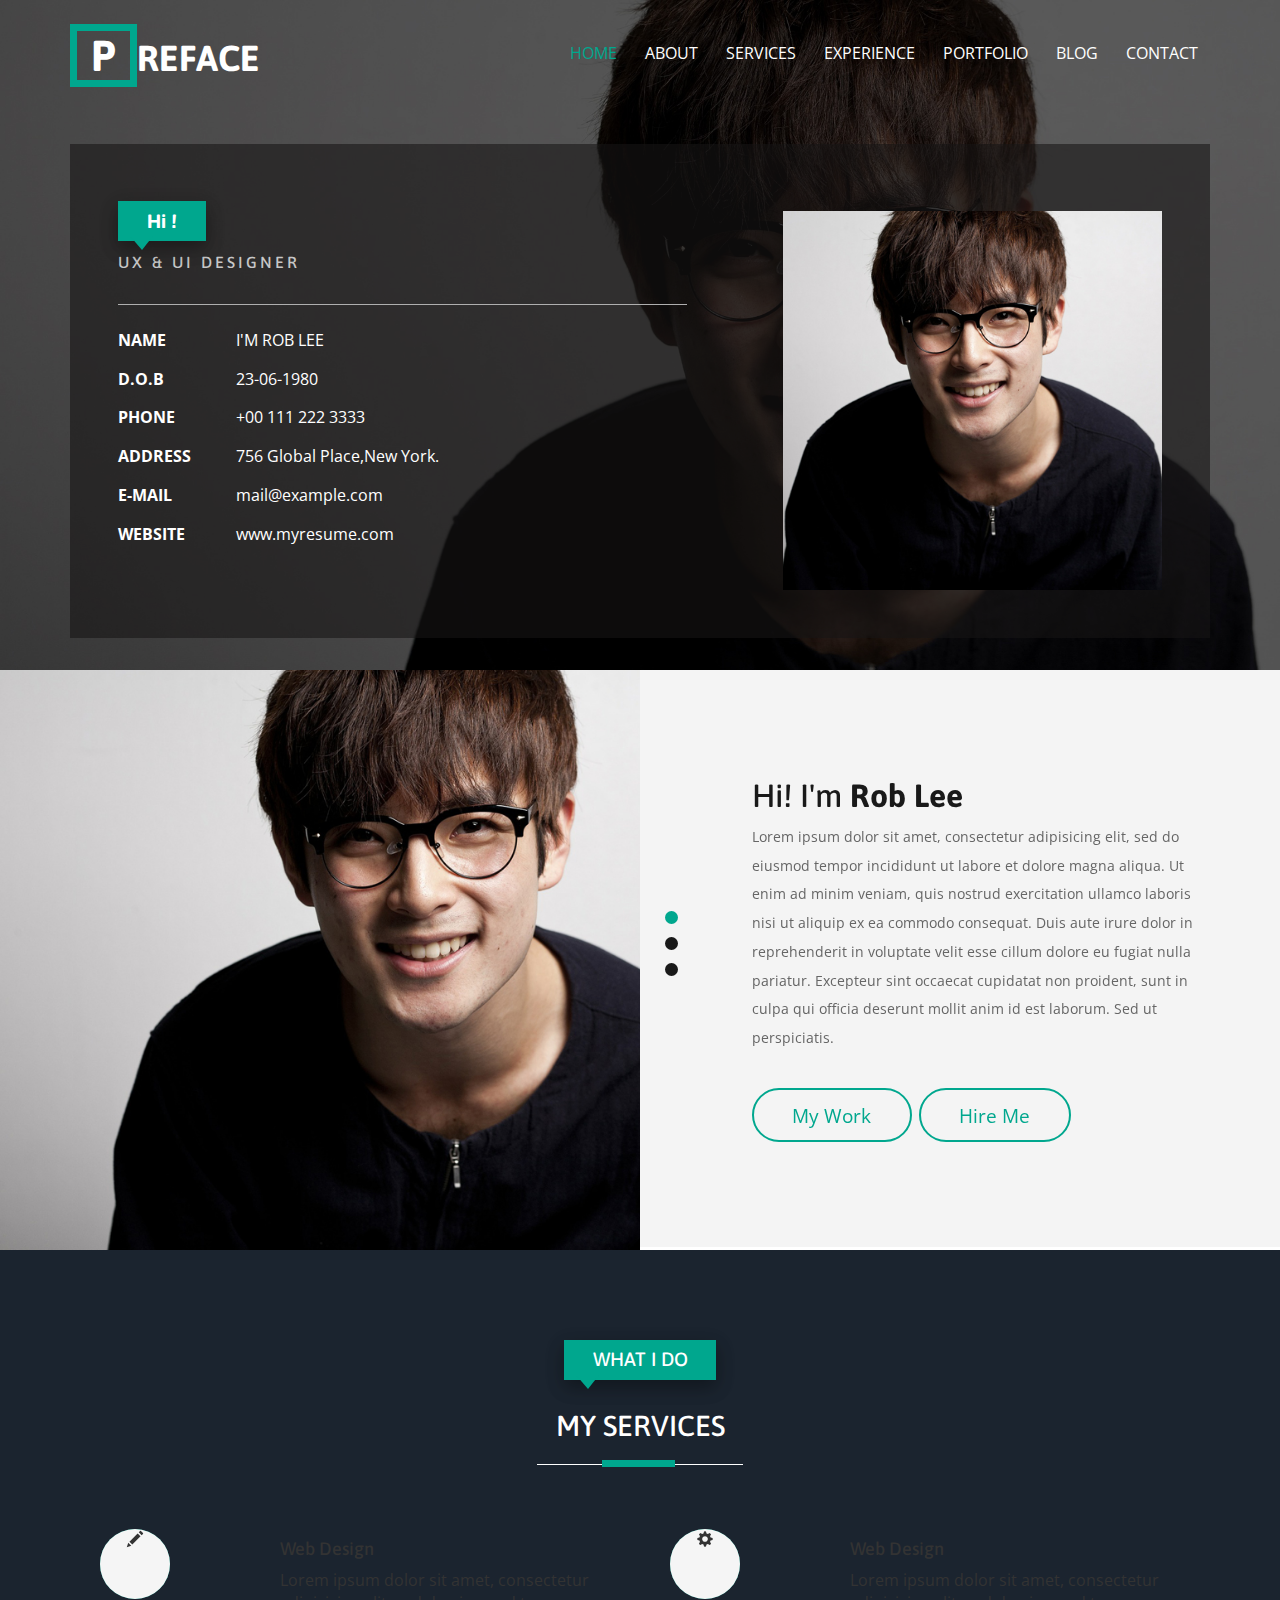
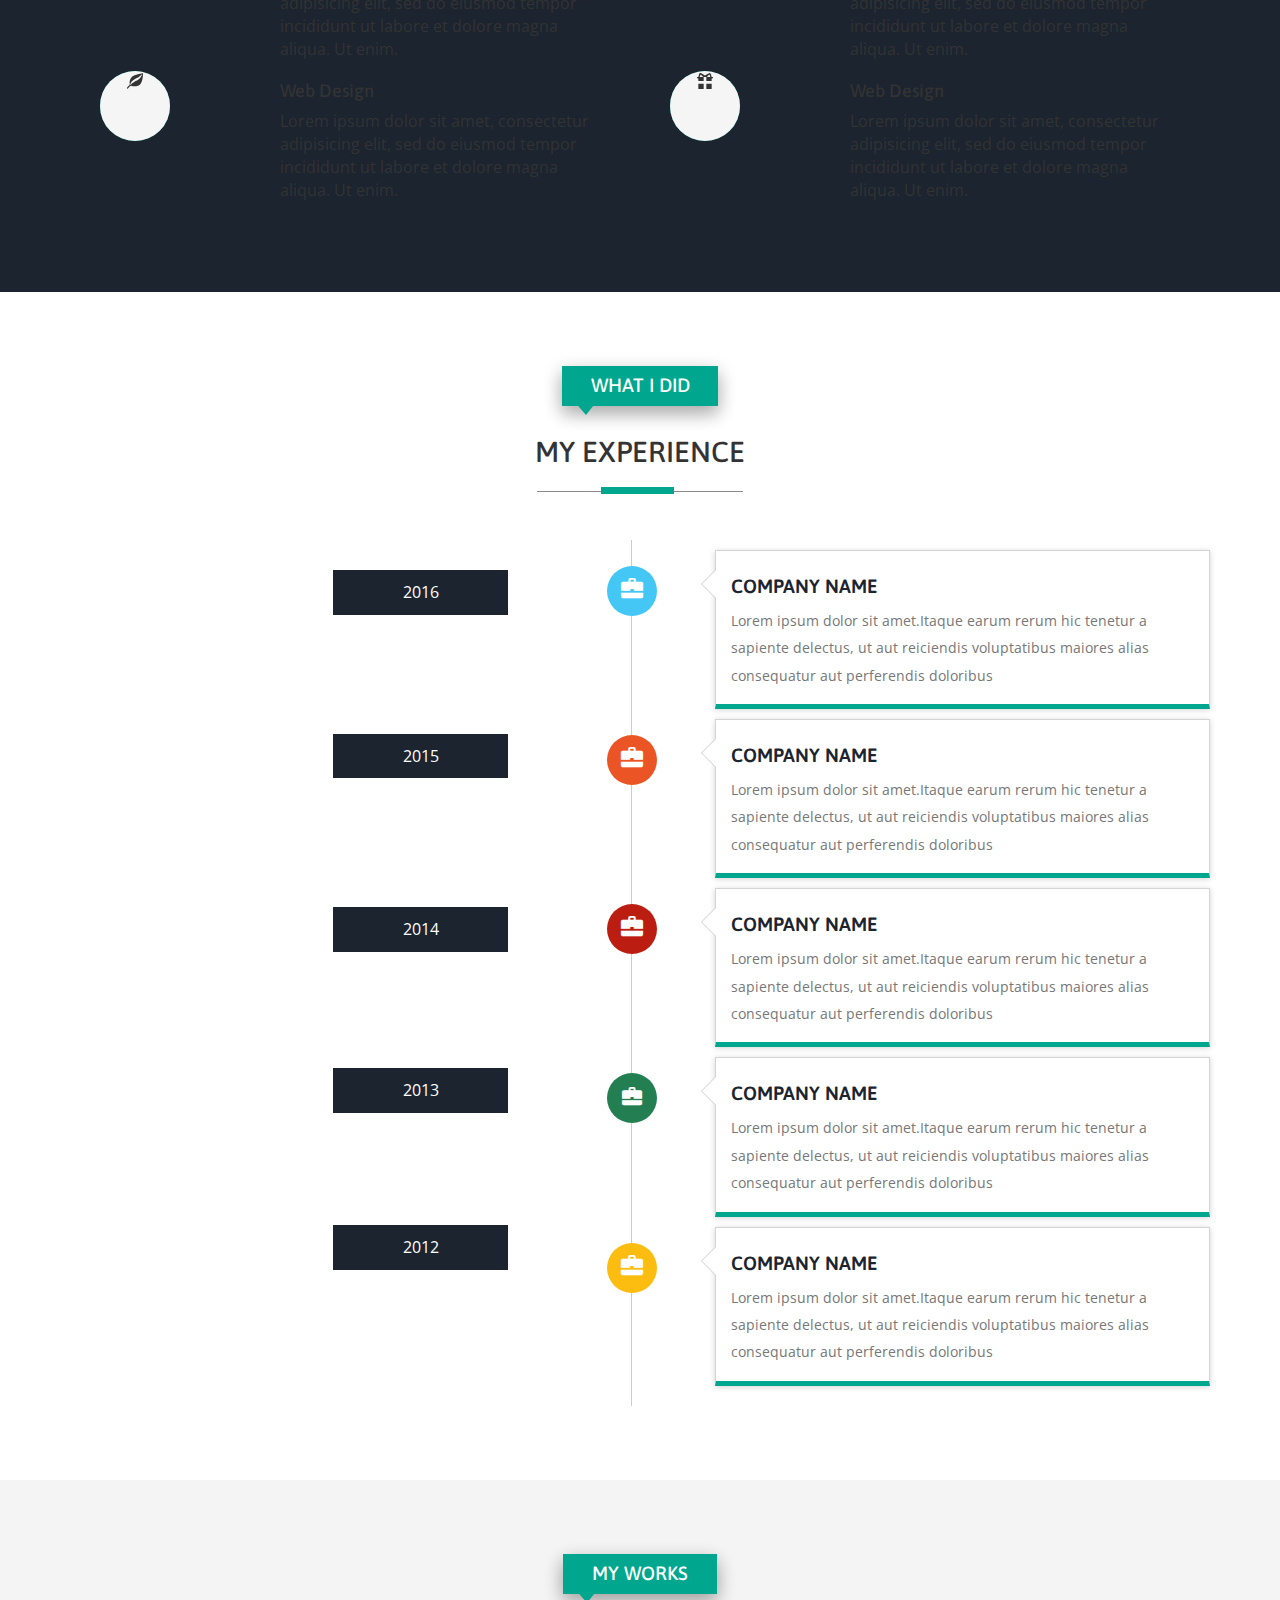
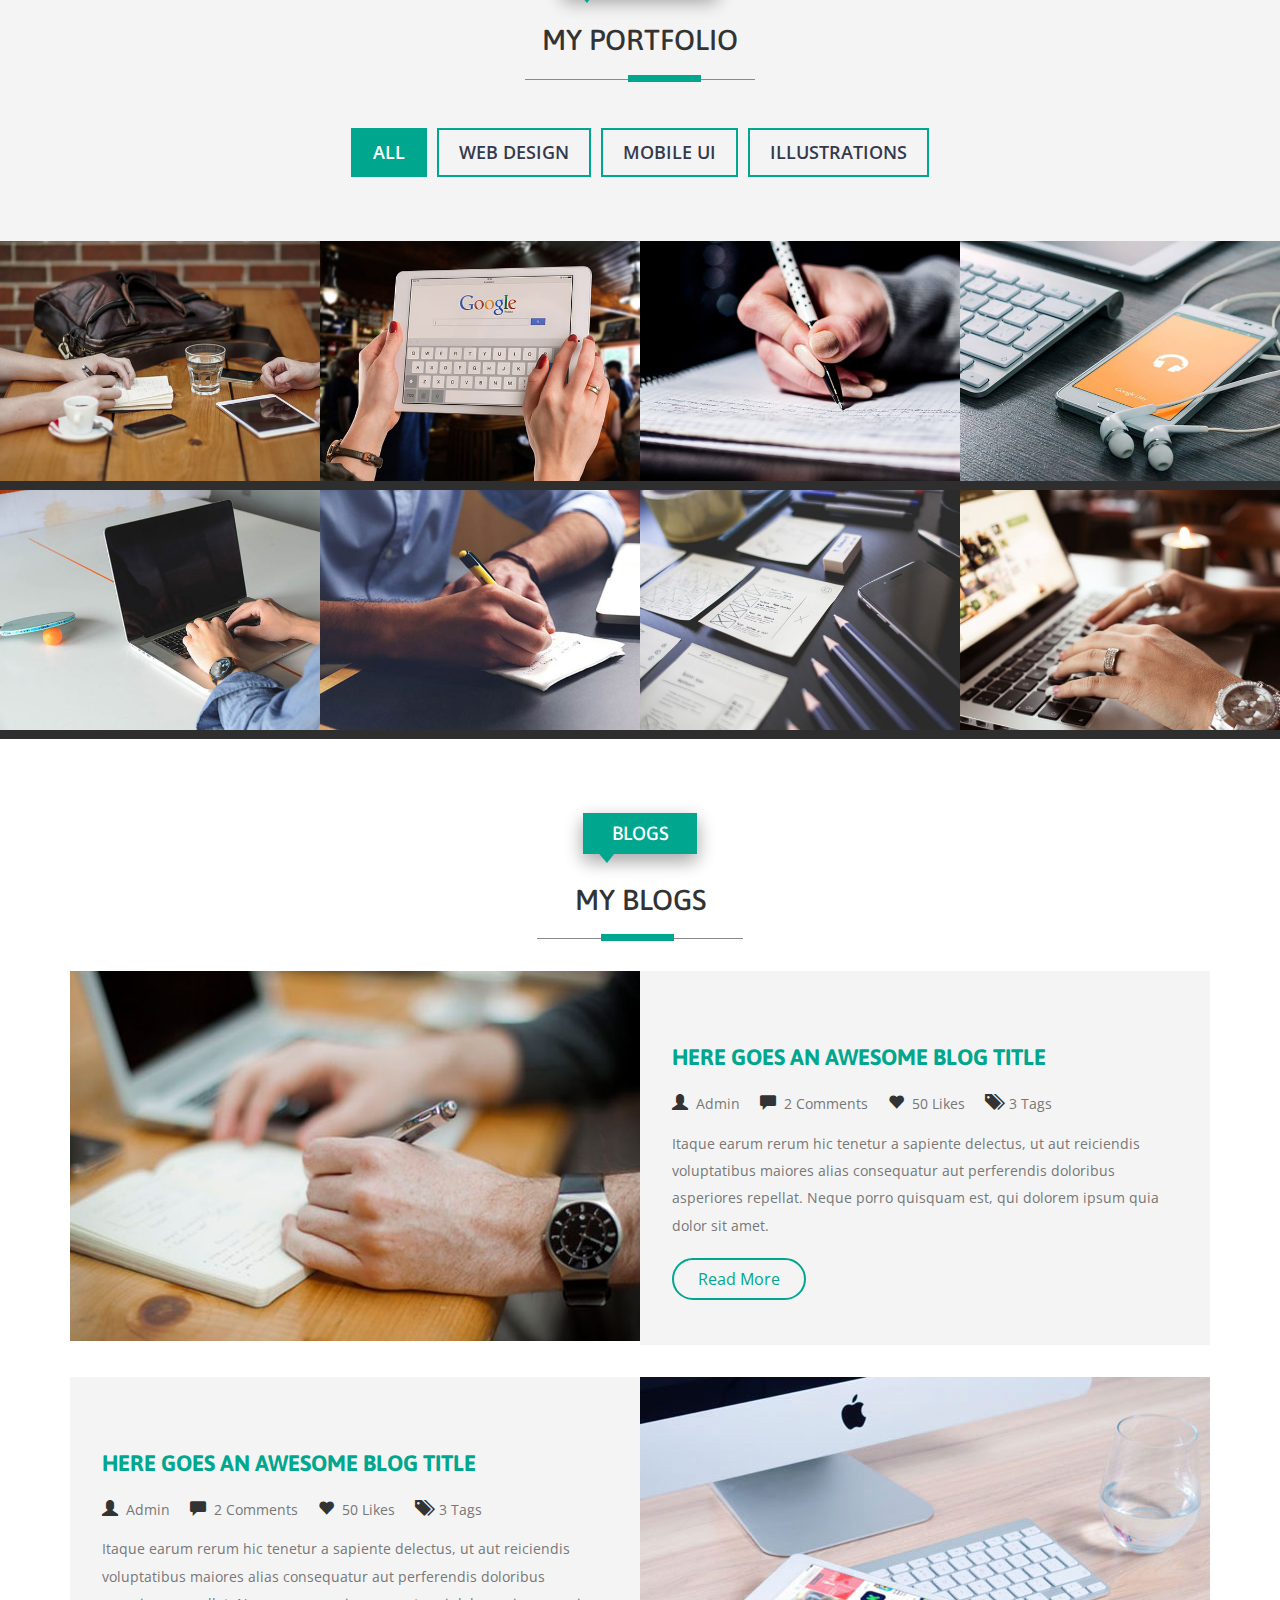
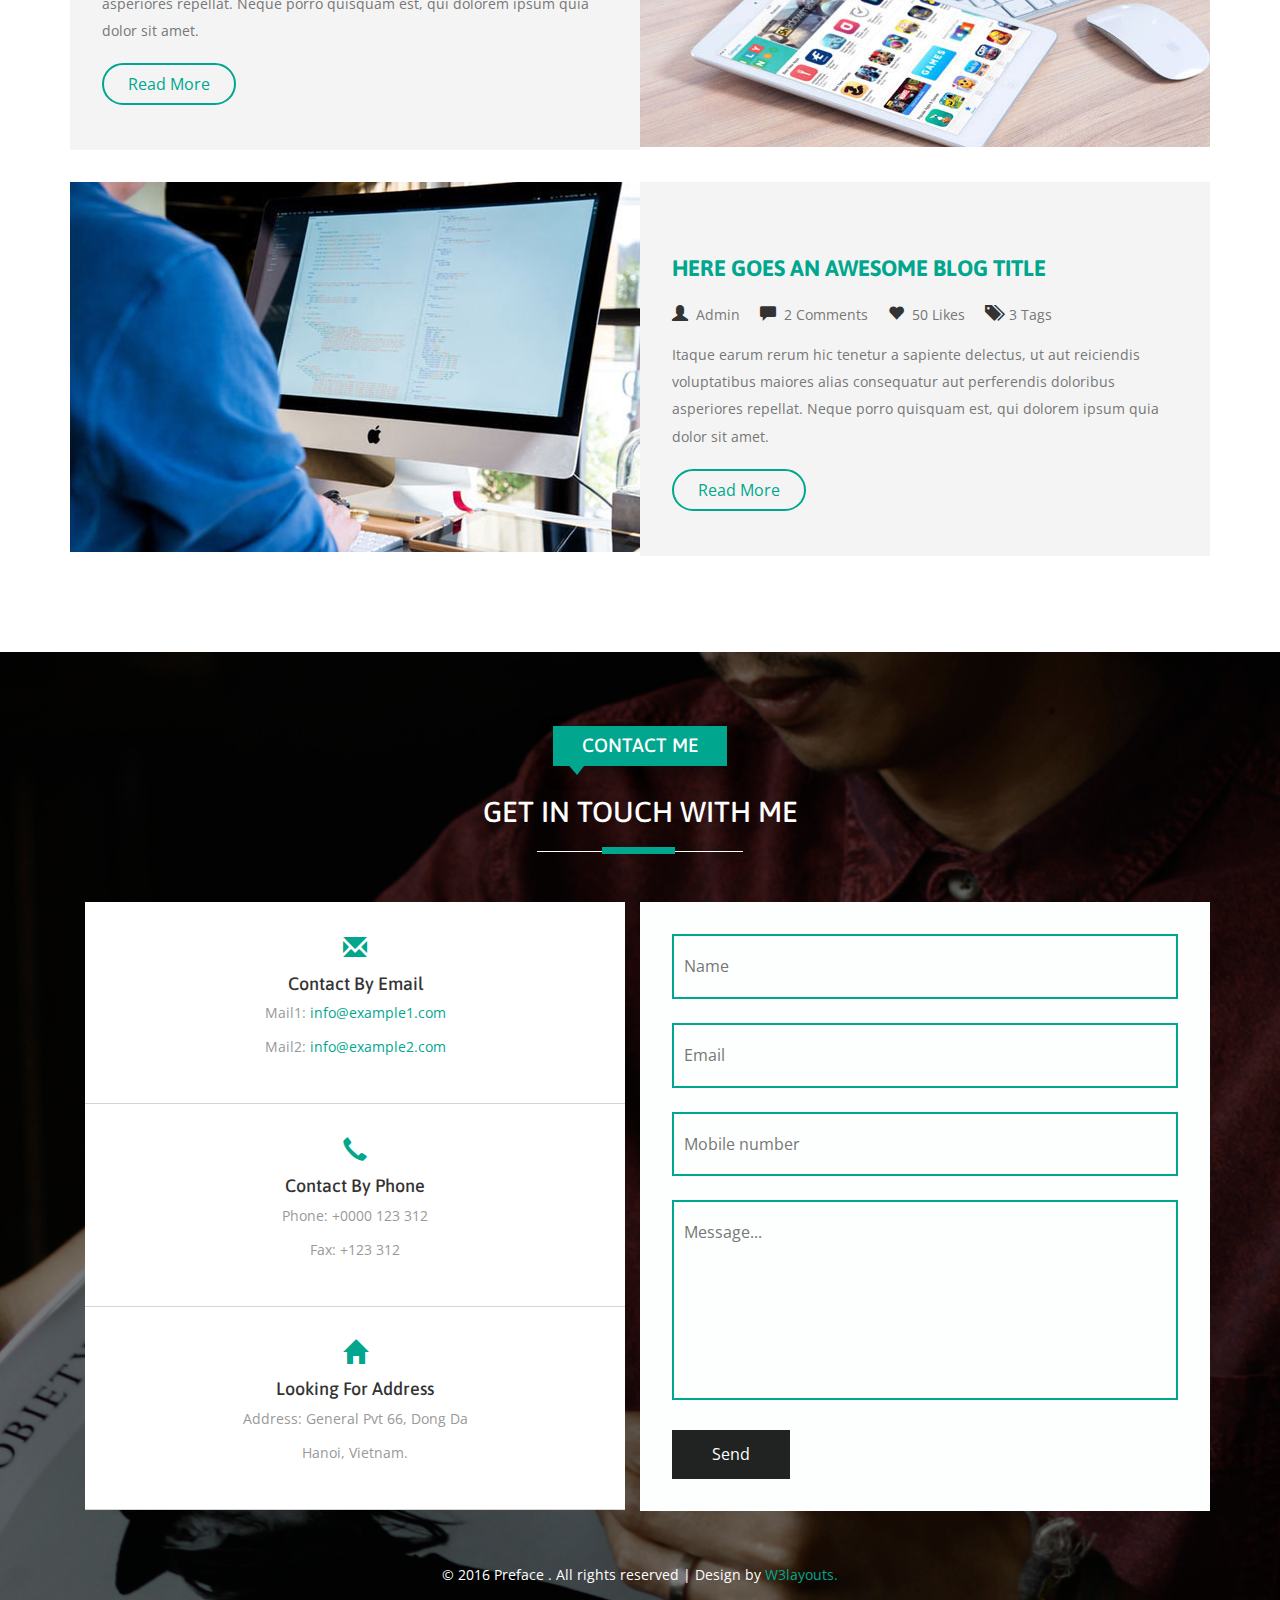
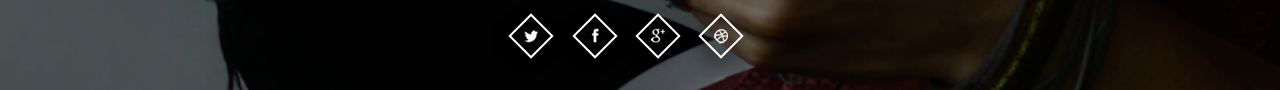
<file: PersonalWeb/Content/SiteTemplate/index.html>
﻿<!--
Author: W3layouts
Author URL: http://w3layouts.com
License: Creative Commons Attribution 3.0 Unported
License URL: http://creativecommons.org/licenses/by/3.0/
-->
<!DOCTYPE HTML>
<html>
<head>
    <title>Preface a Personal Category Flat Bootstrap Responsive Website Template| Home :: w3layouts</title>
    <link href="css/bootstrap.css" rel='stylesheet' type='text/css' />
    <!-- jQuery (necessary for Bootstrap's JavaScript plugins) -->
    <script src="js/jquery.min.js"></script>
    <!-- Custom Theme files -->
    <link href="css/style.css" rel='stylesheet' type='text/css' />
    <!-- Custom Theme files -->
    <meta name="viewport" content="width=device-width, initial-scale=1">
    <meta http-equiv="Content-Type" content="text/html; charset=utf-8" />
    <meta name="keywords" content="Preface Responsive web template, Bootstrap Web Templates, Flat Web Templates, Android Compatible web template,
Smartphone Compatible web template, free webdesigns for Nokia, Samsung, LG, Sony Ericsson, Motorola web design" />
    <!-- webfonts -->
    <link href='//fonts.googleapis.com/css?family=Asap:400,700,400italic' rel='stylesheet' type='text/css'>
    <link href='//fonts.googleapis.com/css?family=Open+Sans:400,300,600' rel='stylesheet' type='text/css'>
    <!-- webfonts -->
    <!---- start-smoth-scrolling---->
    <script type="text/javascript" src="js/move-top.js"></script>
    <script type="text/javascript" src="js/easing.js"></script>
    <script type="text/javascript">
        jQuery(document).ready(function ($) {
            $(".scroll").click(function (event) {
                event.preventDefault();
                $('html,body').animate({ scrollTop: $(this.hash).offset().top }, 1000);
            });
        });
    </script>
    <!---- start-smoth-scrolling---->
</head>
<body>
    <!-- container -->
    <!-- header -->
    <div id="home" class="header">
        <div class="container">
            <!-- top-hedader -->
            <div class="top-header">
                <!-- /logo -->
                <!--top-nav---->
                <div class="top-nav">
                    <div class="navigation">
                        <div class="logo">
                            <h1><a href="index.html"><span>P</span>REFACE</a></h1>
                        </div>
                        <div class="navigation-right">
                            <span class="menu"><img src="images/menu.png" alt=" " /></span>
                            <nav class="link-effect-3" id="link-effect-3">
                                <ul class="nav1 nav nav-wil">
                                    <li class="active"><a data-hover="Home" href="index.html">Home</a></li>
                                    <li><a class="scroll" data-hover="About" href="#about">About</a></li>
                                    <li><a class="scroll" data-hover="Services" href="#services">Services</a></li>
                                    <li><a class="scroll" data-hover="Experience" href="#work">Experience</a></li>
                                    <li><a class="scroll" data-hover="Portfolio" href="#port">Portfolio</a></li>
                                    <li><a class="scroll" data-hover="Blog" href="#blogs">Blog</a></li>
                                    <li><a class="scroll" data-hover="Contact" href="#contact">Contact</a></li>
                                </ul>
                            </nav>
                            <!-- script-for-menu -->
                            <script>
                                $("span.menu").click(function () {
                                    $("ul.nav1").slideToggle(300, function () {
                                        // Animation complete.
                                    });
                                });
                            </script>
                            <!-- /script-for-menu -->
                        </div>
                        <div class="clearfix"></div>
                    </div>
                    <!-- /top-hedader -->
                </div>
                <div class="banner-info">
                    <div class="col-md-7 header-right">
                        <h1>Hi !</h1>
                        <h6>UX & UI DESIGNER</h6>
                        <ul class="address">

                            <li>
                                <ul class="address-text">
                                    <li><b>NAME</b></li>
                                    <li>I'M ROB LEE</li>
                                </ul>
                            </li>
                            <li>
                                <ul class="address-text">
                                    <li><b>D.O.B</b></li>
                                    <li>23-06-1980</li>
                                </ul>
                            </li>
                            <li>
                                <ul class="address-text">
                                    <li><b>PHONE </b></li>
                                    <li>+00 111 222 3333</li>
                                </ul>
                            </li>
                            <li>
                                <ul class="address-text">
                                    <li><b>ADDRESS </b></li>
                                    <li>756 Global Place,New York.</li>
                                </ul>
                            </li>
                            <li>
                                <ul class="address-text">
                                    <li><b>E-MAIL </b></li>
                                    <li><a href="mailto:example@mail.com"> mail@example.com</a></li>
                                </ul>
                            </li>
                            <li>
                                <ul class="address-text">
                                    <li><b>WEBSITE </b></li>
                                    <li><a href="http://w3layouts.com">www.myresume.com</a></li>
                                </ul>
                            </li>

                        </ul>
                    </div>
                    <div class="col-md-5 header-left">
                        <img src="images/img1.jpg" alt="">
                    </div>
                    <div class="clearfix"> </div>

                </div>
            </div>
        </div>
    </div>
    <!-- about -->
    <div id="about" class="about">
        <div class="col-md-6 about-left">
            <div id="owl-demo1" class="owl-carousel owl-carousel2">
                <div class="item">
                    <div class="about-left-grid">
                        <h2>Hi! I'm <span>Rob Lee</span></h2>
                        <p>Lorem ipsum dolor sit amet, consectetur adipisicing elit, sed do eiusmod tempor incididunt ut labore et dolore magna aliqua. Ut enim ad minim veniam, quis nostrud exercitation ullamco laboris nisi ut aliquip ex ea commodo consequat. Duis aute irure dolor in reprehenderit in voluptate velit esse cillum dolore eu fugiat nulla pariatur. Excepteur sint occaecat cupidatat non proident, sunt in culpa qui officia deserunt mollit anim id est laborum. Sed ut perspiciatis.</p>
                        <ul>
                            <li><a class="a-btn-a scroll" href="#port">My Work</a></li>
                            <li><a class="a-btn-h scroll" href="#contact">Hire Me</a></li>
                        </ul>
                    </div>
                </div>
                <div class="item">
                    <div class="about-left-grid">
                        <h2>Hi! I'm <span>Rob Lee</span></h2>
                        <p>Lorem ipsum dolor sit amet, consectetur adipisicing elit, sed do eiusmod tempor incididunt ut labore et dolore magna aliqua. Ut enim ad minim veniam, quis nostrud exercitation ullamco laboris nisi ut aliquip ex ea commodo consequat. Duis aute irure dolor in reprehenderit in voluptate velit esse cillum dolore eu fugiat nulla pariatur. Excepteur sint occaecat cupidatat non proident, sunt in culpa qui officia deserunt mollit anim id est laborum. Sed ut perspiciatis.</p>
                        <ul>
                            <li><a class="a-btn-a scroll" href="#port">My Work</a></li>
                            <li><a class="a-btn-h scroll" href="#contact">Hire Me</a></li>
                        </ul>
                    </div>
                </div>
                <div class="item">
                    <div class="about-left-grid">
                        <h2>Hi! I'm <span>ROB LEE</span></h2>
                        <p>Lorem ipsum dolor sit amet, consectetur adipisicing elit, sed do eiusmod tempor incididunt ut labore et dolore magna aliqua. Ut enim ad minim veniam, quis nostrud exercitation ullamco laboris nisi ut aliquip ex ea commodo consequat. Duis aute irure dolor in reprehenderit in voluptate velit esse cillum dolore eu fugiat nulla pariatur. Excepteur sint occaecat cupidatat non proident, sunt in culpa qui officia deserunt mollit anim id est laborum. Sed ut perspiciatis.</p>
                        <ul>
                            <li><a class="a-btn-a scroll" href="#port">My Work</a></li>
                            <li><a class="a-btn-h scroll" href="#contact">Hire Me</a></li>
                        </ul>
                    </div>
                </div>
            </div>
        </div>
        <div class="col-md-6 about-right">

        </div>
        <div class="clearfix"> </div>
        <link href="css/owl.carousel.css" rel="stylesheet">
        <script src="js/owl.carousel.js"></script>
        <script>
            $(document).ready(function () {
                $("#owl-demo1").owlCarousel({
                    items: 1,
                    lazyLoad: false,
                    autoPlay: true,
                    navigation: false,
                    navigationText: false,
                    pagination: true,
                });
            });
        </script>
        <!-- Feedback -->
        <script>
            $(document).ready(function () {
                $("#owl-demo3").owlCarousel({
                    items: 1,
                    lazyLoad: false,
                    autoPlay: true,
                    navigation: false,
                    navigationText: true,
                    pagination: true,
                });
            });
        </script>
    </div>
    <!-- /about -->
    <!-- services -->
    <div id="services" class="services">
        <div class="container">
            <div class="service-head one text-center ">
                <h4>WHAT I DO</h4>
                <h3>MY <span>SERVICES</span></h3>
                <span class="border two"></span>
            </div>
            <!-- services-grids -->
            <div class="wthree_about_right_grids w3l-agile">
                <div class="col-md-6 wthree_about_right_grid">
                    <div class="col-xs-4 wthree_about_right_grid_left">
                        <div class="hvr-rectangle-in">
                            <i class="glyphicon glyphicon-pencil"></i>
                        </div>
                    </div>
                    <div class="col-xs-8 wthree_about_right_grid_right">
                        <h4>Web Design</h4>
                        <p>Lorem ipsum dolor sit amet, consectetur adipisicing elit, sed do eiusmod tempor incididunt ut labore et dolore magna aliqua. Ut enim.</p>
                    </div>
                    <div class="clearfix"> </div>
                </div>
                <div class="col-md-6 wthree_about_right_grid">
                    <div class="col-xs-4 wthree_about_right_grid_left">
                        <div class="hvr-rectangle-in">
                            <i class="glyphicon glyphicon-cog"></i>
                        </div>
                    </div>
                    <div class="col-xs-8 wthree_about_right_grid_right">
                        <h4>Web Design</h4>
                        <p>Lorem ipsum dolor sit amet, consectetur adipisicing elit, sed do eiusmod tempor incididunt ut labore et dolore magna aliqua. Ut enim.</p>
                    </div>
                    <div class="clearfix"> </div>
                </div>
                <div class="col-md-6 wthree_about_right_grid">
                    <div class="col-xs-4 wthree_about_right_grid_left">
                        <div class="hvr-rectangle-in">
                            <i class="glyphicon glyphicon-leaf"></i>
                        </div>
                    </div>
                    <div class="col-xs-8 wthree_about_right_grid_right">
                        <h4>Web Design</h4>
                        <p>Lorem ipsum dolor sit amet, consectetur adipisicing elit, sed do eiusmod tempor incididunt ut labore et dolore magna aliqua. Ut enim.</p>
                    </div>
                    <div class="clearfix"> </div>
                </div>
                <div class="col-md-6 wthree_about_right_grid">
                    <div class="col-xs-4 wthree_about_right_grid_left">
                        <div class="hvr-rectangle-in">
                            <i class="glyphicon glyphicon-gift"></i>
                        </div>
                    </div>
                    <div class="col-xs-8 wthree_about_right_grid_right">
                        <h4>Web Design</h4>
                        <p>Lorem ipsum dolor sit amet, consectetur adipisicing elit, sed do eiusmod tempor incididunt ut labore et dolore magna aliqua. Ut enim.</p>
                    </div>
                    <div class="clearfix"> </div>
                </div>
                <div class="clearfix"> </div>
            </div>

            <!-- services-grids -->
        </div>
    </div>
    <!-- services -->
    <!--work-experience-->
    <div id="work" class="work">
        <div class="container">
            <div class="service-head text-center">
                <h4>WHAT I DID</h4>
                <h3>MY <span>EXPERIENCE</span></h3>
                <span class="border one"></span>
            </div>
            <div class="time-main w3l-agile">
                <div class="col-md-6 year-info">
                    <ul class="year">
                        <li>2016</li>
                        <li>2015</li>
                        <li>2014</li>
                        <li>2013</li>
                        <li>2012</li>
                        <div class="clearfix"></div>
                    </ul>
                </div>
                <ul class="col-md-6 timeline">
                    <li>
                        <div class="timeline-badge info"><i class="glyphicon glyphicon-briefcase"></i></div>
                        <div class="timeline-panel">
                            <div class="timeline-heading">
                                <h4 class="timeline-title">COMPANY NAME</h4>
                            </div>
                            <div class="timeline-body">
                                <p>Lorem ipsum dolor sit amet.Itaque earum rerum hic tenetur a sapiente delectus, ut aut reiciendis voluptatibus maiores alias consequatur aut perferendis doloribus </p>
                            </div>
                        </div>
                    </li>

                    <li>
                        <div class="timeline-badge primary"><i class="glyphicon glyphicon-briefcase"></i></div>
                        <div class="timeline-panel">
                            <div class="timeline-heading">
                                <h4 class="timeline-title">COMPANY NAME</h4>
                            </div>
                            <div class="timeline-body">
                                <p>Lorem ipsum dolor sit amet.Itaque earum rerum hic tenetur a sapiente delectus, ut aut reiciendis voluptatibus maiores alias consequatur aut perferendis doloribus </p>
                            </div>
                        </div>
                    </li>



                    <li>
                        <div class="timeline-badge danger"><i class="glyphicon glyphicon-briefcase"></i></div>
                        <div class="timeline-panel">
                            <div class="timeline-heading">
                                <h4 class="timeline-title">COMPANY NAME</h4>
                            </div>
                            <div class="timeline-body">
                                <p>Lorem ipsum dolor sit amet.Itaque earum rerum hic tenetur a sapiente delectus, ut aut reiciendis voluptatibus maiores alias consequatur aut perferendis doloribus </p>
                            </div>
                        </div>
                    </li>

                    <li>
                        <div class="timeline-badge success"><i class="glyphicon glyphicon-briefcase"></i></div>
                        <div class="timeline-panel">
                            <div class="timeline-heading">
                                <h4 class="timeline-title">COMPANY NAME</h4>
                            </div>
                            <div class="timeline-body">
                                <p>Lorem ipsum dolor sit amet.Itaque earum rerum hic tenetur a sapiente delectus, ut aut reiciendis voluptatibus maiores alias consequatur aut perferendis doloribus </p>
                            </div>
                        </div>
                    </li>
                    <li>
                        <div class="timeline-badge pass"><i class="glyphicon glyphicon-briefcase"></i></div>
                        <div class="timeline-panel">
                            <div class="timeline-heading">
                                <h4 class="timeline-title">COMPANY NAME</h4>
                            </div>
                            <div class="timeline-body">
                                <p>Lorem ipsum dolor sit amet.Itaque earum rerum hic tenetur a sapiente delectus, ut aut reiciendis voluptatibus maiores alias consequatur aut perferendis doloribus </p>
                            </div>
                        </div>
                    </li>
                </ul>
                <div class="clearfix"></div>
            </div>
        </div>
    </div>
    <!--//work-experience-->
    <!-- portfolio -->
    <div class="portfolio" id="port">
        <div class="service-head text-center">
            <h4>MY WORKS</h4>
            <h3>MY <span>PORTFOLIO</span></h3>
            <span class="border"></span>
        </div>
        <div class="portfolio-grids">
            <script src="js/easyResponsiveTabs.js" type="text/javascript"></script>
            <script type="text/javascript">
                $(document).ready(function () {
                    $('#horizontalTab').easyResponsiveTabs({
                        type: 'default', //Types: default, vertical, accordion
                        width: 'auto', //auto or any width like 600px
                        fit: true   // 100% fit in a container
                    });
                });

            </script>
            <div class="sap_tabs">
                <div id="horizontalTab" style="display: block; width: 100%; margin: 0px;">
                    <ul class="resp-tabs-list">
                        <li class="resp-tab-item" aria-controls="tab_item-0" role="tab"><span>ALL</span></li>
                        <li class="resp-tab-item" aria-controls="tab_item-1" role="tab"><span>WEB DESIGN</span></li>
                        <li class="resp-tab-item" aria-controls="tab_item-2" role="tab"><span>MOBILE UI</span></li>
                        <li class="resp-tab-item" aria-controls="tab_item-3" role="tab"><span>ILLUSTRATIONS</span></li>
                    </ul>
                    <div class="resp-tabs-container">
                        <div class="tab-1 resp-tab-content" aria-labelledby="tab_item-0">
                            <div class="col-md-3 team-gd ">

                                <a href="#portfolioModal1" class="portfolio-link b-link-diagonal b-animate-go" data-toggle="modal">
                                    <img src="images/pic4.jpg" alt="">

                                </a>

                            </div>
                            <div class="col-md-3 team-gd ">

                                <a href="#portfolioModal3" class="portfolio-link b-link-diagonal b-animate-go" data-toggle="modal">
                                    <img src="images/pic5.jpg" alt="">

                                </a>

                            </div>
                            <div class="col-md-3 team-gd ">

                                <a href="#portfolioModal2" class="portfolio-link b-link-diagonal b-animate-go" data-toggle="modal">
                                    <img src="images/pic9.jpg" alt="">

                                </a>

                            </div>
                            <div class="col-md-3 team-gd ">

                                <a href="#portfolioModal4" class="portfolio-link b-link-diagonal b-animate-go" data-toggle="modal">
                                    <img src="images/pic6.jpg" alt="">

                                </a>

                            </div>
                            <div class="col-md-3 team-gd yes_marg ">

                                <a href="#portfolioModal5" class="portfolio-link b-link-diagonal b-animate-go" data-toggle="modal">
                                    <img src="images/pic10.jpg" alt="">

                                </a>

                            </div>
                            <div class="col-md-3 team-gd yes_marg ">

                                <a href="#portfolioModal6" class="portfolio-link b-link-diagonal b-animate-go" data-toggle="modal">
                                    <img src="images/pic11.jpg" alt="">

                                </a>

                            </div>
                            <div class="col-md-3 team-gd yes_marg ">

                                <a href="#portfolioModal7" class="portfolio-link b-link-diagonal b-animate-go" data-toggle="modal">
                                    <img src="images/pic13.jpg" alt="">

                                </a>

                            </div>
                            <div class="col-md-3 team-gd yes_marg ">

                                <a href="#portfolioModal8" class="portfolio-link b-link-diagonal b-animate-go" data-toggle="modal">
                                    <img src="images/pic14.jpg" alt="">

                                </a>

                            </div>
                            <div class="clearfix"></div>
                        </div>
                        <div class="tab-1 resp-tab-content" aria-labelledby="tab_item-1">
                            <div class="col-md-3 team-gd ">
                                <div class="thumb">
                                    <a href="#portfolioModal5" class="portfolio-link b-link-diagonal b-animate-go" data-toggle="modal">
                                        <img src="images/pic10.jpg" alt="">

                                    </a>
                                </div>
                            </div>
                            <div class="col-md-3 team-gd  ">
                                <div class="thumb">
                                    <a href="#portfolioModal6" class="portfolio-link b-link-diagonal b-animate-go" data-toggle="modal">
                                        <img src="images/pic11.jpg" alt="">

                                    </a>
                                </div>
                            </div>
                            <div class="col-md-3 team-gd ">

                                <a href="#portfolioModal7" class="portfolio-link b-link-diagonal b-animate-go" data-toggle="modal">
                                    <img src="images/pic13.jpg" alt="">

                                </a>

                            </div>
                            <div class="clearfix"></div>
                        </div>
                        <div class="tab-1 resp-tab-content" aria-labelledby="tab_item-2">
                            <div class="col-md-3 team-gd ">

                                <a href="#portfolioModal2" class="portfolio-link b-link-diagonal b-animate-go" data-toggle="modal">
                                    <img src="images/pic9.jpg" alt="">

                                </a>

                            </div>
                            <div class="col-md-3 team-gd ">

                                <a href="#portfolioModal4" class="portfolio-link b-link-diagonal b-animate-go" data-toggle="modal">
                                    <img src="images/pic6.jpg" alt="">

                                </a>

                            </div>
                            <div class="col-md-3 team-gd">

                                <a href="#portfolioModal5" class="portfolio-link b-link-diagonal b-animate-go" data-toggle="modal">
                                    <img src="images/pic10.jpg" alt="">

                                </a>

                            </div>
                            <div class="col-md-3 team-gd">

                                <a href="#portfolioModal6" class="portfolio-link b-link-diagonal b-animate-go" data-toggle="modal">
                                    <img src="images/pic11.jpg" alt="">

                                </a>

                            </div>
                            <div class="clearfix"></div>
                        </div>
                        <div class="tab-1 resp-tab-content" aria-labelledby="tab_item-3">
                            <div class="col-md-3 team-gd ">

                                <a href="#portfolioModal5" class="portfolio-link b-link-diagonal b-animate-go" data-toggle="modal">
                                    <img src="images/pic10.jpg" alt="">

                                </a>

                            </div>
                            <div class="col-md-3 team-gd">

                                <a href="#portfolioModal6" class="portfolio-link b-link-diagonal b-animate-go" data-toggle="modal">
                                    <img src="images/pic11.jpg" alt="">

                                </a>

                            </div>
                            <div class="col-md-3 team-gd ">

                                <a href="#portfolioModal7" class="portfolio-link b-link-diagonal b-animate-go" data-toggle="modal">
                                    <img src="images/pic13.jpg" alt="">

                                </a>

                            </div>
                            <div class="clearfix"></div>
                        </div>
                    </div>
                </div>
            </div>
        </div>
    </div>
    <!-- //portfolio -->
    <!-- top-grids -->
    <div class="blog" id="blogs">
        <div class="container">
            <div class="service-head text-center">
                <h4>BLOGS</h4>
                <h3>MY <span>BLOGS</span></h3>
                <span class="border one"></span>
            </div>
            <div class="news-grid w3l-agile">
                <div class="col-md-6 news-img">
                    <a href="#" data-toggle="modal" data-target="#myModal1"> <img src="images/b1.jpg" alt=" " class="img-responsive"></a>

                </div>
                <div class="col-md-6 news-text">
                    <h3> <a href="#" data-toggle="modal" data-target="#myModal1">HERE GOES AN AWESOME BLOG TITLE</a></h3>
                    <ul class="news">
                        <li><i class="glyphicon glyphicon-user"></i> <a href="#">Admin</a></li>
                        <li><i class="glyphicon glyphicon-comment"></i> <a href="#">2 Comments</a></li>
                        <li><i class="glyphicon glyphicon-heart"></i> <a href="#">50 Likes</a></li>
                        <li><i class="glyphicon glyphicon-tags"></i> <a href="#">3 Tags</a></li>
                    </ul>
                    <p>Itaque earum rerum hic tenetur a sapiente delectus, ut aut reiciendis voluptatibus maiores alias consequatur aut perferendis doloribus asperiores repellat. Neque porro quisquam est, qui dolorem ipsum quia dolor sit amet.</p>
                    <a href="#" data-toggle="modal" data-target="#myModal1" class="read hvr-shutter-in-horizontal">Read More</a>

                </div>

                <div class="clearfix"></div>
            </div>
            <div class="news-grid">

                <div class="col-md-6 news-text two">
                    <h3> <a href="#" data-toggle="modal" data-target="#myModal1">HERE GOES AN AWESOME BLOG TITLE</a></h3>
                    <ul class="news">
                        <li><i class="glyphicon glyphicon-user"></i> <a href="#">Admin</a></li>
                        <li><i class="glyphicon glyphicon-comment"></i> <a href="#">2 Comments</a></li>
                        <li><i class="glyphicon glyphicon-heart"></i> <a href="#">50 Likes</a></li>
                        <li><i class="glyphicon glyphicon-tags"></i> <a href="#">3 Tags</a></li>
                    </ul>
                    <p>Itaque earum rerum hic tenetur a sapiente delectus, ut aut reiciendis voluptatibus maiores alias consequatur aut perferendis doloribus asperiores repellat. Neque porro quisquam est, qui dolorem ipsum quia dolor sit amet.</p>
                    <a href="#" data-toggle="modal" data-target="#myModal1" class="read hvr-shutter-in-horizontal">Read More</a>

                </div>
                <div class="col-md-6 news-img two">
                    <a href="#" data-toggle="modal" data-target="#myModal1"> <img src="images/b2.jpg" alt=" " class="img-responsive"></a>

                </div>
                <div class="clearfix"></div>
            </div>
            <div class="news-grid">
                <div class="col-md-6 news-img">
                    <a href="#" data-toggle="modal" data-target="#myModal1"> <img src="images/b3.jpg" alt=" " class="img-responsive"></a>

                </div>
                <div class="col-md-6 news-text">
                    <h3> <a href="#" data-toggle="modal" data-target="#myModal1">HERE GOES AN AWESOME BLOG TITLE</a></h3>
                    <ul class="news">
                        <li><i class="glyphicon glyphicon-user"></i> <a href="#">Admin</a></li>
                        <li><i class="glyphicon glyphicon-comment"></i> <a href="#">2 Comments</a></li>
                        <li><i class="glyphicon glyphicon-heart"></i> <a href="#">50 Likes</a></li>
                        <li><i class="glyphicon glyphicon-tags"></i> <a href="#">3 Tags</a></li>
                    </ul>
                    <p>Itaque earum rerum hic tenetur a sapiente delectus, ut aut reiciendis voluptatibus maiores alias consequatur aut perferendis doloribus asperiores repellat. Neque porro quisquam est, qui dolorem ipsum quia dolor sit amet.</p>
                    <a href="#" data-toggle="modal" data-target="#myModal1" class="read hvr-shutter-in-horizontal">Read More</a>

                </div>

                <div class="clearfix"></div>
            </div>
        </div>
    </div>
    <!-- top-grids -->
    <!-- /blog-pop-->
    <div class="modal ab fade" id="myModal1" tabindex="-1" role="dialog" aria-labelledby="myModalLabel">
        <div class="modal-dialog about" role="document">
            <div class="modal-content about">
                <div class="modal-header">
                    <button type="button" class="close ab" data-dismiss="modal" aria-label="Close"><span aria-hidden="true">&times;</span></button>
                </div>
                <div class="modal-body about">
                    <div class="about">

                        <div class="about-inner">

                            <img src="images/b3.jpg" alt="about" />
                            <h4 class="tittle">A Fews words about us</h4>
                            <p>Lorem ipsum dolor sit amet Integer gravida,Lorem ipsum dolor sit amet Integer gravida velit,Ming sits in the corner the whole day. She's into crochet. quis dolor tristiqumsan.Mirum est notare quam littera gothica, quam nunc putamus parum claram, anteposuerit litterarum formas humanitatis per seacula quarta decima et quinta decima. velit quis dolor tristiqumsan.</p>
                            <p>Lorem ipsum dolor sit amet. Integer gravida velit quis dolor tristiqumsan.anteposuerit litterarum formas humanitatis per seacula amet Integer gravida velit. </p>
                        </div>

                    </div>
                </div>
            </div>
        </div>
    </div>
    <!-- //blog-pop-->
    <!-- /header -->
    <div class="footer" id="contact">
        <div class="container">
            <div class="service-head one text-center">
                <h4>CONTACT ME</h4>
                <h3>GET <span>IN TOUCH WITH ME</span></h3>
                <span class="border two"></span>
            </div>
            <div class="mail_us">
                <div class="col-md-6 mail_left">
                    <div class="contact-grid1-left">
                        <div class="contact-grid1-left1">
                            <span class="glyphicon glyphicon-envelope" aria-hidden="true"></span>
                            <h4>Contact By Email</h4>
                            <ul>
                                <li>Mail1: <a href="mailto:info@example.com">info@example1.com</a></li>
                                <li>Mail2: <a href="mailto:info@example.com">info@example2.com</a></li>
                            </ul>
                        </div>
                    </div>
                    <div class="contact-grid1-left">
                        <div class="contact-grid1-left1">
                            <span class="glyphicon glyphicon-earphone" aria-hidden="true"></span>
                            <h4>Contact By Phone</h4>
                            <ul>
                                <li>Phone: +0000 123 312</li>
                                <li>Fax: +123 312</li>
                            </ul>
                        </div>
                    </div>
                    <div class="contact-grid1-left">
                        <div class="contact-grid1-left1">
                            <span class="glyphicon glyphicon-home" aria-hidden="true"></span>
                            <h4>Looking For Address</h4>
                            <ul>
                                <li>Address: General Pvt 66, Dong Da</li>
                                <li>Hanoi, Vietnam.</li>
                            </ul>
                        </div>
                    </div>
                    <div class="clearfix"> </div>
                </div>
                <div class="col-md-6 mail_right">
                    <form action="#" method="post">
                        <input type="text" name="Name" value="Name" onfocus="this.value = '';" onblur="if (this.value == '') {this.value = 'Name';}" required="">
                        <input type="email" name="Email" value="Email" onfocus="this.value = '';" onblur="if (this.value == '') {this.value = 'Email';}" required="">
                        <input type="text" name="Mobile number" value="Mobile number" onfocus="this.value = '';" onblur="if (this.value == '') {this.value = 'Mobile number';}" required="">
                        <textarea name="Message..." onfocus="this.value = '';" onblur="if (this.value == '') {this.value = 'Message...';}" required="">Message...</textarea>
                        <input type="submit" value="Send">

                    </form>
                </div>
                <div class="clearfix"></div>
            </div>
            <div class="copy_right text-center">
                <p>&copy; 2016 Preface . All rights reserved | Design by <a href="http://w3layouts.com/" target="_blank">W3layouts.</a></p>
                <ul class="social-icons two">
                    <li><a href="#"> </a></li>
                    <li><a href="#" class="fb"> </a></li>
                    <li><a href="#" class="in"> </a></li>
                    <li><a href="#" class="dott"> </a></li>
                </ul>
            </div>
        </div>
    </div>
    <!-- //footer -->
    <!-- /container -->
    <div class="portfolio-modal modal fade slideanim" id="portfolioModal1" tabindex="-1" role="dialog" aria-hidden="true">
        <div class="modal-content port-modal">
            <div class="close-modal" data-dismiss="modal">
                <div class="lr">
                    <div class="rl"></div>
                </div>
            </div>
            <div class="container">
                <div class="row">
                    <div class="col-lg-8 col-lg-offset-2 text-center">
                        <div class="modal-body">
                            <h3>Image-Title</h3>
                            <img src="images/pic4.jpg" class="img-responsive img-centered" alt="">
                            <p>Lorem Ipsum is simply dummy text of the printing and typesetting industry. Lorem Ipsum has been the industry's standard dummy text ever since the 1500s, when an unknown printer took a galley of type and scrambled it to make a type specimen book.</p>
                        </div>
                    </div>
                </div>
            </div>
        </div>
    </div>
    <div class="portfolio-modal modal fade slideanim" id="portfolioModal2" tabindex="-1" role="dialog" aria-hidden="true">
        <div class="modal-content port-modal">
            <div class="close-modal" data-dismiss="modal">
                <div class="lr">
                    <div class="rl"></div>
                </div>
            </div>
            <div class="container">
                <div class="row">
                    <div class="col-lg-8 col-lg-offset-2 text-center">
                        <div class="modal-body">
                            <h3>Image-Title</h3>
                            <img src="images/pic9.jpg" class="img-responsive img-centered" alt="">
                            <p>Lorem Ipsum is simply dummy text of the printing and typesetting industry. Lorem Ipsum has been the industry's standard dummy text ever since the 1500s, when an unknown printer took a galley of type and scrambled it to make a type specimen book.</p>
                        </div>
                    </div>
                </div>
            </div>
        </div>
    </div>
    <div class="portfolio-modal modal fade slideanim" id="portfolioModal3" tabindex="-1" role="dialog" aria-hidden="true">
        <div class="modal-content port-modal">
            <div class="close-modal" data-dismiss="modal">
                <div class="lr">
                    <div class="rl"></div>
                </div>
            </div>
            <div class="container">
                <div class="row">
                    <div class="col-lg-8 col-lg-offset-2 text-center">
                        <div class="modal-body">
                            <h3>Image-Title</h3>
                            <img src="images/pic5.jpg" class="img-responsive img-centered" alt="">
                            <p>Lorem Ipsum is simply dummy text of the printing and typesetting industry. Lorem Ipsum has been the industry's standard dummy text ever since the 1500s, when an unknown printer took a galley of type and scrambled it to make a type specimen book.</p>
                        </div>
                    </div>
                </div>
            </div>
        </div>
    </div>
    <div class="portfolio-modal modal fade slideanim" id="portfolioModal4" tabindex="-1" role="dialog" aria-hidden="true">
        <div class="modal-content port-modal">
            <div class="close-modal" data-dismiss="modal">
                <div class="lr">
                    <div class="rl"></div>
                </div>
            </div>
            <div class="container">
                <div class="row">
                    <div class="col-lg-8 col-lg-offset-2 text-center">
                        <div class="modal-body">
                            <h3>Image-Title</h3>
                            <img src="images/pic6.jpg" class="img-responsive img-centered" alt="">
                            <p>Lorem Ipsum is simply dummy text of the printing and typesetting industry. Lorem Ipsum has been the industry's standard dummy text ever since the 1500s, when an unknown printer took a galley of type and scrambled it to make a type specimen book.</p>
                        </div>
                    </div>
                </div>
            </div>
        </div>
    </div>
    <div class="portfolio-modal modal fade slideanim" id="portfolioModal5" tabindex="-1" role="dialog" aria-hidden="true">
        <div class="modal-content port-modal">
            <div class="close-modal" data-dismiss="modal">
                <div class="lr">
                    <div class="rl"></div>
                </div>
            </div>
            <div class="container">
                <div class="row">
                    <div class="col-lg-8 col-lg-offset-2 text-center">
                        <div class="modal-body">
                            <h3>Image-Title</h3>
                            <img src="images/pic10.jpg" class="img-responsive img-centered" alt="">
                            <p>Lorem Ipsum is simply dummy text of the printing and typesetting industry. Lorem Ipsum has been the industry's standard dummy text ever since the 1500s, when an unknown printer took a galley of type and scrambled it to make a type specimen book.</p>
                        </div>
                    </div>
                </div>
            </div>
        </div>
    </div>
    <div class="portfolio-modal modal fade slideanim" id="portfolioModal6" tabindex="-1" role="dialog" aria-hidden="true">
        <div class="modal-content port-modal">
            <div class="close-modal" data-dismiss="modal">
                <div class="lr">
                    <div class="rl"></div>
                </div>
            </div>
            <div class="container">
                <div class="row">
                    <div class="col-lg-8 col-lg-offset-2 text-center">
                        <div class="modal-body">
                            <h3>Image-Title</h3>
                            <img src="images/pic11.jpg" class="img-responsive img-centered" alt="">
                            <p>Lorem Ipsum is simply dummy text of the printing and typesetting industry. Lorem Ipsum has been the industry's standard dummy text ever since the 1500s, when an unknown printer took a galley of type and scrambled it to make a type specimen book.</p>
                        </div>
                    </div>
                </div>
            </div>
        </div>
    </div>
    <div class="portfolio-modal modal fade slideanim" id="portfolioModal7" tabindex="-1" role="dialog" aria-hidden="true">
        <div class="modal-content port-modal">
            <div class="close-modal" data-dismiss="modal">
                <div class="lr">
                    <div class="rl"></div>
                </div>
            </div>
            <div class="container">
                <div class="row">
                    <div class="col-lg-8 col-lg-offset-2 text-center">
                        <div class="modal-body">
                            <h3>Image-Title</h3>
                            <img src="images/pic13.jpg" class="img-responsive img-centered" alt="">
                            <p>Lorem Ipsum is simply dummy text of the printing and typesetting industry. Lorem Ipsum has been the industry's standard dummy text ever since the 1500s, when an unknown printer took a galley of type and scrambled it to make a type specimen book.</p>
                        </div>
                    </div>
                </div>
            </div>
        </div>
    </div>
    <div class="portfolio-modal modal fade slideanim" id="portfolioModal8" tabindex="-1" role="dialog" aria-hidden="true">
        <div class="modal-content port-modal">
            <div class="close-modal" data-dismiss="modal">
                <div class="lr">
                    <div class="rl"></div>
                </div>
            </div>
            <div class="container">
                <div class="row">
                    <div class="col-lg-8 col-lg-offset-2 text-center">
                        <div class="modal-body">
                            <h3>Image-Title</h3>
                            <img src="images/pic14.jpg" class="img-responsive img-centered" alt="">
                            <p>Lorem Ipsum is simply dummy text of the printing and typesetting industry. Lorem Ipsum has been the industry's standard dummy text ever since the 1500s, when an unknown printer took a galley of type and scrambled it to make a type specimen book.</p>
                        </div>
                    </div>
                </div>
            </div>
        </div>
    </div>
    <div class="portfolio-modal modal fade slideanim" id="portfolioModal9" tabindex="-1" role="dialog" aria-hidden="true">
        <div class="modal-content port-modal">
            <div class="close-modal" data-dismiss="modal">
                <div class="lr">
                    <div class="rl"></div>
                </div>
            </div>
            <div class="container">
                <div class="row">
                    <div class="col-lg-8 col-lg-offset-2 text-center">
                        <div class="modal-body">
                            <img src="images/pic1.jpg" class="img-responsive img-centered" alt="">
                        </div>
                    </div>
                </div>
            </div>
        </div>
    </div>
    <a href="#home" id="toTop" style="display: block;"> <span id="toTopHover" style="opacity: 1;"> </span></a>
    <!--start-smooth-scrolling-->
    <script type="text/javascript">
        $(document).ready(function () {
            /*
            var defaults = {
                    containerID: 'toTop', // fading element id
                containerHoverID: 'toTopHover', // fading element hover id
                scrollSpeed: 1200,
                easingType: 'linear'
                };
            */

            $().UItoTop({ easingType: 'easeOutQuart' });

        });
    </script>
    <!--end-smooth-scrolling-->
    <!-- //for bootstrap working -->
    <script src="js/bootstrap.js"></script>


</body>
</html>
</file>
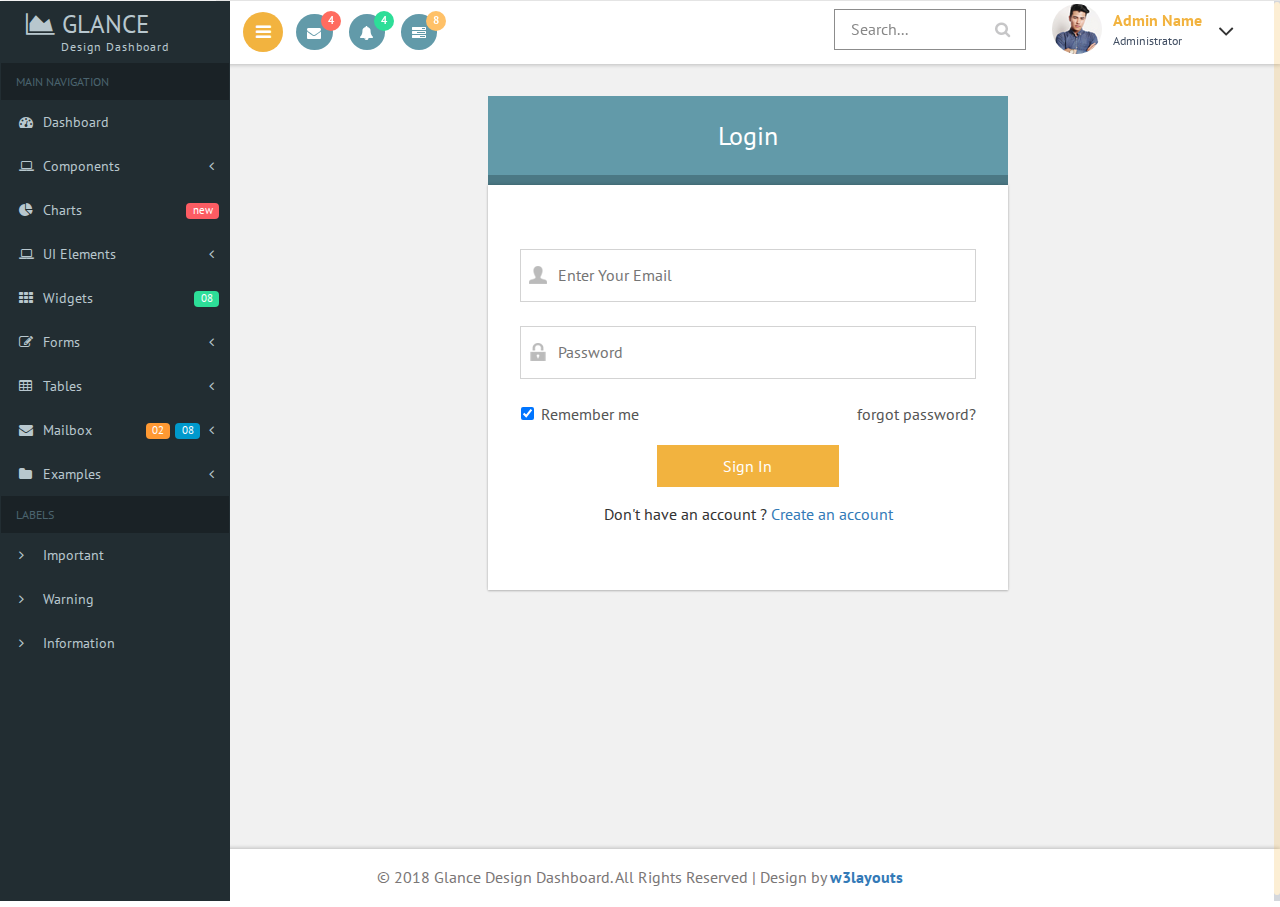
<file: PersonalWeb/Content/AdminTemplate/login.html>
﻿<!DOCTYPE HTML>
<html>
<head>
<title>Glance Design Dashboard an Admin Panel Category Flat Bootstrap Responsive Website Template | Login Page :: w3layouts</title>
<meta name="viewport" content="width=device-width, initial-scale=1">
<meta http-equiv="Content-Type" content="text/html; charset=utf-8" />
<meta name="keywords" content="WBSoftware, Mssql, Mvc5, Asp.Net, PersonalWeb, Bootstrap, Entity Framework,LinQ,Jquery,Javascript" />
<script type="application/x-javascript"> addEventListener("load", function() { setTimeout(hideURLbar, 0); }, false); function hideURLbar(){ window.scrollTo(0,1); } </script>

<!-- Bootstrap Core CSS -->
<link href="css/bootstrap.css" rel='stylesheet' type='text/css' />

<!-- Custom CSS -->
<link href="css/style.css" rel='stylesheet' type='text/css' />

<!-- font-awesome icons CSS-->
<link href="css/font-awesome.css" rel="stylesheet"> 
<!-- //font-awesome icons CSS-->

 <!-- side nav css file -->
 <link href='css/SidebarNav.min.css' media='all' rel='stylesheet' type='text/css'/>
 <!-- side nav css file -->
 
 <!-- js-->
<script src="js/jquery-1.11.1.min.js"></script>
<script src="js/modernizr.custom.js"></script>

<!--webfonts-->
<link href="//fonts.googleapis.com/css?family=PT+Sans:400,400i,700,700i&amp;subset=cyrillic,cyrillic-ext,latin-ext" rel="stylesheet">
<!--//webfonts-->
 
<!-- Metis Menu -->
<script src="js/metisMenu.min.js"></script>
<script src="js/custom.js"></script>
<link href="css/custom.css" rel="stylesheet">
<!--//Metis Menu -->

</head> 
<body class="cbp-spmenu-push">
<div class="main-content">
	<div class="cbp-spmenu cbp-spmenu-vertical cbp-spmenu-left" id="cbp-spmenu-s1">
		<!--left-fixed -navigation-->
		<aside class="sidebar-left">
      <nav class="navbar navbar-inverse">
          <div class="navbar-header">
            <button type="button" class="navbar-toggle collapsed" data-toggle="collapse" data-target=".collapse" aria-expanded="false">
            <span class="sr-only">Toggle navigation</span>
            <span class="icon-bar"></span>
            <span class="icon-bar"></span>
            <span class="icon-bar"></span>
            </button>
            <h1><a class="navbar-brand" href="index.html"><span class="fa fa-area-chart"></span> Glance<span class="dashboard_text">Design dashboard</span></a></h1>
          </div>
          <div class="collapse navbar-collapse" id="bs-example-navbar-collapse-1">
            <ul class="sidebar-menu">
              <li class="header">MAIN NAVIGATION</li>
              <li class="treeview">
                <a href="index.html">
                <i class="fa fa-dashboard"></i> <span>Dashboard</span>
                </a>
              </li>
			  <li class="treeview">
                <a href="#">
                <i class="fa fa-laptop"></i>
                <span>Components</span>
                <i class="fa fa-angle-left pull-right"></i>
                </a>
                <ul class="treeview-menu">
                  <li><a href="grids.html"><i class="fa fa-angle-right"></i> Grids</a></li>
                  <li><a href="media.html"><i class="fa fa-angle-right"></i> Media Css</a></li>
                </ul>
              </li>
              <li class="treeview">
                <a href="charts.html">
                <i class="fa fa-pie-chart"></i>
                <span>Charts</span>
                <span class="label label-primary pull-right">new</span>
                </a>
              </li>
              </li>
              <li class="treeview">
                <a href="#">
                <i class="fa fa-laptop"></i>
                <span>UI Elements</span>
                <i class="fa fa-angle-left pull-right"></i>
                </a>
                <ul class="treeview-menu">
                  <li><a href="general.html"><i class="fa fa-angle-right"></i> General</a></li>
                  <li><a href="icons.html"><i class="fa fa-angle-right"></i> Icons</a></li>
                  <li><a href="buttons.html"><i class="fa fa-angle-right"></i> Buttons</a></li>
                  <li><a href="typography.html"><i class="fa fa-angle-right"></i> Typography</a></li>
                </ul>
              </li>
			  <li>
                <a href="widgets.html">
                <i class="fa fa-th"></i> <span>Widgets</span>
                <small class="label pull-right label-info">08</small>
                </a>
              </li>
              <li class="treeview">
                <a href="#">
                <i class="fa fa-edit"></i> <span>Forms</span>
                <i class="fa fa-angle-left pull-right"></i>
                </a>
                <ul class="treeview-menu">
                  <li><a href="forms.html"><i class="fa fa-angle-right"></i> General Forms</a></li>
                  <li><a href="validation.html"><i class="fa fa-angle-right"></i> Form Validations</a></li>
                </ul>
              </li>
              <li class="treeview">
                <a href="#">
                <i class="fa fa-table"></i> <span>Tables</span>
                <i class="fa fa-angle-left pull-right"></i>
                </a>
                <ul class="treeview-menu">
                  <li><a href="tables.html"><i class="fa fa-angle-right"></i> Simple tables</a></li>
                </ul>
              </li>
              <li class="treeview">
                <a href="#">
                <i class="fa fa-envelope"></i> <span>Mailbox</span>
                <i class="fa fa-angle-left pull-right"></i><small class="label pull-right label-info1">08</small><span class="label label-primary1 pull-right">02</span></a>
                <ul class="treeview-menu">
                  <li><a href="inbox.html"><i class="fa fa-angle-right"></i> Mail Inbox</a></li>
                  <li><a href="compose.html"><i class="fa fa-angle-right"></i> Compose Mail </a></li>
                </ul>
              </li>
              <li class="treeview">
                <a href="#">
                <i class="fa fa-folder"></i> <span>Examples</span>
                <i class="fa fa-angle-left pull-right"></i>
                </a>
                <ul class="treeview-menu">
                  <li><a href="login.html"><i class="fa fa-angle-right"></i> Login</a></li>
                  <li><a href="signup.html"><i class="fa fa-angle-right"></i> Register</a></li>
                  <li><a href="404.html"><i class="fa fa-angle-right"></i> 404 Error</a></li>
                  <li><a href="500.html"><i class="fa fa-angle-right"></i> 500 Error</a></li>
                  <li><a href="blank-page.html"><i class="fa fa-angle-right"></i> Blank Page</a></li>
                </ul>
              </li>
              <li class="header">LABELS</li>
              <li><a href="#"><i class="fa fa-angle-right text-red"></i> <span>Important</span></a></li>
              <li><a href="#"><i class="fa fa-angle-right text-yellow"></i> <span>Warning</span></a></li>
              <li><a href="#"><i class="fa fa-angle-right text-aqua"></i> <span>Information</span></a></li>
            </ul>
          </div>
          <!-- /.navbar-collapse -->
      </nav>
    </aside>
	</div>
		<!--left-fixed -navigation-->		
		<!-- header-starts -->
		<div class="sticky-header header-section ">
			<div class="header-left">
				
				<!--toggle button start-->
				<button id="showLeftPush"><i class="fa fa-bars"></i></button>
				<!--toggle button end-->
				<div class="profile_details_left"><!--notifications of menu start -->
					<ul class="nofitications-dropdown">
						<li class="dropdown head-dpdn">
							<a href="#" class="dropdown-toggle" data-toggle="dropdown" aria-expanded="false"><i class="fa fa-envelope"></i><span class="badge">4</span></a>
							<ul class="dropdown-menu">
								<li>
									<div class="notification_header">
										<h3>You have 3 new messages</h3>
									</div>
								</li>
								<li><a href="#">
								   <div class="user_img"><img src="images/1.jpg" alt=""></div>
								   <div class="notification_desc">
									<p>Lorem ipsum dolor amet</p>
									<p><span>1 hour ago</span></p>
									</div>
								   <div class="clearfix"></div>	
								</a></li>
								<li class="odd"><a href="#">
									<div class="user_img"><img src="images/4.jpg" alt=""></div>
								   <div class="notification_desc">
									<p>Lorem ipsum dolor amet </p>
									<p><span>1 hour ago</span></p>
									</div>
								  <div class="clearfix"></div>	
								</a></li>
								<li><a href="#">
								   <div class="user_img"><img src="images/3.jpg" alt=""></div>
								   <div class="notification_desc">
									<p>Lorem ipsum dolor amet </p>
									<p><span>1 hour ago</span></p>
									</div>
								   <div class="clearfix"></div>	
								</a></li>
								<li>
									<div class="notification_bottom">
										<a href="#">See all messages</a>
									</div> 
								</li>
							</ul>
						</li>
						<li class="dropdown head-dpdn">
							<a href="#" class="dropdown-toggle" data-toggle="dropdown" aria-expanded="false"><i class="fa fa-bell"></i><span class="badge blue">4</span></a>
							<ul class="dropdown-menu">
								<li>
									<div class="notification_header">
										<h3>You have 3 new notification</h3>
									</div>
								</li>
								<li><a href="#">
									<div class="user_img"><img src="images/4.jpg" alt=""></div>
								   <div class="notification_desc">
									<p>Lorem ipsum dolor amet</p>
									<p><span>1 hour ago</span></p>
									</div>
								  <div class="clearfix"></div>	
								 </a></li>
								 <li class="odd"><a href="#">
									<div class="user_img"><img src="images/1.jpg" alt=""></div>
								   <div class="notification_desc">
									<p>Lorem ipsum dolor amet </p>
									<p><span>1 hour ago</span></p>
									</div>
								   <div class="clearfix"></div>	
								 </a></li>
								 <li><a href="#">
									<div class="user_img"><img src="images/3.jpg" alt=""></div>
								   <div class="notification_desc">
									<p>Lorem ipsum dolor amet </p>
									<p><span>1 hour ago</span></p>
									</div>
								   <div class="clearfix"></div>	
								 </a></li>
								 <li>
									<div class="notification_bottom">
										<a href="#">See all notifications</a>
									</div> 
								</li>
							</ul>
						</li>	
						<li class="dropdown head-dpdn">
							<a href="#" class="dropdown-toggle" data-toggle="dropdown" aria-expanded="false"><i class="fa fa-tasks"></i><span class="badge blue1">8</span></a>
							<ul class="dropdown-menu">
								<li>
									<div class="notification_header">
										<h3>You have 8 pending task</h3>
									</div>
								</li>
								<li><a href="#">
									<div class="task-info">
										<span class="task-desc">Database update</span><span class="percentage">40%</span>
										<div class="clearfix"></div>	
									</div>
									<div class="progress progress-striped active">
										<div class="bar yellow" style="width:40%;"></div>
									</div>
								</a></li>
								<li><a href="#">
									<div class="task-info">
										<span class="task-desc">Dashboard done</span><span class="percentage">90%</span>
									   <div class="clearfix"></div>	
									</div>
									<div class="progress progress-striped active">
										 <div class="bar green" style="width:90%;"></div>
									</div>
								</a></li>
								<li><a href="#">
									<div class="task-info">
										<span class="task-desc">Mobile App</span><span class="percentage">33%</span>
										<div class="clearfix"></div>	
									</div>
								   <div class="progress progress-striped active">
										 <div class="bar red" style="width: 33%;"></div>
									</div>
								</a></li>
								<li><a href="#">
									<div class="task-info">
										<span class="task-desc">Issues fixed</span><span class="percentage">80%</span>
									   <div class="clearfix"></div>	
									</div>
									<div class="progress progress-striped active">
										 <div class="bar  blue" style="width: 80%;"></div>
									</div>
								</a></li>
								<li>
									<div class="notification_bottom">
										<a href="#">See all pending tasks</a>
									</div> 
								</li>
							</ul>
						</li>	
					</ul>
					<div class="clearfix"> </div>
				</div>
				<!--notification menu end -->
				<div class="clearfix"> </div>
			</div>
			<div class="header-right">
				
				
				<!--search-box-->
				<div class="search-box">
					<form class="input">
						<input class="sb-search-input input__field--madoka" placeholder="Search..." type="search" id="input-31" />
						<label class="input__label" for="input-31">
							<svg class="graphic" width="100%" height="100%" viewBox="0 0 404 77" preserveAspectRatio="none">
								<path d="m0,0l404,0l0,77l-404,0l0,-77z"/>
							</svg>
						</label>
					</form>
				</div><!--//end-search-box-->
				
				<div class="profile_details">		
					<ul>
						<li class="dropdown profile_details_drop">
							<a href="#" class="dropdown-toggle" data-toggle="dropdown" aria-expanded="false">
								<div class="profile_img">	
									<span class="prfil-img"><img src="images/2.jpg" alt=""> </span> 
									<div class="user-name">
										<p>Admin Name</p>
										<span>Administrator</span>
									</div>
									<i class="fa fa-angle-down lnr"></i>
									<i class="fa fa-angle-up lnr"></i>
									<div class="clearfix"></div>	
								</div>	
							</a>
							<ul class="dropdown-menu drp-mnu">
								<li> <a href="#"><i class="fa fa-cog"></i> Settings</a> </li> 
								<li> <a href="#"><i class="fa fa-user"></i> My Account</a> </li>
								<li> <a href="#"><i class="fa fa-suitcase"></i> Profile</a> </li> 
								<li> <a href="#"><i class="fa fa-sign-out"></i> Logout</a> </li>
							</ul>
						</li>
					</ul>
				</div>
				<div class="clearfix"> </div>				
			</div>
			<div class="clearfix"> </div>	
		</div>
		<!-- //header-ends -->
		<!-- main content start-->
		<div id="page-wrapper">
			<div class="main-page login-page ">
				<h2 class="title1">Login</h2>
				<div class="widget-shadow">
					<div class="login-body">
						<form action="#" method="post">
							<input type="email" class="user" name="email" placeholder="Enter Your Email" required="">
							<input type="password" name="password" class="lock" placeholder="Password" required="">
							<div class="forgot-grid">
								<label class="checkbox"><input type="checkbox" name="checkbox" checked=""><i></i>Remember me</label>
								<div class="forgot">
									<a href="#">forgot password?</a>
								</div>
								<div class="clearfix"> </div>
							</div>
							<input type="submit" name="Sign In" value="Sign In">
							<div class="registration">
								Don't have an account ?
								<a class="" href="signup.html">
									Create an account
								</a>
							</div>
						</form>
					</div>
				</div>
				
			</div>
		</div>
		<!--footer-->
		<div class="footer">
		   <p>&copy; 2018 Glance Design Dashboard. All Rights Reserved | Design by <a href="https://w3layouts.com/" target="_blank">w3layouts</a></p>		</div>
        <!--//footer-->
	</div>
	
	<!-- side nav js -->
	<script src='js/SidebarNav.min.js' type='text/javascript'></script>
	<script>
      $('.sidebar-menu').SidebarNav()
    </script>
	<!-- //side nav js -->
	
	<!-- Classie --><!-- for toggle left push menu script -->
		<script src="js/classie.js"></script>
		<script>
			var menuLeft = document.getElementById( 'cbp-spmenu-s1' ),
				showLeftPush = document.getElementById( 'showLeftPush' ),
				body = document.body;
				
			showLeftPush.onclick = function() {
				classie.toggle( this, 'active' );
				classie.toggle( body, 'cbp-spmenu-push-toright' );
				classie.toggle( menuLeft, 'cbp-spmenu-open' );
				disableOther( 'showLeftPush' );
			};
			
			function disableOther( button ) {
				if( button !== 'showLeftPush' ) {
					classie.toggle( showLeftPush, 'disabled' );
				}
			}
		</script>
	<!-- //Classie --><!-- //for toggle left push menu script -->
		
	<!--scrolling js-->
	<script src="js/jquery.nicescroll.js"></script>
	<script src="js/scripts.js"></script>
	<!--//scrolling js-->
	
	<!-- Bootstrap Core JavaScript -->
   <script src="js/bootstrap.js"> </script>
	<!-- //Bootstrap Core JavaScript -->
   
</body>
</html>
</file>
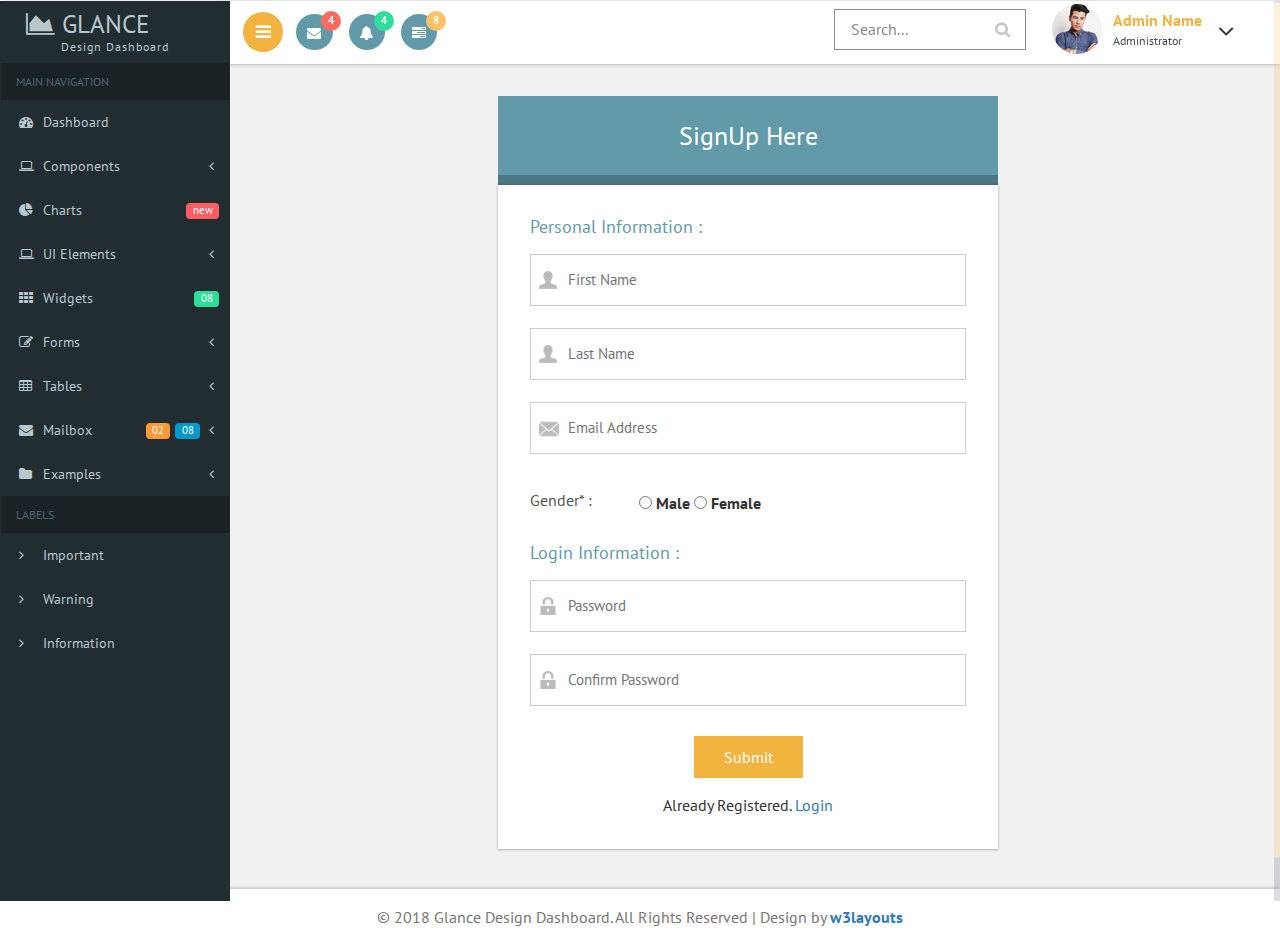
<file: PersonalWeb/Content/AdminTemplate/signup.html>
<!--
Author: W3layouts
Author URL: http://w3layouts.com
License: Creative Commons Attribution 3.0 Unported
License URL: http://creativecommons.org/licenses/by/3.0/
-->
<!DOCTYPE HTML>
<html>
<head>
<title>Glance Design Dashboard an Admin Panel Category Flat Bootstrap Responsive Website Template | SignUp Page :: w3layouts</title>
<meta name="viewport" content="width=device-width, initial-scale=1">
<meta http-equiv="Content-Type" content="text/html; charset=utf-8" />
<meta name="keywords" content="Glance Design Dashboard Responsive web template, Bootstrap Web Templates, Flat Web Templates, Android Compatible web template, 
SmartPhone Compatible web template, free WebDesigns for Nokia, Samsung, LG, SonyEricsson, Motorola web design" />
<script type="application/x-javascript"> addEventListener("load", function() { setTimeout(hideURLbar, 0); }, false); function hideURLbar(){ window.scrollTo(0,1); } </script>

<!-- Bootstrap Core CSS -->
<link href="css/bootstrap.css" rel='stylesheet' type='text/css' />

<!-- Custom CSS -->
<link href="css/style.css" rel='stylesheet' type='text/css' />

<!-- font-awesome icons CSS -->
<link href="css/font-awesome.css" rel="stylesheet"> 
<!-- //font-awesome icons CSS -->

 <!-- side nav css file -->
 <link href='css/SidebarNav.min.css' media='all' rel='stylesheet' type='text/css'/>
 <!-- side nav css file -->
 
 <!-- js-->
<script src="js/jquery-1.11.1.min.js"></script>
<script src="js/modernizr.custom.js"></script>

<!--webfonts-->
<link href="//fonts.googleapis.com/css?family=PT+Sans:400,400i,700,700i&amp;subset=cyrillic,cyrillic-ext,latin-ext" rel="stylesheet">
<!--//webfonts--> 

<!-- Metis Menu -->
<script src="js/metisMenu.min.js"></script>
<script src="js/custom.js"></script>
<link href="css/custom.css" rel="stylesheet">
<!--//Metis Menu -->

</head> 
<body class="cbp-spmenu-push">
	<div class="main-content">
	<div class="cbp-spmenu cbp-spmenu-vertical cbp-spmenu-left" id="cbp-spmenu-s1">
		<!--left-fixed -navigation-->
		<aside class="sidebar-left">
      <nav class="navbar navbar-inverse">
          <div class="navbar-header">
            <button type="button" class="navbar-toggle collapsed" data-toggle="collapse" data-target=".collapse" aria-expanded="false">
            <span class="sr-only">Toggle navigation</span>
            <span class="icon-bar"></span>
            <span class="icon-bar"></span>
            <span class="icon-bar"></span>
            </button>
            <h1><a class="navbar-brand" href="index.html"><span class="fa fa-area-chart"></span> Glance<span class="dashboard_text">Design dashboard</span></a></h1>
          </div>
          <div class="collapse navbar-collapse" id="bs-example-navbar-collapse-1">
            <ul class="sidebar-menu">
              <li class="header">MAIN NAVIGATION</li>
              <li class="treeview">
                <a href="index.html">
                <i class="fa fa-dashboard"></i> <span>Dashboard</span>
                </a>
              </li>
			  <li class="treeview">
                <a href="#">
                <i class="fa fa-laptop"></i>
                <span>Components</span>
                <i class="fa fa-angle-left pull-right"></i>
                </a>
                <ul class="treeview-menu">
                  <li><a href="grids.html"><i class="fa fa-angle-right"></i> Grids</a></li>
                  <li><a href="media.html"><i class="fa fa-angle-right"></i> Media Css</a></li>
                </ul>
              </li>
              <li class="treeview">
                <a href="charts.html">
                <i class="fa fa-pie-chart"></i>
                <span>Charts</span>
                <span class="label label-primary pull-right">new</span>
                </a>
              </li>
              <li class="treeview">
                <a href="#">
                <i class="fa fa-laptop"></i>
                <span>UI Elements</span>
                <i class="fa fa-angle-left pull-right"></i>
                </a>
                <ul class="treeview-menu">
                  <li><a href="general.html"><i class="fa fa-angle-right"></i> General</a></li>
                  <li><a href="icons.html"><i class="fa fa-angle-right"></i> Icons</a></li>
                  <li><a href="buttons.html"><i class="fa fa-angle-right"></i> Buttons</a></li>
                  <li><a href="typography.html"><i class="fa fa-angle-right"></i> Typography</a></li>
                </ul>
              </li>
			  <li>
                <a href="widgets.html">
                <i class="fa fa-th"></i> <span>Widgets</span>
                <small class="label pull-right label-info">08</small>
                </a>
              </li>
              <li class="treeview">
                <a href="#">
                <i class="fa fa-edit"></i> <span>Forms</span>
                <i class="fa fa-angle-left pull-right"></i>
                </a>
                <ul class="treeview-menu">
                  <li><a href="forms.html"><i class="fa fa-angle-right"></i> General Forms</a></li>
                  <li><a href="validation.html"><i class="fa fa-angle-right"></i> Form Validations</a></li>
                </ul>
              </li>
              <li class="treeview">
                <a href="#">
                <i class="fa fa-table"></i> <span>Tables</span>
                <i class="fa fa-angle-left pull-right"></i>
                </a>
                <ul class="treeview-menu">
                  <li><a href="tables.html"><i class="fa fa-angle-right"></i> Simple tables</a></li>
                </ul>
              </li>
              <li class="treeview">
                <a href="#">
                <i class="fa fa-envelope"></i> <span>Mailbox</span>
                <i class="fa fa-angle-left pull-right"></i><small class="label pull-right label-info1">08</small><span class="label label-primary1 pull-right">02</span></a>
               <ul class="treeview-menu">
                  <li><a href="inbox.html"><i class="fa fa-angle-right"></i> Mail Inbox</a></li>
                  <li><a href="compose.html"><i class="fa fa-angle-right"></i> Compose Mail </a></li>
                </ul>
              </li>
              <li class="treeview">
                <a href="#">
                <i class="fa fa-folder"></i> <span>Examples</span>
                <i class="fa fa-angle-left pull-right"></i>
                </a>
                <ul class="treeview-menu">
                  <li><a href="login.html"><i class="fa fa-angle-right"></i> Login</a></li>
                  <li><a href="signup.html"><i class="fa fa-angle-right"></i> Register</a></li>
                  <li><a href="404.html"><i class="fa fa-angle-right"></i> 404 Error</a></li>
                  <li><a href="500.html"><i class="fa fa-angle-right"></i> 500 Error</a></li>
                  <li><a href="blank-page.html"><i class="fa fa-angle-right"></i> Blank Page</a></li>
                </ul>
              </li>
              <li class="header">LABELS</li>
              <li><a href="#"><i class="fa fa-angle-right text-red"></i> <span>Important</span></a></li>
              <li><a href="#"><i class="fa fa-angle-right text-yellow"></i> <span>Warning</span></a></li>
              <li><a href="#"><i class="fa fa-angle-right text-aqua"></i> <span>Information</span></a></li>
            </ul>
          </div>
          <!-- /.navbar-collapse -->
      </nav>
    </aside>
	</div>
		<!--left-fixed -navigation-->
		
		<!-- header-starts -->
		<div class="sticky-header header-section ">
			<div class="header-left">
				
				<!--toggle button start-->
				<button id="showLeftPush"><i class="fa fa-bars"></i></button>
				<!--toggle button end-->
				<div class="profile_details_left"><!--notifications of menu start -->
					<ul class="nofitications-dropdown">
						<li class="dropdown head-dpdn">
							<a href="#" class="dropdown-toggle" data-toggle="dropdown" aria-expanded="false"><i class="fa fa-envelope"></i><span class="badge">4</span></a>
							<ul class="dropdown-menu">
								<li>
									<div class="notification_header">
										<h3>You have 3 new messages</h3>
									</div>
								</li>
								<li><a href="#">
								   <div class="user_img"><img src="images/1.jpg" alt=""></div>
								   <div class="notification_desc">
									<p>Lorem ipsum dolor amet</p>
									<p><span>1 hour ago</span></p>
									</div>
								   <div class="clearfix"></div>	
								</a></li>
								<li class="odd"><a href="#">
									<div class="user_img"><img src="images/4.jpg" alt=""></div>
								   <div class="notification_desc">
									<p>Lorem ipsum dolor amet </p>
									<p><span>1 hour ago</span></p>
									</div>
								  <div class="clearfix"></div>	
								</a></li>
								<li><a href="#">
								   <div class="user_img"><img src="images/3.jpg" alt=""></div>
								   <div class="notification_desc">
									<p>Lorem ipsum dolor amet </p>
									<p><span>1 hour ago</span></p>
									</div>
								   <div class="clearfix"></div>	
								</a></li>
								<li>
									<div class="notification_bottom">
										<a href="#">See all messages</a>
									</div> 
								</li>
							</ul>
						</li>
						<li class="dropdown head-dpdn">
							<a href="#" class="dropdown-toggle" data-toggle="dropdown" aria-expanded="false"><i class="fa fa-bell"></i><span class="badge blue">4</span></a>
							<ul class="dropdown-menu">
								<li>
									<div class="notification_header">
										<h3>You have 3 new notification</h3>
									</div>
								</li>
								<li><a href="#">
									<div class="user_img"><img src="images/4.jpg" alt=""></div>
								   <div class="notification_desc">
									<p>Lorem ipsum dolor amet</p>
									<p><span>1 hour ago</span></p>
									</div>
								  <div class="clearfix"></div>	
								 </a></li>
								 <li class="odd"><a href="#">
									<div class="user_img"><img src="images/1.jpg" alt=""></div>
								   <div class="notification_desc">
									<p>Lorem ipsum dolor amet </p>
									<p><span>1 hour ago</span></p>
									</div>
								   <div class="clearfix"></div>	
								 </a></li>
								 <li><a href="#">
									<div class="user_img"><img src="images/3.jpg" alt=""></div>
								   <div class="notification_desc">
									<p>Lorem ipsum dolor amet </p>
									<p><span>1 hour ago</span></p>
									</div>
								   <div class="clearfix"></div>	
								 </a></li>
								 <li>
									<div class="notification_bottom">
										<a href="#">See all notifications</a>
									</div> 
								</li>
							</ul>
						</li>	
						<li class="dropdown head-dpdn">
							<a href="#" class="dropdown-toggle" data-toggle="dropdown" aria-expanded="false"><i class="fa fa-tasks"></i><span class="badge blue1">8</span></a>
							<ul class="dropdown-menu">
								<li>
									<div class="notification_header">
										<h3>You have 8 pending task</h3>
									</div>
								</li>
								<li><a href="#">
									<div class="task-info">
										<span class="task-desc">Database update</span><span class="percentage">40%</span>
										<div class="clearfix"></div>	
									</div>
									<div class="progress progress-striped active">
										<div class="bar yellow" style="width:40%;"></div>
									</div>
								</a></li>
								<li><a href="#">
									<div class="task-info">
										<span class="task-desc">Dashboard done</span><span class="percentage">90%</span>
									   <div class="clearfix"></div>	
									</div>
									<div class="progress progress-striped active">
										 <div class="bar green" style="width:90%;"></div>
									</div>
								</a></li>
								<li><a href="#">
									<div class="task-info">
										<span class="task-desc">Mobile App</span><span class="percentage">33%</span>
										<div class="clearfix"></div>	
									</div>
								   <div class="progress progress-striped active">
										 <div class="bar red" style="width: 33%;"></div>
									</div>
								</a></li>
								<li><a href="#">
									<div class="task-info">
										<span class="task-desc">Issues fixed</span><span class="percentage">80%</span>
									   <div class="clearfix"></div>	
									</div>
									<div class="progress progress-striped active">
										 <div class="bar  blue" style="width: 80%;"></div>
									</div>
								</a></li>
								<li>
									<div class="notification_bottom">
										<a href="#">See all pending tasks</a>
									</div> 
								</li>
							</ul>
						</li>	
					</ul>
					<div class="clearfix"> </div>
				</div>
				<!--notification menu end -->
				<div class="clearfix"> </div>
			</div>
			<div class="header-right">
				
				
				<!--search-box-->
				<div class="search-box">
					<form class="input">
						<input class="sb-search-input input__field--madoka" placeholder="Search..." type="search" id="input-31" />
						<label class="input__label" for="input-31">
							<svg class="graphic" width="100%" height="100%" viewBox="0 0 404 77" preserveAspectRatio="none">
								<path d="m0,0l404,0l0,77l-404,0l0,-77z"/>
							</svg>
						</label>
					</form>
				</div><!--//end-search-box-->
				
				<div class="profile_details">		
					<ul>
						<li class="dropdown profile_details_drop">
							<a href="#" class="dropdown-toggle" data-toggle="dropdown" aria-expanded="false">
								<div class="profile_img">	
									<span class="prfil-img"><img src="images/2.jpg" alt=""> </span> 
									<div class="user-name">
										<p>Admin Name</p>
										<span>Administrator</span>
									</div>
									<i class="fa fa-angle-down lnr"></i>
									<i class="fa fa-angle-up lnr"></i>
									<div class="clearfix"></div>	
								</div>	
							</a>
							<ul class="dropdown-menu drp-mnu">
								<li> <a href="#"><i class="fa fa-cog"></i> Settings</a> </li> 
								<li> <a href="#"><i class="fa fa-user"></i> My Account</a> </li>
								<li> <a href="#"><i class="fa fa-suitcase"></i> Profile</a> </li> 
								<li> <a href="#"><i class="fa fa-sign-out"></i> Logout</a> </li>
							</ul>
						</li>
					</ul>
				</div>
				<div class="clearfix"> </div>				
			</div>
			<div class="clearfix"> </div>	
		</div>
		<!-- //header-ends -->
		<!-- main content start-->
		<div id="page-wrapper">
			<div class="main-page signup-page">
				<h2 class="title1">SignUp Here</h2>
				<div class="sign-up-row widget-shadow">
					<h5>Personal Information :</h5>
				<form action="#" method="post">
					<div class="sign-u">
								<input type="text" name="firstname" placeholder="First Name" required="">
						<div class="clearfix"> </div>
					</div>
					<div class="sign-u">
								<input type="text" placeholder="Last Name" required="">
						<div class="clearfix"> </div>
					</div>
					<div class="sign-u">
								<input type="email" placeholder="Email Address" required="">
						<div class="clearfix"> </div>
					</div>
					<div class="sign-u">
						<div class="sign-up1">
							<h4>Gender* :</h4>
						</div>
						<div class="sign-up2">
							<label>
								<input type="radio" name="Gender" required="">
								Male
							</label>
							<label>
								<input type="radio" name="Gender" required="">
								Female
							</label>
						</div>
						<div class="clearfix"> </div>
					</div>
					<h6>Login Information :</h6>
					<div class="sign-u">
								<input type="password" placeholder="Password" required="">
						<div class="clearfix"> </div>
					</div>
					<div class="sign-u">
								<input type="password" placeholder="Confirm Password" required="">
						</div>
						<div class="clearfix"> </div>
					<div class="sub_home">
							<input type="submit" value="Submit">
						<div class="clearfix"> </div>
					</div>
					<div class="registration">
						Already Registered.
						<a class="" href="login.html">
							Login
						</a>
					</div>
				</form>
				</div>
			</div>
		</div>
		<!--footer-->
		<div class="footer">
		   <p>&copy; 2018 Glance Design Dashboard. All Rights Reserved | Design by <a href="https://w3layouts.com/" target="_blank">w3layouts</a></p>
		</div>
        <!--//footer-->
	</div>
	
	<!-- side nav js -->
	<script src='js/SidebarNav.min.js' type='text/javascript'></script>
	<script>
      $('.sidebar-menu').SidebarNav()
    </script>
	<!-- //side nav js -->
	
	<!-- Classie --><!-- for toggle left push menu script -->
		<script src="js/classie.js"></script>
		<script>
			var menuLeft = document.getElementById( 'cbp-spmenu-s1' ),
				showLeftPush = document.getElementById( 'showLeftPush' ),
				body = document.body;
				
			showLeftPush.onclick = function() {
				classie.toggle( this, 'active' );
				classie.toggle( body, 'cbp-spmenu-push-toright' );
				classie.toggle( menuLeft, 'cbp-spmenu-open' );
				disableOther( 'showLeftPush' );
			};
			
			function disableOther( button ) {
				if( button !== 'showLeftPush' ) {
					classie.toggle( showLeftPush, 'disabled' );
				}
			}
		</script>
	<!-- //Classie --><!-- //for toggle left push menu script -->
	
	<!--scrolling js-->
	<script src="js/jquery.nicescroll.js"></script>
	<script src="js/scripts.js"></script>
	<!--//scrolling js-->
	
	<!-- Bootstrap Core JavaScript -->
	<script src="js/bootstrap.js"> </script>
	
</body>
</html>
</file>
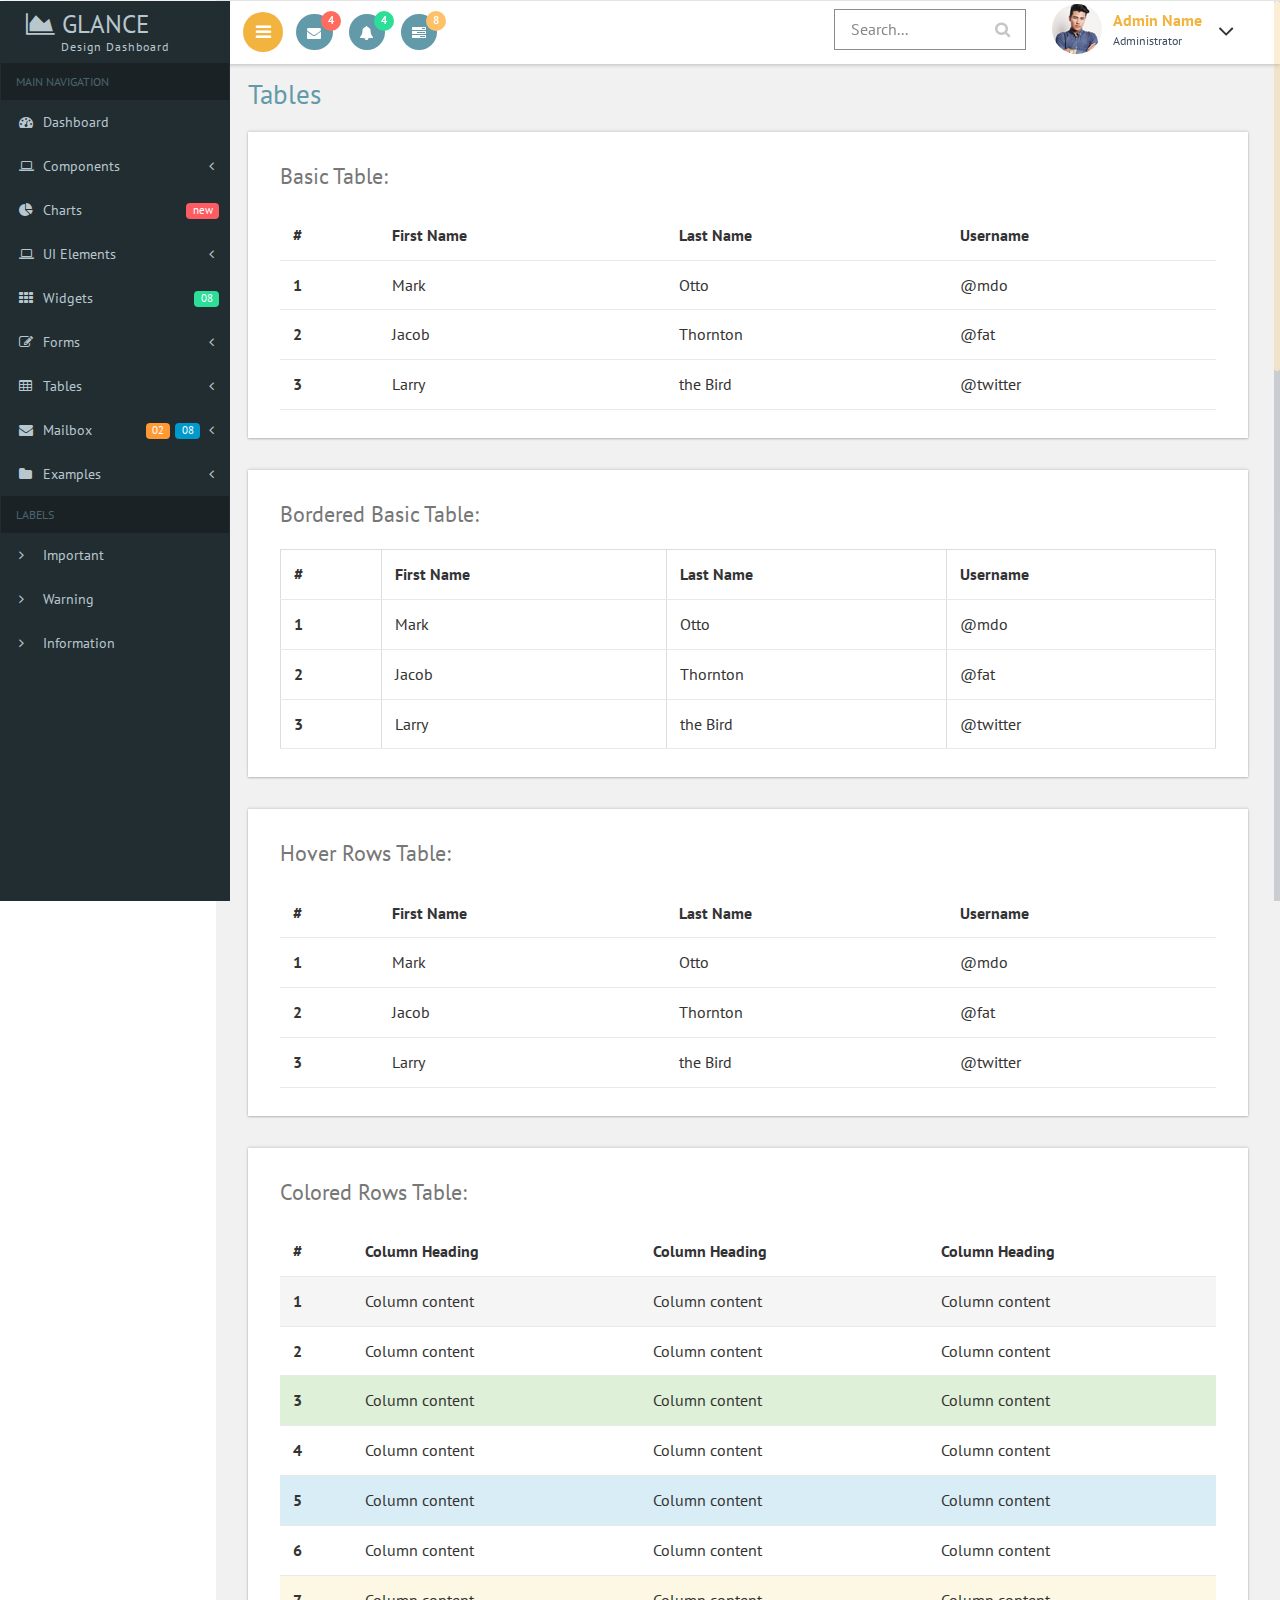
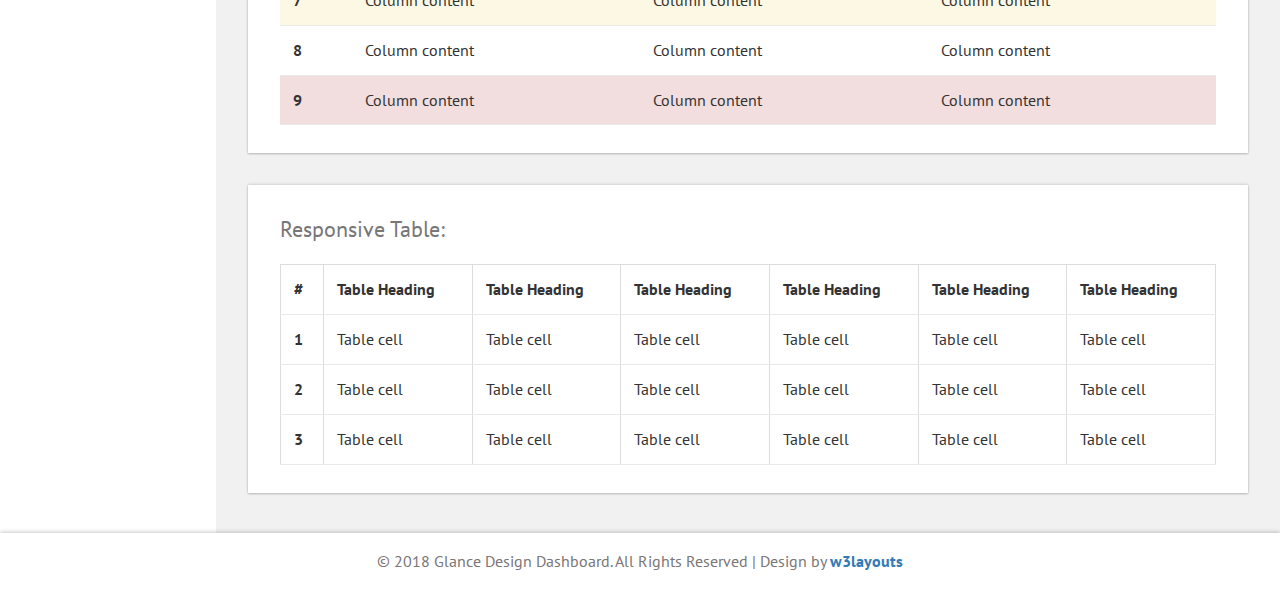
<file: PersonalWeb/Content/AdminTemplate/tables.html>
<!--
Author: W3layouts
Author URL: http://w3layouts.com
License: Creative Commons Attribution 3.0 Unported
License URL: http://creativecommons.org/licenses/by/3.0/
-->
<!DOCTYPE HTML>
<html>
<head>
<title>Glance Design Dashboard an Admin Panel Category Flat Bootstrap Responsive Website Template | Tables :: w3layouts</title>
<meta name="viewport" content="width=device-width, initial-scale=1">
<meta http-equiv="Content-Type" content="text/html; charset=utf-8" />
<meta name="keywords" content="Glance Design Dashboard Responsive web template, Bootstrap Web Templates, Flat Web Templates, Android Compatible web template, 
SmartPhone Compatible web template, free WebDesigns for Nokia, Samsung, LG, SonyEricsson, Motorola web design" />
<script type="application/x-javascript"> addEventListener("load", function() { setTimeout(hideURLbar, 0); }, false); function hideURLbar(){ window.scrollTo(0,1); } </script>

<!-- Bootstrap Core CSS -->
<link href="css/bootstrap.css" rel='stylesheet' type='text/css' />

<!-- Custom CSS -->
<link href="css/style.css" rel='stylesheet' type='text/css' />

<!-- font-awesome icons CSS -->
<link href="css/font-awesome.css" rel="stylesheet"> 
<!-- //font-awesome icons CSS -->

 <!-- side nav css file -->
 <link href='css/SidebarNav.min.css' media='all' rel='stylesheet' type='text/css'/>
 <!-- side nav css file -->
 
 <!-- js-->
<script src="js/jquery-1.11.1.min.js"></script>
<script src="js/modernizr.custom.js"></script>

<!--webfonts-->
<link href="//fonts.googleapis.com/css?family=PT+Sans:400,400i,700,700i&amp;subset=cyrillic,cyrillic-ext,latin-ext" rel="stylesheet">
<!--//webfonts--> 

<!-- Metis Menu -->
<script src="js/metisMenu.min.js"></script>
<script src="js/custom.js"></script>
<link href="css/custom.css" rel="stylesheet">
<!--//Metis Menu -->

</head> 
<body class="cbp-spmenu-push">
	<div class="main-content">
	<div class="cbp-spmenu cbp-spmenu-vertical cbp-spmenu-left" id="cbp-spmenu-s1">
		<!--left-fixed -navigation-->
		<aside class="sidebar-left">
      <nav class="navbar navbar-inverse">
          <div class="navbar-header">
            <button type="button" class="navbar-toggle collapsed" data-toggle="collapse" data-target=".collapse" aria-expanded="false">
            <span class="sr-only">Toggle navigation</span>
            <span class="icon-bar"></span>
            <span class="icon-bar"></span>
            <span class="icon-bar"></span>
            </button>
            <h1><a class="navbar-brand" href="index.html"><span class="fa fa-area-chart"></span> Glance<span class="dashboard_text">Design dashboard</span></a></h1>
          </div>
          <div class="collapse navbar-collapse" id="bs-example-navbar-collapse-1">
            <ul class="sidebar-menu">
              <li class="header">MAIN NAVIGATION</li>
              <li class="treeview">
                <a href="index.html">
                <i class="fa fa-dashboard"></i> <span>Dashboard</span>
                </a>
              </li>
			  <li class="treeview">
                <a href="#">
                <i class="fa fa-laptop"></i>
                <span>Components</span>
                <i class="fa fa-angle-left pull-right"></i>
                </a>
                <ul class="treeview-menu">
                  <li><a href="grids.html"><i class="fa fa-angle-right"></i> Grids</a></li>
                  <li><a href="media.html"><i class="fa fa-angle-right"></i> Media Css</a></li>
                </ul>
              </li>
              <li class="treeview">
                <a href="charts.html">
                <i class="fa fa-pie-chart"></i>
                <span>Charts</span>
                <span class="label label-primary pull-right">new</span>
                </a>
              </li>
              <li class="treeview">
                <a href="#">
                <i class="fa fa-laptop"></i>
                <span>UI Elements</span>
                <i class="fa fa-angle-left pull-right"></i>
                </a>
                <ul class="treeview-menu">
                  <li><a href="general.html"><i class="fa fa-angle-right"></i> General</a></li>
                  <li><a href="icons.html"><i class="fa fa-angle-right"></i> Icons</a></li>
                  <li><a href="buttons.html"><i class="fa fa-angle-right"></i> Buttons</a></li>
                  <li><a href="typography.html"><i class="fa fa-angle-right"></i> Typography</a></li>
                </ul>
              </li>
			  <li>
                <a href="widgets.html">
                <i class="fa fa-th"></i> <span>Widgets</span>
                <small class="label pull-right label-info">08</small>
                </a>
              </li>
              <li class="treeview">
                <a href="#">
                <i class="fa fa-edit"></i> <span>Forms</span>
                <i class="fa fa-angle-left pull-right"></i>
                </a>
                <ul class="treeview-menu">
                  <li><a href="forms.html"><i class="fa fa-angle-right"></i> General Forms</a></li>
                  <li><a href="validation.html"><i class="fa fa-angle-right"></i> Form Validations</a></li>
                </ul>
              </li>
              <li class="treeview">
                <a href="#">
                <i class="fa fa-table"></i> <span>Tables</span>
                <i class="fa fa-angle-left pull-right"></i>
                </a>
                <ul class="treeview-menu">
                  <li><a href="tables.html"><i class="fa fa-angle-right"></i> Simple tables</a></li>
                </ul>
              </li>
              <li class="treeview">
                <a href="#">
                <i class="fa fa-envelope"></i> <span>Mailbox</span>
                <i class="fa fa-angle-left pull-right"></i><small class="label pull-right label-info1">08</small><span class="label label-primary1 pull-right">02</span></a>
                <ul class="treeview-menu">
                  <li><a href="inbox.html"><i class="fa fa-angle-right"></i> Mail Inbox</a></li>
                  <li><a href="compose.html"><i class="fa fa-angle-right"></i> Compose Mail </a></li>
                </ul>
              </li>
              <li class="treeview">
                <a href="#">
                <i class="fa fa-folder"></i> <span>Examples</span>
                <i class="fa fa-angle-left pull-right"></i>
                </a>
                <ul class="treeview-menu">
                  <li><a href="login.html"><i class="fa fa-angle-right"></i> Login</a></li>
                  <li><a href="signup.html"><i class="fa fa-angle-right"></i> Register</a></li>
                  <li><a href="404.html"><i class="fa fa-angle-right"></i> 404 Error</a></li>
                  <li><a href="500.html"><i class="fa fa-angle-right"></i> 500 Error</a></li>
                  <li><a href="blank-page.html"><i class="fa fa-angle-right"></i> Blank Page</a></li>
                </ul>
              </li>
              <li class="header">LABELS</li>
              <li><a href="#"><i class="fa fa-angle-right text-red"></i> <span>Important</span></a></li>
              <li><a href="#"><i class="fa fa-angle-right text-yellow"></i> <span>Warning</span></a></li>
              <li><a href="#"><i class="fa fa-angle-right text-aqua"></i> <span>Information</span></a></li>
            </ul>
          </div>
          <!-- /.navbar-collapse -->
      </nav>
    </aside>
	</div>
		<!--left-fixed -navigation-->
		
		<!-- header-starts -->
		<div class="sticky-header header-section ">
			<div class="header-left">
				
				<!--toggle button start-->
				<button id="showLeftPush"><i class="fa fa-bars"></i></button>
				<!--toggle button end-->
				<div class="profile_details_left"><!--notifications of menu start -->
					<ul class="nofitications-dropdown">
						<li class="dropdown head-dpdn">
							<a href="#" class="dropdown-toggle" data-toggle="dropdown" aria-expanded="false"><i class="fa fa-envelope"></i><span class="badge">4</span></a>
							<ul class="dropdown-menu">
								<li>
									<div class="notification_header">
										<h3>You have 3 new messages</h3>
									</div>
								</li>
								<li><a href="#">
								   <div class="user_img"><img src="images/1.jpg" alt=""></div>
								   <div class="notification_desc">
									<p>Lorem ipsum dolor amet</p>
									<p><span>1 hour ago</span></p>
									</div>
								   <div class="clearfix"></div>	
								</a></li>
								<li class="odd"><a href="#">
									<div class="user_img"><img src="images/4.jpg" alt=""></div>
								   <div class="notification_desc">
									<p>Lorem ipsum dolor amet </p>
									<p><span>1 hour ago</span></p>
									</div>
								  <div class="clearfix"></div>	
								</a></li>
								<li><a href="#">
								   <div class="user_img"><img src="images/3.jpg" alt=""></div>
								   <div class="notification_desc">
									<p>Lorem ipsum dolor amet </p>
									<p><span>1 hour ago</span></p>
									</div>
								   <div class="clearfix"></div>	
								</a></li>
								<li>
									<div class="notification_bottom">
										<a href="#">See all messages</a>
									</div> 
								</li>
							</ul>
						</li>
						<li class="dropdown head-dpdn">
							<a href="#" class="dropdown-toggle" data-toggle="dropdown" aria-expanded="false"><i class="fa fa-bell"></i><span class="badge blue">4</span></a>
							<ul class="dropdown-menu">
								<li>
									<div class="notification_header">
										<h3>You have 3 new notification</h3>
									</div>
								</li>
								<li><a href="#">
									<div class="user_img"><img src="images/4.jpg" alt=""></div>
								   <div class="notification_desc">
									<p>Lorem ipsum dolor amet</p>
									<p><span>1 hour ago</span></p>
									</div>
								  <div class="clearfix"></div>	
								 </a></li>
								 <li class="odd"><a href="#">
									<div class="user_img"><img src="images/1.jpg" alt=""></div>
								   <div class="notification_desc">
									<p>Lorem ipsum dolor amet </p>
									<p><span>1 hour ago</span></p>
									</div>
								   <div class="clearfix"></div>	
								 </a></li>
								 <li><a href="#">
									<div class="user_img"><img src="images/3.jpg" alt=""></div>
								   <div class="notification_desc">
									<p>Lorem ipsum dolor amet </p>
									<p><span>1 hour ago</span></p>
									</div>
								   <div class="clearfix"></div>	
								 </a></li>
								 <li>
									<div class="notification_bottom">
										<a href="#">See all notifications</a>
									</div> 
								</li>
							</ul>
						</li>	
						<li class="dropdown head-dpdn">
							<a href="#" class="dropdown-toggle" data-toggle="dropdown" aria-expanded="false"><i class="fa fa-tasks"></i><span class="badge blue1">8</span></a>
							<ul class="dropdown-menu">
								<li>
									<div class="notification_header">
										<h3>You have 8 pending task</h3>
									</div>
								</li>
								<li><a href="#">
									<div class="task-info">
										<span class="task-desc">Database update</span><span class="percentage">40%</span>
										<div class="clearfix"></div>	
									</div>
									<div class="progress progress-striped active">
										<div class="bar yellow" style="width:40%;"></div>
									</div>
								</a></li>
								<li><a href="#">
									<div class="task-info">
										<span class="task-desc">Dashboard done</span><span class="percentage">90%</span>
									   <div class="clearfix"></div>	
									</div>
									<div class="progress progress-striped active">
										 <div class="bar green" style="width:90%;"></div>
									</div>
								</a></li>
								<li><a href="#">
									<div class="task-info">
										<span class="task-desc">Mobile App</span><span class="percentage">33%</span>
										<div class="clearfix"></div>	
									</div>
								   <div class="progress progress-striped active">
										 <div class="bar red" style="width: 33%;"></div>
									</div>
								</a></li>
								<li><a href="#">
									<div class="task-info">
										<span class="task-desc">Issues fixed</span><span class="percentage">80%</span>
									   <div class="clearfix"></div>	
									</div>
									<div class="progress progress-striped active">
										 <div class="bar  blue" style="width: 80%;"></div>
									</div>
								</a></li>
								<li>
									<div class="notification_bottom">
										<a href="#">See all pending tasks</a>
									</div> 
								</li>
							</ul>
						</li>	
					</ul>
					<div class="clearfix"> </div>
				</div>
				<!--notification menu end -->
				<div class="clearfix"> </div>
			</div>
			<div class="header-right">
				
				
				<!--search-box-->
				<div class="search-box">
					<form class="input">
						<input class="sb-search-input input__field--madoka" placeholder="Search..." type="search" id="input-31" />
						<label class="input__label" for="input-31">
							<svg class="graphic" width="100%" height="100%" viewBox="0 0 404 77" preserveAspectRatio="none">
								<path d="m0,0l404,0l0,77l-404,0l0,-77z"/>
							</svg>
						</label>
					</form>
				</div><!--//end-search-box-->
				
				<div class="profile_details">		
					<ul>
						<li class="dropdown profile_details_drop">
							<a href="#" class="dropdown-toggle" data-toggle="dropdown" aria-expanded="false">
								<div class="profile_img">	
									<span class="prfil-img"><img src="images/2.jpg" alt=""> </span> 
									<div class="user-name">
										<p>Admin Name</p>
										<span>Administrator</span>
									</div>
									<i class="fa fa-angle-down lnr"></i>
									<i class="fa fa-angle-up lnr"></i>
									<div class="clearfix"></div>	
								</div>	
							</a>
							<ul class="dropdown-menu drp-mnu">
								<li> <a href="#"><i class="fa fa-cog"></i> Settings</a> </li> 
								<li> <a href="#"><i class="fa fa-user"></i> My Account</a> </li>
								<li> <a href="#"><i class="fa fa-suitcase"></i> Profile</a> </li> 
								<li> <a href="#"><i class="fa fa-sign-out"></i> Logout</a> </li>
							</ul>
						</li>
					</ul>
				</div>
				<div class="clearfix"> </div>				
			</div>
			<div class="clearfix"> </div>	
		</div>
		<!-- //header-ends -->
		<!-- main content start-->
		<div id="page-wrapper">
			<div class="main-page">
				<div class="tables">
					<h2 class="title1">Tables</h2>
					<div class="panel-body widget-shadow">
						<h4>Basic Table:</h4>
						<table class="table">
							<thead>
								<tr>
								  <th>#</th>
								  <th>First Name</th>
								  <th>Last Name</th>
								  <th>Username</th>
								</tr>
							</thead>
							<tbody>
								<tr>
								  <th scope="row">1</th>
								  <td>Mark</td>
								  <td>Otto</td>
								  <td>@mdo</td>
								</tr>
								<tr>
								  <th scope="row">2</th>
								  <td>Jacob</td>
								  <td>Thornton</td>
								  <td>@fat</td>
								</tr>
								<tr>
								  <th scope="row">3</th>
								  <td>Larry</td>
								  <td>the Bird</td>
								  <td>@twitter</td>
								</tr>
							</tbody>
						</table>
					</div>
					<div class="bs-example widget-shadow" data-example-id="bordered-table"> 
						<h4>Bordered Basic Table:</h4>
						<table class="table table-bordered"> <thead> <tr> <th>#</th> <th>First Name</th> <th>Last Name</th> <th>Username</th> </tr> </thead> <tbody> <tr> <th scope="row">1</th> <td>Mark</td> <td>Otto</td> <td>@mdo</td> </tr> <tr> <th scope="row">2</th> <td>Jacob</td> <td>Thornton</td> <td>@fat</td> </tr> <tr> <th scope="row">3</th> <td>Larry</td> <td>the Bird</td> <td>@twitter</td> </tr> </tbody> </table>
					</div>
					<div class="bs-example widget-shadow" data-example-id="hoverable-table"> 
						<h4>Hover Rows Table:</h4>
						<table class="table table-hover"> <thead> <tr> <th>#</th> <th>First Name</th> <th>Last Name</th> <th>Username</th> </tr> </thead> <tbody> <tr> <th scope="row">1</th> <td>Mark</td> <td>Otto</td> <td>@mdo</td> </tr> <tr> <th scope="row">2</th> <td>Jacob</td> <td>Thornton</td> <td>@fat</td> </tr> <tr> <th scope="row">3</th> <td>Larry</td> <td>the Bird</td> <td>@twitter</td> </tr> </tbody> </table>
					</div>
					<div class="bs-example widget-shadow" data-example-id="contextual-table"> 
						<h4>Colored Rows Table:</h4>
						<table class="table"> <thead> <tr> <th>#</th> <th>Column heading</th> <th>Column heading</th> <th>Column heading</th> </tr> </thead> <tbody> <tr class="active"> <th scope="row">1</th> <td>Column content</td> <td>Column content</td> <td>Column content</td> </tr> <tr> <th scope="row">2</th> <td>Column content</td> <td>Column content</td> <td>Column content</td> </tr> <tr class="success"> <th scope="row">3</th> <td>Column content</td> <td>Column content</td> <td>Column content</td> </tr> <tr> <th scope="row">4</th> <td>Column content</td> <td>Column content</td> <td>Column content</td> </tr> <tr class="info"> <th scope="row">5</th> <td>Column content</td> <td>Column content</td> <td>Column content</td> </tr> <tr> <th scope="row">6</th> <td>Column content</td> <td>Column content</td> <td>Column content</td> </tr> <tr class="warning"> <th scope="row">7</th> <td>Column content</td> <td>Column content</td> <td>Column content</td> </tr> <tr> <th scope="row">8</th> <td>Column content</td> <td>Column content</td> <td>Column content</td> </tr> <tr class="danger"> <th scope="row">9</th> <td>Column content</td> <td>Column content</td> <td>Column content</td> </tr> </tbody> </table> 
					</div>
					<div class="table-responsive bs-example widget-shadow">
						<h4>Responsive Table:</h4>
						<table class="table table-bordered"> <thead> <tr> <th>#</th> <th>Table heading</th> <th>Table heading</th> <th>Table heading</th> <th>Table heading</th> <th>Table heading</th> <th>Table heading</th> </tr> </thead> <tbody> <tr> <th scope="row">1</th> <td>Table cell</td> <td>Table cell</td> <td>Table cell</td> <td>Table cell</td> <td>Table cell</td> <td>Table cell</td> </tr> <tr> <th scope="row">2</th> <td>Table cell</td> <td>Table cell</td> <td>Table cell</td> <td>Table cell</td> <td>Table cell</td> <td>Table cell</td> </tr> <tr> <th scope="row">3</th> <td>Table cell</td> <td>Table cell</td> <td>Table cell</td> <td>Table cell</td> <td>Table cell</td> <td>Table cell</td> </tr> </tbody> </table> 
					</div>
				</div>
			</div>
		</div>
		<!--footer-->
		<div class="footer">
		   <p>&copy; 2018 Glance Design Dashboard. All Rights Reserved | Design by <a href="https://w3layouts.com/" target="_blank">w3layouts</a></p>
	   </div>
        <!--//footer-->
	</div>
	
	<!-- side nav js -->
	<script src='js/SidebarNav.min.js' type='text/javascript'></script>
	<script>
      $('.sidebar-menu').SidebarNav()
    </script>
	<!-- //side nav js -->
	
	<!-- Classie --><!-- for toggle left push menu script -->
		<script src="js/classie.js"></script>
		<script>
			var menuLeft = document.getElementById( 'cbp-spmenu-s1' ),
				showLeftPush = document.getElementById( 'showLeftPush' ),
				body = document.body;
				
			showLeftPush.onclick = function() {
				classie.toggle( this, 'active' );
				classie.toggle( body, 'cbp-spmenu-push-toright' );
				classie.toggle( menuLeft, 'cbp-spmenu-open' );
				disableOther( 'showLeftPush' );
			};
			
			function disableOther( button ) {
				if( button !== 'showLeftPush' ) {
					classie.toggle( showLeftPush, 'disabled' );
				}
			}
		</script>
	<!-- //Classie --><!-- //for toggle left push menu script -->
	
	<!--scrolling js-->
	<script src="js/jquery.nicescroll.js"></script>
	<script src="js/scripts.js"></script>
	<!--//scrolling js-->
	
	<!-- Bootstrap Core JavaScript -->
	<script src="js/bootstrap.js"> </script>
	
</body>
</html>
</file>
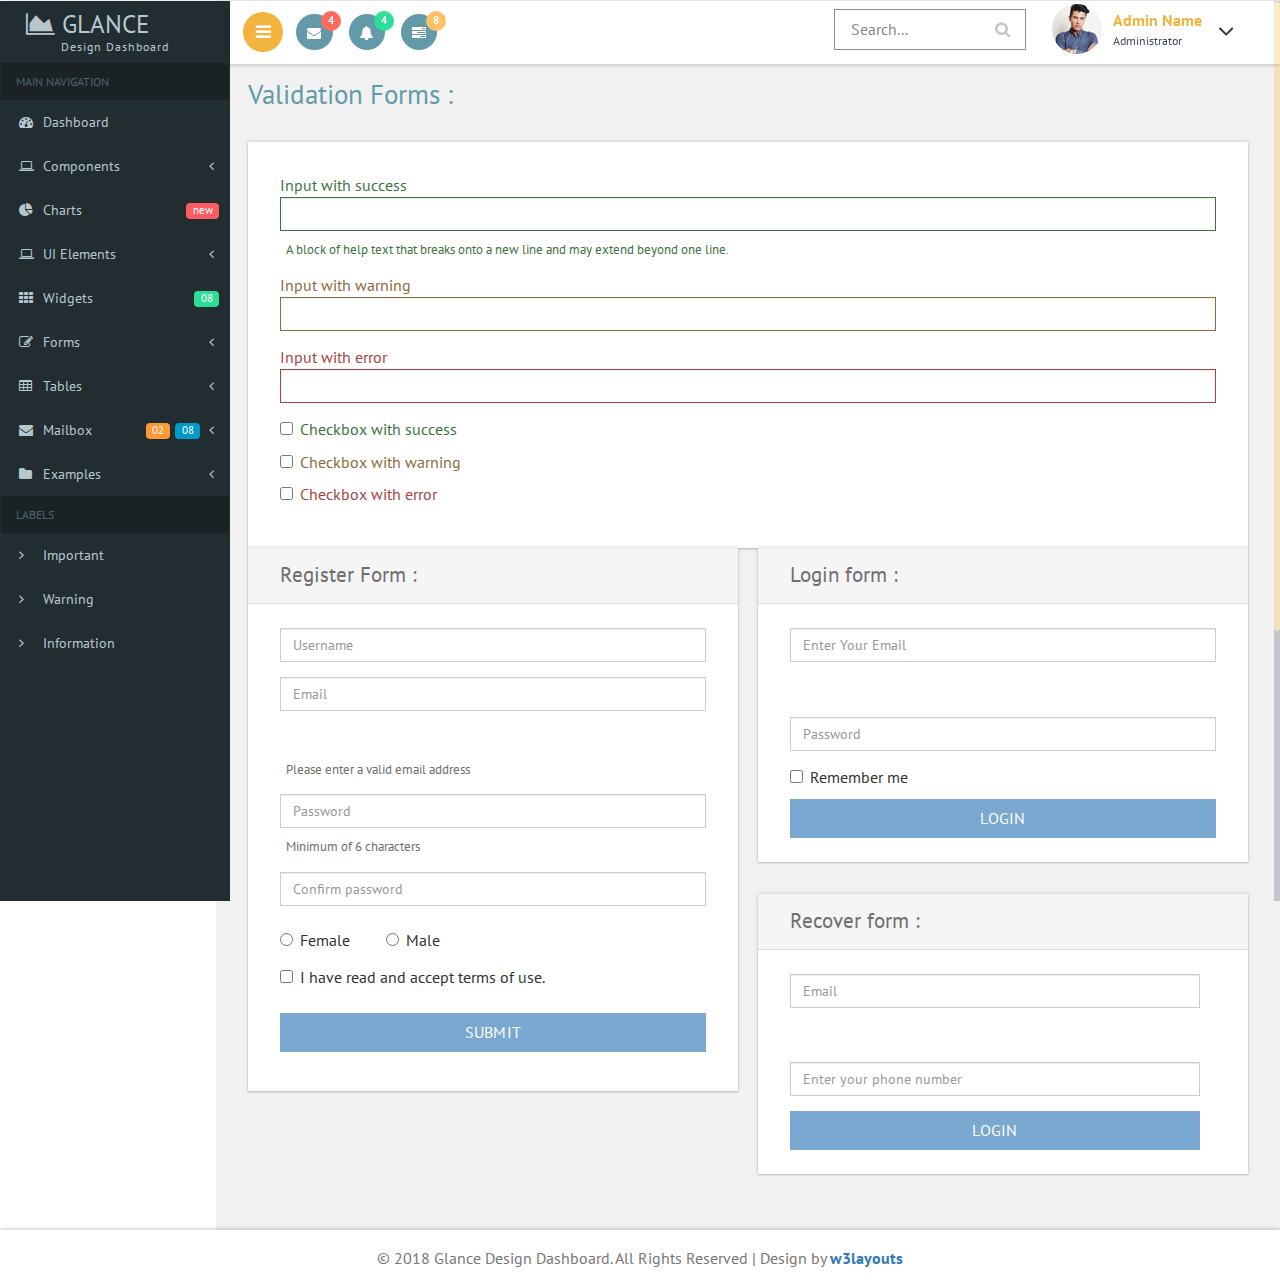
<file: PersonalWeb/Content/AdminTemplate/validation.html>
<!--
Author: W3layouts
Author URL: http://w3layouts.com
License: Creative Commons Attribution 3.0 Unported
License URL: http://creativecommons.org/licenses/by/3.0/
-->
<!DOCTYPE HTML>
<html>
<head>
<title>Glance Design Dashboard an Admin Panel Category Flat Bootstrap Responsive Website Template | Validation :: w3layouts</title>
<meta name="viewport" content="width=device-width, initial-scale=1">
<meta http-equiv="Content-Type" content="text/html; charset=utf-8" />
<meta name="keywords" content="Glance Design Dashboard Responsive web template, Bootstrap Web Templates, Flat Web Templates, Android Compatible web template, 
SmartPhone Compatible web template, free WebDesigns for Nokia, Samsung, LG, SonyEricsson, Motorola web design" />
<script type="application/x-javascript"> addEventListener("load", function() { setTimeout(hideURLbar, 0); }, false); function hideURLbar(){ window.scrollTo(0,1); } </script>

<!-- Bootstrap Core CSS -->
<link href="css/bootstrap.css" rel='stylesheet' type='text/css' />

<!-- Custom CSS -->
<link href="css/style.css" rel='stylesheet' type='text/css' />

<!-- font-awesome icons CSS -->
<link href="css/font-awesome.css" rel="stylesheet"> 
<!-- //font-awesome icons CSS -->

 <!-- side nav css file -->
 <link href='css/SidebarNav.min.css' media='all' rel='stylesheet' type='text/css'/>
 <!-- side nav css file -->
 
 <!-- js-->
<script src="js/jquery-1.11.1.min.js"></script>
<script src="js/modernizr.custom.js"></script>
 <!--//js-->
 
<!--webfonts-->
<link href="//fonts.googleapis.com/css?family=PT+Sans:400,400i,700,700i&amp;subset=cyrillic,cyrillic-ext,latin-ext" rel="stylesheet">
<!--//webfonts--> 

<!-- Metis Menu -->
<script src="js/metisMenu.min.js"></script>
<script src="js/custom.js"></script>
<link href="css/custom.css" rel="stylesheet">
<!--//Metis Menu -->

</head> 
<body class="cbp-spmenu-push">
	<div class="main-content">
	<div class="cbp-spmenu cbp-spmenu-vertical cbp-spmenu-left" id="cbp-spmenu-s1">
		<!--left-fixed -navigation-->
		<aside class="sidebar-left">
      <nav class="navbar navbar-inverse">
          <div class="navbar-header">
            <button type="button" class="navbar-toggle collapsed" data-toggle="collapse" data-target=".collapse" aria-expanded="false">
            <span class="sr-only">Toggle navigation</span>
            <span class="icon-bar"></span>
            <span class="icon-bar"></span>
            <span class="icon-bar"></span>
            </button>
            <h1><a class="navbar-brand" href="index.html"><span class="fa fa-area-chart"></span> Glance<span class="dashboard_text">Design dashboard</span></a></h1>
          </div>
          <div class="collapse navbar-collapse" id="bs-example-navbar-collapse-1">
            <ul class="sidebar-menu">
              <li class="header">MAIN NAVIGATION</li>
              <li class="treeview">
                <a href="index.html">
                <i class="fa fa-dashboard"></i> <span>Dashboard</span>
                </a>
              </li>
			  <li class="treeview">
                <a href="#">
                <i class="fa fa-laptop"></i>
                <span>Components</span>
                <i class="fa fa-angle-left pull-right"></i>
                </a>
                <ul class="treeview-menu">
                  <li><a href="grids.html"><i class="fa fa-angle-right"></i> Grids</a></li>
                  <li><a href="media.html"><i class="fa fa-angle-right"></i> Media Css</a></li>
                </ul>
              </li>
              <li class="treeview">
                <a href="charts.html">
                <i class="fa fa-pie-chart"></i>
                <span>Charts</span>
                <span class="label label-primary pull-right">new</span>
                </a>
              </li>
              <li class="treeview">
                <a href="#">
                <i class="fa fa-laptop"></i>
                <span>UI Elements</span>
                <i class="fa fa-angle-left pull-right"></i>
                </a>
                <ul class="treeview-menu">
                  <li><a href="general.html"><i class="fa fa-angle-right"></i> General</a></li>
                  <li><a href="icons.html"><i class="fa fa-angle-right"></i> Icons</a></li>
                  <li><a href="buttons.html"><i class="fa fa-angle-right"></i> Buttons</a></li>
                  <li><a href="typography.html"><i class="fa fa-angle-right"></i> Typography</a></li>
                </ul>
              </li>
			  <li>
                <a href="widgets.html">
                <i class="fa fa-th"></i> <span>Widgets</span>
                <small class="label pull-right label-info">08</small>
                </a>
              </li>
              <li class="treeview">
                <a href="#">
                <i class="fa fa-edit"></i> <span>Forms</span>
                <i class="fa fa-angle-left pull-right"></i>
                </a>
                <ul class="treeview-menu">
                  <li><a href="forms.html"><i class="fa fa-angle-right"></i> General Forms</a></li>
                  <li><a href="validation.html"><i class="fa fa-angle-right"></i> Form Validations</a></li>
                </ul>
              </li>
              <li class="treeview">
                <a href="#">
                <i class="fa fa-table"></i> <span>Tables</span>
                <i class="fa fa-angle-left pull-right"></i>
                </a>
                <ul class="treeview-menu">
                  <li><a href="tables.html"><i class="fa fa-angle-right"></i> Simple tables</a></li>
                </ul>
              </li>
              <li class="treeview">
                <a href="#">
                <i class="fa fa-envelope"></i> <span>Mailbox</span>
                <i class="fa fa-angle-left pull-right"></i><small class="label pull-right label-info1">08</small><span class="label label-primary1 pull-right">02</span></a>
                <ul class="treeview-menu">
                  <li><a href="inbox.html"><i class="fa fa-angle-right"></i> Mail Inbox</a></li>
                  <li><a href="compose.html"><i class="fa fa-angle-right"></i> Compose Mail </a></li>
                </ul>
              </li>
              <li class="treeview">
                <a href="#">
                <i class="fa fa-folder"></i> <span>Examples</span>
                <i class="fa fa-angle-left pull-right"></i>
                </a>
                <ul class="treeview-menu">
                  <li><a href="login.html"><i class="fa fa-angle-right"></i> Login</a></li>
                  <li><a href="signup.html"><i class="fa fa-angle-right"></i> Register</a></li>
                  <li><a href="404.html"><i class="fa fa-angle-right"></i> 404 Error</a></li>
                  <li><a href="500.html"><i class="fa fa-angle-right"></i> 500 Error</a></li>
                  <li><a href="blank-page.html"><i class="fa fa-angle-right"></i> Blank Page</a></li>
                </ul>
              </li>
              <li class="header">LABELS</li>
              <li><a href="#"><i class="fa fa-angle-right text-red"></i> <span>Important</span></a></li>
              <li><a href="#"><i class="fa fa-angle-right text-yellow"></i> <span>Warning</span></a></li>
              <li><a href="#"><i class="fa fa-angle-right text-aqua"></i> <span>Information</span></a></li>
            </ul>
          </div>
          <!-- /.navbar-collapse -->
      </nav>
    </aside>
	</div>
		<!--left-fixed -navigation-->
		
		<!-- header-starts -->
		<div class="sticky-header header-section ">
			<div class="header-left">
				
				<!--toggle button start-->
				<button id="showLeftPush"><i class="fa fa-bars"></i></button>
				<!--toggle button end-->
				<div class="profile_details_left"><!--notifications of menu start -->
					<ul class="nofitications-dropdown">
						<li class="dropdown head-dpdn">
							<a href="#" class="dropdown-toggle" data-toggle="dropdown" aria-expanded="false"><i class="fa fa-envelope"></i><span class="badge">4</span></a>
							<ul class="dropdown-menu">
								<li>
									<div class="notification_header">
										<h3>You have 3 new messages</h3>
									</div>
								</li>
								<li><a href="#">
								   <div class="user_img"><img src="images/1.jpg" alt=""></div>
								   <div class="notification_desc">
									<p>Lorem ipsum dolor amet</p>
									<p><span>1 hour ago</span></p>
									</div>
								   <div class="clearfix"></div>	
								</a></li>
								<li class="odd"><a href="#">
									<div class="user_img"><img src="images/4.jpg" alt=""></div>
								   <div class="notification_desc">
									<p>Lorem ipsum dolor amet </p>
									<p><span>1 hour ago</span></p>
									</div>
								  <div class="clearfix"></div>	
								</a></li>
								<li><a href="#">
								   <div class="user_img"><img src="images/3.jpg" alt=""></div>
								   <div class="notification_desc">
									<p>Lorem ipsum dolor amet </p>
									<p><span>1 hour ago</span></p>
									</div>
								   <div class="clearfix"></div>	
								</a></li>
								<li>
									<div class="notification_bottom">
										<a href="#">See all messages</a>
									</div> 
								</li>
							</ul>
						</li>
						<li class="dropdown head-dpdn">
							<a href="#" class="dropdown-toggle" data-toggle="dropdown" aria-expanded="false"><i class="fa fa-bell"></i><span class="badge blue">4</span></a>
							<ul class="dropdown-menu">
								<li>
									<div class="notification_header">
										<h3>You have 3 new notification</h3>
									</div>
								</li>
								<li><a href="#">
									<div class="user_img"><img src="images/4.jpg" alt=""></div>
								   <div class="notification_desc">
									<p>Lorem ipsum dolor amet</p>
									<p><span>1 hour ago</span></p>
									</div>
								  <div class="clearfix"></div>	
								 </a></li>
								 <li class="odd"><a href="#">
									<div class="user_img"><img src="images/1.jpg" alt=""></div>
								   <div class="notification_desc">
									<p>Lorem ipsum dolor amet </p>
									<p><span>1 hour ago</span></p>
									</div>
								   <div class="clearfix"></div>	
								 </a></li>
								 <li><a href="#">
									<div class="user_img"><img src="images/3.jpg" alt=""></div>
								   <div class="notification_desc">
									<p>Lorem ipsum dolor amet </p>
									<p><span>1 hour ago</span></p>
									</div>
								   <div class="clearfix"></div>	
								 </a></li>
								 <li>
									<div class="notification_bottom">
										<a href="#">See all notifications</a>
									</div> 
								</li>
							</ul>
						</li>	
						<li class="dropdown head-dpdn">
							<a href="#" class="dropdown-toggle" data-toggle="dropdown" aria-expanded="false"><i class="fa fa-tasks"></i><span class="badge blue1">8</span></a>
							<ul class="dropdown-menu">
								<li>
									<div class="notification_header">
										<h3>You have 8 pending task</h3>
									</div>
								</li>
								<li><a href="#">
									<div class="task-info">
										<span class="task-desc">Database update</span><span class="percentage">40%</span>
										<div class="clearfix"></div>	
									</div>
									<div class="progress progress-striped active">
										<div class="bar yellow" style="width:40%;"></div>
									</div>
								</a></li>
								<li><a href="#">
									<div class="task-info">
										<span class="task-desc">Dashboard done</span><span class="percentage">90%</span>
									   <div class="clearfix"></div>	
									</div>
									<div class="progress progress-striped active">
										 <div class="bar green" style="width:90%;"></div>
									</div>
								</a></li>
								<li><a href="#">
									<div class="task-info">
										<span class="task-desc">Mobile App</span><span class="percentage">33%</span>
										<div class="clearfix"></div>	
									</div>
								   <div class="progress progress-striped active">
										 <div class="bar red" style="width: 33%;"></div>
									</div>
								</a></li>
								<li><a href="#">
									<div class="task-info">
										<span class="task-desc">Issues fixed</span><span class="percentage">80%</span>
									   <div class="clearfix"></div>	
									</div>
									<div class="progress progress-striped active">
										 <div class="bar  blue" style="width: 80%;"></div>
									</div>
								</a></li>
								<li>
									<div class="notification_bottom">
										<a href="#">See all pending tasks</a>
									</div> 
								</li>
							</ul>
						</li>	
					</ul>
					<div class="clearfix"> </div>
				</div>
				<!--notification menu end -->
				<div class="clearfix"> </div>
			</div>
			<div class="header-right">
				
				
				<!--search-box-->
				<div class="search-box">
					<form class="input">
						<input class="sb-search-input input__field--madoka" placeholder="Search..." type="search" id="input-31" />
						<label class="input__label" for="input-31">
							<svg class="graphic" width="100%" height="100%" viewBox="0 0 404 77" preserveAspectRatio="none">
								<path d="m0,0l404,0l0,77l-404,0l0,-77z"/>
							</svg>
						</label>
					</form>
				</div><!--//end-search-box-->
				
				<div class="profile_details">		
					<ul>
						<li class="dropdown profile_details_drop">
							<a href="#" class="dropdown-toggle" data-toggle="dropdown" aria-expanded="false">
								<div class="profile_img">	
									<span class="prfil-img"><img src="images/2.jpg" alt=""> </span> 
									<div class="user-name">
										<p>Admin Name</p>
										<span>Administrator</span>
									</div>
									<i class="fa fa-angle-down lnr"></i>
									<i class="fa fa-angle-up lnr"></i>
									<div class="clearfix"></div>	
								</div>	
							</a>
							<ul class="dropdown-menu drp-mnu">
								<li> <a href="#"><i class="fa fa-cog"></i> Settings</a> </li> 
								<li> <a href="#"><i class="fa fa-user"></i> My Account</a> </li>
								<li> <a href="#"><i class="fa fa-suitcase"></i> Profile</a> </li> 
								<li> <a href="#"><i class="fa fa-sign-out"></i> Logout</a> </li>
							</ul>
						</li>
					</ul>
				</div>
				<div class="clearfix"> </div>				
			</div>
			<div class="clearfix"> </div>	
		</div>
		<!-- //header-ends -->
		<!-- main content start-->
		<div id="page-wrapper">
			<div class="main-page">
				<div class="forms validation">
					<h2 class="title1">Validation Forms :</h2>
					<div class="form-three widget-shadow">
						<div data-example-id="form-validation-states"> 
							<form> <div class="form-group has-success"> <label class="control-label" for="inputSuccess1">Input with success</label> <input type="text" class="form-control" id="inputSuccess1" aria-describedby="helpBlock2"> <span id="helpBlock2" class="help-block">A block of help text that breaks onto a new line and may extend beyond one line.</span> </div> <div class="form-group has-warning"> <label class="control-label" for="inputWarning1">Input with warning</label> <input type="text" class="form-control" id="inputWarning1"> </div> <div class="form-group has-error"> <label class="control-label" for="inputError1">Input with error</label> <input type="text" class="form-control" id="inputError1"> </div> <div class="has-success"> <div class="checkbox"> <label> <input type="checkbox" id="checkboxSuccess" value="option1"> Checkbox with success </label> </div> </div> <div class="has-warning"> <div class="checkbox"> <label> <input type="checkbox" id="checkboxWarning" value="option1"> Checkbox with warning </label> </div> </div> <div class="has-error"> <div class="checkbox"> <label> <input type="checkbox" id="checkboxError" value="option1"> Checkbox with error </label> </div> </div> </form> 
						</div>
					</div>
					<div class="row">
						<div class="col-md-6 validation-grids widget-shadow" data-example-id="basic-forms"> 
							<div class="form-title">
								<h4>Register Form :</h4>
							</div>
							<div class="form-body">
								<form data-toggle="validator">
									<div class="form-group">
										<input type="text" class="form-control" id="inputName" placeholder="Username" required>
									</div>
									<div class="form-group has-feedback">
										<input type="email" class="form-control" id="inputEmail" placeholder="Email" data-error="Bruh, that email address is invalid" required>
										<span class="glyphicon form-control-feedback" aria-hidden="true"></span>
										<span class="help-block with-errors">Please enter a valid email address</span>
									</div>
									<div class="form-group">
									  <input type="password" data-toggle="validator" data-minlength="6" class="form-control" id="inputPassword" placeholder="Password" required>
									  <span class="help-block">Minimum of 6 characters</span>
									</div>
									<div class="form-group">
									  <input type="password" class="form-control" id="inputPasswordConfirm" data-match="#inputPassword" data-match-error="Whoops, these don't match" placeholder="Confirm password" required>
									  <div class="help-block with-errors"></div>
									</div>
									<div class="form-group">
										<div class="radio">
											<label>
											  <input type="radio" name="gender" required>
											  Female
											</label>
										</div>
										<div class="radio">
											<label>
											<input type="radio" name="gender" required>
											Male
											</label>
										</div>
									</div>
									<div class="form-group">
										<div class="checkbox">
											<label>
												<input type="checkbox" id="terms" data-error="Before you wreck yourself" required>
												I have read and accept terms of use.
											</label>
											<div class="help-block with-errors"></div>
										</div>
									</div>
									<div class="form-group">
										<button type="submit" class="btn btn-primary disabled">Submit</button>
									</div>
								</form>
							</div>
						</div>
						<div class="col-md-6 validation-grids validation-grids-right">
							<div class="widget-shadow" data-example-id="basic-forms"> 
								<div class="form-title">
									<h4>Login form :</h4>
								</div>
								<div class="form-body">
									<form data-toggle="validator">
										<div class="form-group has-feedback">
											<input type="email" class="form-control" id="inputEmail" placeholder="Enter Your Email" data-error="Bruh, that email address is invalid" required>
											<span class="glyphicon form-control-feedback" aria-hidden="true"></span>
										</div>
										<div class="form-group">
											<input type="password" data-toggle="validator" data-minlength="6" class="form-control" id="inputPassword" placeholder="Password" required>
										</div>
										<div class="bottom">
											<div class="form-group">
												<div class="checkbox">
													<label>
														<input type="checkbox" id="terms" data-error="Before you wreck yourself" required>
														Remember me
													</label>
													<div class="help-block with-errors"></div>
												</div>
											</div>
											<div class="form-group">
												<button type="submit" class="btn btn-primary disabled">Login</button>
											</div>
											<div class="clearfix"> </div>
										</div>
									</form>
								</div>
							</div>
							<div class="inline-form widget-shadow">
								<div class="form-title">
									<h4>Recover form :</h4>
								</div>
								<div class="form-body">
									<form data-toggle="validator">
										<div class="form-group has-feedback">
											<input type="email" class="form-control" id="inputEmail" placeholder="Email" data-error="Bruh, that email address is invalid" required>
											<span class="glyphicon form-control-feedback" aria-hidden="true"></span>
										</div>
										<div class="form-group">
											<input type="text" data-toggle="validator" data-minlength="6" class="form-control" id="inputPassword" placeholder="Enter your phone number" required>
										</div>
										<div class="bottom">
											<div class="form-group">
												<button type="submit" class="btn btn-primary disabled">Login</button>
											</div>
										</div>
									</form>
								</div>
							</div>
						</div>
						<div class="clearfix"> </div>	
					</div>
				</div>
			</div>
		</div>
		<!--footer-->
		<div class="footer">
		   <p>&copy; 2018 Glance Design Dashboard. All Rights Reserved | Design by <a href="https://w3layouts.com/" target="_blank">w3layouts</a></p>
	   </div>
        <!--//footer-->
	</div>
	
	<!-- side nav js -->
	<script src='js/SidebarNav.min.js' type='text/javascript'></script>
	<script>
      $('.sidebar-menu').SidebarNav()
    </script>
	<!-- //side nav js -->
	
	<!-- Classie --><!-- for toggle left push menu script -->
		<script src="js/classie.js"></script>
		<script>
			var menuLeft = document.getElementById( 'cbp-spmenu-s1' ),
				showLeftPush = document.getElementById( 'showLeftPush' ),
				body = document.body;
				
			showLeftPush.onclick = function() {
				classie.toggle( this, 'active' );
				classie.toggle( body, 'cbp-spmenu-push-toright' );
				classie.toggle( menuLeft, 'cbp-spmenu-open' );
				disableOther( 'showLeftPush' );
			};
			
			function disableOther( button ) {
				if( button !== 'showLeftPush' ) {
					classie.toggle( showLeftPush, 'disabled' );
				}
			}
		</script>
	<!-- //Classie --><!-- //for toggle left push menu script -->
	
	<!--scrolling js-->
	<script src="js/jquery.nicescroll.js"></script>
	<script src="js/scripts.js"></script>
	<!--//scrolling js-->
	
	<!-- Bootstrap Core JavaScript -->
	<script src="js/bootstrap.js"> </script>
	
	<!--validator js-->
	<script src="js/validator.min.js"></script>
	<!--//validator js-->
	
</body>
</html>
</file>
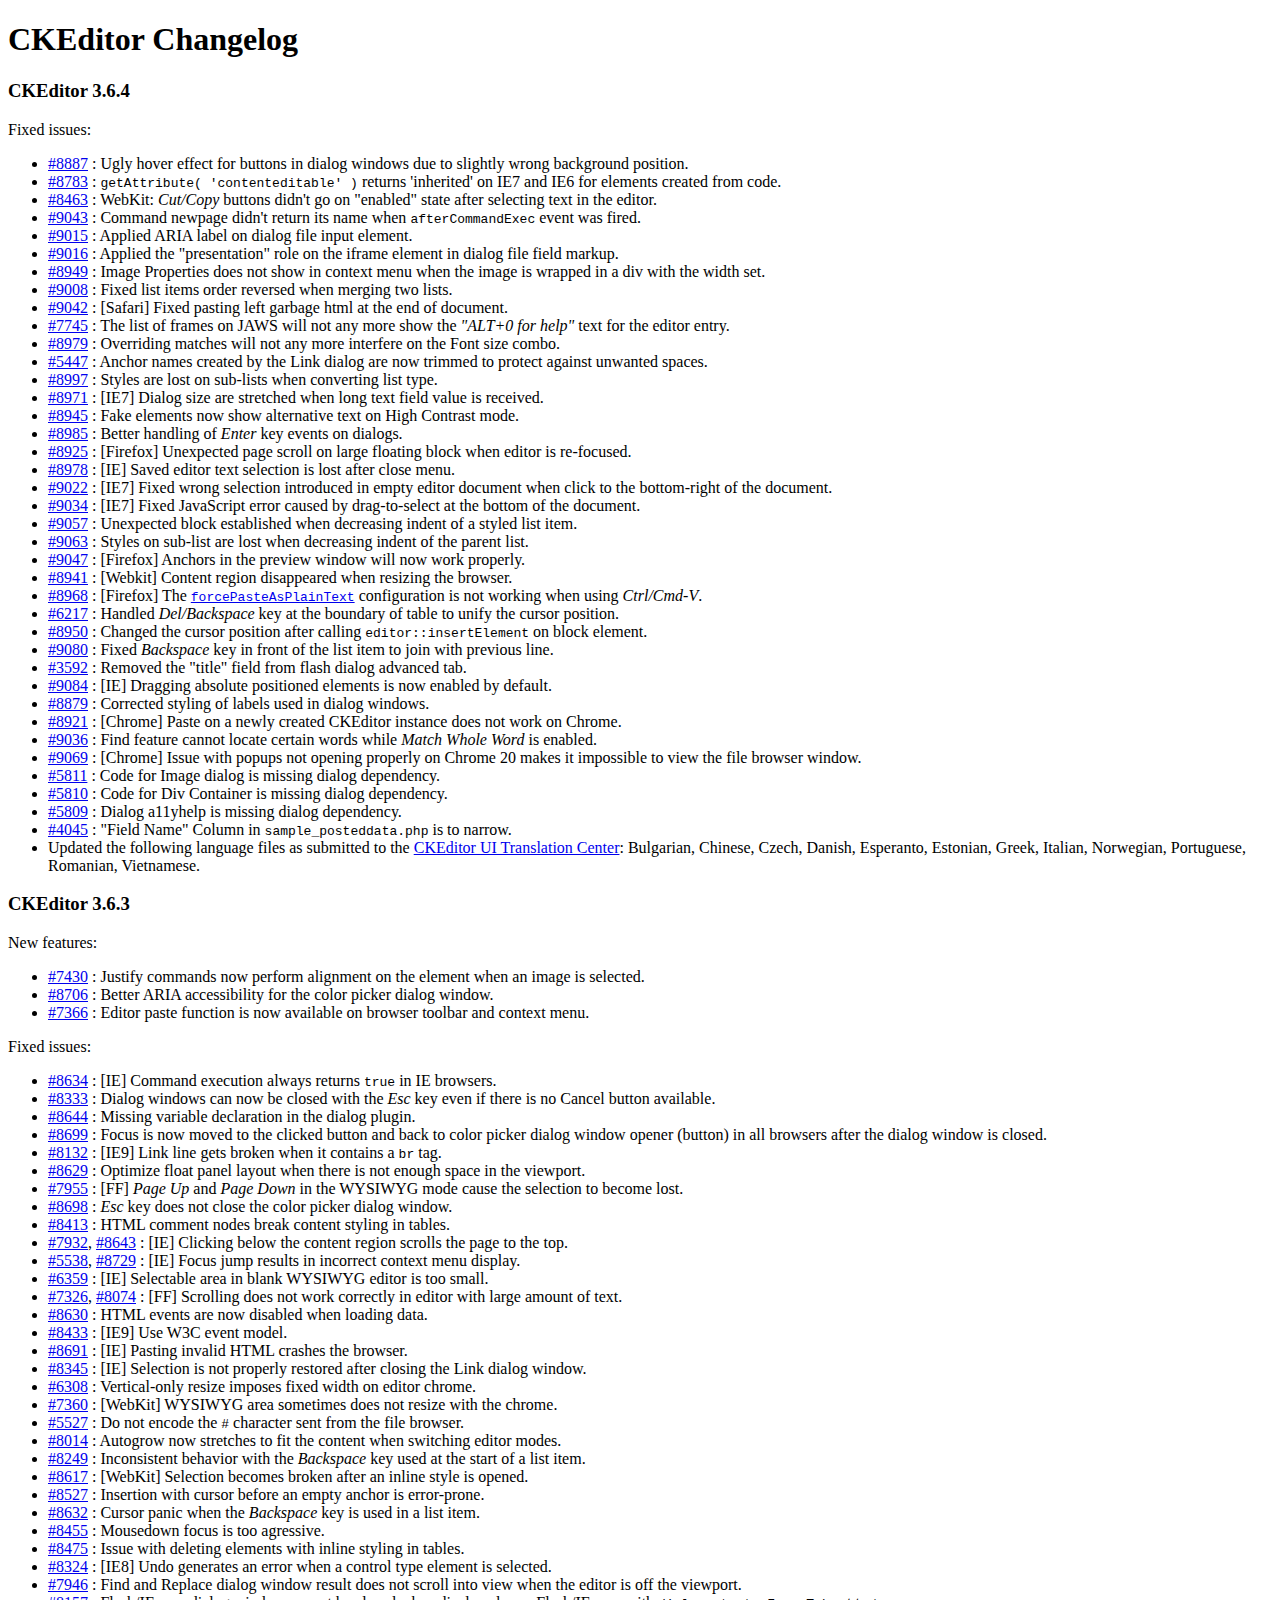
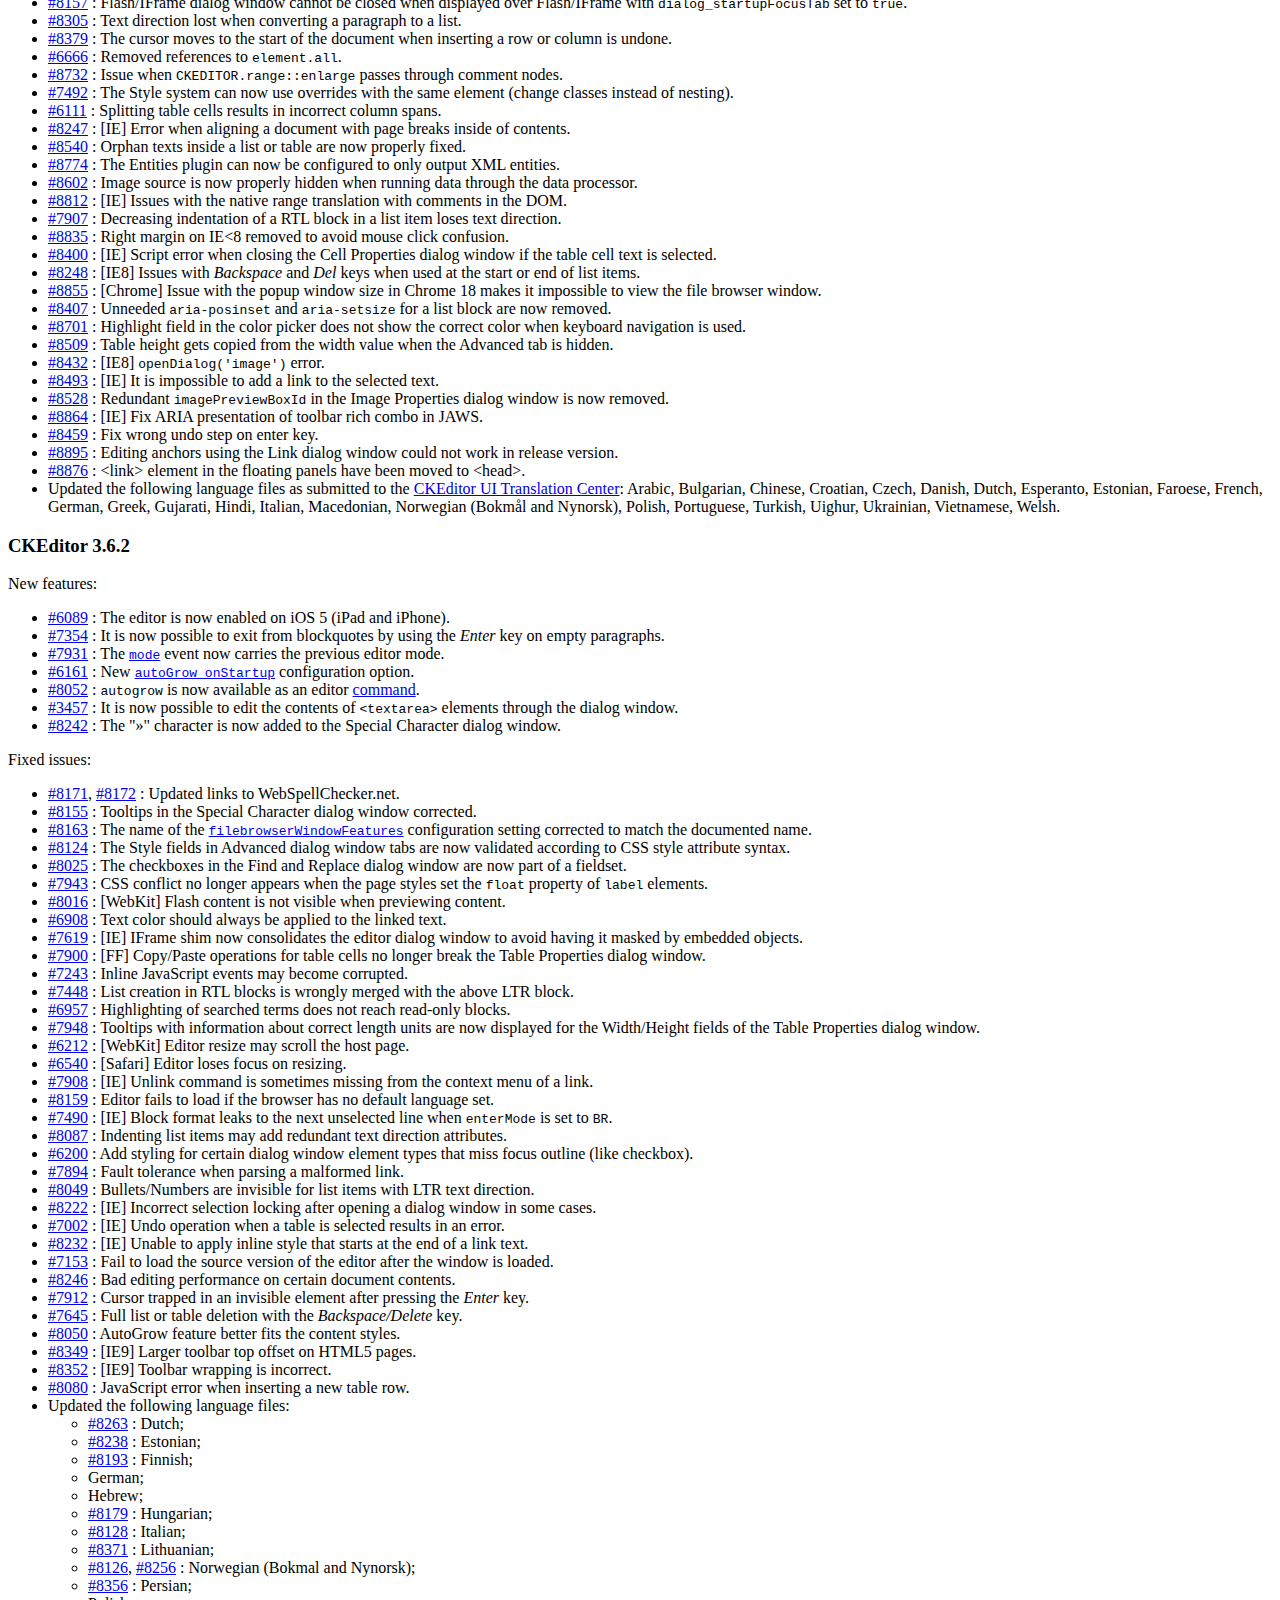
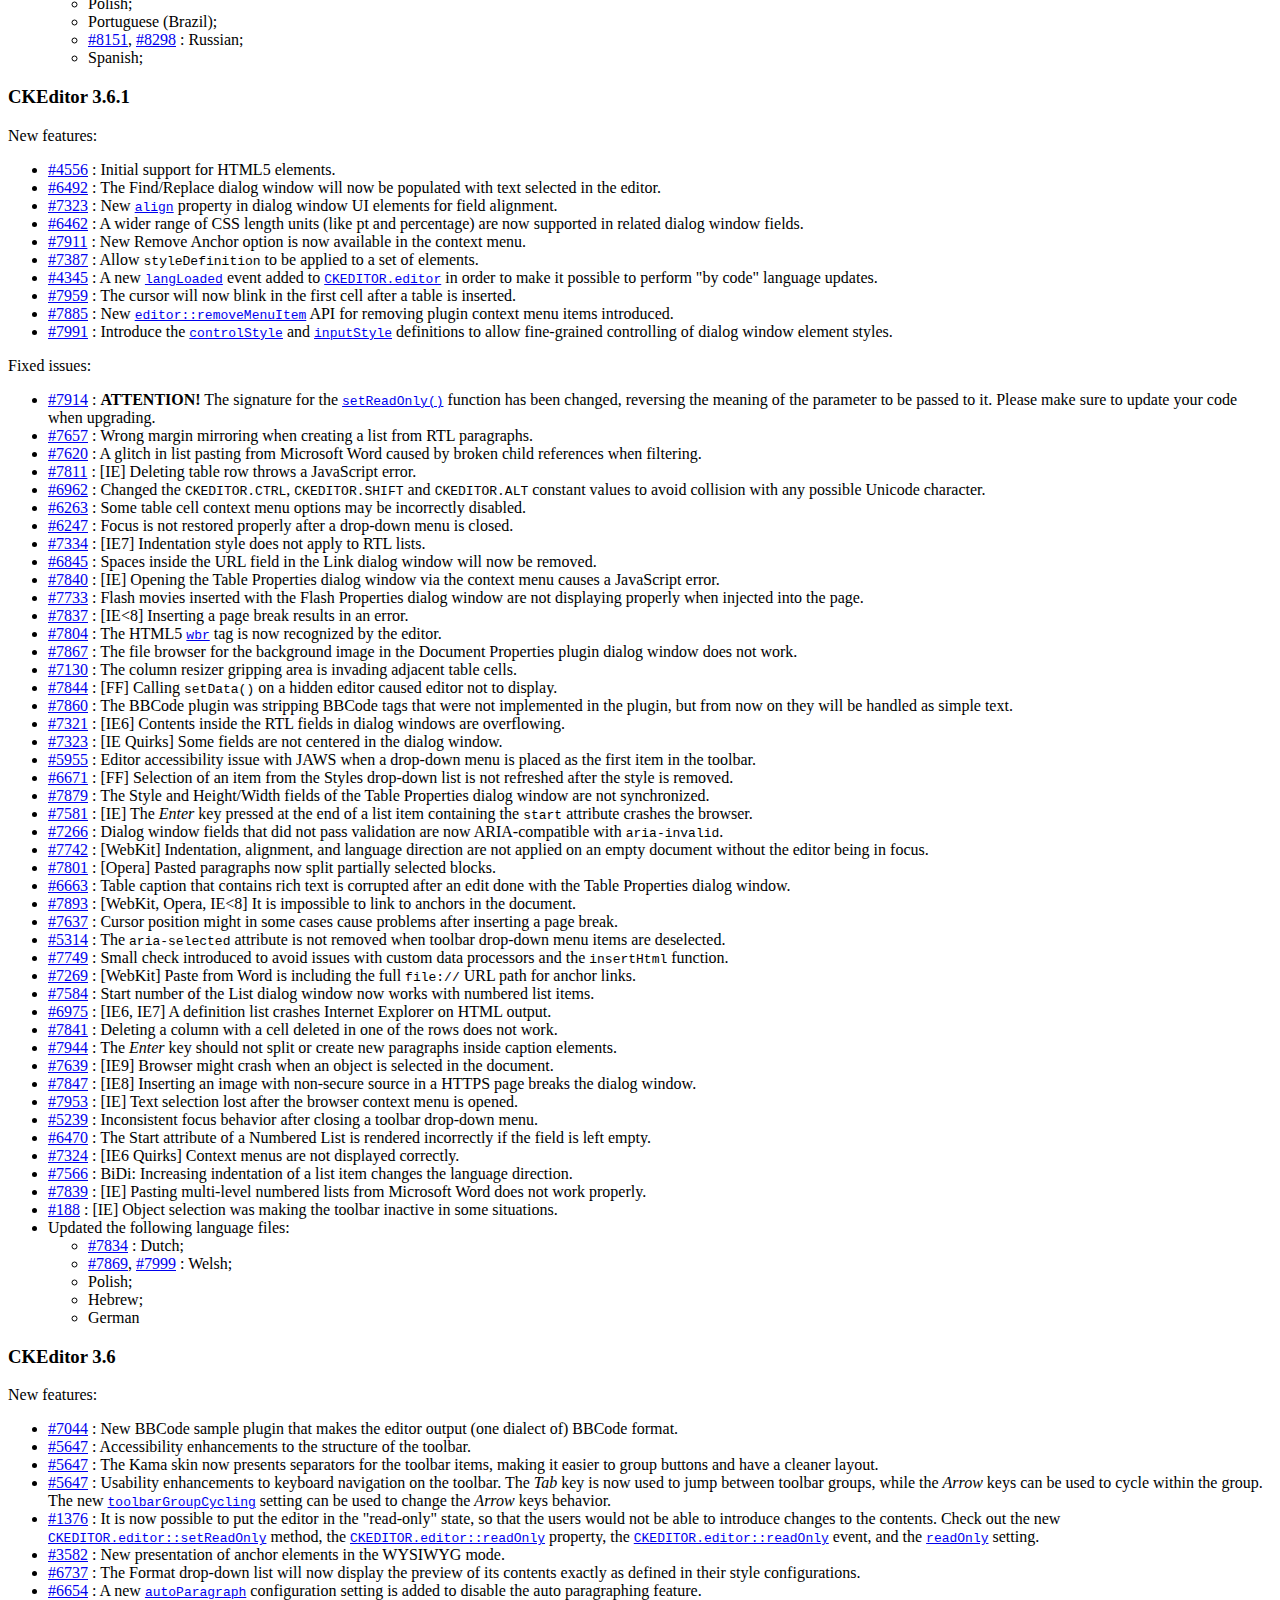
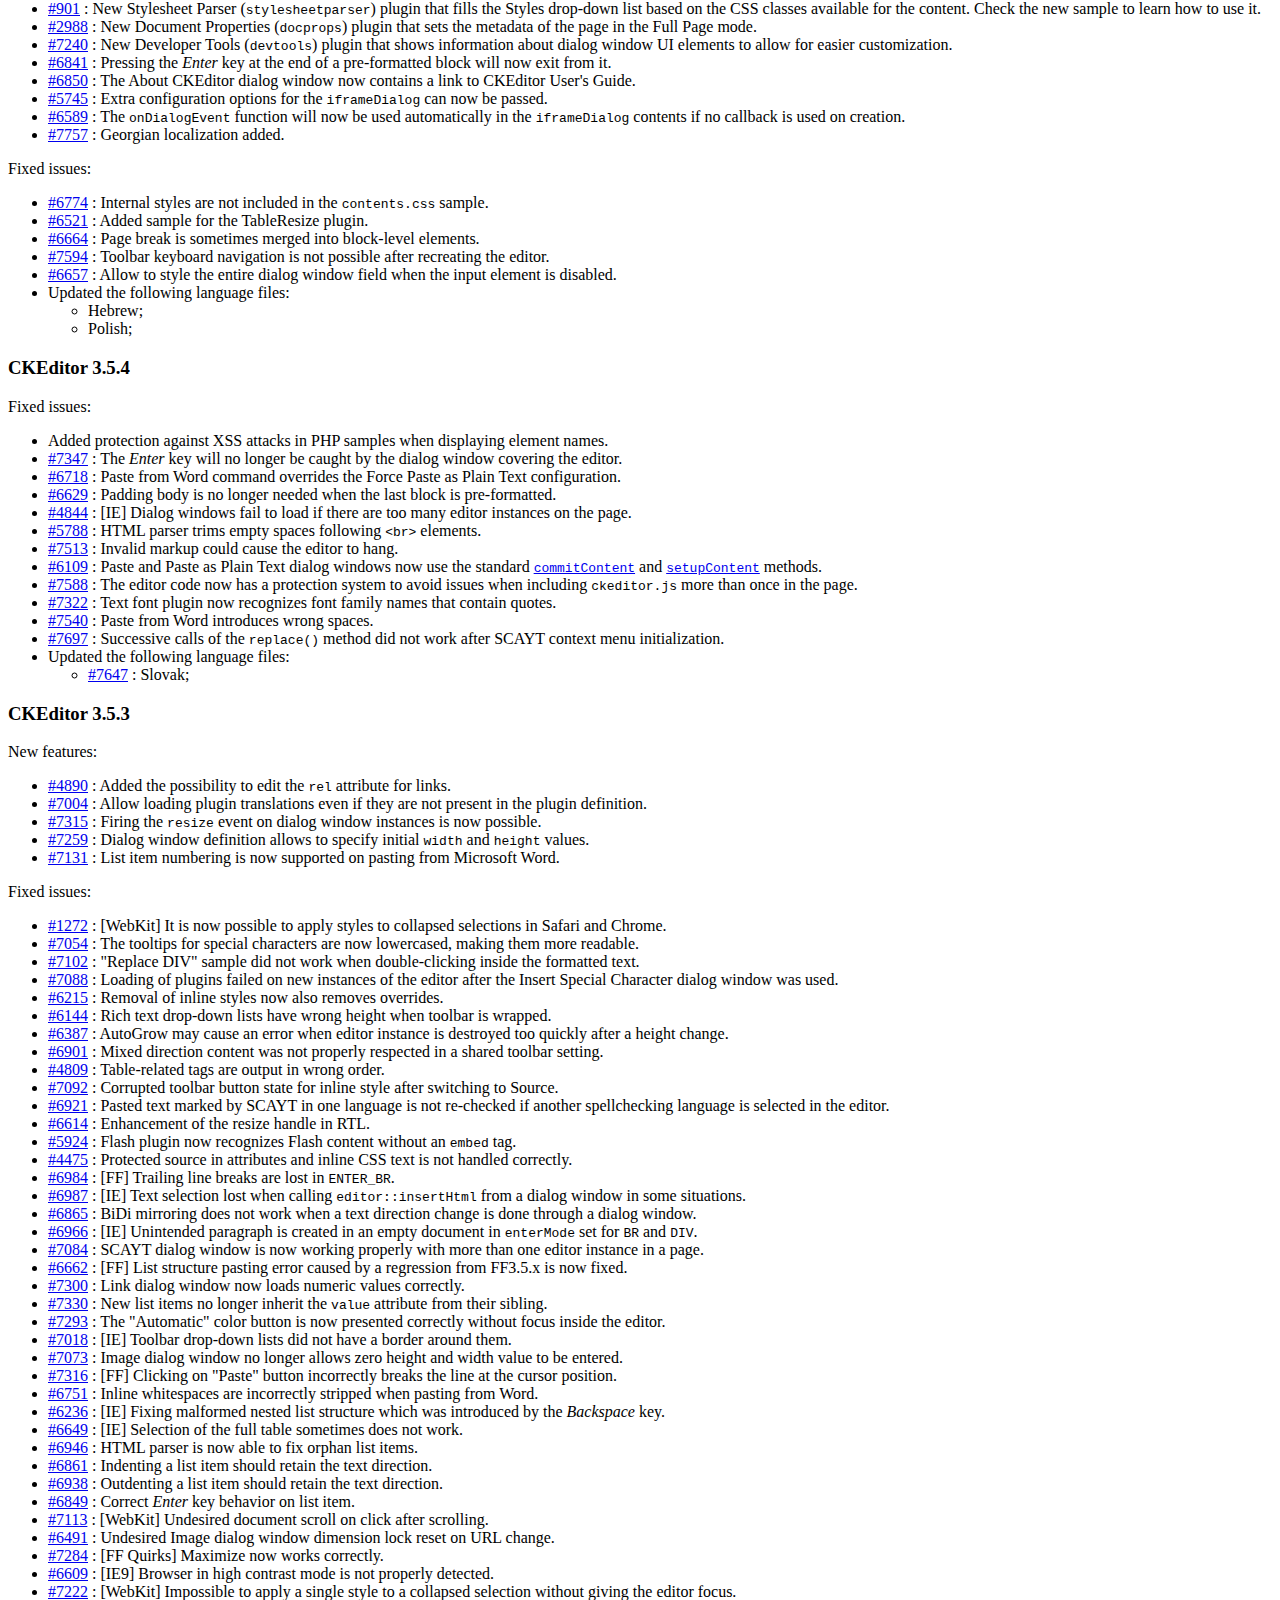
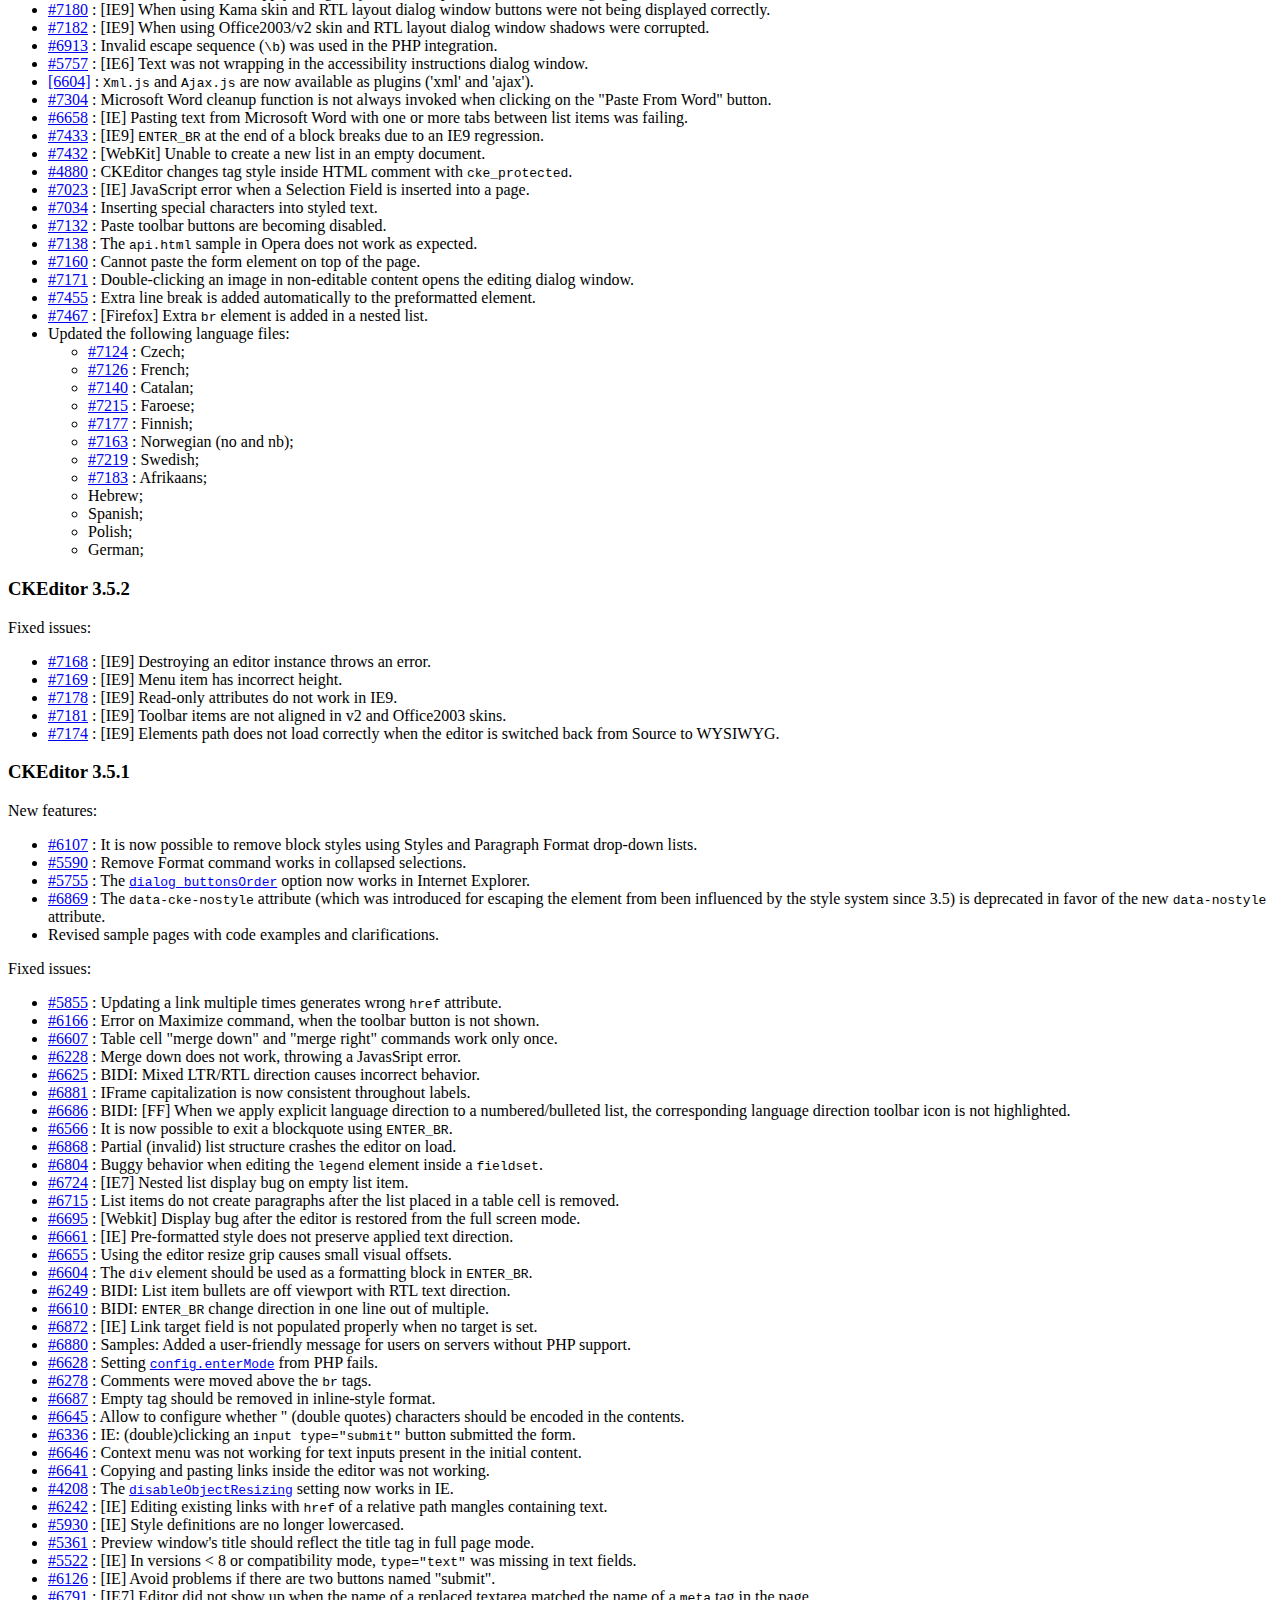
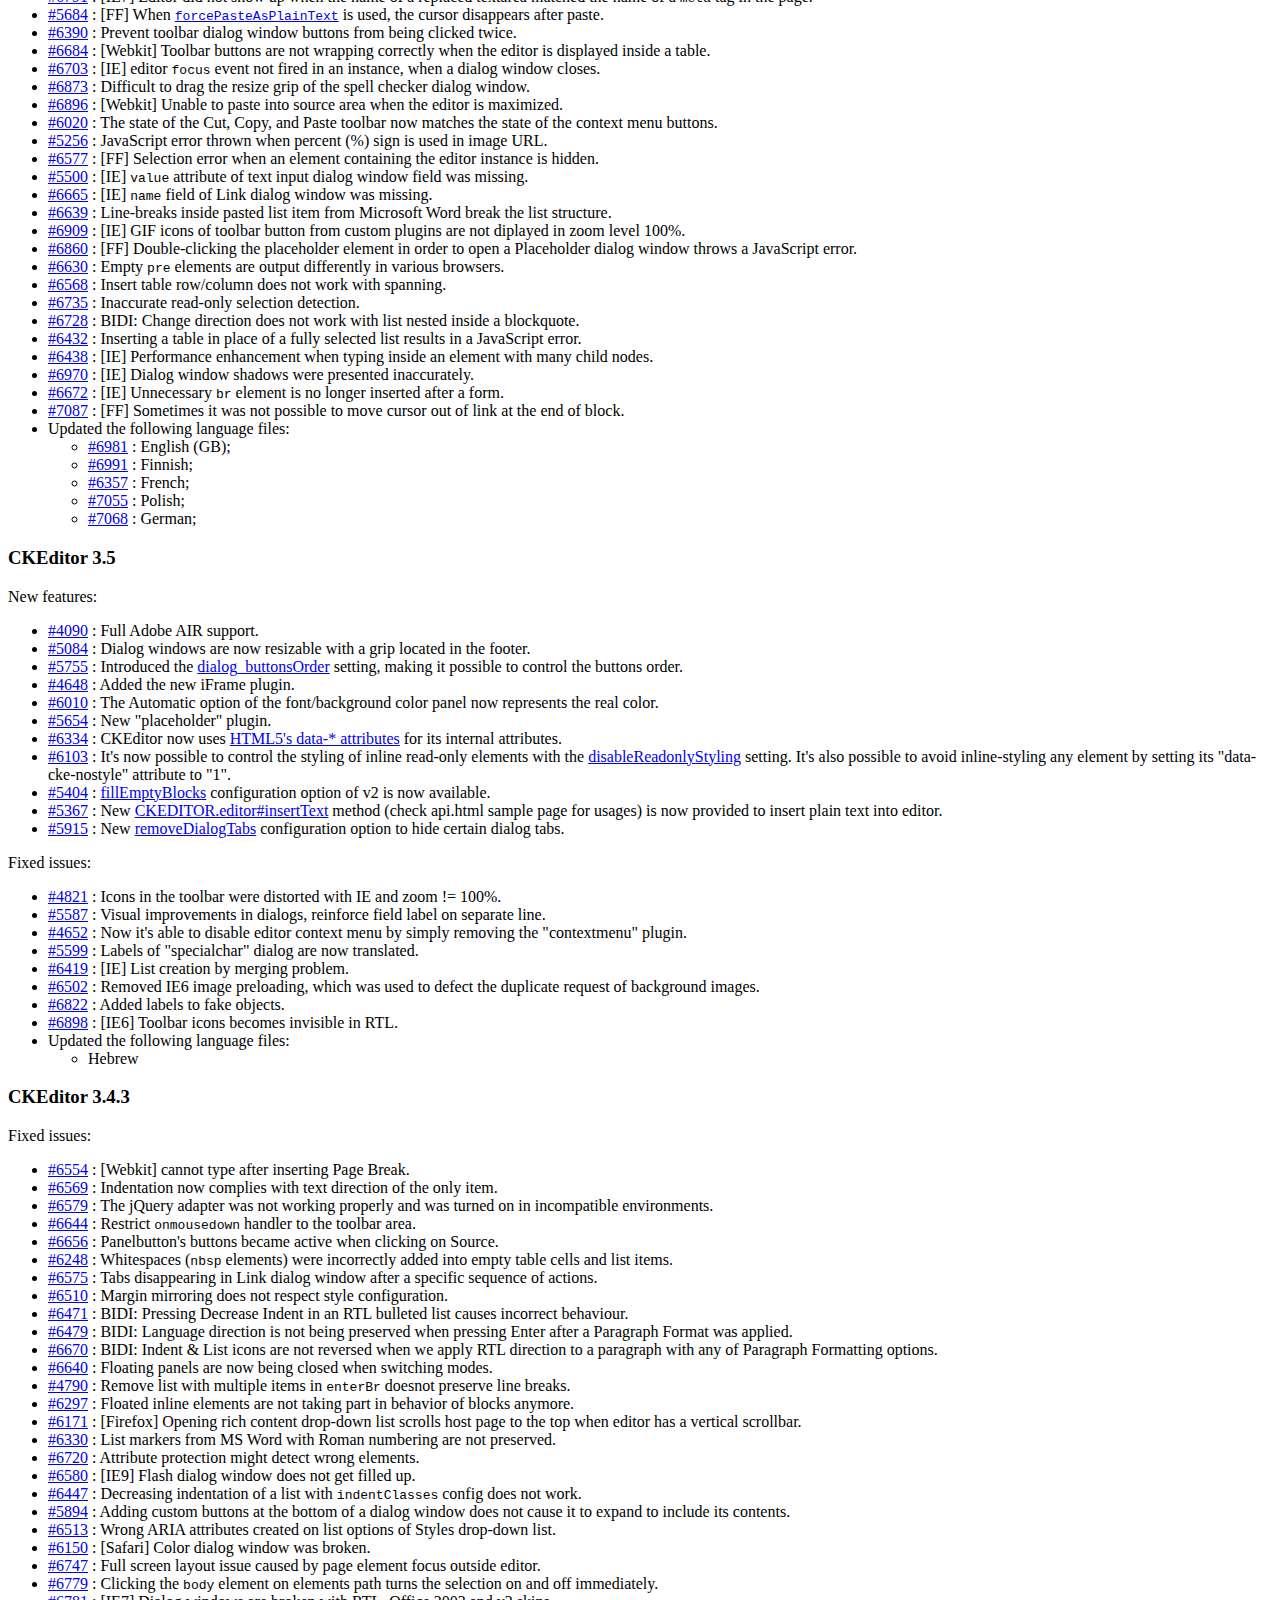
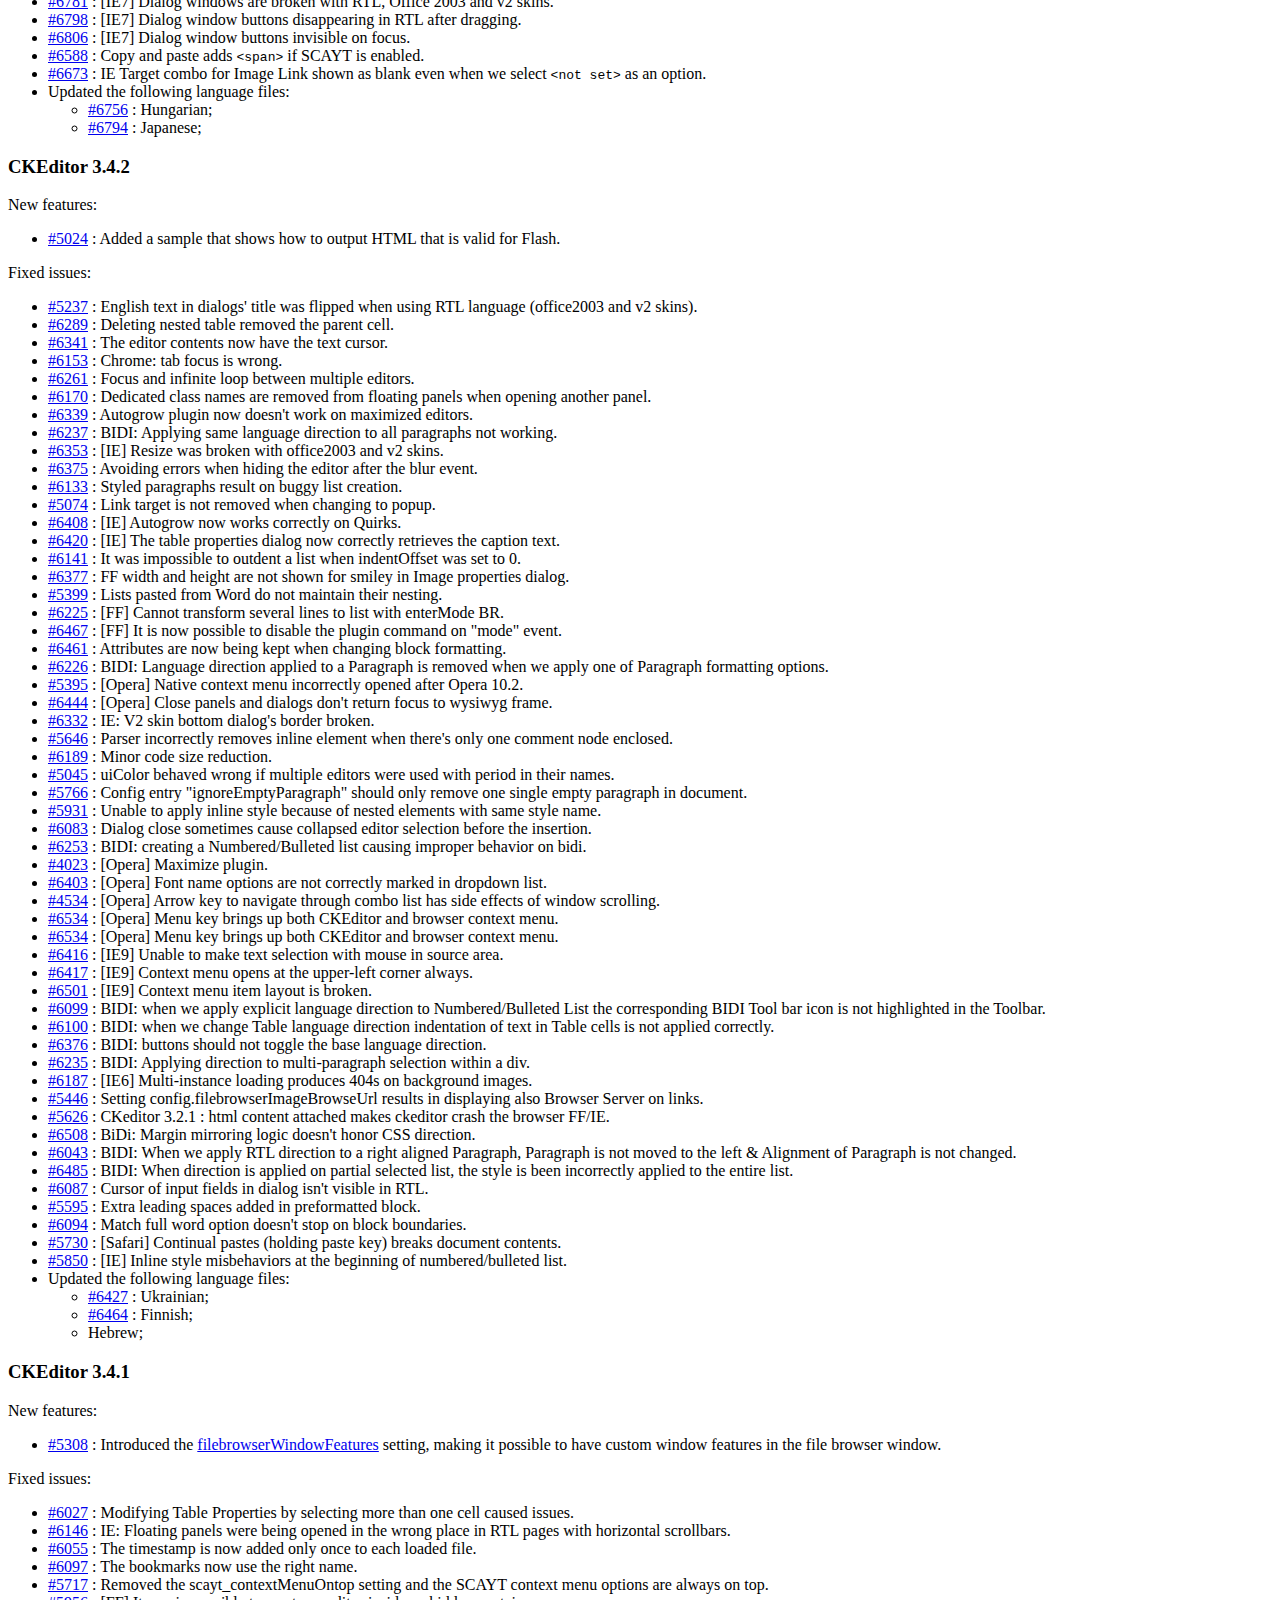
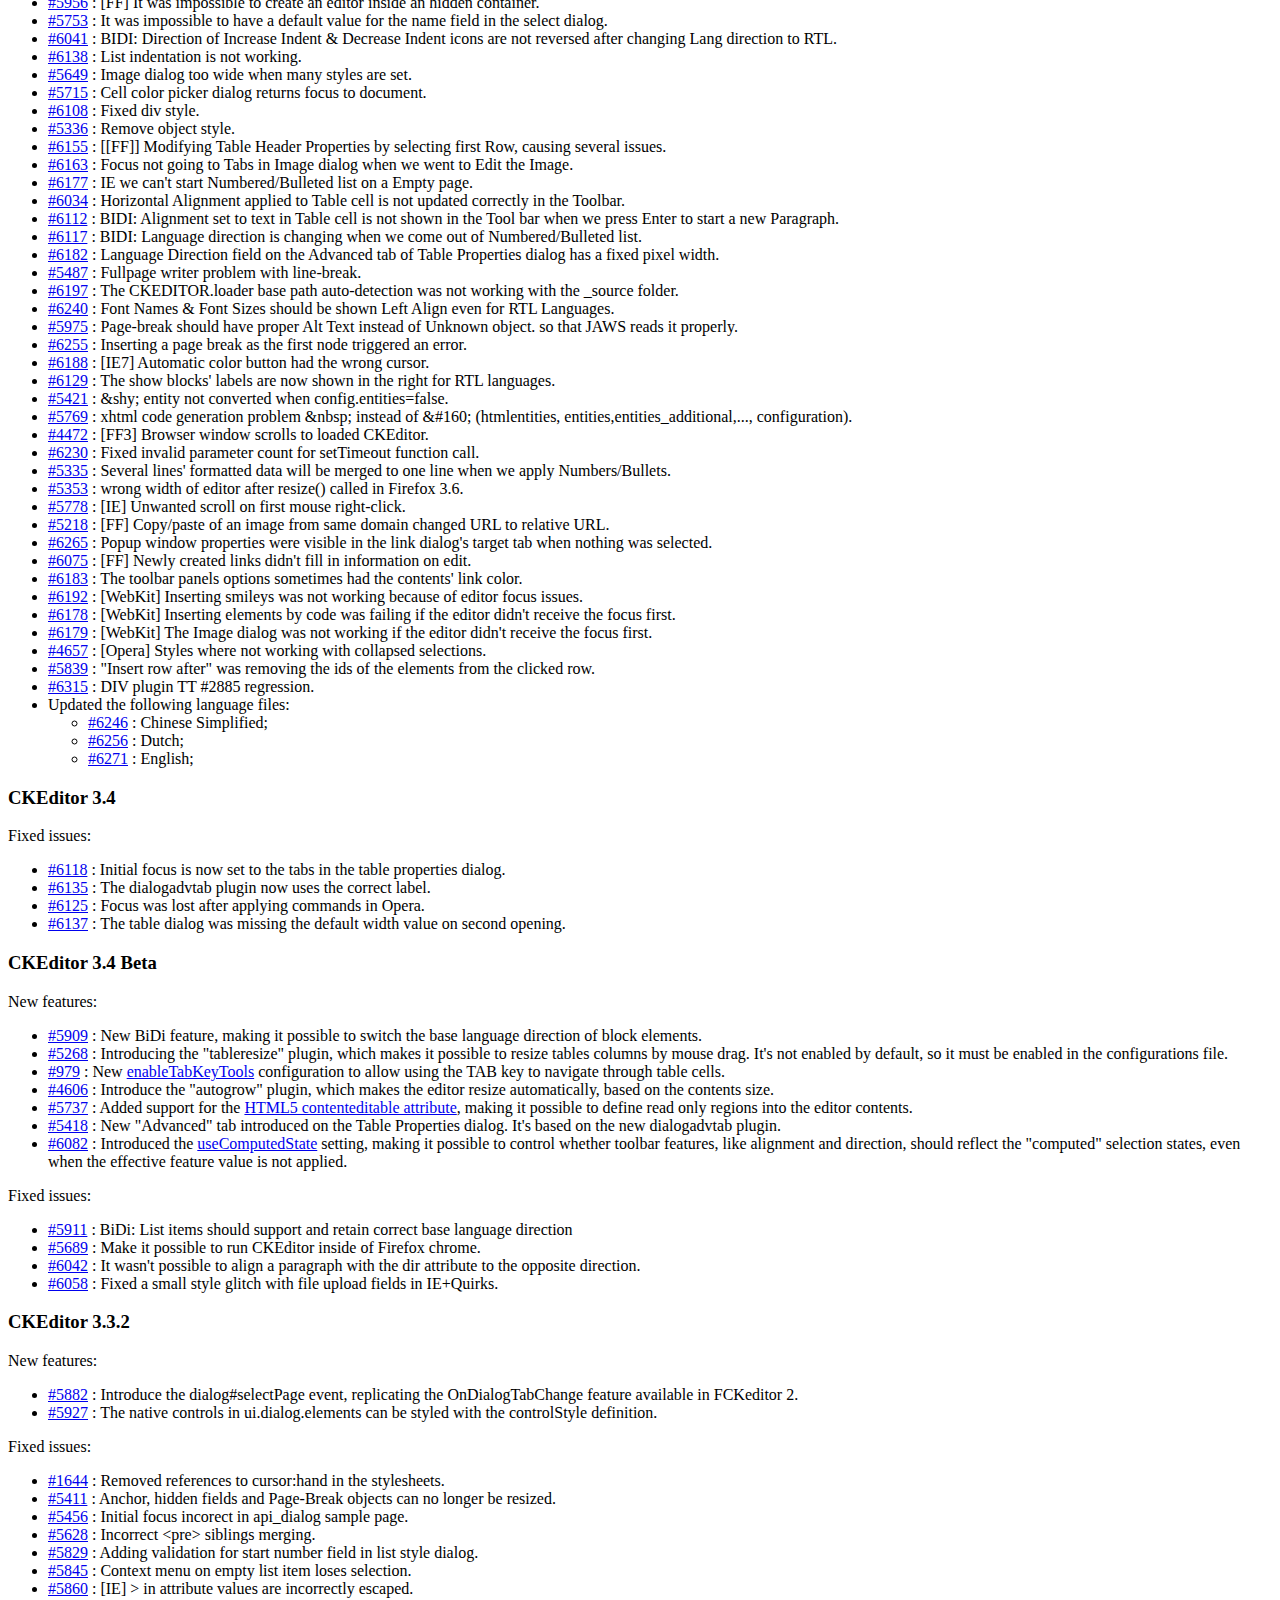
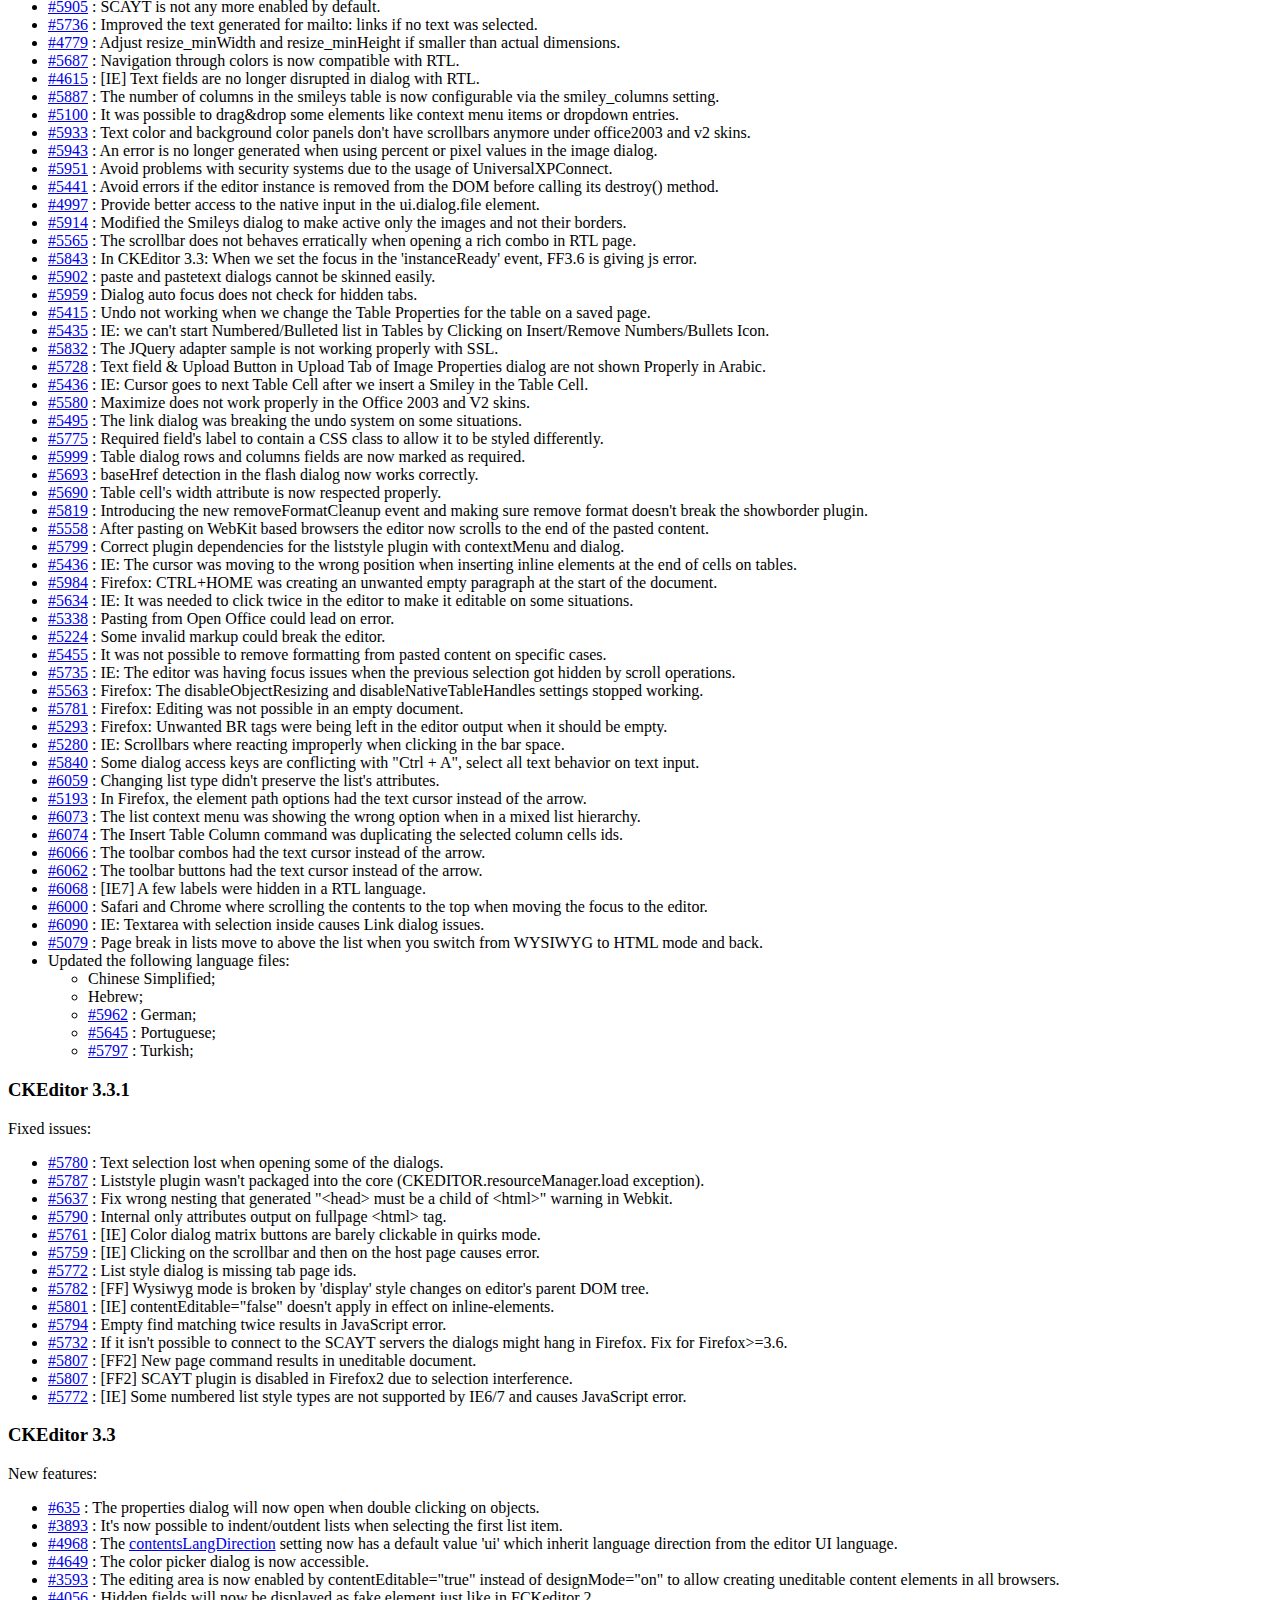
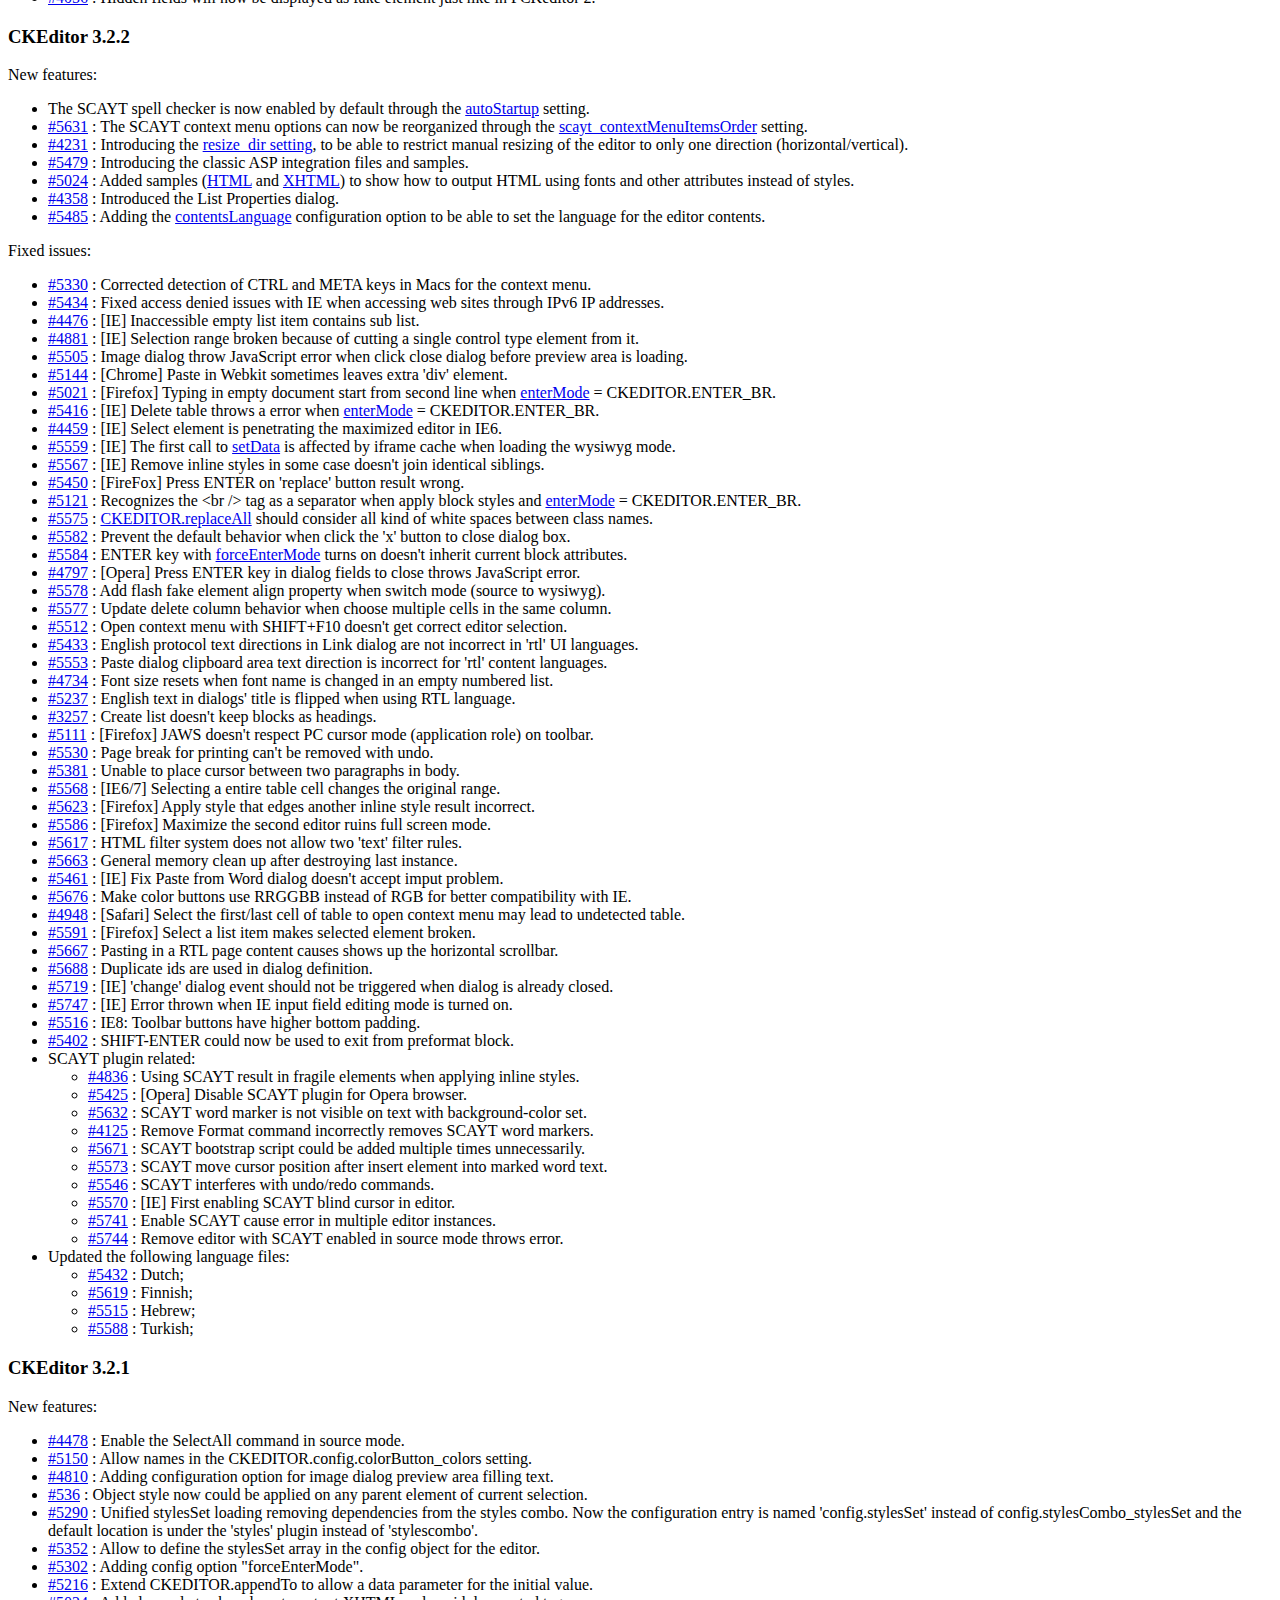
<file: PersonalWeb/Scripts/ckeditor/CHANGES.html>
<!DOCTYPE html PUBLIC "-//W3C//DTD XHTML 1.0 Transitional//EN" "http://www.w3.org/TR/xhtml1/DTD/xhtml1-transitional.dtd">
<!--
Copyright (c) 2003-2012, CKSource - Frederico Knabben. All rights reserved.
For licensing, see LICENSE.html or http://ckeditor.com/license
-->
<html xmlns="http://www.w3.org/1999/xhtml">
<head>
	<title>Changelog &mdash; CKEditor</title>
	<meta http-equiv="content-type" content="text/html; charset=utf-8" />
	<style type="text/css">

#footer hr
{
	margin: 10px 0 15px 0;
	height: 1px;
	border: solid 1px gray;
	border-bottom: none;
}

#footer p
{
	margin: 0 10px 10px 10px;
	float: left;
}

#footer #copy
{
	float: right;
}

	</style>
</head>
<body>
	<h1>
		CKEditor Changelog
	</h1>
	<h3>
			CKEditor 3.6.4</h3>
	<p>
			Fixed issues:</p>
	<ul>
		<li><a href="http://dev.ckeditor.com/ticket/8887">#8887</a> : Ugly hover effect for buttons in dialog windows due to slightly wrong background position.</li>
		<li><a href="http://dev.ckeditor.com/ticket/8783">#8783</a> : <code>getAttribute( 'contenteditable' )</code> returns 'inherited' on IE7 and IE6 for elements created from code.</li>
		<li><a href="http://dev.ckeditor.com/ticket/8463">#8463</a> : WebKit: <em>Cut/Copy</em> buttons didn't go on "enabled" state after selecting text in the editor.</li>
		<li><a href="http://dev.ckeditor.com/ticket/9043">#9043</a> : Command newpage didn't return its name when <code>afterCommandExec</code> event was fired.</li>
		<li><a href="http://dev.ckeditor.com/ticket/9015">#9015</a> : Applied ARIA label on dialog file input element.</li>
		<li><a href="http://dev.ckeditor.com/ticket/9016">#9016</a> : Applied the "presentation" role on the iframe element in dialog file field markup.</li>
		<li><a href="http://dev.ckeditor.com/ticket/8949">#8949</a> : Image Properties does not show in context menu when the image is wrapped in a div with the width set.</li>
		<li><a href="http://dev.ckeditor.com/ticket/9008">#9008</a> : Fixed list items order reversed when merging two lists.</li>
		<li><a href="http://dev.ckeditor.com/ticket/9042">#9042</a> : [Safari] Fixed pasting left garbage html at the end of document.</li>
		<li><a href="http://dev.ckeditor.com/ticket/7745">#7745</a> : The list of frames on JAWS will not any more show the <em>"ALT+0 for help"</em> text for the editor entry.</li>
		<li><a href="http://dev.ckeditor.com/ticket/8979">#8979</a> : Overriding matches will not any more interfere on the Font size combo.</li>
		<li><a href="http://dev.ckeditor.com/ticket/5447">#5447</a> : Anchor names created by the Link dialog are now trimmed to protect against unwanted spaces.</li>
		<li><a href="http://dev.ckeditor.com/ticket/8997">#8997</a> : Styles are lost on sub-lists when converting list type.</li>
		<li><a href="http://dev.ckeditor.com/ticket/8971">#8971</a> : [IE7] Dialog size are stretched when long text field value is received.</li>
		<li><a href="http://dev.ckeditor.com/ticket/8945">#8945</a> : Fake elements now show alternative text on High Contrast mode.</li>
		<li><a href="http://dev.ckeditor.com/ticket/8985">#8985</a> : Better handling of <em>Enter</em> key events on dialogs.</li>
		<li><a href="http://dev.ckeditor.com/ticket/8925">#8925</a> : [Firefox] Unexpected page scroll on large floating block when editor is re-focused.</li>
		<li><a href="http://dev.ckeditor.com/ticket/8978">#8978</a> : [IE] Saved editor text selection is lost after close menu.</li>
		<li><a href="http://dev.ckeditor.com/ticket/9022">#9022</a> : [IE7] Fixed wrong selection introduced in empty editor document when click to the bottom-right of the document.</li>
		<li><a href="http://dev.ckeditor.com/ticket/9034">#9034</a> : [IE7] Fixed JavaScript error caused by drag-to-select at the bottom of the document.</li>
		<li><a href="http://dev.ckeditor.com/ticket/9057">#9057</a> : Unexpected block established when decreasing indent of a styled list item.</li>
		<li><a href="http://dev.ckeditor.com/ticket/9063">#9063</a> : Styles on sub-list are lost when decreasing indent of the parent list.</li>
		<li><a href="http://dev.ckeditor.com/ticket/9047">#9047</a> : [Firefox] Anchors in the preview window will now work properly.</li>
		<li><a href="http://dev.ckeditor.com/ticket/8941">#8941</a> : [Webkit] Content region disappeared when resizing the browser.</li>
		<li><a href="http://dev.ckeditor.com/ticket/8968">#8968</a> : [Firefox] The <code><a href="http://docs.cksource.com/ckeditor_api/symbols/CKEDITOR.config.html#.forcePasteAsPlainText">forcePasteAsPlainText</a></code> configuration is not working when using <em>Ctrl/Cmd-V</em>.</li>
		<li><a href="http://dev.ckeditor.com/ticket/6217">#6217</a> : Handled <em>Del/Backspace</em> key at the boundary of table to unify the cursor position.</li>
		<li><a href="http://dev.ckeditor.com/ticket/8950">#8950</a> : Changed the cursor position after calling <code>editor::insertElement</code> on block element.</li>
		<li><a href="http://dev.ckeditor.com/ticket/9080">#9080</a> : Fixed <em>Backspace</em> key in front of the list item to join with previous line.</li>
		<li><a href="http://dev.ckeditor.com/ticket/3592">#3592</a> : Removed the "title" field from flash dialog advanced tab.</li>
		<li><a href="http://dev.ckeditor.com/ticket/9084">#9084</a> : [IE] Dragging absolute positioned elements is now enabled by default.</li>
		<li><a href="http://dev.ckeditor.com/ticket/8879">#8879</a> : Corrected styling of labels used in dialog windows.</li>
		<li><a href="http://dev.ckeditor.com/ticket/8921">#8921</a> : [Chrome] Paste on a newly created CKEditor instance does not work on Chrome.</li>
		<li><a href="http://dev.ckeditor.com/ticket/9036">#9036</a> : Find feature cannot locate certain words while <em>Match Whole Word</em> is enabled.</li>
		<li><a href="http://dev.ckeditor.com/ticket/9069">#9069</a> : [Chrome] Issue with popups not opening properly on Chrome 20 makes it impossible to view the file browser window.</li>
		<li><a href="http://dev.ckeditor.com/ticket/5811">#5811</a> : Code for Image dialog is missing dialog dependency.</li>
		<li><a href="http://dev.ckeditor.com/ticket/5810">#5810</a> : Code for Div Container is missing dialog dependency.</li>
		<li><a href="http://dev.ckeditor.com/ticket/5809">#5809</a> : Dialog a11yhelp is missing dialog dependency.</li>
		<li><a href="http://dev.ckeditor.com/ticket/4045">#4045</a> : "Field Name" Column in <code>sample_posteddata.php</code> is to narrow.</li>
		<li>Updated the following language files as submitted to the <a href="https://www.transifex.net/projects/p/ckeditor/">CKEditor UI Translation Center</a>: Bulgarian, Chinese, Czech, Danish, Esperanto, Estonian, Greek, Italian, Norwegian, Portuguese, Romanian, Vietnamese.</li>
	</ul>
	<h3>
			CKEditor 3.6.3</h3>
	<p>
			New features:</p>
	<ul>
		<li><a href="http://dev.ckeditor.com/ticket/7430">#7430</a> : Justify commands now perform alignment on the element when an image is selected.</li>
		<li><a href="http://dev.ckeditor.com/ticket/8706">#8706</a> : Better ARIA accessibility for the color picker dialog window.</li>
		<li><a href="http://dev.ckeditor.com/ticket/7366">#7366</a> : Editor paste function is now available on browser toolbar and context menu.</li>
	</ul>
	<p>
			Fixed issues:</p>
	<ul>
		<li><a href="http://dev.ckeditor.com/ticket/8634">#8634</a> : [IE] Command execution always returns <code>true</code> in IE browsers.</li>
		<li><a href="http://dev.ckeditor.com/ticket/8333">#8333</a> : Dialog windows can now be closed with the <em>Esc</em> key even if there is no Cancel button available.</li>
		<li><a href="http://dev.ckeditor.com/ticket/8644">#8644</a> : Missing variable declaration in the dialog plugin.</li>
		<li><a href="http://dev.ckeditor.com/ticket/8699">#8699</a> : Focus is now moved to the clicked button and back to color picker dialog window opener (button) in all browsers after the dialog window is closed.</li>
		<li><a href="http://dev.ckeditor.com/ticket/8132">#8132</a> : [IE9] Link line gets broken when it contains a <code>br</code> tag.</li>
		<li><a href="http://dev.ckeditor.com/ticket/8629">#8629</a> : Optimize float panel layout when there is not enough space in the viewport.</li>
		<li><a href="http://dev.ckeditor.com/ticket/7955">#7955</a> : [FF] <em>Page Up</em> and <em>Page Down</em> in the WYSIWYG mode cause the selection to become lost.</li>
		<li><a href="http://dev.ckeditor.com/ticket/8698">#8698</a> : <em>Esc</em> key does not close the color picker dialog window.</li>
		<li><a href="http://dev.ckeditor.com/ticket/8413">#8413</a> : HTML comment nodes break content styling in tables.</li>
		<li><a href="http://dev.ckeditor.com/ticket/7932">#7932</a>, <a href="http://dev.ckeditor.com/ticket/8643">#8643</a> : [IE] Clicking below the content region scrolls the page to the top.</li>
		<li><a href="http://dev.ckeditor.com/ticket/5538">#5538</a>, <a href="http://dev.ckeditor.com/ticket/8729">#8729</a> : [IE] Focus jump results in incorrect context menu display.</li>
		<li><a href="http://dev.ckeditor.com/ticket/6359">#6359</a> : [IE] Selectable area in blank WYSIWYG editor is too small.</li>
		<li><a href="http://dev.ckeditor.com/ticket/7326">#7326</a>, <a href="http://dev.ckeditor.com/ticket/8074">#8074</a> : [FF] Scrolling does not work correctly in editor with large amount of text.</li>
		<li><a href="http://dev.ckeditor.com/ticket/8630">#8630</a> : HTML events are now disabled when loading data.</li>
		<li><a href="http://dev.ckeditor.com/ticket/8433">#8433</a> : [IE9] Use W3C event model.</li>
		<li><a href="http://dev.ckeditor.com/ticket/8691">#8691</a> : [IE] Pasting invalid HTML crashes the browser.</li>
		<li><a href="http://dev.ckeditor.com/ticket/8345">#8345</a> : [IE] Selection is not properly restored after closing the Link dialog window.</li>
		<li><a href="http://dev.ckeditor.com/ticket/6308">#6308</a> : Vertical-only resize imposes fixed width on editor chrome.</li>
		<li><a href="http://dev.ckeditor.com/ticket/7360">#7360</a> : [WebKit] WYSIWYG area sometimes does not resize with the chrome.</li>
		<li><a href="http://dev.ckeditor.com/ticket/5527">#5527</a> : Do not encode the <code>#</code> character sent from the file browser.</li>
		<li><a href="http://dev.ckeditor.com/ticket/8014">#8014</a> : Autogrow now stretches to fit the content when switching editor modes.</li>
		<li><a href="http://dev.ckeditor.com/ticket/8249">#8249</a> : Inconsistent behavior with the <em>Backspace</em> key used at the start of a list item.</li>
		<li><a href="http://dev.ckeditor.com/ticket/8617">#8617</a> : [WebKit] Selection becomes broken after an inline style is opened.</li>
		<li><a href="http://dev.ckeditor.com/ticket/8527">#8527</a> : Insertion with cursor before an empty anchor is error-prone.</li>
		<li><a href="http://dev.ckeditor.com/ticket/8632">#8632</a> : Cursor panic when the <em>Backspace</em> key is used in a list item.</li>
		<li><a href="http://dev.ckeditor.com/ticket/8455">#8455</a> : Mousedown focus is too agressive.</li>
		<li><a href="http://dev.ckeditor.com/ticket/8475">#8475</a> : Issue with deleting elements with inline styling in tables.</li>
		<li><a href="http://dev.ckeditor.com/ticket/8324">#8324</a> : [IE8] Undo generates an error when a control type element is selected.</li>
		<li><a href="http://dev.ckeditor.com/ticket/7946">#7946</a> : Find and Replace dialog window result does not scroll into view when the editor is off the viewport.</li>
		<li><a href="http://dev.ckeditor.com/ticket/8157">#8157</a> : Flash/IFrame dialog window cannot be closed when displayed over Flash/IFrame with <code>dialog_startupFocusTab</code> set to <code>true</code>.</li>
		<li><a href="http://dev.ckeditor.com/ticket/8305">#8305</a> : Text direction lost when converting a paragraph to a list.</li>
		<li><a href="http://dev.ckeditor.com/ticket/8379">#8379</a> : The cursor moves to the start of the document when inserting a row or column is undone.</li>
		<li><a href="http://dev.ckeditor.com/ticket/6666">#6666</a> : Removed references to <code>element.all</code>.</li>
		<li><a href="http://dev.ckeditor.com/ticket/8732">#8732</a> : Issue when <code>CKEDITOR.range::enlarge</code> passes through comment nodes.</li>
		<li><a href="http://dev.ckeditor.com/ticket/7492">#7492</a> : The Style system can now use overrides with the same element (change classes instead of nesting).</li>
		<li><a href="http://dev.ckeditor.com/ticket/6111">#6111</a> : Splitting table cells results in incorrect column spans.</li>
		<li><a href="http://dev.ckeditor.com/ticket/8247">#8247</a> : [IE] Error when aligning a document with page breaks inside of contents.</li>
		<li><a href="http://dev.ckeditor.com/ticket/8540">#8540</a> : Orphan texts inside a list or table are now properly fixed.</li>
		<li><a href="http://dev.ckeditor.com/ticket/8774">#8774</a> : The Entities plugin can now be configured to only output XML entities.</li>
		<li><a href="http://dev.ckeditor.com/ticket/8602">#8602</a> : Image source is now properly hidden when running data through the data processor.</li>
		<li><a href="http://dev.ckeditor.com/ticket/8812">#8812</a> : [IE] Issues with the native range translation with comments in the DOM.</li>
		<li><a href="http://dev.ckeditor.com/ticket/7907">#7907</a> : Decreasing indentation of a RTL block in a list item loses text direction.</li>
		<li><a href="http://dev.ckeditor.com/ticket/8835">#8835</a> : Right margin on IE&lt;8 removed to avoid mouse click confusion.</li>
		<li><a href="http://dev.ckeditor.com/ticket/8400">#8400</a> : [IE] Script error when closing the Cell Properties dialog window if the table cell text is selected.</li>
		<li><a href="http://dev.ckeditor.com/ticket/8248">#8248</a> : [IE8] Issues with <em>Backspace</em> and <em>Del</em> keys when used at the start or end of list items.</li>
		<li><a href="http://dev.ckeditor.com/ticket/8855">#8855</a> : [Chrome] Issue with the popup window size in Chrome 18 makes it impossible to view the file browser window.</li>
		<li><a href="http://dev.ckeditor.com/ticket/8407">#8407</a> : Unneeded <code>aria-posinset</code> and <code>aria-setsize</code> for a list block are now removed.</li>
		<li><a href="http://dev.ckeditor.com/ticket/8701">#8701</a> : Highlight field in the color picker does not show the correct color when keyboard navigation is used.</li>
		<li><a href="http://dev.ckeditor.com/ticket/8509">#8509</a> : Table height gets copied from the width value when the Advanced tab is hidden.</li>
		<li><a href="http://dev.ckeditor.com/ticket/8432">#8432</a> : [IE8] <code>openDialog('image')</code> error.</li>
		<li><a href="http://dev.ckeditor.com/ticket/8493">#8493</a> : [IE] It is impossible to add a link to the selected text.</li>
		<li><a href="http://dev.ckeditor.com/ticket/8528">#8528</a> : Redundant <code>imagePreviewBoxId</code> in the Image Properties dialog window is now removed.</li>
		<li><a href="http://dev.ckeditor.com/ticket/8864">#8864</a> : [IE] Fix ARIA presentation of toolbar rich combo in JAWS.</li>
		<li><a href="http://dev.ckeditor.com/ticket/8459">#8459</a> : Fix wrong undo step on enter key.</li>
		<li><a href="http://dev.ckeditor.com/ticket/8895">#8895</a> : Editing anchors using the Link dialog window could not work in release version.</li>
		<li><a href="http://dev.ckeditor.com/ticket/8876">#8876</a> : &lt;link&gt; element in the floating panels have been moved to &lt;head&gt;.</li>
		<li>Updated the following language files as submitted to the <a href="https://www.transifex.net/projects/p/ckeditor/">CKEditor UI Translation Center</a>: Arabic, Bulgarian, Chinese, Croatian, Czech, Danish, Dutch, Esperanto, Estonian, Faroese, French, German, Greek, Gujarati, Hindi, Italian, Macedonian, Norwegian (Bokmål and Nynorsk), Polish, Portuguese, Turkish, Uighur, Ukrainian, Vietnamese, Welsh.</li>
	</ul>
	<h3>
			CKEditor 3.6.2</h3>
	<p>
			New features:</p>
	<ul>
		<li><a href="http://dev.ckeditor.com/ticket/6089">#6089</a> : The editor is now enabled on iOS 5 (iPad and iPhone).</li>
		<li><a href="http://dev.ckeditor.com/ticket/6089">#7354</a> : It is now possible to exit from blockquotes by using the <em>Enter</em> key on empty paragraphs.</li>
		<li><a href="http://dev.ckeditor.com/ticket/7931">#7931</a> : The <code><a href="http://docs.cksource.com/ckeditor_api/symbols/CKEDITOR.editor.html#event:mode">mode</a></code> event now carries the previous editor mode.</li>
		<li><a href="http://dev.ckeditor.com/ticket/6161">#6161</a> : New <code><a href="http://docs.cksource.com/ckeditor_api/symbols/CKEDITOR.config.html#.autoGrow_onStartup">autoGrow_onStartup</a></code> configuration option.</li>
		<li><a href="http://dev.ckeditor.com/ticket/8052">#8052</a> : <code>autogrow</code> is now available as an editor <a href="http://docs.cksource.com/ckeditor_api/symbols/CKEDITOR.editor.html#execCommand">command</a>.</li>
		<li><a href="http://dev.ckeditor.com/ticket/3457">#3457</a> : It is now possible to edit the contents of <code>&lt;textarea&gt;</code> elements through the dialog window.</li>
		<li><a href="http://dev.ckeditor.com/ticket/8242">#8242</a> : The "&raquo;" character is now added to the Special Character dialog window.</li>
	</ul>
	<p>
			Fixed issues:</p>
	<ul>
		<li><a href="http://dev.ckeditor.com/ticket/8171">#8171</a>, <a href="http://dev.ckeditor.com/ticket/8172">#8172</a> : Updated links to WebSpellChecker.net.</li>
		<li><a href="http://dev.ckeditor.com/ticket/8155">#8155</a> : Tooltips in the Special Character dialog window corrected.</li>
		<li><a href="http://dev.ckeditor.com/ticket/8163">#8163</a> : The name of the <code><a href="http://docs.cksource.com/ckeditor_api/symbols/CKEDITOR.config.html#.filebrowserWindowFeatures">filebrowserWindowFeatures</a></code> configuration setting corrected to match the documented name.</li>
		<li><a href="http://dev.ckeditor.com/ticket/8124">#8124</a> : The Style fields in Advanced dialog window tabs are now validated according to CSS style attribute syntax.</li>
		<li><a href="http://dev.ckeditor.com/ticket/8025">#8025</a> : The checkboxes in the Find and Replace dialog window are now part of a fieldset.</li>
		<li><a href="http://dev.ckeditor.com/ticket/7943">#7943</a> : CSS conflict no longer appears when the page styles set the <code>float</code> property of <code>label</code> elements.</li>
		<li><a href="http://dev.ckeditor.com/ticket/8016">#8016</a> : [WebKit] Flash content is not visible when previewing content.</li>
		<li><a href="http://dev.ckeditor.com/ticket/6908">#6908</a> : Text color should always be applied to the linked text.</li>
		<li><a href="http://dev.ckeditor.com/ticket/7619">#7619</a> : [IE] IFrame shim now consolidates the editor dialog window to avoid having it masked by embedded objects.</li>
		<li><a href="http://dev.ckeditor.com/ticket/7900">#7900</a> : [FF] Copy/Paste operations for table cells no longer break the Table Properties dialog window.</li>
		<li><a href="http://dev.ckeditor.com/ticket/7243">#7243</a> : Inline JavaScript events may become corrupted.</li>
		<li><a href="http://dev.ckeditor.com/ticket/7448">#7448</a> : List creation in RTL blocks is wrongly merged with the above LTR block.</li>
		<li><a href="http://dev.ckeditor.com/ticket/6957">#6957</a> : Highlighting of searched terms does not reach read-only blocks.</li>
		<li><a href="http://dev.ckeditor.com/ticket/7948">#7948</a> : Tooltips with information about correct length units are now displayed for the Width/Height fields of the Table Properties dialog window.</li>
		<li><a href="http://dev.ckeditor.com/ticket/6212">#6212</a> : [WebKit] Editor resize may scroll the host page.</li>
		<li><a href="http://dev.ckeditor.com/ticket/6540">#6540</a> : [Safari] Editor loses focus on resizing.</li>
		<li><a href="http://dev.ckeditor.com/ticket/7908">#7908</a> : [IE] Unlink command is sometimes missing from the context menu of a link.</li>
		<li><a href="http://dev.ckeditor.com/ticket/8159">#8159</a> : Editor fails to load if the browser has no default language set.</li>
		<li><a href="http://dev.ckeditor.com/ticket/7490">#7490</a> : [IE] Block format leaks to the next unselected line when <code>enterMode</code> is set to <code>BR</code>.</li>
		<li><a href="http://dev.ckeditor.com/ticket/8087">#8087</a> : Indenting list items may add redundant text direction attributes.</li>
		<li><a href="http://dev.ckeditor.com/ticket/6200">#6200</a> : Add styling for certain dialog window element types that miss focus outline (like checkbox).</li>
		<li><a href="http://dev.ckeditor.com/ticket/7894">#7894</a> : Fault tolerance when parsing a malformed link.</li>
		<li><a href="http://dev.ckeditor.com/ticket/8049">#8049</a> : Bullets/Numbers are invisible for list items with LTR text direction.</li>
		<li><a href="http://dev.ckeditor.com/ticket/8222">#8222</a> : [IE] Incorrect selection locking after opening a dialog window in some cases.</li>
		<li><a href="http://dev.ckeditor.com/ticket/7002">#7002</a> : [IE] Undo operation when a table is selected results in an error.</li>
		<li><a href="http://dev.ckeditor.com/ticket/8232">#8232</a> : [IE] Unable to apply inline style that starts at the end of a link text.</li>
		<li><a href="http://dev.ckeditor.com/ticket/7153">#7153</a> : Fail to load the source version of the editor after the window is loaded.</li>
		<li><a href="http://dev.ckeditor.com/ticket/8246">#8246</a> : Bad editing performance on certain document contents.</li>
		<li><a href="http://dev.ckeditor.com/ticket/7912">#7912</a> : Cursor trapped in an invisible element after pressing the <em>Enter</em> key.</li>
		<li><a href="http://dev.ckeditor.com/ticket/7645">#7645</a> : Full list or table deletion with the <em>Backspace/Delete</em> key.</li>
		<li><a href="http://dev.ckeditor.com/ticket/8050">#8050</a> : AutoGrow feature better fits the content styles.</li>
		<li><a href="http://dev.ckeditor.com/ticket/8349">#8349</a> : [IE9] Larger toolbar top offset on HTML5 pages.</li>
		<li><a href="http://dev.ckeditor.com/ticket/8352">#8352</a> : [IE9] Toolbar wrapping is incorrect.</li>
		<li><a href="http://dev.ckeditor.com/ticket/8080">#8080</a> : JavaScript error when inserting a new table row.</li>
		<li>Updated the following language files:<ul>
			<li><a href="http://dev.ckeditor.com/ticket/8263">#8263</a> : Dutch;</li>
			<li><a href="http://dev.ckeditor.com/ticket/8238">#8238</a> : Estonian;</li>
			<li><a href="http://dev.ckeditor.com/ticket/8193">#8193</a> : Finnish;</li>
			<li>German;</li>
			<li>Hebrew;</li>
			<li><a href="http://dev.ckeditor.com/ticket/8179">#8179</a> : Hungarian;</li>
			<li><a href="http://dev.ckeditor.com/ticket/8128">#8128</a> : Italian;</li>
			<li><a href="http://dev.ckeditor.com/ticket/8371">#8371</a> : Lithuanian;</li>
			<li><a href="http://dev.ckeditor.com/ticket/8126">#8126</a>, <a href="http://dev.ckeditor.com/ticket/8256">#8256</a> : Norwegian (Bokmal and Nynorsk);</li>
			<li><a href="http://dev.ckeditor.com/ticket/8356">#8356</a> : Persian;</li>
			<li>Polish;</li>
			<li>Portuguese (Brazil);</li>
			<li><a href="http://dev.ckeditor.com/ticket/8151">#8151</a>, <a href="http://dev.ckeditor.com/ticket/8298">#8298</a> : Russian;</li>
			<li>Spanish;</li>
		</ul></li>
	</ul>
	<h3>
			CKEditor 3.6.1</h3>
	<p>
			New features:</p>
	<ul>
		<li><a href="http://dev.ckeditor.com/ticket/4556">#4556</a> : Initial support for HTML5 elements.</li>
		<li><a href="http://dev.ckeditor.com/ticket/6492">#6492</a> : The Find/Replace dialog window will now be populated with text selected in the editor.</li>
		<li><a href="http://dev.ckeditor.com/ticket/7323">#7323</a> : New <code><a href="http://docs.cksource.com/ckeditor_api/symbols/CKEDITOR.dialog.definition.uiElement.html#align">align</a></code> property in dialog window UI elements for field alignment.</li>
		<li><a href="http://dev.ckeditor.com/ticket/6462">#6462</a> : A wider range of CSS length units (like pt and percentage) are now supported in related dialog window fields.</li>
		<li><a href="http://dev.ckeditor.com/ticket/7911">#7911</a> : New Remove Anchor option is now available in the context menu.</li>
		<li><a href="http://dev.ckeditor.com/ticket/7387">#7387</a> : Allow <code>styleDefinition</code> to be applied to a set of elements.</li>
		<li><a href="http://dev.ckeditor.com/ticket/4345">#4345</a> : A new <code><a href="http://docs.cksource.com/ckeditor_api/symbols/CKEDITOR.editor.html#event:langLoaded">langLoaded</a></code> event added to <code><a href="http://docs.cksource.com/ckeditor_api/symbols/CKEDITOR.editor.html">CKEDITOR.editor</a></code> in order to make it possible to perform "by code" language updates.</li>
		<li><a href="http://dev.ckeditor.com/ticket/7959">#7959</a> : The cursor will now blink in the first cell after a table is inserted.</li>
		<li><a href="http://dev.ckeditor.com/ticket/7885">#7885</a> : New <code><a href="http://docs.cksource.com/ckeditor_api/symbols/CKEDITOR.editor.html#removeMenuItem">editor::removeMenuItem</a></code> API for removing plugin context menu items introduced.</li>
		<li><a href="http://dev.ckeditor.com/ticket/7991">#7991</a> : Introduce the <code><a href="http://docs.cksource.com/ckeditor_api/symbols/CKEDITOR.dialog.definition.labeledElement.html#controlStyle">controlStyle</a></code> and <code><a href="http://docs.cksource.com/ckeditor_api/symbols/CKEDITOR.dialog.definition.labeledElement.html#inputStyle">inputStyle</a></code> definitions to allow fine-grained controlling of dialog window element styles.</li>
	</ul>
	<p>
			Fixed issues:</p>
	<ul>
		<li><a href="http://dev.ckeditor.com/ticket/7914">#7914</a> : <strong>ATTENTION!</strong> The signature for the <code><a href="http://docs.cksource.com/ckeditor_api/symbols/CKEDITOR.editor.html#setReadOnly">setReadOnly()</a></code> function has been changed, reversing the meaning of the parameter to be passed to it. Please make sure to update your code when upgrading.</li>
		<li><a href="http://dev.ckeditor.com/ticket/7657">#7657</a> : Wrong margin mirroring when creating a list from RTL paragraphs.</li>
		<li><a href="http://dev.ckeditor.com/ticket/7620">#7620</a> : A glitch in list pasting from Microsoft Word caused by broken child references when filtering.</li>
		<li><a href="http://dev.ckeditor.com/ticket/7811">#7811</a> : [IE] Deleting table row throws a JavaScript error.</li>
		<li><a href="http://dev.ckeditor.com/ticket/6962">#6962</a> : Changed the <code>CKEDITOR.CTRL</code>, <code>CKEDITOR.SHIFT</code> and <code>CKEDITOR.ALT</code> constant values to avoid collision with any possible Unicode character.</li>
		<li><a href="http://dev.ckeditor.com/ticket/6263">#6263</a> : Some table cell context menu options may be incorrectly disabled.</li>
		<li><a href="http://dev.ckeditor.com/ticket/6247">#6247</a> : Focus is not restored properly after a drop-down menu is closed.</li>
		<li><a href="http://dev.ckeditor.com/ticket/7334">#7334</a> : [IE7] Indentation style does not apply to RTL lists.</li>
		<li><a href="http://dev.ckeditor.com/ticket/6845">#6845</a> : Spaces inside the URL field in the Link dialog window will now be removed.</li>
		<li><a href="http://dev.ckeditor.com/ticket/7840">#7840</a> : [IE] Opening the Table Properties dialog window via the context menu causes a JavaScript error.</li>
		<li><a href="http://dev.ckeditor.com/ticket/7733">#7733</a> : Flash movies inserted with the Flash Properties dialog window are not displaying properly when injected into the page.</li>
		<li><a href="http://dev.ckeditor.com/ticket/7837">#7837</a> : [IE&lt;8] Inserting a page break results in an error.</li>
		<li><a href="http://dev.ckeditor.com/ticket/7804">#7804</a> : The HTML5 <a href="http://www.w3.org/TR/html-markup/wbr.html"><code>wbr</code></a> tag is now recognized by the editor.</li>
		<li><a href="http://dev.ckeditor.com/ticket/7867">#7867</a> : The file browser for the background image in the Document Properties plugin dialog window does not work.</li>
		<li><a href="http://dev.ckeditor.com/ticket/7130">#7130</a> : The column resizer gripping area is invading adjacent table cells.</li>
		<li><a href="http://dev.ckeditor.com/ticket/7844">#7844</a> : [FF] Calling <code>setData()</code> on a hidden editor caused editor not to display.</li>
		<li><a href="http://dev.ckeditor.com/ticket/7860">#7860</a> : The BBCode plugin was stripping BBCode tags that were not implemented in the plugin, but from now on they will be handled as simple text.</li>
		<li><a href="http://dev.ckeditor.com/ticket/7321">#7321</a> : [IE6] Contents inside the RTL fields in dialog windows are overflowing.</li>
		<li><a href="http://dev.ckeditor.com/ticket/7323">#7323</a> : [IE Quirks] Some fields are not centered in the dialog window.</li>
		<li><a href="http://dev.ckeditor.com/ticket/5955">#5955</a> : Editor accessibility issue with JAWS when a drop-down menu is placed as the first item in the toolbar.</li>
		<li><a href="http://dev.ckeditor.com/ticket/6671">#6671</a> : [FF] Selection of an item from the Styles drop-down list is not refreshed after the style is removed.</li>
		<li><a href="http://dev.ckeditor.com/ticket/7879">#7879</a> : The Style and Height/Width fields of the Table Properties dialog window are not synchronized.</li>
		<li><a href="http://dev.ckeditor.com/ticket/7581">#7581</a> : [IE] The <em>Enter</em> key pressed at the end of a list item containing the <code>start</code> attribute crashes the browser.</li>
		<li><a href="http://dev.ckeditor.com/ticket/7266">#7266</a> : Dialog window fields that did not pass validation are now ARIA-compatible with <code>aria-invalid</code>.</li>
		<li><a href="http://dev.ckeditor.com/ticket/7742">#7742</a> : [WebKit] Indentation, alignment, and language direction are not applied on an empty document without the editor being in focus.</li>
		<li><a href="http://dev.ckeditor.com/ticket/7801">#7801</a> : [Opera] Pasted paragraphs now split partially selected blocks.</li>
		<li><a href="http://dev.ckeditor.com/ticket/6663">#6663</a> : Table caption that contains rich text is corrupted after an edit done with the Table Properties dialog window.</li>
		<li><a href="http://dev.ckeditor.com/ticket/7893">#7893</a> : [WebKit, Opera, IE&lt;8] It is impossible to link to anchors in the document.</li>
		<li><a href="http://dev.ckeditor.com/ticket/7637">#7637</a> : Cursor position might in some cases cause problems after inserting a page break.</li>
		<li><a href="http://dev.ckeditor.com/ticket/5314">#5314</a> : The <code>aria-selected</code> attribute is not removed when toolbar drop-down menu items are deselected.</li>
		<li><a href="http://dev.ckeditor.com/ticket/7749">#7749</a> : Small check introduced to avoid issues with custom data processors and the <code>insertHtml</code> function.</li>
		<li><a href="http://dev.ckeditor.com/ticket/7269">#7269</a> : [WebKit] Paste from Word is including the full <code>file://</code> URL path for anchor links.</li>
		<li><a href="http://dev.ckeditor.com/ticket/7584">#7584</a> : Start number of the List dialog window now works with numbered list items.</li>
		<li><a href="http://dev.ckeditor.com/ticket/6975">#6975</a> : [IE6, IE7] A definition list crashes Internet Explorer on HTML output.</li>
		<li><a href="http://dev.ckeditor.com/ticket/7841">#7841</a> : Deleting a column with a cell deleted in one of the rows does not work.</li>
		<li><a href="http://dev.ckeditor.com/ticket/7944">#7944</a> : The <em>Enter</em> key should not split or create new paragraphs inside caption elements.</li>
		<li><a href="http://dev.ckeditor.com/ticket/7639">#7639</a> : [IE9] Browser might crash when an object is selected in the document.</li>
		<li><a href="http://dev.ckeditor.com/ticket/7847">#7847</a> : [IE8] Inserting an image with non-secure source in a HTTPS page breaks the dialog window.</li>
		<li><a href="http://dev.ckeditor.com/ticket/7953">#7953</a> : [IE] Text selection lost after the browser context menu is opened.</li>
		<li><a href="http://dev.ckeditor.com/ticket/5239">#5239</a> : Inconsistent focus behavior after closing a toolbar drop-down menu.</li>
		<li><a href="http://dev.ckeditor.com/ticket/6470">#6470</a> : The Start attribute of a Numbered List is rendered incorrectly if the field is left empty.</li>
		<li><a href="http://dev.ckeditor.com/ticket/7324">#7324</a> : [IE6 Quirks] Context menus are not displayed correctly.</li>
		<li><a href="http://dev.ckeditor.com/ticket/7566">#7566</a> : BiDi: Increasing indentation of a list item changes the language direction.</li>
		<li><a href="http://dev.ckeditor.com/ticket/7839">#7839</a> : [IE] Pasting multi-level numbered lists from Microsoft Word does not work properly.</li>
		<li><a href="http://dev.ckeditor.com/ticket/188">#188</a> : [IE] Object selection was making the toolbar inactive in some situations.</li>
		<li>Updated the following language files:<ul>
			<li><a href="http://dev.ckeditor.com/ticket/7834">#7834</a> : Dutch;</li>
			<li><a href="http://dev.ckeditor.com/ticket/7869">#7869</a>, <a href="http://dev.ckeditor.com/ticket/7869">#7999</a> : Welsh;</li>
			<li>Polish;</li>
			<li>Hebrew;</li>
			<li>German</li>
		</ul></li>
	</ul>
	<h3>
			CKEditor 3.6</h3>
	<p>
			New features:</p>
	<ul>
		<li><a href="http://dev.ckeditor.com/ticket/7044">#7044</a> : New BBCode sample plugin that makes the editor output (one dialect of) BBCode format.</li>
		<li><a href="http://dev.ckeditor.com/ticket/5647">#5647</a> : Accessibility enhancements to the structure of the toolbar.</li>
		<li><a href="http://dev.ckeditor.com/ticket/5647">#5647</a> : The Kama skin now presents separators for the toolbar items, making it easier to group buttons and have a cleaner layout.</li>
		<li><a href="http://dev.ckeditor.com/ticket/5647">#5647</a> : Usability enhancements to keyboard navigation on the toolbar. The <em>Tab</em> key is now used to jump between toolbar groups, while the <em>Arrow</em> keys can be used to cycle within the group. The new <code><a href="http://docs.cksource.com/ckeditor_api/symbols/CKEDITOR.config.html#.toolbarGroupCycling">toolbarGroupCycling</a></code> setting can be used to change the <em>Arrow</em> keys behavior.</li>
		<li><a href="http://dev.ckeditor.com/ticket/1376">#1376</a> : It is now possible to put the editor in the "read-only" state, so that the users would not be able to introduce changes to the contents. Check out the new <code><a href="http://docs.cksource.com/ckeditor_api/symbols/CKEDITOR.editor.html#setReadOnly">CKEDITOR.editor::setReadOnly</a></code> method, the <code><a href="http://docs.cksource.com/ckeditor_api/symbols/CKEDITOR.editor.html#readOnly">CKEDITOR.editor::readOnly</a></code> property, the <code><a href="http://docs.cksource.com/ckeditor_api/symbols/CKEDITOR.editor.html#event:readOnly">CKEDITOR.editor::readOnly</a></code> event, and the <code><a href="http://docs.cksource.com/ckeditor_api/symbols/CKEDITOR.config.html#.readOnly">readOnly</a></code> setting.</li>
		<li><a href="http://dev.ckeditor.com/ticket/3582">#3582</a> : New presentation of anchor elements in the WYSIWYG mode.</li>
		<li><a href="http://dev.ckeditor.com/ticket/6737">#6737</a> : The Format drop-down list will now display the preview of its contents exactly as defined in their style configurations.</li>
		<li><a href="http://dev.ckeditor.com/ticket/6654">#6654</a> : A new <code><a href="http://docs.cksource.com/ckeditor_api/symbols/CKEDITOR.config.html#.autoParagraph">autoParagraph</a></code> configuration setting is added to disable the auto paragraphing feature.</li>
		<li><a href="http://dev.ckeditor.com/ticket/901">#901</a> : New Stylesheet Parser (<code>stylesheetparser</code>) plugin that fills the Styles drop-down list based on the CSS classes available for the content. Check the new sample to learn how to use it.</li>
		<li><a href="http://dev.ckeditor.com/ticket/2988">#2988</a> : New Document Properties (<code>docprops</code>) plugin that sets the metadata of the page in the Full Page mode.</li>
		<li><a href="http://dev.ckeditor.com/ticket/7240">#7240</a> : New Developer Tools (<code>devtools</code>) plugin that shows information about dialog window UI elements to allow for easier customization.</li>
		<li><a href="http://dev.ckeditor.com/ticket/6841">#6841</a> : Pressing the <em>Enter</em> key at the end of a pre-formatted block will now exit from it.</li>
		<li><a href="http://dev.ckeditor.com/ticket/6850">#6850</a> : The About CKEditor dialog window now contains a link to CKEditor User's Guide.</li>
		<li><a href="http://dev.ckeditor.com/ticket/5745">#5745</a> : Extra configuration options for the <code>iframeDialog</code> can now be passed.</li>
		<li><a href="http://dev.ckeditor.com/ticket/6589">#6589</a> : The <code>onDialogEvent</code> function will now be used automatically in the <code>iframeDialog</code> contents if no callback is used on creation.</li>
		<li><a href="http://dev.ckeditor.com/ticket/7757">#7757</a> : Georgian localization added.</li>
	</ul>
	<p>
			Fixed issues:</p>
	<ul>
		<li><a href="http://dev.ckeditor.com/ticket/6774">#6774</a> : Internal styles are not included in the <code>contents.css</code> sample.</li>
		<li><a href="http://dev.ckeditor.com/ticket/6521">#6521</a> : Added sample for the TableResize plugin.</li>
		<li><a href="http://dev.ckeditor.com/ticket/6664">#6664</a> : Page break is sometimes merged into block-level elements.</li>
		<li><a href="http://dev.ckeditor.com/ticket/7594">#7594</a> : Toolbar keyboard navigation is not possible after recreating the editor.</li>
		<li><a href="http://dev.ckeditor.com/ticket/6657">#6657</a> : Allow to style the entire dialog window field when the input element is disabled.</li>
		<li>Updated the following language files:<ul>
			<li>Hebrew;</li>
			<li>Polish;</li>
		</ul></li>
	</ul>
	<h3>
			CKEditor 3.5.4</h3>
	<p>
			Fixed issues:</p>
	<ul>
		<li>Added protection against XSS attacks in PHP samples when displaying element names.</li>
		<li><a href="http://dev.ckeditor.com/ticket/7347">#7347</a> : The <em>Enter</em> key will no longer be caught by the dialog window covering the editor.</li>
		<li><a href="http://dev.ckeditor.com/ticket/6718">#6718</a> : Paste from Word command overrides the Force Paste as Plain Text configuration.</li>
		<li><a href="http://dev.ckeditor.com/ticket/6629">#6629</a> : Padding body is no longer needed when the last block is pre-formatted.</li>
		<li><a href="http://dev.ckeditor.com/ticket/4844">#4844</a> : [IE] Dialog windows fail to load if there are too many editor instances on the page.</li>
		<li><a href="http://dev.ckeditor.com/ticket/5788">#5788</a> : HTML parser trims empty spaces following <code>&lt;br&gt;</code> elements.</li>
		<li><a href="http://dev.ckeditor.com/ticket/7513">#7513</a> : Invalid markup could cause the editor to hang.</li>
		<li><a href="http://dev.ckeditor.com/ticket/6109">#6109</a> : Paste and Paste as Plain Text dialog windows now use the standard <code><a href="http://docs.cksource.com/ckeditor_api/symbols/CKEDITOR.dialog.html#commitContent">commitContent</a></code> and <code><a href="http://docs.cksource.com/ckeditor_api/symbols/CKEDITOR.dialog.html#setupContent">setupContent</a></code> methods.</li>
		<li><a href="http://dev.ckeditor.com/ticket/7588">#7588</a> : The editor code now has a protection system to avoid issues when including <code>ckeditor.js</code> more than once in the page.</li>
		<li><a href="http://dev.ckeditor.com/ticket/7322">#7322</a> : Text font plugin now recognizes font family names that contain quotes.</li>
		<li><a href="http://dev.ckeditor.com/ticket/7540">#7540</a> : Paste from Word introduces wrong spaces.</li>
		<li><a href="http://dev.ckeditor.com/ticket/7697">#7697</a> : Successive calls of the <code>replace()</code> method did not work after SCAYT context menu initialization.</li>
		<li>Updated the following language files:<ul>
			<li><a href="http://dev.ckeditor.com/ticket/7647">#7647</a> : Slovak;</li>
		</ul></li>
	</ul>
	<h3>
			CKEditor 3.5.3</h3>
	<p>
			New features:</p>
	<ul>
		<li><a href="http://dev.ckeditor.com/ticket/4890">#4890</a> : Added the possibility to edit the <code>rel</code> attribute for links.</li>
		<li><a href="http://dev.ckeditor.com/ticket/7004">#7004</a> : Allow loading plugin translations even if they are not present in the plugin definition.</li>
		<li><a href="http://dev.ckeditor.com/ticket/7315">#7315</a> : Firing the <code>resize</code> event on dialog window instances is now possible.</li>
		<li><a href="http://dev.ckeditor.com/ticket/7259">#7259</a> : Dialog window definition allows to specify initial <code>width</code> and <code>height</code> values.</li>
		<li><a href="http://dev.ckeditor.com/ticket/7131">#7131</a> : List item numbering is now supported on pasting from Microsoft Word.</li>
	</ul>
	<p>
			Fixed issues:</p>
	<ul>
		<li><a href="http://dev.ckeditor.com/ticket/1272">#1272</a> : [WebKit] It is now possible to apply styles to collapsed selections in Safari and Chrome.</li>
		<li><a href="http://dev.ckeditor.com/ticket/7054">#7054</a> : The tooltips for special characters are now lowercased, making them more readable.</li>
		<li><a href="http://dev.ckeditor.com/ticket/7102">#7102</a> : "Replace DIV" sample did not work when double-clicking inside the formatted text.</li>
		<li><a href="http://dev.ckeditor.com/ticket/7088">#7088</a> : Loading of plugins failed on new instances of the editor after the Insert Special Character dialog window was used.</li>
		<li><a href="http://dev.ckeditor.com/ticket/6215">#6215</a> : Removal of inline styles now also removes overrides.</li>
		<li><a href="http://dev.ckeditor.com/ticket/6144">#6144</a> : Rich text drop-down lists have wrong height when toolbar is wrapped.</li>
		<li><a href="http://dev.ckeditor.com/ticket/6387">#6387</a> : AutoGrow may cause an error when editor instance is destroyed too quickly after a height change.</li>
		<li><a href="http://dev.ckeditor.com/ticket/6901">#6901</a> : Mixed direction content was not properly respected in a shared toolbar setting.</li>
		<li><a href="http://dev.ckeditor.com/ticket/4809">#4809</a> : Table-related tags are output in wrong order.</li>
		<li><a href="http://dev.ckeditor.com/ticket/7092">#7092</a> : Corrupted toolbar button state for inline style after switching to Source.</li>
		<li><a href="http://dev.ckeditor.com/ticket/6921">#6921</a> : Pasted text marked by SCAYT in one language is not re-checked if another spellchecking language is selected in the editor.</li>
		<li><a href="http://dev.ckeditor.com/ticket/6614">#6614</a> : Enhancement of the resize handle in RTL.</li>
		<li><a href="http://dev.ckeditor.com/ticket/5924">#5924</a> : Flash plugin now recognizes Flash content without an <code>embed</code> tag.</li>
		<li><a href="http://dev.ckeditor.com/ticket/4475">#4475</a> : Protected source in attributes and inline CSS text is not handled correctly.</li>
		<li><a href="http://dev.ckeditor.com/ticket/6984">#6984</a> : [FF] Trailing line breaks are lost in <code>ENTER_BR</code>.</li>
		<li><a href="http://dev.ckeditor.com/ticket/6987">#6987</a> : [IE] Text selection lost when calling <code>editor::insertHtml</code> from a dialog window in some situations.</li>
		<li><a href="http://dev.ckeditor.com/ticket/6865">#6865</a> : BiDi mirroring does not work when a text direction change is done through a dialog window.</li>
		<li><a href="http://dev.ckeditor.com/ticket/6966">#6966</a> : [IE] Unintended paragraph is created in an empty document in <code>enterMode</code> set for <code>BR</code> and <code>DIV</code>.</li>
		<li><a href="http://dev.ckeditor.com/ticket/7084">#7084</a> : SCAYT dialog window is now working properly with more than one editor instance in a page.</li>
		<li><a href="http://dev.ckeditor.com/ticket/6662">#6662</a> : [FF] List structure pasting error caused by a regression from FF3.5.x is now fixed.</li>
		<li><a href="http://dev.ckeditor.com/ticket/7300">#7300</a> : Link dialog window now loads numeric values correctly.</li>
		<li><a href="http://dev.ckeditor.com/ticket/7330">#7330</a> : New list items no longer inherit the <code>value</code> attribute from their sibling.</li>
		<li><a href="http://dev.ckeditor.com/ticket/7293">#7293</a> : The "Automatic" color button is now presented correctly without focus inside the editor.</li>
		<li><a href="http://dev.ckeditor.com/ticket/7018">#7018</a> : [IE] Toolbar drop-down lists did not have a border around them.</li>
		<li><a href="http://dev.ckeditor.com/ticket/7073">#7073</a> : Image dialog window no longer allows zero height and width value to be entered.</li>
		<li><a href="http://dev.ckeditor.com/ticket/7316">#7316</a> : [FF] Clicking on "Paste" button incorrectly breaks the line at the cursor position.</li>
		<li><a href="http://dev.ckeditor.com/ticket/6751">#6751</a> : Inline whitespaces are incorrectly stripped when pasting from Word.</li>
		<li><a href="http://dev.ckeditor.com/ticket/6236">#6236</a> : [IE] Fixing malformed nested list structure which was introduced by the <em>Backspace</em> key.</li>
		<li><a href="http://dev.ckeditor.com/ticket/6649">#6649</a> : [IE] Selection of the full table sometimes does not work.</li>
		<li><a href="http://dev.ckeditor.com/ticket/6946">#6946</a> : HTML parser is now able to fix orphan list items.</li>
		<li><a href="http://dev.ckeditor.com/ticket/6861">#6861</a> : Indenting a list item should retain the text direction.</li>
		<li><a href="http://dev.ckeditor.com/ticket/6938">#6938</a> : Outdenting a list item should retain the text direction.</li>
		<li><a href="http://dev.ckeditor.com/ticket/6849">#6849</a> : Correct <em>Enter</em> key behavior on list item.</li>
		<li><a href="http://dev.ckeditor.com/ticket/7113">#7113</a> : [WebKit] Undesired document scroll on click after scrolling.</li>
		<li><a href="http://dev.ckeditor.com/ticket/6491">#6491</a> : Undesired Image dialog window dimension lock reset on URL change.</li>
		<li><a href="http://dev.ckeditor.com/ticket/7284">#7284</a> : [FF Quirks] Maximize now works correctly.</li>
		<li><a href="http://dev.ckeditor.com/ticket/6609">#6609</a> : [IE9] Browser in high contrast mode is not properly detected.</li>
		<li><a href="http://dev.ckeditor.com/ticket/7222">#7222</a> : [WebKit] Impossible to apply a single style to a collapsed selection without giving the editor focus.</li>
		<li><a href="http://dev.ckeditor.com/ticket/7180">#7180</a> : [IE9] When using Kama skin and RTL layout dialog window buttons were not being displayed correctly.</li>
		<li><a href="http://dev.ckeditor.com/ticket/7182">#7182</a> : [IE9] When using Office2003/v2 skin and RTL layout dialog window shadows were corrupted.</li>
		<li><a href="http://dev.ckeditor.com/ticket/6913">#6913</a> : Invalid escape sequence (<code>\b</code>) was used in the PHP integration.</li>
		<li><a href="http://dev.ckeditor.com/ticket/5757">#5757</a> : [IE6] Text was not wrapping in the accessibility instructions dialog window.</li>
		<li><a href="http://dev.ckeditor.com/changeset/6604">[6604]</a> : <code>Xml.js</code> and <code>Ajax.js</code> are now available as plugins ('xml' and 'ajax').</li>
		<li><a href="http://dev.ckeditor.com/ticket/7304">#7304</a> : Microsoft Word cleanup function is not always invoked when clicking on the "Paste From Word" button.</li>
		<li><a href="http://dev.ckeditor.com/ticket/6658">#6658</a> : [IE] Pasting text from Microsoft Word with one or more tabs between list items was failing.</li>
		<li><a href="http://dev.ckeditor.com/ticket/7433">#7433</a> : [IE9] <code>ENTER_BR</code> at the end of a block breaks due to an IE9 regression.</li>
		<li><a href="http://dev.ckeditor.com/ticket/7432">#7432</a> : [WebKit] Unable to create a new list in an empty document.</li>
		<li><a href="http://dev.ckeditor.com/ticket/4880">#4880</a> : CKEditor changes tag style inside HTML comment with <code>cke_protected</code>.</li>
		<li><a href="http://dev.ckeditor.com/ticket/7023">#7023</a> : [IE] JavaScript error when a Selection Field is inserted into a page.</li>
		<li><a href="http://dev.ckeditor.com/ticket/7034">#7034</a> : Inserting special characters into styled text.</li>
		<li><a href="http://dev.ckeditor.com/ticket/7132">#7132</a> : Paste toolbar buttons are becoming disabled.</li>
		<li><a href="http://dev.ckeditor.com/ticket/7138">#7138</a> : The <code>api.html</code> sample in Opera does not work as expected.</li>
		<li><a href="http://dev.ckeditor.com/ticket/7160">#7160</a> : Cannot paste the form element on top of the page.</li>
		<li><a href="http://dev.ckeditor.com/ticket/7171">#7171</a> : Double-clicking an image in non-editable content opens the editing dialog window.</li>
		<li><a href="http://dev.ckeditor.com/ticket/7455">#7455</a> : Extra line break is added automatically to the preformatted element.</li>
		<li><a href="http://dev.ckeditor.com/ticket/7467">#7467</a> : [Firefox] Extra <code>br</code> element is added in a nested list.</li>
		<li>Updated the following language files:<ul>
			<li><a href="http://dev.ckeditor.com/ticket/7124">#7124</a> : Czech;</li>
			<li><a href="http://dev.ckeditor.com/ticket/7126">#7126</a> : French;</li>
			<li><a href="http://dev.ckeditor.com/ticket/7140">#7140</a> : Catalan;</li>
			<li><a href="http://dev.ckeditor.com/ticket/7215">#7215</a> : Faroese;</li>
			<li><a href="http://dev.ckeditor.com/ticket/7177">#7177</a> : Finnish;</li>
			<li><a href="http://dev.ckeditor.com/ticket/7163">#7163</a> : Norwegian (no and nb);</li>
			<li><a href="http://dev.ckeditor.com/ticket/7219">#7219</a> : Swedish;</li>
			<li><a href="http://dev.ckeditor.com/ticket/7183">#7183</a> : Afrikaans;</li>
			<li>Hebrew;</li>
			<li>Spanish;</li>
			<li>Polish;</li>
			<li>German;</li>
		</ul></li>
	</ul>
	<h3>
			CKEditor 3.5.2</h3>
	<p>
			Fixed issues:</p>
	<ul>
		<li><a href="http://dev.ckeditor.com/ticket/7168">#7168</a> : [IE9] Destroying an editor instance throws an error.</li>
		<li><a href="http://dev.ckeditor.com/ticket/7169">#7169</a> : [IE9] Menu item has incorrect height.</li>
		<li><a href="http://dev.ckeditor.com/ticket/7178">#7178</a> : [IE9] Read-only attributes do not work in IE9.</li>
		<li><a href="http://dev.ckeditor.com/ticket/7181">#7181</a> : [IE9] Toolbar items are not aligned in v2 and Office2003 skins.</li>
		<li><a href="http://dev.ckeditor.com/ticket/7174">#7174</a> : [IE9] Elements path does not load correctly when the editor is switched back from Source to WYSIWYG.</li>
	</ul>
	<h3>
			CKEditor 3.5.1</h3>
	<p>
			New features:</p>
	<ul>
		<li><a href="http://dev.ckeditor.com/ticket/6107">#6107</a> : It is now possible to remove block styles using Styles and Paragraph Format drop-down lists.</li>
		<li><a href="http://dev.ckeditor.com/ticket/5590">#5590</a> : Remove Format command works in collapsed selections.</li>
		<li><a href="http://dev.ckeditor.com/ticket/5755">#5755</a> : The <code><a href="http://docs.cksource.com/ckeditor_api/symbols/CKEDITOR.config.html#.dialog_buttonsOrder">dialog_buttonsOrder</a></code> option now works in Internet Explorer.</li>
		<li><a href="http://dev.ckeditor.com/ticket/6869">#6869</a> : The <code>data-cke-nostyle</code> attribute (which was introduced for escaping the element from been influenced by the style system since 3.5) is deprecated in favor of the new <code>data-nostyle</code> attribute.</li>
		<li>Revised sample pages with code examples and clarifications.</li>
	</ul>
	<p>
			Fixed issues:</p>
	<ul>
		<li><a href="http://dev.ckeditor.com/ticket/5855">#5855</a> : Updating a link multiple times generates wrong <code>href</code> attribute.</li>
		<li><a href="http://dev.ckeditor.com/ticket/6166">#6166</a> : Error on Maximize command, when the toolbar button is not shown.</li>
		<li><a href="http://dev.ckeditor.com/ticket/6607">#6607</a> : Table cell "merge down" and "merge right" commands work only once.</li>
		<li><a href="http://dev.ckeditor.com/ticket/6228">#6228</a> : Merge down does not work, throwing a JavasSript error.</li>
		<li><a href="http://dev.ckeditor.com/ticket/6625">#6625</a> : BIDI: Mixed LTR/RTL direction causes incorrect behavior.</li>
		<li><a href="http://dev.ckeditor.com/ticket/6881">#6881</a> : IFrame capitalization is now consistent throughout labels.</li>
		<li><a href="http://dev.ckeditor.com/ticket/6686">#6686</a> : BIDI: [FF] When we apply explicit language direction to a numbered/bulleted list, the corresponding language direction toolbar icon is not highlighted.</li>
		<li><a href="http://dev.ckeditor.com/ticket/6566">#6566</a> : It is now possible to exit a blockquote using <code>ENTER_BR</code>.</li>
		<li><a href="http://dev.ckeditor.com/ticket/6868">#6868</a> : Partial (invalid) list structure crashes the editor on load.</li>
		<li><a href="http://dev.ckeditor.com/ticket/6804">#6804</a> : Buggy behavior when editing the <code>legend</code> element inside a <code>fieldset</code>.</li>
		<li><a href="http://dev.ckeditor.com/ticket/6724">#6724</a> : [IE7] Nested list display bug on empty list item.</li>
		<li><a href="http://dev.ckeditor.com/ticket/6715">#6715</a> : List items do not create paragraphs after the list placed in a table cell is removed.</li>
		<li><a href="http://dev.ckeditor.com/ticket/6695">#6695</a> : [Webkit] Display bug after the editor is restored from the full screen mode.</li>
		<li><a href="http://dev.ckeditor.com/ticket/6661">#6661</a> : [IE] Pre-formatted style does not preserve applied text direction.</li>
		<li><a href="http://dev.ckeditor.com/ticket/6655">#6655</a> : Using the editor resize grip causes small visual offsets.</li>
		<li><a href="http://dev.ckeditor.com/ticket/6604">#6604</a> : The <code>div</code> element should be used as a formatting block in <code>ENTER_BR</code>.</li>
		<li><a href="http://dev.ckeditor.com/ticket/6249">#6249</a> : BIDI: List item bullets are off viewport with RTL text direction.</li>
		<li><a href="http://dev.ckeditor.com/ticket/6610">#6610</a> : BIDI: <code>ENTER_BR</code> change direction in one line out of multiple.</li>
		<li><a href="http://dev.ckeditor.com/ticket/6872">#6872</a> : [IE] Link target field is not populated properly when no target is set.</li>
		<li><a href="http://dev.ckeditor.com/ticket/6880">#6880</a> : Samples: Added a user-friendly message for users on servers without PHP support.</li>
		<li><a href="http://dev.ckeditor.com/ticket/6628">#6628</a> : Setting <code><a href="http://docs.cksource.com/ckeditor_api/symbols/CKEDITOR.config.html#.enterMode">config.enterMode</a></code> from PHP fails.</li>
		<li><a href="http://dev.ckeditor.com/ticket/6278">#6278</a> : Comments were moved above the <code>br</code> tags.</li>
		<li><a href="http://dev.ckeditor.com/ticket/6687">#6687</a> : Empty tag should be removed in inline-style format.</li>
		<li><a href="http://dev.ckeditor.com/ticket/6645">#6645</a> : Allow to configure whether &quot; (double quotes) characters should be encoded in the contents.</li>
		<li><a href="http://dev.ckeditor.com/ticket/6336">#6336</a> : IE: (double)clicking an <code>input type="submit"</code> button submitted the form.</li>
		<li><a href="http://dev.ckeditor.com/ticket/6646">#6646</a> : Context menu was not working for text inputs present in the initial content.</li>
		<li><a href="http://dev.ckeditor.com/ticket/6641">#6641</a> : Copying and pasting links inside the editor was not working.</li>
		<li><a href="http://dev.ckeditor.com/ticket/4208">#4208</a> : The <code><a href="http://docs.cksource.com/ckeditor_api/symbols/CKEDITOR.config.html#.disableObjectResizing">disableObjectResizing</a></code> setting now works in IE.</li>
		<li><a href="http://dev.ckeditor.com/ticket/6242">#6242</a> : [IE] Editing existing links with <code>href</code> of a relative path mangles containing text.</li>
		<li><a href="http://dev.ckeditor.com/ticket/5930">#5930</a> : [IE] Style definitions are no longer lowercased.</li>
		<li><a href="http://dev.ckeditor.com/ticket/5361">#5361</a> : Preview window's title should reflect the title tag in full page mode.</li>
		<li><a href="http://dev.ckeditor.com/ticket/5522">#5522</a> : [IE] In versions &lt; 8 or compatibility mode, <code>type="text"</code> was missing in text fields.</li>
		<li><a href="http://dev.ckeditor.com/ticket/6126">#6126</a> : [IE] Avoid problems if there are two buttons named "submit".</li>
		<li><a href="http://dev.ckeditor.com/ticket/6791">#6791</a> : [IE7] Editor did not show up when the name of a replaced textarea matched the name of a <code>meta</code> tag in the page.</li>
		<li><a href="http://dev.ckeditor.com/ticket/5684">#5684</a> : [FF] When <code><a href="http://docs.cksource.com/ckeditor_api/symbols/CKEDITOR.config.html#.forcePasteAsPlainText">forcePasteAsPlainText</a></code> is used, the cursor disappears after paste.</li>
		<li><a href="http://dev.ckeditor.com/ticket/6390">#6390</a> : Prevent toolbar dialog window buttons from being clicked twice.</li>
		<li><a href="http://dev.ckeditor.com/ticket/6684">#6684</a> : [Webkit] Toolbar buttons are not wrapping correctly when the editor is displayed inside a table.</li>
		<li><a href="http://dev.ckeditor.com/ticket/6703">#6703</a> : [IE] editor <code>focus</code> event not fired in an instance, when a dialog window closes.</li>
		<li><a href="http://dev.ckeditor.com/ticket/6873">#6873</a> : Difficult to drag the resize grip of the spell checker dialog window.</li>
		<li><a href="http://dev.ckeditor.com/ticket/6896">#6896</a> : [Webkit] Unable to paste into source area when the editor is maximized.</li>
		<li><a href="http://dev.ckeditor.com/ticket/6020">#6020</a> : The state of the Cut, Copy, and Paste toolbar now matches the state of the context menu buttons.</li>
		<li><a href="http://dev.ckeditor.com/ticket/5256">#5256</a> : JavaScript error thrown when percent (%) sign is used in image URL.</li>
		<li><a href="http://dev.ckeditor.com/ticket/6577">#6577</a> : [FF] Selection error when an element containing the editor instance is hidden.</li>
		<li><a href="http://dev.ckeditor.com/ticket/5500">#5500</a> : [IE] <code>value</code> attribute of text input dialog window field was missing.</li>
		<li><a href="http://dev.ckeditor.com/ticket/6665">#6665</a> : [IE] <code>name</code> field of Link dialog window was missing.</li>
		<li><a href="http://dev.ckeditor.com/ticket/6639">#6639</a> : Line-breaks inside pasted list item from Microsoft Word break the list structure.</li>
		<li><a href="http://dev.ckeditor.com/ticket/6909">#6909</a> : [IE] GIF icons of toolbar button from custom plugins are not diplayed in zoom level 100%.</li>
		<li><a href="http://dev.ckeditor.com/ticket/6860">#6860</a> : [FF] Double-clicking the placeholder element in order to open a Placeholder dialog window throws a JavaScript error.</li>
		<li><a href="http://dev.ckeditor.com/ticket/6630">#6630</a> : Empty <code>pre</code> elements are output differently in various browsers.</li>
		<li><a href="http://dev.ckeditor.com/ticket/6568">#6568</a> : Insert table row/column does not work with spanning.</li>
		<li><a href="http://dev.ckeditor.com/ticket/6735">#6735</a> : Inaccurate read-only selection detection.</li>
		<li><a href="http://dev.ckeditor.com/ticket/6728">#6728</a> : BIDI: Change direction does not work with list nested inside a blockquote.</li>
		<li><a href="http://dev.ckeditor.com/ticket/6432">#6432</a> : Inserting a table in place of a fully selected list results in a JavaScript error.</li>
		<li><a href="http://dev.ckeditor.com/ticket/6438">#6438</a> : [IE] Performance enhancement when typing inside an element with many child nodes.</li>
		<li><a href="http://dev.ckeditor.com/ticket/6970">#6970</a> : [IE] Dialog window shadows were presented inaccurately.</li>
		<li><a href="http://dev.ckeditor.com/ticket/6672">#6672</a> : [IE] Unnecessary <code>br</code> element is no longer inserted after a form.</li>
		<li><a href="http://dev.ckeditor.com/ticket/7087">#7087</a> : [FF] Sometimes it was not possible to move cursor out of link at the end of block.</li>
		<li>Updated the following language files:<ul>
			<li><a href="http://dev.ckeditor.com/ticket/6981">#6981</a> : English (GB);</li>
			<li><a href="http://dev.ckeditor.com/ticket/6991">#6991</a> : Finnish;</li>
			<li><a href="http://dev.ckeditor.com/ticket/6357">#6357</a> : French;</li>
			<li><a href="http://dev.ckeditor.com/ticket/7055">#7055</a> : Polish;</li>
			<li><a href="http://dev.ckeditor.com/ticket/7068">#7068</a> : German;</li>
		</ul></li>
	</ul>
	<h3>
			CKEditor 3.5</h3>
	<p>
			New features:</p>
	<ul>
		<li><a href="http://dev.ckeditor.com/ticket/4090">#4090</a> : Full Adobe AIR support.</li>
		<li><a href="http://dev.ckeditor.com/ticket/5084">#5084</a> : Dialog windows are now resizable with a grip located in the footer.</li>
		<li><a href="http://dev.ckeditor.com/ticket/5755">#5755</a> : Introduced the <a href="http://docs.cksource.com/ckeditor_api/symbols/CKEDITOR.config.html#.dialog_buttonsOrder">dialog_buttonsOrder</a> setting, making it possible to control the buttons order.</li>
		<li><a href="http://dev.ckeditor.com/ticket/4648">#4648</a> : Added the new iFrame plugin.</li>
		<li><a href="http://dev.ckeditor.com/ticket/6010">#6010</a> : The Automatic option of the font/background color panel now represents the real color.</li>
		<li><a href="http://dev.ckeditor.com/ticket/5654">#5654</a> : New "placeholder" plugin.</li>
		<li><a href="http://dev.ckeditor.com/ticket/6334">#6334</a> : CKEditor now uses <a href="http://www.w3.org/TR/2010/WD-html5-20101019/elements.html#embedding-custom-non-visible-data-with-the-data-attributes">HTML5's data-* attributes</a> for its internal attributes.</li>
		<li><a href="http://dev.ckeditor.com/ticket/6103">#6103</a> : It's now possible to control the styling of inline read-only elements with the <a href="http://docs.cksource.com/ckeditor_api/symbols/CKEDITOR.config.html#.disableReadonlyStyling">disableReadonlyStyling</a> setting. It's also possible to avoid inline-styling any element by setting its "data-cke-nostyle" attribute to "1".</li>
		<li><a href="http://dev.ckeditor.com/ticket/5404">#5404</a> : <a href="http://docs.cksource.com/ckeditor_api/symbols/CKEDITOR.config.html#.fillEmptyBlocks">fillEmptyBlocks</a> configuration option of v2 is now available.</li>
		<li><a href="http://dev.ckeditor.com/ticket/5367">#5367</a> : New <a href="http://docs.cksource.com/ckeditor_api/symbols/CKEDITOR.editor.html#insertText">CKEDITOR.editor#insertText</a> method (check api.html sample page for usages) is now provided to insert plain text into editor.</li>
		<li><a href="http://dev.ckeditor.com/ticket/5367">#5915</a> : New <a href="http://docs.cksource.com/ckeditor_api/symbols/CKEDITOR.config.html#.removeDialogTabs">removeDialogTabs</a> configuration option to hide certain dialog tabs.</li>
	</ul>
	<p>
			Fixed issues:</p>
	<ul>
		<li><a href="http://dev.ckeditor.com/ticket/4821">#4821</a> : Icons in the toolbar were distorted with IE and zoom != 100%.</li>
		<li><a href="http://dev.ckeditor.com/ticket/5587">#5587</a> : Visual improvements in dialogs, reinforce field label on separate line.</li>
		<li><a href="http://dev.ckeditor.com/ticket/4652">#4652</a> : Now it's able to disable editor context menu by simply removing the "contextmenu" plugin.</li>
		<li><a href="http://dev.ckeditor.com/ticket/5599">#5599</a> : Labels of "specialchar" dialog are now translated.</li>
		<li><a href="http://dev.ckeditor.com/ticket/6419">#6419</a> : [IE] List creation by merging problem.</li>
		<li><a href="http://dev.ckeditor.com/ticket/6502">#6502</a> : Removed IE6 image preloading, which was used to defect the duplicate request of background images.</li>
		<li><a href="http://dev.ckeditor.com/ticket/6822">#6822</a> : Added labels to fake objects.</li>
		<li><a href="http://dev.ckeditor.com/ticket/6898">#6898</a> : [IE6] Toolbar icons becomes invisible in RTL.</li>
		<li>Updated the following language files:<ul>
			<li>Hebrew</li>
		</ul></li>
	</ul>
	<h3>
			CKEditor 3.4.3</h3>
	<p>
			Fixed issues:</p>
	<ul>
		<li><a href="http://dev.ckeditor.com/ticket/6554">#6554</a> : [Webkit] cannot type after inserting Page Break.</li>
		<li><a href="http://dev.ckeditor.com/ticket/6569">#6569</a> : Indentation now complies with text direction of the only item.</li>
		<li><a href="http://dev.ckeditor.com/ticket/6579">#6579</a> : The jQuery adapter was not working properly and was turned on in incompatible environments.</li>
		<li><a href="http://dev.ckeditor.com/ticket/6644">#6644</a> : Restrict <code>onmousedown</code> handler to the toolbar area.</li>
		<li><a href="http://dev.ckeditor.com/ticket/6656">#6656</a> : Panelbutton's buttons became active when clicking on Source.</li>
		<li><a href="http://dev.ckeditor.com/ticket/6248">#6248</a> : Whitespaces (<code>nbsp</code> elements) were incorrectly added into empty table cells and list items.</li>
		<li><a href="http://dev.ckeditor.com/ticket/6575">#6575</a> : Tabs disappearing in Link dialog window after a specific sequence of actions.</li>
		<li><a href="http://dev.ckeditor.com/ticket/6510">#6510</a> : Margin mirroring does not respect style configuration.</li>
		<li><a href="http://dev.ckeditor.com/ticket/6471">#6471</a> : BIDI: Pressing Decrease Indent in an RTL bulleted list causes incorrect behaviour.</li>
		<li><a href="http://dev.ckeditor.com/ticket/6479">#6479</a> : BIDI: Language direction is not being preserved when pressing Enter after a Paragraph Format was applied.</li>
		<li><a href="http://dev.ckeditor.com/ticket/6670">#6670</a> : BIDI: Indent &amp; List icons are not reversed when we apply RTL direction to a paragraph with any of Paragraph Formatting options.</li>
		<li><a href="http://dev.ckeditor.com/ticket/6640">#6640</a> : Floating panels are now being closed when switching modes.</li>
		<li><a href="http://dev.ckeditor.com/ticket/4790">#4790</a> : Remove list with multiple items in <code>enterBr</code> doesnot preserve line breaks.</li>
		<li><a href="http://dev.ckeditor.com/ticket/6297">#6297</a> : Floated inline elements are not taking part in behavior of blocks anymore.</li>
		<li><a href="http://dev.ckeditor.com/ticket/6171">#6171</a> : [Firefox] Opening rich content drop-down list scrolls host page to the top when editor has a vertical scrollbar.</li>
		<li><a href="http://dev.ckeditor.com/ticket/6330">#6330</a> : List markers from MS Word with Roman numbering are not preserved.</li>
		<li><a href="http://dev.ckeditor.com/ticket/6720">#6720</a> : Attribute protection might detect wrong elements.</li>
		<li><a href="http://dev.ckeditor.com/ticket/6580">#6580</a> : [IE9] Flash dialog window does not get filled up.</li>
		<li><a href="http://dev.ckeditor.com/ticket/6447">#6447</a> : Decreasing indentation of a list with <code>indentClasses</code> config does not work.</li>
		<li><a href="http://dev.ckeditor.com/ticket/5894">#5894</a> : Adding custom buttons at the bottom of a dialog window does not cause it to expand to include its contents.</li>
		<li><a href="http://dev.ckeditor.com/ticket/6513">#6513</a> : Wrong ARIA attributes created on list options of Styles drop-down list.</li>
		<li><a href="http://dev.ckeditor.com/ticket/6150">#6150</a> : [Safari] Color dialog window was broken.</li>
		<li><a href="http://dev.ckeditor.com/ticket/6747">#6747</a> : Full screen layout issue caused by page element focus outside editor.</li>
		<li><a href="http://dev.ckeditor.com/ticket/6779">#6779</a> : Clicking the <code>body</code> element on elements path turns the selection on and off immediately.</li>
		<li><a href="http://dev.ckeditor.com/ticket/6781">#6781</a> : [IE7] Dialog windows are broken with RTL, Office 2003 and v2 skins.</li>
		<li><a href="http://dev.ckeditor.com/ticket/6798">#6798</a> : [IE7] Dialog window buttons disappearing in RTL after dragging.</li>
		<li><a href="http://dev.ckeditor.com/ticket/6806">#6806</a> : [IE7] Dialog window buttons invisible on focus.</li>
		<li><a href="http://dev.ckeditor.com/ticket/6588">#6588</a> : Copy and paste adds <code>&lt;span&gt;</code> if SCAYT is enabled.</li>
		<li><a href="http://dev.ckeditor.com/ticket/6673">#6673</a> : IE Target combo for Image Link shown as blank even when we select <code>&lt;not set&gt;</code> as an option.</li>
		<li>Updated the following language files:<ul>
			<li><a href="http://dev.ckeditor.com/ticket/6756">#6756</a> : Hungarian;</li>
			<li><a href="http://dev.ckeditor.com/ticket/6794">#6794</a> : Japanese;</li>
		</ul></li>
	</ul>
	<h3>
			CKEditor 3.4.2</h3>
	<p>
			New features:</p>
	<ul>
		<li><a href="http://dev.ckeditor.com/ticket/5024">#5024</a> : Added a sample that shows how to output HTML that is valid for Flash.</li>
	</ul>
	<p>
			Fixed issues:</p>
	<ul>
		<li><a href="http://dev.ckeditor.com/ticket/5237">#5237</a> : English text in dialogs' title was flipped when using RTL language (office2003 and v2 skins).</li>
		<li><a href="http://dev.ckeditor.com/ticket/6289">#6289</a> : Deleting nested table removed the parent cell.</li>
		<li><a href="http://dev.ckeditor.com/ticket/6341">#6341</a> : The editor contents now have the text cursor.</li>
		<li><a href="http://dev.ckeditor.com/ticket/6153">#6153</a> : Chrome: tab focus is wrong.</li>
		<li><a href="http://dev.ckeditor.com/ticket/6261">#6261</a> : Focus and infinite loop between multiple editors.</li>
		<li><a href="http://dev.ckeditor.com/ticket/6170">#6170</a> : Dedicated class names are removed from floating panels when opening another panel.</li>
		<li><a href="http://dev.ckeditor.com/ticket/6339">#6339</a> : Autogrow plugin now doesn't work on maximized editors.</li>
		<li><a href="http://dev.ckeditor.com/ticket/6237">#6237</a> : BIDI: Applying same language direction to all paragraphs not working.</li>
		<li><a href="http://dev.ckeditor.com/ticket/6353">#6353</a> : [IE] Resize was broken with office2003 and v2 skins.</li>
		<li><a href="http://dev.ckeditor.com/ticket/6375">#6375</a> : Avoiding errors when hiding the editor after the blur event.</li>
		<li><a href="http://dev.ckeditor.com/ticket/6133">#6133</a> : Styled paragraphs result on buggy list creation.</li>
		<li><a href="http://dev.ckeditor.com/ticket/5074">#5074</a> : Link target is not removed when changing to popup.</li>
		<li><a href="http://dev.ckeditor.com/ticket/6408">#6408</a> : [IE] Autogrow now works correctly on Quirks.</li>
		<li><a href="http://dev.ckeditor.com/ticket/6420">#6420</a> : [IE] The table properties dialog now correctly retrieves the caption text.</li>
		<li><a href="http://dev.ckeditor.com/ticket/6141">#6141</a> : It was impossible to outdent a list when indentOffset was set to 0.</li>
		<li><a href="http://dev.ckeditor.com/ticket/6377">#6377</a> : FF width and height are not shown for smiley in Image properties dialog.</li>
		<li><a href="http://dev.ckeditor.com/ticket/5399">#5399</a> : Lists pasted from Word do not maintain their nesting.</li>
		<li><a href="http://dev.ckeditor.com/ticket/6225">#6225</a> : [FF] Cannot transform several lines to list with enterMode BR.</li>
		<li><a href="http://dev.ckeditor.com/ticket/6467">#6467</a> : [FF] It is now possible to disable the plugin command on "mode" event.</li>
		<li><a href="http://dev.ckeditor.com/ticket/6461">#6461</a> : Attributes are now being kept when changing block formatting.</li>
		<li><a href="http://dev.ckeditor.com/ticket/6226">#6226</a> : BIDI: Language direction applied to a Paragraph is removed when we apply one of Paragraph formatting options.</li>
		<li><a href="http://dev.ckeditor.com/ticket/5395">#5395</a> : [Opera] Native context menu incorrectly opened after Opera 10.2.</li>
		<li><a href="http://dev.ckeditor.com/ticket/6444">#6444</a> : [Opera] Close panels and dialogs don't return focus to wysiwyg frame.</li>
		<li><a href="http://dev.ckeditor.com/ticket/6332">#6332</a> : IE: V2 skin bottom dialog's border broken.</li>
		<li><a href="http://dev.ckeditor.com/ticket/5646">#5646</a> : Parser incorrectly removes inline element when there's only one comment node enclosed.</li>
		<li><a href="http://dev.ckeditor.com/ticket/6189">#6189</a> : Minor code size reduction.</li>
		<li><a href="http://dev.ckeditor.com/ticket/5045">#5045</a> : uiColor behaved wrong if multiple editors were used with period in their names.</li>
		<li><a href="http://dev.ckeditor.com/ticket/5766">#5766</a> : Config entry "ignoreEmptyParagraph" should only remove one single empty paragraph in document.</li>
		<li><a href="http://dev.ckeditor.com/ticket/5931">#5931</a> : Unable to apply inline style because of nested elements with same style name.</li>
		<li><a href="http://dev.ckeditor.com/ticket/6083">#6083</a> : Dialog close sometimes cause collapsed editor selection before the insertion.</li>
		<li><a href="http://dev.ckeditor.com/ticket/6253">#6253</a> : BIDI: creating a Numbered/Bulleted list causing improper behavior on bidi.</li>
		<li><a href="http://dev.ckeditor.com/ticket/4023">#4023</a> : [Opera] Maximize plugin.</li>
		<li><a href="http://dev.ckeditor.com/ticket/6403">#6403</a> : [Opera] Font name options are not correctly marked in dropdown list.</li>
		<li><a href="http://dev.ckeditor.com/ticket/4534">#4534</a> : [Opera] Arrow key to navigate through combo list has side effects of window scrolling.</li>
		<li><a href="http://dev.ckeditor.com/ticket/6534">#6534</a> : [Opera] Menu key brings up both CKEditor and browser context menu.</li>
		<li><a href="http://dev.ckeditor.com/ticket/6534">#6534</a> : [Opera] Menu key brings up both CKEditor and browser context menu.</li>
		<li><a href="http://dev.ckeditor.com/ticket/6416">#6416</a> : [IE9] Unable to make text selection with mouse in source area.</li>
		<li><a href="http://dev.ckeditor.com/ticket/6417">#6417</a> : [IE9] Context menu opens at the upper-left corner always.</li>
		<li><a href="http://dev.ckeditor.com/ticket/6501">#6501</a> : [IE9] Context menu item layout is broken.</li>
		<li><a href="http://dev.ckeditor.com/ticket/6099">#6099</a> : BIDI: when we apply explicit language direction to Numbered/Bulleted List the corresponding BIDI Tool bar icon is not highlighted in the Toolbar.</li>
		<li><a href="http://dev.ckeditor.com/ticket/6100">#6100</a> : BIDI: when we change Table language direction indentation of text in Table cells is not applied correctly.</li>
		<li><a href="http://dev.ckeditor.com/ticket/6376">#6376</a> : BIDI: buttons should not toggle the base language direction.</li>
		<li><a href="http://dev.ckeditor.com/ticket/6235">#6235</a> : BIDI: Applying direction to multi-paragraph selection within a div.</li>
		<li><a href="http://dev.ckeditor.com/ticket/6187">#6187</a> : [IE6] Multi-instance loading produces 404s on background images.</li>
		<li><a href="http://dev.ckeditor.com/ticket/5446">#5446</a> : Setting config.filebrowserImageBrowseUrl results in displaying also Browser Server on links.</li>
		<li><a href="http://dev.ckeditor.com/ticket/5626">#5626</a> : CKeditor 3.2.1 : html content attached makes ckeditor crash the browser FF/IE.</li>
		<li><a href="http://dev.ckeditor.com/ticket/6508">#6508</a> : BiDi: Margin mirroring logic doesn't honor CSS direction.</li>
		<li><a href="http://dev.ckeditor.com/ticket/6043">#6043</a> : BIDI: When we apply RTL direction to a right aligned Paragraph, Paragraph is not moved to the left &amp; Alignment of Paragraph is not changed.</li>
		<li><a href="http://dev.ckeditor.com/ticket/6485">#6485</a> : BIDI: When direction is applied on partial selected list, the style is been incorrectly applied to the entire list.</li>
		<li><a href="http://dev.ckeditor.com/ticket/6087">#6087</a> : Cursor of input fields in dialog isn't visible in RTL.</li>
		<li><a href="http://dev.ckeditor.com/ticket/5595">#5595</a> : Extra leading spaces added in preformatted block.</li>
		<li><a href="http://dev.ckeditor.com/ticket/6094">#6094</a> : Match full word option doesn't stop on block boundaries.</li>
		<li><a href="http://dev.ckeditor.com/ticket/5730">#5730</a> : [Safari] Continual pastes (holding paste key) breaks document contents.</li>
		<li><a href="http://dev.ckeditor.com/ticket/5850">#5850</a> : [IE] Inline style misbehaviors at the beginning of numbered/bulleted list.</li>
		<li>Updated the following language files:<ul>
			<li><a href="http://dev.ckeditor.com/ticket/6427">#6427</a> : Ukrainian;</li>
			<li><a href="http://dev.ckeditor.com/ticket/6464">#6464</a> : Finnish;</li>
			<li>Hebrew;</li>
		</ul></li>
	</ul>
	<h3>
			CKEditor 3.4.1</h3>
	<p>
			New features:</p>
	<ul>
		<li><a href="http://dev.ckeditor.com/ticket/5308">#5308</a> : Introduced the <a href="http://docs.cksource.com/ckeditor_api/symbols/CKEDITOR.config.html#.filebrowserWindowFeatures">filebrowserWindowFeatures</a> setting, making it possible to have custom window features in the file browser window.</li>
	</ul>
	<p>
			Fixed issues:</p>
	<ul>
		<li><a href="http://dev.ckeditor.com/ticket/6027">#6027</a> : Modifying Table Properties by selecting more than one cell caused issues.</li>
		<li><a href="http://dev.ckeditor.com/ticket/6146">#6146</a> : IE: Floating panels were being opened in the wrong place in RTL pages with horizontal scrollbars.</li>
		<li><a href="http://dev.ckeditor.com/ticket/6055">#6055</a> : The timestamp is now added only once to each loaded file.</li>
		<li><a href="http://dev.ckeditor.com/ticket/6097">#6097</a> : The bookmarks now use the right name.</li>
		<li><a href="http://dev.ckeditor.com/ticket/5717">#5717</a> : Removed the scayt_contextMenuOntop setting and the SCAYT context menu options are always on top.</li>
		<li><a href="http://dev.ckeditor.com/ticket/5956">#5956</a> : [FF] It was impossible to create an editor inside an hidden container.</li>
		<li><a href="http://dev.ckeditor.com/ticket/5753">#5753</a> : It was impossible to have a default value for the name field in the select dialog.</li>
		<li><a href="http://dev.ckeditor.com/ticket/6041">#6041</a> : BIDI: Direction of Increase Indent &amp; Decrease Indent icons are not reversed after changing Lang direction to RTL.</li>
		<li><a href="http://dev.ckeditor.com/ticket/6138">#6138</a> : List indentation is not working.</li>
		<li><a href="http://dev.ckeditor.com/ticket/5649">#5649</a> : Image dialog too wide when many styles are set.</li>
		<li><a href="http://dev.ckeditor.com/ticket/5715">#5715</a> : Cell color picker dialog returns focus to document.</li>
		<li><a href="http://dev.ckeditor.com/ticket/6108">#6108</a> : Fixed div style.</li>
		<li><a href="http://dev.ckeditor.com/ticket/5336">#5336</a> : Remove object style.</li>
		<li><a href="http://dev.ckeditor.com/ticket/6155">#6155</a> : [[FF]] Modifying Table Header Properties by selecting first Row, causing several issues.</li>
		<li><a href="http://dev.ckeditor.com/ticket/6163">#6163</a> : Focus not going to Tabs in Image dialog when we went to Edit the Image.</li>
		<li><a href="http://dev.ckeditor.com/ticket/6177">#6177</a> : IE we can't start Numbered/Bulleted list on a Empty page.</li>
		<li><a href="http://dev.ckeditor.com/ticket/6034">#6034</a> : Horizontal Alignment applied to Table cell is not updated correctly in the Toolbar.</li>
		<li><a href="http://dev.ckeditor.com/ticket/6112">#6112</a> : BIDI: Alignment set to text in Table cell is not shown in the Tool bar when we press Enter to start a new Paragraph.</li>
		<li><a href="http://dev.ckeditor.com/ticket/6117">#6117</a> : BIDI: Language direction is changing when we come out of Numbered/Bulleted list.</li>
		<li><a href="http://dev.ckeditor.com/ticket/6182">#6182</a> : Language Direction field on the Advanced tab of Table Properties dialog has a fixed pixel width.</li>
		<li><a href="http://dev.ckeditor.com/ticket/5487">#5487</a> : Fullpage writer problem with line-break.</li>
		<li><a href="http://dev.ckeditor.com/ticket/6197">#6197</a> : The CKEDITOR.loader base path auto-detection was not working with the _source folder.</li>
		<li><a href="http://dev.ckeditor.com/ticket/6240">#6240</a> : Font Names &amp; Font Sizes should be shown Left Align even for RTL Languages.</li>
		<li><a href="http://dev.ckeditor.com/ticket/5975">#5975</a> : Page-break should have proper Alt Text instead of Unknown object. so that JAWS reads it properly.</li>
		<li><a href="http://dev.ckeditor.com/ticket/6255">#6255</a> : Inserting a page break as the first node triggered an error.</li>
		<li><a href="http://dev.ckeditor.com/ticket/6188">#6188</a> : [IE7] Automatic color button had the wrong cursor.</li>
		<li><a href="http://dev.ckeditor.com/ticket/6129">#6129</a> : The show blocks' labels are now shown in the right for RTL languages.</li>
		<li><a href="http://dev.ckeditor.com/ticket/5421">#5421</a> : &amp;shy; entity not converted when config.entities=false.</li>
		<li><a href="http://dev.ckeditor.com/ticket/5769">#5769</a> : xhtml code generation problem &amp;nbsp; instead of &amp;#160; (htmlentities, entities,entities_additional,..., configuration).</li>
		<li><a href="http://dev.ckeditor.com/ticket/4472">#4472</a> : [FF3] Browser window scrolls to loaded CKEditor.</li>
		<li><a href="http://dev.ckeditor.com/ticket/6230">#6230</a> : Fixed invalid parameter count for setTimeout function call.</li>
		<li><a href="http://dev.ckeditor.com/ticket/5335">#5335</a> : Several lines' formatted data will be merged to one line when we apply Numbers/Bullets.</li>
		<li><a href="http://dev.ckeditor.com/ticket/5353">#5353</a> : wrong width of editor after resize() called in Firefox 3.6.</li>
		<li><a href="http://dev.ckeditor.com/ticket/5778">#5778</a> : [IE] Unwanted scroll on first mouse right-click.</li>
		<li><a href="http://dev.ckeditor.com/ticket/5218">#5218</a> : [FF] Copy/paste of an image from same domain changed URL to relative URL.</li>
		<li><a href="http://dev.ckeditor.com/ticket/6265">#6265</a> : Popup window properties were visible in the link dialog's target tab when nothing was selected.</li>
		<li><a href="http://dev.ckeditor.com/ticket/6075">#6075</a> : [FF] Newly created links didn't fill in information on edit.</li>
		<li><a href="http://dev.ckeditor.com/ticket/6183">#6183</a> : The toolbar panels options sometimes had the contents' link color.</li>
		<li><a href="http://dev.ckeditor.com/ticket/6192">#6192</a> : [WebKit] Inserting smileys was not working because of editor focus issues.</li>
		<li><a href="http://dev.ckeditor.com/ticket/6178">#6178</a> : [WebKit] Inserting elements by code was failing if the editor didn't receive the focus first.</li>
		<li><a href="http://dev.ckeditor.com/ticket/6179">#6179</a> : [WebKit] The Image dialog was not working if the editor didn't receive the focus first.</li>
		<li><a href="http://dev.ckeditor.com/ticket/4657">#4657</a> : [Opera] Styles where not working with collapsed selections.</li>
		<li><a href="http://dev.ckeditor.com/ticket/5839">#5839</a> : "Insert row after" was removing the ids of the elements from the clicked row.</li>
		<li><a href="http://dev.ckeditor.com/ticket/6315">#6315</a> : DIV plugin TT #2885 regression.</li>
		<li>Updated the following language files:<ul>
			<li><a href="http://dev.ckeditor.com/ticket/6246">#6246</a> : Chinese Simplified;</li>
			<li><a href="http://dev.ckeditor.com/ticket/6256">#6256</a> : Dutch;</li>
			<li><a href="http://dev.ckeditor.com/ticket/6271">#6271</a> : English;</li>
		</ul></li>
	</ul>
	<h3>
			CKEditor 3.4</h3>
	<p>
			Fixed issues:</p>
	<ul>
		<li><a href="http://dev.ckeditor.com/ticket/6118">#6118</a> : Initial focus is now set to the tabs in the table properties dialog.</li>
		<li><a href="http://dev.ckeditor.com/ticket/6135">#6135</a> : The dialogadvtab plugin now uses the correct label.</li>
		<li><a href="http://dev.ckeditor.com/ticket/6125">#6125</a> : Focus was lost after applying commands in Opera.</li>
		<li><a href="http://dev.ckeditor.com/ticket/6137">#6137</a> : The table dialog was missing the default width value on second opening.</li>
	</ul>
	<h3>
			CKEditor 3.4 Beta</h3>
	<p>
			New features:</p>
	<ul>
		<li><a href="http://dev.ckeditor.com/ticket/5909">#5909</a> : New BiDi feature, making it possible to switch the base language direction of block elements.</li>
		<li><a href="http://dev.ckeditor.com/ticket/5268">#5268</a> : Introducing the "tableresize" plugin, which makes it possible to resize tables columns by mouse drag. It's not enabled by default, so it must be enabled in the configurations file.</li>
		<li><a href="http://dev.ckeditor.com/ticket/979">#979</a> : New <a href="http://docs.cksource.com/ckeditor_api/symbols/CKEDITOR.config.html#.enableTabKeyTools">enableTabKeyTools</a> configuration to allow using the TAB key to navigate through table cells.</li>
		<li><a href="http://dev.ckeditor.com/ticket/4606">#4606</a> : Introduce the "autogrow" plugin, which makes the editor resize automatically, based on the contents size.</li>
		<li><a href="http://dev.ckeditor.com/ticket/5737">#5737</a> : Added support for the <a href="http://www.w3.org/TR/html5/editing.html#contenteditable">HTML5 contenteditable attribute</a>, making it possible to define read only regions into the editor contents.</li>
		<li><a href="http://dev.ckeditor.com/ticket/5418">#5418</a> : New "Advanced" tab introduced on the Table Properties dialog. It's based on the new dialogadvtab plugin.</li>
		<li><a href="http://dev.ckeditor.com/ticket/6082">#6082</a> : Introduced the <a href="http://docs.cksource.com/ckeditor_api/symbols/CKEDITOR.config.html#.useComputedState">useComputedState</a> setting, making it possible to control whether toolbar features, like alignment and direction, should reflect the "computed" selection states, even when the effective feature value is not applied.</li>
	</ul>
	<p>
			Fixed issues:</p>
	<ul>
		<li><a href="http://dev.ckeditor.com/ticket/5911">#5911</a> : BiDi: List items should support and retain correct base language direction</li>
		<li><a href="http://dev.ckeditor.com/ticket/5689">#5689</a> : Make it possible to run CKEditor inside of Firefox chrome.</li>
		<li><a href="http://dev.ckeditor.com/ticket/6042">#6042</a> : It wasn't possible to align a paragraph with the dir attribute to the opposite direction.</li>
		<li><a href="http://dev.ckeditor.com/ticket/6058">#6058</a> : Fixed a small style glitch with file upload fields in IE+Quirks.</li>
	</ul>
	<h3>
			CKEditor 3.3.2</h3>
	<p>
			New features:</p>
	<ul>
		<li><a href="http://dev.ckeditor.com/ticket/5882">#5882</a> : Introduce the dialog#selectPage event, replicating the OnDialogTabChange feature available in FCKeditor 2.</li>
		<li><a href="http://dev.ckeditor.com/ticket/5927">#5927</a> : The native controls in ui.dialog.elements can be styled with the controlStyle definition.</li>
	</ul>
	<p>
			Fixed issues:</p>
	<ul>
		<li><a href="http://dev.ckeditor.com/ticket/1644">#1644</a> : Removed references to cursor:hand in the stylesheets.</li>
		<li><a href="http://dev.ckeditor.com/ticket/5411">#5411</a> : Anchor, hidden fields and Page-Break objects can no longer be resized.</li>
		<li><a href="http://dev.ckeditor.com/ticket/5456">#5456</a> : Initial focus incorect in api_dialog sample page.</li>
		<li><a href="http://dev.ckeditor.com/ticket/5628">#5628</a> : Incorrect &lt;pre&gt; siblings merging.</li>
		<li><a href="http://dev.ckeditor.com/ticket/5829">#5829</a> : Adding validation for start number field in list style dialog.</li>
		<li><a href="http://dev.ckeditor.com/ticket/5845">#5845</a> : Context menu on empty list item loses selection.</li>
		<li><a href="http://dev.ckeditor.com/ticket/5860">#5860</a> : [IE] &gt; in attribute values are incorrectly escaped.</li>
		<li><a href="http://dev.ckeditor.com/ticket/5905">#5905</a> : SCAYT is not any more enabled by default.</li>
		<li><a href="http://dev.ckeditor.com/ticket/5736">#5736</a> : Improved the text generated for mailto: links if no text was selected.</li>
		<li><a href="http://dev.ckeditor.com/ticket/4779">#4779</a> : Adjust resize_minWidth and resize_minHeight if smaller than actual dimensions.</li>
		<li><a href="http://dev.ckeditor.com/ticket/5687">#5687</a> : Navigation through colors is now compatible with RTL.</li>
		<li><a href="http://dev.ckeditor.com/ticket/4615">#4615</a> : [IE] Text fields are no longer disrupted in dialog with RTL.</li>
		<li><a href="http://dev.ckeditor.com/ticket/5887">#5887</a> : The number of columns in the smileys table is now configurable via the smiley_columns setting.</li>
		<li><a href="http://dev.ckeditor.com/ticket/5100">#5100</a> : It was possible to drag&amp;drop some elements like context menu items or dropdown entries.</li>
		<li><a href="http://dev.ckeditor.com/ticket/5933">#5933</a> : Text color and background color panels don't have scrollbars anymore under office2003 and v2 skins.</li>
		<li><a href="http://dev.ckeditor.com/ticket/5943">#5943</a> : An error is no longer generated when using percent or pixel values in the image dialog.</li>
		<li><a href="http://dev.ckeditor.com/ticket/5951">#5951</a> : Avoid problems with security systems due to the usage of UniversalXPConnect.</li>
		<li><a href="http://dev.ckeditor.com/ticket/5441">#5441</a> : Avoid errors if the editor instance is removed from the DOM before calling its destroy() method.</li>
		<li><a href="http://dev.ckeditor.com/ticket/4997">#4997</a> : Provide better access to the native input in the ui.dialog.file element.</li>
		<li><a href="http://dev.ckeditor.com/ticket/5914">#5914</a> : Modified the Smileys dialog to make active only the images and not their borders.</li>
		<li><a href="http://dev.ckeditor.com/ticket/5565">#5565</a> : The scrollbar does not behaves erratically when opening a rich combo in RTL page.</li>
		<li><a href="http://dev.ckeditor.com/ticket/5843">#5843</a> : In CKEditor 3.3: When we set the focus in the 'instanceReady' event, FF3.6 is giving js error.</li>
		<li><a href="http://dev.ckeditor.com/ticket/5902">#5902</a> : paste and pastetext dialogs cannot be skinned easily.</li>
		<li><a href="http://dev.ckeditor.com/ticket/5959">#5959</a> : Dialog auto focus does not check for hidden tabs.</li>
		<li><a href="http://dev.ckeditor.com/ticket/5415">#5415</a> : Undo not working when we change the Table Properties for the table on a saved page.</li>
		<li><a href="http://dev.ckeditor.com/ticket/5435">#5435</a> : IE: we can't start Numbered/Bulleted list in Tables by Clicking on Insert/Remove Numbers/Bullets Icon.</li>
		<li><a href="http://dev.ckeditor.com/ticket/5832">#5832</a> : The JQuery adapter sample is not working properly with SSL.</li>
		<li><a href="http://dev.ckeditor.com/ticket/5728">#5728</a> : Text field &amp; Upload Button in Upload Tab of Image Properties dialog are not shown Properly in Arabic.</li>
		<li><a href="http://dev.ckeditor.com/ticket/5436">#5436</a> : IE: Cursor goes to next Table Cell after we insert a Smiley in the Table Cell.</li>
		<li><a href="http://dev.ckeditor.com/ticket/5580">#5580</a> : Maximize does not work properly in the Office 2003 and V2 skins.</li>
		<li><a href="http://dev.ckeditor.com/ticket/5495">#5495</a> : The link dialog was breaking the undo system on some situations.</li>
		<li><a href="http://dev.ckeditor.com/ticket/5775">#5775</a> : Required field's label to contain a CSS class to allow it to be styled differently.</li>
		<li><a href="http://dev.ckeditor.com/ticket/5999">#5999</a> : Table dialog rows and columns fields are now marked as required.</li>
		<li><a href="http://dev.ckeditor.com/ticket/5693">#5693</a> : baseHref detection in the flash dialog now works correctly.</li>
		<li><a href="http://dev.ckeditor.com/ticket/5690">#5690</a> : Table cell's width attribute is now respected properly.</li>
		<li><a href="http://dev.ckeditor.com/ticket/5819">#5819</a> : Introducing the new removeFormatCleanup event and making sure remove format doesn't break the showborder plugin.</li>
		<li><a href="http://dev.ckeditor.com/ticket/5558">#5558</a> : After pasting on WebKit based browsers the editor now scrolls to the end of the pasted content.</li>
		<li><a href="http://dev.ckeditor.com/ticket/5799">#5799</a> : Correct plugin dependencies for the liststyle plugin with contextMenu and dialog.</li>
		<li><a href="http://dev.ckeditor.com/ticket/5436">#5436</a> : IE: The cursor was moving to the wrong position when inserting inline elements at the end of cells on tables.</li>
		<li><a href="http://dev.ckeditor.com/ticket/5984">#5984</a> : Firefox: CTRL+HOME was creating an unwanted empty paragraph at the start of the document.</li>
		<li><a href="http://dev.ckeditor.com/ticket/5634">#5634</a> : IE: It was needed to click twice in the editor to make it editable on some situations.</li>
		<li><a href="http://dev.ckeditor.com/ticket/5338">#5338</a> : Pasting from Open Office could lead on error.</li>
		<li><a href="http://dev.ckeditor.com/ticket/5224">#5224</a> : Some invalid markup could break the editor.</li>
		<li><a href="http://dev.ckeditor.com/ticket/5455">#5455</a> : It was not possible to remove formatting from pasted content on specific cases.</li>
		<li><a href="http://dev.ckeditor.com/ticket/5735">#5735</a> : IE: The editor was having focus issues when the previous selection got hidden by scroll operations.</li>
		<li><a href="http://dev.ckeditor.com/ticket/5563">#5563</a> : Firefox: The disableObjectResizing and disableNativeTableHandles settings stopped working.</li>
		<li><a href="http://dev.ckeditor.com/ticket/5781">#5781</a> : Firefox: Editing was not possible in an empty document.</li>
		<li><a href="http://dev.ckeditor.com/ticket/5293">#5293</a> : Firefox: Unwanted BR tags were being left in the editor output when it should be empty.</li>
		<li><a href="http://dev.ckeditor.com/ticket/5280">#5280</a> : IE: Scrollbars where reacting improperly when clicking in the bar space.</li>
		<li><a href="http://dev.ckeditor.com/ticket/5840">#5840</a> : Some dialog access keys are conflicting with "Ctrl + A", select all text behavior on text input.</li>
		<li><a href="http://dev.ckeditor.com/ticket/6059">#6059</a> : Changing list type didn't preserve the list's attributes.</li>
		<li><a href="http://dev.ckeditor.com/ticket/5193">#5193</a> : In Firefox, the element path options had the text cursor instead of the arrow.</li>
		<li><a href="http://dev.ckeditor.com/ticket/6073">#6073</a> : The list context menu was showing the wrong option when in a mixed list hierarchy.</li>
		<li><a href="http://dev.ckeditor.com/ticket/6074">#6074</a> : The Insert Table Column command was duplicating the selected column cells ids.</li>
		<li><a href="http://dev.ckeditor.com/ticket/6066">#6066</a> : The toolbar combos had the text cursor instead of the arrow.</li>
		<li><a href="http://dev.ckeditor.com/ticket/6062">#6062</a> : The toolbar buttons had the text cursor instead of the arrow.</li>
		<li><a href="http://dev.ckeditor.com/ticket/6068">#6068</a> : [IE7] A few labels were hidden in a RTL language.</li>
		<li><a href="http://dev.ckeditor.com/ticket/6000">#6000</a> : Safari and Chrome where scrolling the contents to the top when moving the focus to the editor.</li>
		<li><a href="http://dev.ckeditor.com/ticket/6090">#6090</a> : IE: Textarea with selection inside causes Link dialog issues.</li>
		<li><a href="http://dev.ckeditor.com/ticket/5079">#5079</a> : Page break in lists move to above the list when you switch from WYSIWYG to HTML mode and back.</li>
		<li>Updated the following language files:<ul>
			<li>Chinese Simplified;</li>
			<li>Hebrew;</li>
			<li><a href="http://dev.ckeditor.com/ticket/5962">#5962</a> : German;</li>
			<li><a href="http://dev.ckeditor.com/ticket/5645">#5645</a> : Portuguese;</li>
			<li><a href="http://dev.ckeditor.com/ticket/5797">#5797</a> : Turkish;</li>
		</ul></li>
	</ul>
	<h3>
			CKEditor 3.3.1</h3>
	<p>
			Fixed issues:</p>
	<ul>
		<li><a href="http://dev.ckeditor.com/ticket/5780">#5780</a> : Text selection lost when opening some of the dialogs.</li>
		<li><a href="http://dev.ckeditor.com/ticket/5787">#5787</a> : Liststyle plugin wasn't packaged into the core (CKEDITOR.resourceManager.load exception).</li>
		<li><a href="http://dev.ckeditor.com/ticket/5637">#5637</a> : Fix wrong nesting that generated "&lt;head&gt; must be a child of &lt;html&gt;" warning in Webkit.</li>
		<li><a href="http://dev.ckeditor.com/ticket/5790">#5790</a> : Internal only attributes output on fullpage &lt;html&gt; tag.</li>
		<li><a href="http://dev.ckeditor.com/ticket/5761">#5761</a> : [IE] Color dialog matrix buttons are barely clickable in quirks mode.</li>
		<li><a href="http://dev.ckeditor.com/ticket/5759">#5759</a> : [IE] Clicking on the scrollbar and then on the host page causes error.</li>
		<li><a href="http://dev.ckeditor.com/ticket/5772">#5772</a> : List style dialog is missing tab page ids.</li>
		<li><a href="http://dev.ckeditor.com/ticket/5782">#5782</a> : [FF] Wysiwyg mode is broken by 'display' style changes on editor's parent DOM tree.</li>
		<li><a href="http://dev.ckeditor.com/ticket/5801">#5801</a> : [IE] contentEditable="false" doesn't apply in effect on inline-elements.</li>
		<li><a href="http://dev.ckeditor.com/ticket/5794">#5794</a> : Empty find matching twice results in JavaScript error.</li>
		<li><a href="http://dev.ckeditor.com/ticket/5732">#5732</a> : If it isn't possible to connect to the SCAYT servers the dialogs might hang in Firefox. Fix for Firefox&gt;=3.6.</li>
		<li><a href="http://dev.ckeditor.com/ticket/5807">#5807</a> : [FF2] New page command results in uneditable document.</li>
		<li><a href="http://dev.ckeditor.com/ticket/5807">#5807</a> : [FF2] SCAYT plugin is disabled in Firefox2 due to selection interference.</li>
		<li><a href="http://dev.ckeditor.com/ticket/5772">#5772</a> : [IE] Some numbered list style types are not supported by IE6/7 and causes JavaScript error.</li>
	</ul>
	<h3>
		CKEditor 3.3</h3>
	<p>
		New features:</p>
	<ul>
		<li><a href="http://dev.ckeditor.com/ticket/635">#635</a> : The properties dialog will now open when double clicking on objects.</li>
		<li><a href="http://dev.ckeditor.com/ticket/3893">#3893</a> : It's now possible to indent/outdent lists when selecting the first list item.</li>
		<li><a href="http://dev.ckeditor.com/ticket/4968">#4968</a> : The <a href="http://docs.cksource.com/ckeditor_api/symbols/CKEDITOR.config.html#.contentsLangDirection">contentsLangDirection</a> setting now has a default value 'ui' which inherit language direction from the editor UI language.</li>
		<li><a href="http://dev.ckeditor.com/ticket/4649">#4649</a> : The color picker dialog is now accessible.</li>
		<li><a href="http://dev.ckeditor.com/ticket/3593">#3593</a> : The editing area is now enabled by contentEditable="true" instead of designMode="on" to allow creating uneditable content elements in all browsers.</li>
		<li><a href="http://dev.ckeditor.com/ticket/4056">#4056</a> : Hidden fields will now be displayed as fake element just like in FCKeditor 2.</li>
	</ul>
<h3>
		CKEditor 3.2.2</h3>
	<p>
		New features:</p>
	<ul>
		<li>The SCAYT spell checker is now enabled by default through the <a href="http://docs.cksource.com/ckeditor_api/symbols/CKEDITOR.config.html#.scayt_autoStartup">autoStartup</a> setting.</li>
		<li><a href="http://dev.ckeditor.com/ticket/5631">#5631</a> : The SCAYT context menu options can now be reorganized through the <a href="http://docs.cksource.com/ckeditor_api/symbols/CKEDITOR.config.html#.scayt_contextMenuItemsOrder">scayt_contextMenuItemsOrder</a> setting.</li>
		<li><a href="http://dev.ckeditor.com/ticket/4231">#4231</a> : Introducing the <a href="http://docs.cksource.com/ckeditor_api/symbols/CKEDITOR.config.html#.resize_dir">resize_dir setting</a>, to be able to restrict manual resizing of the editor to only one direction (horizontal/vertical).</li>
		<li><a href="http://dev.ckeditor.com/ticket/5479">#5479</a> : Introducing the classic ASP integration files and samples.</li>
		<li><a href="http://dev.ckeditor.com/ticket/5024">#5024</a> : Added samples (<a href="http://nightly.ckeditor.com/latest/ckeditor/_samples/output_html.html">HTML</a> and <a href="http://nightly.ckeditor.com/latest/ckeditor/_samples/output_xhtml.html">XHTML</a>) to show how to output HTML using fonts and other attributes instead of styles.</li>
		<li><a href="http://dev.ckeditor.com/ticket/4358">#4358</a> : Introduced the List Properties dialog.</li>
		<li><a href="http://dev.ckeditor.com/ticket/5485">#5485</a> : Adding the <a href="http://docs.cksource.com/ckeditor_api/symbols/CKEDITOR.config.html#.contentsLanguage">contentsLanguage</a> configuration option to be able to set the language for the editor contents.</li>
	</ul>
	<p>
		Fixed issues:</p>
	<ul>
		<li><a href="http://dev.ckeditor.com/ticket/5330">#5330</a> : Corrected detection of CTRL and META keys in Macs for the context menu.</li>
		<li><a href="http://dev.ckeditor.com/ticket/5434">#5434</a> : Fixed access denied issues with IE when accessing web sites through IPv6 IP addresses.</li>
		<li><a href="http://dev.ckeditor.com/ticket/4476">#4476</a> : [IE] Inaccessible empty list item contains sub list.</li>
		<li><a href="http://dev.ckeditor.com/ticket/4881">#4881</a> : [IE] Selection range broken because of cutting a single control type element from it.</li>
		<li><a href="http://dev.ckeditor.com/ticket/5505">#5505</a> : Image dialog throw JavaScript error when click close dialog before preview area is loading.</li>
		<li><a href="http://dev.ckeditor.com/ticket/5144">#5144</a> : [Chrome] Paste in Webkit sometimes leaves extra 'div' element.</li>
		<li><a href="http://dev.ckeditor.com/ticket/5021">#5021</a> : [Firefox] Typing in empty document start from second line when <a href="http://docs.cksource.com/ckeditor_api/symbols/CKEDITOR.config.html#.enterMode">enterMode</a> = CKEDITOR.ENTER_BR.</li>
		<li><a href="http://dev.ckeditor.com/ticket/5416">#5416</a> : [IE] Delete table throws a error when <a href="http://docs.cksource.com/ckeditor_api/symbols/CKEDITOR.config.html#.enterMode">enterMode</a> = CKEDITOR.ENTER_BR.</li>
		<li><a href="http://dev.ckeditor.com/ticket/4459">#4459</a> : [IE] Select element is penetrating the maximized editor in IE6.</li>
		<li><a href="http://dev.ckeditor.com/ticket/5559">#5559</a> : [IE] The first call to <a href="http://docs.cksource.com/ckeditor_api/symbols/CKEDITOR.editor.html#setData">setData</a> is affected by iframe cache when loading the wysiwyg mode.</li>
		<li><a href="http://dev.ckeditor.com/ticket/5567">#5567</a> : [IE] Remove inline styles in some case doesn't join identical siblings.</li>
		<li><a href="http://dev.ckeditor.com/ticket/5450">#5450</a> : [FireFox] Press ENTER on 'replace' button result wrong.</li>
		<li><a href="http://dev.ckeditor.com/ticket/5121">#5121</a> : Recognizes the &lt;br /&gt; tag as a separator when apply block styles and <a href="http://docs.cksource.com/ckeditor_api/symbols/CKEDITOR.config.html#.enterMode">enterMode</a> = CKEDITOR.ENTER_BR.</li>
		<li><a href="http://dev.ckeditor.com/ticket/5575">#5575</a> : <a href="http://docs.cksource.com/ckeditor_api/symbols/CKEDITOR.html#.replaceAll">CKEDITOR.replaceAll</a> should consider all kind of white spaces between class names.</li>
		<li><a href="http://dev.ckeditor.com/ticket/5582">#5582</a> : Prevent the default behavior when click the 'x' button to close dialog box.</li>
		<li><a href="http://dev.ckeditor.com/ticket/5584">#5584</a> : ENTER key with <a href="http://docs.cksource.com/ckeditor_api/symbols/CKEDITOR.config.html#.forceEnterMode">forceEnterMode</a> turns on doesn't inherit current block attributes.</li>
		<li><a href="http://dev.ckeditor.com/ticket/4797">#4797</a> : [Opera] Press ENTER key in dialog fields to close throws JavaScript error.</li>
		<li><a href="http://dev.ckeditor.com/ticket/5578">#5578</a> : Add flash fake element align property when switch mode (source to wysiwyg).</li>
		<li><a href="http://dev.ckeditor.com/ticket/5577">#5577</a> : Update delete column behavior when choose multiple cells in the same column.</li>
		<li><a href="http://dev.ckeditor.com/ticket/5512">#5512</a> : Open context menu with SHIFT+F10 doesn't get correct editor selection.</li>
		<li><a href="http://dev.ckeditor.com/ticket/5433">#5433</a> : English protocol text directions in Link dialog are not incorrect in 'rtl' UI languages.</li>
		<li><a href="http://dev.ckeditor.com/ticket/5553">#5553</a> : Paste dialog clipboard area text direction is incorrect for 'rtl' content languages.</li>
		<li><a href="http://dev.ckeditor.com/ticket/4734">#4734</a> : Font size resets when font name is changed in an empty numbered list.</li>
		<li><a href="http://dev.ckeditor.com/ticket/5237">#5237</a> : English text in dialogs' title is flipped when using RTL language.</li>
		<li><a href="http://dev.ckeditor.com/ticket/3257">#3257</a> : Create list doesn't keep blocks as headings.</li>
		<li><a href="http://dev.ckeditor.com/ticket/5111">#5111</a> : [Firefox] JAWS doesn't respect PC cursor mode (application role) on toolbar.</li>
		<li><a href="http://dev.ckeditor.com/ticket/5530">#5530</a> : Page break for printing can't be removed with undo.</li>
		<li><a href="http://dev.ckeditor.com/ticket/5381">#5381</a> : Unable to place cursor between two paragraphs in body.</li>
		<li><a href="http://dev.ckeditor.com/ticket/5568">#5568</a> : [IE6/7] Selecting a entire table cell changes the original range.</li>
		<li><a href="http://dev.ckeditor.com/ticket/5623">#5623</a> : [Firefox] Apply style that edges another inline style result incorrect.</li>
		<li><a href="http://dev.ckeditor.com/ticket/5586">#5586</a> : [Firefox] Maximize the second editor ruins full screen mode.</li>
		<li><a href="http://dev.ckeditor.com/ticket/5617">#5617</a> : HTML filter system does not allow two 'text' filter rules.</li>
		<li><a href="http://dev.ckeditor.com/ticket/5663">#5663</a> : General memory clean up after destroying last instance.</li>
		<li><a href="http://dev.ckeditor.com/ticket/5461">#5461</a> : [IE] Fix Paste from Word dialog doesn't accept imput problem.</li>
		<li><a href="http://dev.ckeditor.com/ticket/5676">#5676</a> : Make color buttons use RRGGBB instead of RGB for better compatibility with IE.</li>
		<li><a href="http://dev.ckeditor.com/ticket/4948">#4948</a> : [Safari] Select the first/last cell of table to open context menu may lead to undetected table.</li>
		<li><a href="http://dev.ckeditor.com/ticket/5591">#5591</a> : [Firefox] Select a list item makes selected element broken.</li>
		<li><a href="http://dev.ckeditor.com/ticket/5667">#5667</a> : Pasting in a RTL page content causes shows up the horizontal scrollbar.</li>
		<li><a href="http://dev.ckeditor.com/ticket/5688">#5688</a> : Duplicate ids are used in dialog definition.</li>
		<li><a href="http://dev.ckeditor.com/ticket/5719">#5719</a> : [IE] 'change' dialog event should not be triggered when dialog is already closed.</li>
		<li><a href="http://dev.ckeditor.com/ticket/5747">#5747</a> : [IE] Error thrown when IE input field editing mode is turned on.</li>
		<li><a href="http://dev.ckeditor.com/ticket/5516">#5516</a> : IE8: Toolbar buttons have higher bottom padding.</li>
		<li><a href="http://dev.ckeditor.com/ticket/5402">#5402</a> : SHIFT-ENTER could now be used to exit from preformat block.</li>
		<li>SCAYT plugin related:<ul>
			<li><a href="http://dev.ckeditor.com/ticket/4836">#4836</a> : Using SCAYT result in fragile elements when applying inline styles.</li>
			<li><a href="http://dev.ckeditor.com/ticket/5425">#5425</a> : [Opera] Disable SCAYT plugin for Opera browser.</li>
			<li><a href="http://dev.ckeditor.com/ticket/5632">#5632</a> : SCAYT word marker is not visible on text with background-color set.</li>
			<li><a href="http://dev.ckeditor.com/ticket/4125">#4125</a> : Remove Format command incorrectly removes SCAYT word markers.</li>
			<li><a href="http://dev.ckeditor.com/ticket/5671">#5671</a> : SCAYT bootstrap script could be added multiple times unnecessarily.</li>
			<li><a href="http://dev.ckeditor.com/ticket/5573">#5573</a> : SCAYT move cursor position after insert element into marked word text.</li>
			<li><a href="http://dev.ckeditor.com/ticket/5546">#5546</a> : SCAYT interferes with undo/redo commands.</li>
			<li><a href="http://dev.ckeditor.com/ticket/5570">#5570</a> : [IE] First enabling SCAYT blind cursor in editor.</li>
			<li><a href="http://dev.ckeditor.com/ticket/5741">#5741</a> : Enable SCAYT cause error in multiple editor instances.</li>
			<li><a href="http://dev.ckeditor.com/ticket/5744">#5744</a> : Remove editor with SCAYT enabled in source mode throws error.</li>
		</ul></li>
		<li>Updated the following language files:<ul>
			<li><a href="http://dev.ckeditor.com/ticket/5432">#5432</a> : Dutch;</li>
			<li><a href="http://dev.ckeditor.com/ticket/5619">#5619</a> : Finnish;</li>
			<li><a href="http://dev.ckeditor.com/ticket/5515">#5515</a> : Hebrew;</li>
			<li><a href="http://dev.ckeditor.com/ticket/5588">#5588</a> : Turkish;</li>
		</ul></li>
	</ul>
	<h3>
		CKEditor 3.2.1</h3>
	<p>
		New features:</p>
	<ul>
		<li><a href="http://dev.ckeditor.com/ticket/4478">#4478</a> : Enable the SelectAll command in source mode.</li>
		<li><a href="http://dev.ckeditor.com/ticket/5150">#5150</a> : Allow names in the CKEDITOR.config.colorButton_colors setting.</li>
		<li><a href="http://dev.ckeditor.com/ticket/4810">#4810</a> : Adding configuration option for image dialog preview area filling text.</li>
		<li><a href="http://dev.ckeditor.com/ticket/536">#536</a> : Object style now could be applied on any parent element of current selection.</li>
		<li><a href="http://dev.ckeditor.com/ticket/5290">#5290</a> : Unified stylesSet loading removing dependencies from the styles combo.
					Now the configuration entry is named 'config.stylesSet' instead of config.stylesCombo_stylesSet and the default location
					is under the 'styles' plugin instead of 'stylescombo'.</li>
		<li><a href="http://dev.ckeditor.com/ticket/5352">#5352</a> : Allow to define the stylesSet array in the config object for the editor.</li>
		<li><a href="http://dev.ckeditor.com/ticket/5302">#5302</a> : Adding config option "forceEnterMode".</li>
		<li><a href="http://dev.ckeditor.com/ticket/5216">#5216</a> : Extend CKEDITOR.appendTo to allow a data parameter for the initial value.</li>
		<li><a href="http://dev.ckeditor.com/ticket/5024">#5024</a> : Added sample to show how to output XHTML and avoid deprecated tags.</li>
	</ul>
	<p>
		Fixed issues:</p>
	<ul>
		<li><a href="http://dev.ckeditor.com/ticket/5152">#5152</a> : Indentation using class attribute doesn't work properly.</li>
		<li><a href="http://dev.ckeditor.com/ticket/4682">#4682</a> : It wasn't possible to edit block elements in IE that had styles like width, height or float.</li>
		<li><a href="http://dev.ckeditor.com/ticket/4750">#4750</a> : Correcting default order of buttons layout in dialogs on Mac.</li>
		<li><a href="http://dev.ckeditor.com/ticket/4932">#4932</a> : Fixed collapse button not clickable on simple toolbar.</li>
		<li><a href="http://dev.ckeditor.com/ticket/5228">#5228</a> : Link dialog is automatically changes protocol when URLs that starts with '?'.</li>
		<li><a href="http://dev.ckeditor.com/ticket/4877">#4877</a> : Fixed CKEditor displays source code in one long line (IE quirks mode + office2003 skin).</li>
		<li><a href="http://dev.ckeditor.com/ticket/5132">#5132</a> : Apply inline style leaks into sibling words which are seperated spaces.</li>
		<li><a href="http://dev.ckeditor.com/ticket/3599">#3599</a> : Background color style on sized text displayed as narrow band behind.</li>
		<li><a href="http://dev.ckeditor.com/ticket/4661">#4661</a> : Translation missing in link dialog.</li>
		<li><a href="http://dev.ckeditor.com/ticket/5240">#5240</a> : Flash alignment property is not presented visually on fake element.</li>
		<li><a href="http://dev.ckeditor.com/ticket/4910">#4910</a> : Pasting in IE scrolls document to the end.</li>
		<li><a href="http://dev.ckeditor.com/ticket/5041">#5041</a> : Table summary attribute can't be removed with dialog.</li>
		<li><a href="http://dev.ckeditor.com/ticket/5124">#5124</a> : All inline styles cannot be applied on empty spaces.</li>
		<li><a href="http://dev.ckeditor.com/ticket/3570">#3570</a> : SCAYT marker shouldn't appear inside elements path bar.</li>
		<li><a href="http://dev.ckeditor.com/ticket/4553">#4553</a> : Dirty check result incorrect when editor document is empty.</li>
		<li><a href="http://dev.ckeditor.com/ticket/4555">#4555</a> : Unreleased memory when editor is created and destroyed.</li>
		<li><a href="http://dev.ckeditor.com/ticket/5118">#5118</a> : Arrow keys navigation in RTL languages is incorrect.</li>
		<li><a href="http://dev.ckeditor.com/ticket/4721">#4721</a> : Remove attribute 'value' of checkbox in IE.</li>
		<li><a href="http://dev.ckeditor.com/ticket/5278">#5278</a> : IE: Add validation to check for bad window names of popup window.</li>
		<li><a href="http://dev.ckeditor.com/ticket/5171">#5171</a> : Dialogs contains lists don't have proper voice labels.</li>
		<li><a href="http://dev.ckeditor.com/ticket/4791">#4791</a> : Can't place cursor inside a form that end with a checkbox/radio.</li>
		<li><a href="http://dev.ckeditor.com/ticket/4479">#4479</a> : StylesCombo doesn't reflect the selection state until it's first opened.</li>
		<li><a href="http://dev.ckeditor.com/ticket/4717">#4717</a> : 'Unlink' and 'Outdent' command buttons should be disabled on editor startup.</li>
		<li><a href="http://dev.ckeditor.com/ticket/5119">#5119</a> : Disabled command buttons are not being properly styled when focused.</li>
		<li><a href="http://dev.ckeditor.com/ticket/5307">#5307</a> : Hide dialog page cause problem when there's two tab pages remain.</li>
		<li><a href="http://dev.ckeditor.com/ticket/5343">#5343</a> : Active list item ARIA role is wrongly placed.</li>
		<li><a href="http://dev.ckeditor.com/ticket/3599">#3599</a> : Background color style applying to text with font size style has been narrowly rendered.</li>
		<li><a href="http://dev.ckeditor.com/ticket/4711">#4711</a> : Line break character inside preformatted text makes it unable to type text at the end of previous line.</li>
		<li><a href="http://dev.ckeditor.com/ticket/4829">#4829</a> : [IE] Apply style from combo has wrong result on manually created selection.</li>
		<li><a href="http://dev.ckeditor.com/ticket/4830">#4830</a> : Retrieving selected element isn't always right, especially selecting using keyboard (SHIFT+ARROW).</li>
		<li><a href="http://dev.ckeditor.com/ticket/5128">#5128</a> : Element attribute inside preformatted text is corrupted when converting to other blocks.</li>
		<li><a href="http://dev.ckeditor.com/ticket/5190">#5190</a> : Template list entry shouldn't gain initial focus open templates list dialog opens.</li>
		<li><a href="http://dev.ckeditor.com/ticket/5238">#5238</a> : Menu button doesn't display arrow icon in high-contrast mode.</li>
		<li><a href="http://dev.ckeditor.com/ticket/3576">#3576</a> : Non-attributed element of the same name with the applied style is incorrectly removed.</li>
		<li><a href="http://dev.ckeditor.com/ticket/5221">#5221</a> : Insert table into empty document cause JavaScript error thrown.</li>
		<li><a href="http://dev.ckeditor.com/ticket/5242">#5242</a> : Apply 'automatic' color option of text color incorrectly removes background-color style.</li>
		<li><a href="http://dev.ckeditor.com/ticket/4719">#4719</a> : IE does not escape attribute values properly.</li>
		<li><a href="http://dev.ckeditor.com/ticket/5170">#5170</a> : Firefox does not insert text into styled element properly.</li>
		<li><a href="http://dev.ckeditor.com/ticket/4026">#4026</a> : Office2003 skin has no toolbar button borders in High Contrast in IE7.</li>
		<li><a href="http://dev.ckeditor.com/ticket/4348">#4348</a> : There should have exception thrown when 'CKEDITOR_BASEPATH' couldn't be figured out automatically.</li>
		<li><a href="http://dev.ckeditor.com/ticket/5364">#5364</a> : Focus may not be put into dialog correctly when dialog skin file is loading slow.</li>
		<li><a href="http://dev.ckeditor.com/ticket/4016">#4016</a> : Justify the layout of forms select dialog in Chrome and IE7.</li>
		<li><a href="http://dev.ckeditor.com/ticket/5373">#5373</a> : Variable 'pathBlockElements' defines wrong items in CKEDITOR.dom.elementPath.</li>
		<li><a href="http://dev.ckeditor.com/ticket/5082">#5082</a> : Ctrl key should be described as Cmd key on Mac.</li>
		<li><a href="http://dev.ckeditor.com/ticket/5182">#5182</a> : Context menu is not been announced correctly by ATs.</li>
		<li><a href="http://dev.ckeditor.com/ticket/4898">#4898</a> : Can't navigate outside table under the last paragraph of document.</li>
		<li><a href="http://dev.ckeditor.com/ticket/4950">#4950</a> : List commands could compromise list item attribute and styles.</li>
		<li><a href="http://dev.ckeditor.com/ticket/5018">#5018</a> : Find result highlighting remove normal font color styles unintentionally.</li>
		<li><a href="http://dev.ckeditor.com/ticket/5376">#5376</a> : Unable to exit list from within a empty block under list item.</li>
		<li><a href="http://dev.ckeditor.com/ticket/5145">#5145</a> : Various SCAYT fixes.</li>
		<li><a href="http://dev.ckeditor.com/ticket/5319">#5319</a> : Match whole word doesn't work anymore after replacement has happened.</li>
		<li><a href="http://dev.ckeditor.com/ticket/5363">#5363</a> : 'title' attribute now presents on all editor iframes.</li>
		<li><a href="http://dev.ckeditor.com/ticket/5374">#5374</a> : Unable to toggle inline style when the selection starts at the linefeed of the previous paragraph.</li>
		<li><a href="http://dev.ckeditor.com/ticket/4513">#4513</a> : Selected link element is not always correctly detected when using keyboard arrows to perform such selection.</li>
		<li><a href="http://dev.ckeditor.com/ticket/5372">#5372</a> : Newly created sub list should inherit nothing from the original (parent) list, except the list type.</li>
		<li><a href="http://dev.ckeditor.com/ticket/5274">#5274</a> : [IE6] Templates preview image is displayed in wrong size.</li>
		<li><a href="http://dev.ckeditor.com/ticket/5292">#5292</a> : Preview in font size and family doesn't work with custom styles.</li>
		<li><a href="http://dev.ckeditor.com/ticket/5396">#5396</a> : Selection is lost when use cell properties dialog to change cell type to header.</li>
		<li><a href="http://dev.ckeditor.com/ticket/4082">#4082</a> : [IE+Quirks] Preview text in the image dialog is not wrapping.</li>
		<li><a href="http://dev.ckeditor.com/ticket/4197">#4197</a> : Fixing format combo don't hide when editor blur on Safari.</li>
		<li><a href="http://dev.ckeditor.com/ticket/5401">#5401</a> : The context menu break layout with Office2003 and V2 skin on IE quirks mode.</li>
		<li><a href="http://dev.ckeditor.com/ticket/4825">#4825</a> : Fixing browser context menu is opened when clicking right mouse button twice.</li>
		<li><a href="http://dev.ckeditor.com/ticket/5356">#5356</a> : The SCAYT dialog had issues with Prototype enabled pages.</li>
		<li><a href="http://dev.ckeditor.com/ticket/5266">#5266</a> : SCAYT was disturbing the rendering of TH elements.</li>
		<li><a href="http://dev.ckeditor.com/ticket/4688">#4688</a> : SCAYT was interfering on checkDirty.</li>
		<li><a href="http://dev.ckeditor.com/ticket/5429">#5429</a> : High Contrast mode was being mistakenly detected when loading the editor through Dojo's xhrGet.</li>
		<li><a href="http://dev.ckeditor.com/ticket/5221">#5221</a> : Range is mangled when making collapsed selection in an empty paragraph.</li>
		<li><a href="http://dev.ckeditor.com/ticket/5261">#5261</a> : Config option 'scayt_autoStartup' slow down editor loading.</li>
		<li><a href="http://dev.ckeditor.com/ticket/3846">#3846</a> : Google Chrome - No Img properties after inserting.</li>
		<li><a href="http://dev.ckeditor.com/ticket/5465">#5465</a> : ShiftEnter=DIV doesn't respect list item when pressing ENTER at end of list item.</li>
		<li><a href="http://dev.ckeditor.com/ticket/5454">#5454</a> : After replaced success, the popup window couldn't be closed and a js error occured.</li>
		<li><a href="http://dev.ckeditor.com/ticket/4784">#4784</a> : Incorrect cursor position after delete table cells.</li>
		<li><a href="http://dev.ckeditor.com/ticket/5149">#5149</a> : [FF] Cursor disappears after maximize when the editor has focus.</li>
		<li><a href="http://dev.ckeditor.com/ticket/5220">#5220</a> : DTD now shows tolerance to &lt;style&gt; appear inside content.</li>
		<li><a href="http://dev.ckeditor.com/ticket/5440">#5440</a> : Mobile browsers (iPhone, Android...) are marked as incompatible as they don't support editing features.</li>
		<li><a href="http://dev.ckeditor.com/ticket/5504">#5504</a> : [IE6/7] 'Paste' dialog will always get opened even when user allows the clipboard access dialog when using 'Paste' button.</li>
		<li>Updated the following language files:<ul>
			<li><a href="http://dev.ckeditor.com/ticket/5326">#5326</a> : Catalan;</li>
			<li><a href="http://dev.ckeditor.com/ticket/5370">#5370</a> : Faroese;</li>
			<li><a href="http://dev.ckeditor.com/ticket/5392">#5392</a> : Finnish;</li>
			<li><a href="http://dev.ckeditor.com/ticket/4580">#4580</a> : Hungarian;</li>
			<li><a href="http://dev.ckeditor.com/ticket/5301">#5301</a> : Norwegian;</li>
		</ul></li>
	</ul>
	<h3>
		CKEditor 3.2</h3>
	<p>
		New features:</p>
	<ul>
		<li>Several accessibility enhancements:<ul>
			<li><a href="http://dev.ckeditor.com/ticket/4502">#4502</a> : The editor accessibility is now totally based on <a href="http://www.w3.org/WAI/intro/aria">WAI-ARIA</a>.</li>
			<li><a href="http://dev.ckeditor.com/ticket/5015">#5015</a> : Adding accessibility help dialog plugin.</li>
			<li><a href="http://dev.ckeditor.com/ticket/5014">#5014</a> : Keyboard navigation compliance with screen reader suggested keys.</li>
			<li><a href="http://dev.ckeditor.com/ticket/4595">#4595</a> : Better accessibility in the Templates dialog.</li>
			<li><a href="http://dev.ckeditor.com/ticket/3389">#3389</a> : Esc/Arrow Key now works for closing sub menu.</li>
		</ul></li>
		<li><a href="http://dev.ckeditor.com/ticket/4973">#4973</a> : The Style field in the Div Container dialog is now loading the styles defined in the default styleset used by the Styles toolbar combo.</li>
	</ul>
	<p>
		Fixed issues:</p>
	<ul>
		<li><a href="http://dev.ckeditor.com/ticket/5049">#5049</a> : Form Field list command in JAWS incorrectly lists extra fields.</li>
		<li><a href="http://dev.ckeditor.com/ticket/5008">#5008</a> : Lock/Unlock ratio buttons in the Image dialog was poorly designed in High Contrast mode.</li>
		<li><a href="http://dev.ckeditor.com/ticket/3980">#3980</a> : All labels in dialogs now use &lt;label&gt; instead of &lt;div&gt;.</li>
		<li><a href="http://dev.ckeditor.com/ticket/5213">#5213</a> : Reorganization of some entries in the language files to make it more consistent.</li>
		<li><a href="http://dev.ckeditor.com/ticket/5199">#5199</a> : In IE, single row toolbars didn't have the bottom padding.</li>
	</ul>
	<h3>
		CKEditor 3.1.1</h3>
	<p>
		New features:</p>
	<ul>
		<li><a href="http://dev.ckeditor.com/ticket/4399">#4399</a> : Improved support for external file browsers by allowing executing a callback function.</li>
		<li><a href="http://dev.ckeditor.com/ticket/4612">#4612</a> : The text of links is now updated if it matches the URL to which it points to.</li>
		<li><a href="http://dev.ckeditor.com/ticket/4936">#4936</a> : New localization support for the Welsh language.</li>
	</ul>
	<p>
		Fixed issues:</p>
	<ul>
		<li><a href="http://dev.ckeditor.com/ticket/4272">#4272</a> : Kama skin toolbar was broken in IE+Quirks+RTL.</li>
		<li><a href="http://dev.ckeditor.com/ticket/4987">#4987</a> : Changed the url which is called by the Browser Server button in the Link tab of Image Properties dialog.</li>
		<li><a href="http://dev.ckeditor.com/ticket/5030">#5030</a> : The CKEDITOR.timestamp wasn't been appended to the skin.js file.</li>
		<li><a href="http://dev.ckeditor.com/ticket/4993">#4993</a> : Removed the float style from images when the user selects 'not set' for alignment.</li>
		<li><a href="http://dev.ckeditor.com/ticket/4944">#4944</a> : Fixed a bug where nested list structures with inconsequent levels were not being pasted correctly from MS Word.</li>
		<li><a href="http://dev.ckeditor.com/ticket/4637">#4637</a> : Table cells' 'nowrap' attribute was not being loaded by the cell property dialog. Thanks to pomu0325.</li>
		<li><a href="http://dev.ckeditor.com/ticket/4724">#4724</a> : Using the mouse to insert a link in IE might create incorrect results.</li>
		<li><a href="http://dev.ckeditor.com/ticket/4640">#4640</a> : Small optimizations for the fileBrowser plugin.</li>
		<li><a href="http://dev.ckeditor.com/ticket/4583">#4583</a> : The "Target Frame Name" field is now visible when target is set to 'frame' only.</li>
		<li><a href="http://dev.ckeditor.com/ticket/4863">#4863</a> : Fixing iframedialog's height doesn't stretch to 100% (except IE Quirks).</li>
		<li><a href="http://dev.ckeditor.com/ticket/4964">#4964</a> : The BACKSPACE key positioning was not correct in some cases with Firefox.</li>
		<li><a href="http://dev.ckeditor.com/ticket/4980">#4980</a> : Setting border, vspace and hspace of images to zero was not working.</li>
		<li><a href="http://dev.ckeditor.com/ticket/4773">#4773</a> : The fileBrowser plugin was overwriting onClick functions eventually defined on fileButton elements.</li>
		<li><a href="http://dev.ckeditor.com/ticket/4731">#4731</a> : The clipboard plugin was missing a reference to the dialog plugin.</li>
		<li><a href="http://dev.ckeditor.com/ticket/5051">#5051</a> : The about plugin was missing a reference to the dialog plugin.</li>
		<li><a href="http://dev.ckeditor.com/ticket/5146">#5146</a> : The wsc plugin was missing a reference to the dialog plugin.</li>
		<li><a href="http://dev.ckeditor.com/ticket/4632">#4632</a> : The print command will now properly break on the insertion point of page break for printing.</li>
		<li><a href="http://dev.ckeditor.com/ticket/4862">#4862</a> : The English (United Kingdom) language file has been renamed to en-gb.js.</li>
		<li><a href="http://dev.ckeditor.com/ticket/4618">#4618</a> : Selecting an emoticon or the lock and reset buttons in the image dialog fired the onBeforeUnload event in IE.</li>
		<li><a href="http://dev.ckeditor.com/ticket/4678">#4678</a> : It was not possible to set tables' width to empty value.</li>
		<li><a href="http://dev.ckeditor.com/ticket/5012">#5012</a> : Fixed dependency issues with the menu plugin.</li>
		<li><a href="http://dev.ckeditor.com/ticket/5040">#5040</a> : The editor will not properly ignore font related settings that have extra item separators (semi-colons).</li>
		<li><a href="http://dev.ckeditor.com/ticket/4046">#4046</a> : Justify should respect config.enterMode = CKEDITOR.ENTER_BR.</li>
		<li><a href="http://dev.ckeditor.com/ticket/4622">#4622</a> : Inserting tables multiple times was corrupting the undo system.</li>
		<li><a href="http://dev.ckeditor.com/ticket/4647">#4647</a> : [IE] Selection on an element within positioned container is lost after open context-menu then click one menu item.</li>
		<li><a href="http://dev.ckeditor.com/ticket/4683">#4683</a> : Double-quote character in attribute values was not escaped in the editor output.</li>
		<li><a href="http://dev.ckeditor.com/ticket/4762">#4762</a> : [IE] Unexpected vertical-scrolling behavior happens whenever focus is moving out of editor in source mode.</li>
		<li><a href="http://dev.ckeditor.com/ticket/4772">#4772</a> : Text color was not being applied properly on links.</li>
		<li><a href="http://dev.ckeditor.com/ticket/4795">#4795</a> : [IE] Press 'Del' key on horizontal line or table result in error.</li>
		<li><a href="http://dev.ckeditor.com/ticket/4824">#4824</a> : [IE] &lt;br/&gt; at the very first table cell breaks the editor selection.</li>
		<li><a href="http://dev.ckeditor.com/ticket/4851">#4851</a> : [IE] Delete table rows with context-menu may cause error.</li>
		<li><a href="http://dev.ckeditor.com/ticket/4951">#4951</a> : Replacing text with empty string was throwing errors.</li>
		<li><a href="http://dev.ckeditor.com/ticket/4963">#4963</a> : Link dialog was not opening properly for e-mail type links.</li>
		<li><a href="http://dev.ckeditor.com/ticket/5043">#5043</a> : Removed the possibility of having an unwanted script tag being outputted with the editor contents.</li>
		<li><a href="http://dev.ckeditor.com/ticket/3678">#3678</a> : There were issues when editing links inside floating divs with IE.</li>
		<li><a href="http://dev.ckeditor.com/ticket/4763">#4763</a> : Pressing ENTER key with text selected was not deleting the text in some situations.</li>
		<li><a href="http://dev.ckeditor.com/ticket/5096">#5096</a> : Simple ampersand attribute value doesn't work for more than one occurrence.</li>
		<li><a href="http://dev.ckeditor.com/ticket/3494">#3494</a> : Context menu is too narrow in some translations.</li>
		<li><a href="http://dev.ckeditor.com/ticket/5005">#5005</a> : Fixed HTML errors in PHP samples.</li>
		<li><a href="http://dev.ckeditor.com/ticket/5123">#5123</a> : Fixed broken XHTML in User Interface Languages sample.</li>
		<li><a href="http://dev.ckeditor.com/ticket/4893">#4893</a> : Editor now understands table cell inline styles.</li>
		<li><a href="http://dev.ckeditor.com/ticket/4611">#4611</a> : Selection around &lt;select&gt; in editor doesn't cause error anymore.</li>
		<li><a href="http://dev.ckeditor.com/ticket/4886">#4886</a> : Extra BR tags were being created in the output HTML.</li>
		<li><a href="http://dev.ckeditor.com/ticket/4933">#4933</a> : Empty tags with BR were being left in the DOM.</li>
		<li><a href="http://dev.ckeditor.com/ticket/5127">#5127</a> : There were errors when removing dialog definition pages through code.</li>
		<li><a href="http://dev.ckeditor.com/ticket/4767">#4767</a> : CKEditor was not working when ckeditor_source.js is loaded in the &lt;body&gt; .</li>
		<li><a href="http://dev.ckeditor.com/ticket/5062">#5062</a> : Avoided security warning message when loading the wysiwyg area in IE6 under HTTPS.</li>
		<li><a href="http://dev.ckeditor.com/ticket/5135">#5135</a> : The TAB key will now behave properly when in Source mode.</li>
		<li><a href="http://dev.ckeditor.com/ticket/4988">#4988</a> : It wasn't possible to use forcePasteAsPlainText with Safari on Mac.</li>
		<li><a href="http://dev.ckeditor.com/ticket/5095">#5095</a> : Safari on Mac deleted the current selection in the editor when Edit menu was clicked.</li>
		<li><a href="http://dev.ckeditor.com/ticket/5140">#5140</a> : In High Contrast mode, arrows were now been displayed for menus with submenus.</li>
		<li><a href="http://dev.ckeditor.com/ticket/5163">#5163</a> : The undo system was not working on some specific cases.</li>
		<li><a href="http://dev.ckeditor.com/ticket/5162">#5162</a> : The ajax sample was throwing errors when loading data.</li>
		<li><a href="http://dev.ckeditor.com/ticket/4999">#4999</a> : The Template dialog was not generating an undo snapshot.</li>
		<li>Updated the following language files:<ul>
			<li><a href="http://dev.ckeditor.com/ticket/5006">#5006</a> : Dutch;</li>
			<li><a href="http://dev.ckeditor.com/ticket/5039">#5039</a> : Finnish;</li>
			<li><a href="http://dev.ckeditor.com/ticket/5148">#5148</a> : Hebrew;</li>
			<li><a href="http://dev.ckeditor.com/ticket/5071">#5071</a> : Russian;</li>
			<li><a href="http://dev.ckeditor.com/ticket/5147">#5147</a> : Spanish;</li>
		</ul></li>
	</ul>
	<h3>
		CKEditor 3.1</h3>
	<p>
		New features:</p>
	<ul>
		<li><a href="http://dev.ckeditor.com/ticket/4067">#4067</a> : Introduced the full page editing support (from &lt;html&gt; to &lt;/html&gt;).</li>
		<li><a href="http://dev.ckeditor.com/ticket/4228">#4228</a> : Introduced the Shared Spaces feature.</li>
		<li><a href="http://dev.ckeditor.com/ticket/4379">#4379</a> : Introduced the new powerful pasting system and word cleanup procedure, including enhancements to the paste as plain text feature.</li>
		<li><a href="http://dev.ckeditor.com/ticket/2872">#2872</a> : Introduced the new native PHP API, the first standardized server side support.</li>
		<li><a href="http://dev.ckeditor.com/ticket/4210">#4210</a> : Added CKEditor plugin for jQuery.</li>
		<li><a href="http://dev.ckeditor.com/ticket/2885">#2885</a> : Added 'div' dialog and corresponding context menu options.</li>
		<li><a href="http://dev.ckeditor.com/ticket/4574">#4574</a> : Added the table merging tools and corresponding context menu options.</li>
		<li><a href="http://dev.ckeditor.com/ticket/4340">#4340</a> : Added the email protection option for link dialog.</li>
		<li><a href="http://dev.ckeditor.com/ticket/4463">#4463</a> : Added inline CSS support in all places where custom stylesheet could apply.</li>
		<li><a href="http://dev.ckeditor.com/ticket/3881">#3881</a> : Added color dialog for 'more color' option in color buttons.</li>
		<li><a href="http://dev.ckeditor.com/ticket/4341">#4341</a> : Added the 'showborder' plugin.</li>
		<li><a href="http://dev.ckeditor.com/ticket/4549">#4549</a> : Make the anti-cache query string configurable.</li>
		<li><a href="http://dev.ckeditor.com/ticket/4708">#4708</a> : Added the 'htmlEncodeOutput' config option.</li>
		<li><a href="http://dev.ckeditor.com/ticket/4342">#4342</a> : Introduced the bodyId and bodyClass settings to specify the id and class. to be used in the editing area at runtime.</li>
		<li><a href="http://dev.ckeditor.com/ticket/3401">#3401</a> : Introduced the baseHref setting so it's possible to set the URL to be used to resolve absolute and relative URLs in the contents.</li>
		<li><a href="http://dev.ckeditor.com/ticket/4729">#4729</a> : Added support to fake elements for comments.</li>
	</ul>
	<p>
		Fixed issues:</p>
	<ul>
		<li><a href="http://dev.ckeditor.com/ticket/4707">#4707</a> : Fixed invalid link is requested in image preview.</li>
		<li><a href="http://dev.ckeditor.com/ticket/4461">#4461</a> : Fixed toolbar separator line along side combo enlarging the toolbar height.</li>
		<li><a href="http://dev.ckeditor.com/ticket/4596">#4596</a> : Fixed image re-size lock buttons aren't accessible in high-contrast mode.</li>
		<li><a href="http://dev.ckeditor.com/ticket/4676">#4676</a> : Fixed editing tables using table properties dialog overwrites original style values.</li>
		<li><a href="http://dev.ckeditor.com/ticket/4714">#4714</a> : Fixed IE6 JavaScript error when editing flash by commit 'Flash' dialog.</li>
		<li><a href="http://dev.ckeditor.com/ticket/3905">#3905</a> : Fixed 'wysiwyg' mode causes unauthenticated content warnings over SSL in FF 3.5.</li>
		<li><a href="http://dev.ckeditor.com/ticket/4768">#4768</a> : Fixed open context menu in IE throws js error when focus is not inside document.</li>
		<li><a href="http://dev.ckeditor.com/ticket/4822">#4822</a> : Fixed applying 'Headers' to existing table does not work in IE.</li>
		<li><a href="http://dev.ckeditor.com/ticket/4855">#4855</a> : Fixed toolbar doesn't wrap well for 'v2' skin in all browsers.</li>
		<li><a href="http://dev.ckeditor.com/ticket/4882">#4882</a> : Fixed auto detect paste from MS-Word is not working for Safari.</li>
		<li><a href="http://dev.ckeditor.com/ticket/4882">#4882</a> : Fixed unexpected margin style left behind on content cleaning up from MS-Word.</li>
		<li><a href="http://dev.ckeditor.com/ticket/4896">#4896</a> : Fixed paste nested list from MS-Word with measurement units set to cm is broken.</li>
		<li><a href="http://dev.ckeditor.com/ticket/4899">#4899</a> : Fixed unable to undo pre-formatted style.</li>
		<li><a href="http://dev.ckeditor.com/ticket/4900">#4900</a> : Fixed ratio-lock inconsistent between browsers.</li>
		<li><a href="http://dev.ckeditor.com/ticket/4901">#4901</a> : Fixed unable to edit any link with popup window's features in Firefox.</li>
		<li><a href="http://dev.ckeditor.com/ticket/4904">#4904</a> : Fixed when paste happen from dialog, it always throw JavaScript error.</li>
		<li><a href="http://dev.ckeditor.com/ticket/4905">#4905</a> : Fixed paste plain text result incorrect when content from dialog.</li>
		<li><a href="http://dev.ckeditor.com/ticket/4889">#4889</a> : Fixed unable to undo 'New Page' command after typing inside editor.</li>
		<li><a href="http://dev.ckeditor.com/ticket/4892">#4892</a> : Fixed table alignment style is not properly represented by the wrapping div.</li>
		<li><a href="http://dev.ckeditor.com/ticket/4918">#4918</a> : Fixed switching mode when maximized is showing background page contents.</li>
	</ul>
	<h3>
		CKEditor 3.0.2</h3>
	<p>
		New features:</p>
	<ul>
		<li><a href="http://dev.ckeditor.com/ticket/4343">#4343</a> : Added the configuration option &#39;browserContextMenuOnCtrl&#39; so it&#39;s possible to enable the default browser context menu by holding the CTRL key.</li>
	</ul>
	<p>
		Fixed issues:</p>
	<ul>
		<li><a href="http://dev.ckeditor.com/ticket/4552">#4552</a> : Fixed float panel doesn't show up since editor instanced been destroyed once.</li>
		<li><a href="http://dev.ckeditor.com/ticket/3918">#3918</a> : Fixed fake object is editable with Image dialog.</li>
		<li><a href="http://dev.ckeditor.com/ticket/4053">#4053</a> : Fixed 'Form Properties' missing from context menu when selection collapsed inside form.</li>
		<li><a href="http://dev.ckeditor.com/ticket/4401">#4401</a> : Fixed customized by removing 'upload' tab page from 'Link dialog' cause JavaScript error.</li>
		<li><a href="http://dev.ckeditor.com/ticket/4477">#4477</a> : Adding missing tag names in object style elements.</li>
		<li><a href="http://dev.ckeditor.com/ticket/4567">#4567</a> : Fixed IE throw error when pressing BACKSPACE in source mode.</li>
		<li><a href="http://dev.ckeditor.com/ticket/4573">#4573</a> : Fixed 'IgnoreEmptyPargraph' config doesn't work with the config 'entities' is set to 'false'.</li>
		<li><a href="http://dev.ckeditor.com/ticket/4614">#4614</a> : Fixed attribute protection fails because of line-break.</li>
		<li><a href="http://dev.ckeditor.com/ticket/4546">#4546</a> : Fixed UIColor plugin doesn't work when editor id contains CSS selector preserved keywords.</li>
		<li><a href="http://dev.ckeditor.com/ticket/4609">#4609</a> : Fixed flash object is lost when loading data from outside editor.</li>
		<li><a href="http://dev.ckeditor.com/ticket/4625">#4625</a> : Fixed editor stays visible in a div with style 'visibility:hidden'.</li>
		<li><a href="http://dev.ckeditor.com/ticket/4621">#4621</a> : Fixed clicking below table caused an empty table been generated.</li>
		<li><a href="http://dev.ckeditor.com/ticket/3373">#3373</a> : Fixed empty context menu when there's no menu item at all.</li>
		<li><a href="http://dev.ckeditor.com/ticket/4473">#4473</a> : Fixed setting rules on the same element tag name throws error.</li>
		<li><a href="http://dev.ckeditor.com/ticket/4514">#4514</a> : Fixed press 'Back' button breaks wysiwyg editing mode is Firefox.</li>
		<li><a href="http://dev.ckeditor.com/ticket/4542">#4542</a> : Fixed unable to access buttons using tab key in Safari and Opera.</li>
		<li><a href="http://dev.ckeditor.com/ticket/4577">#4577</a> : Fixed relative link url is broken after opening 'Link' dialog.</li>
		<li><a href="http://dev.ckeditor.com/ticket/4597">#4597</a> : Fixed custom style with same attribute name but different attribute value doesn't work.</li>
		<li><a href="http://dev.ckeditor.com/ticket/4651">#4651</a> : Fixed 'Deleted' and 'Inserted' text style is not rendering in wysiwyg mode and is wrong is source mode.</li>
		<li><a href="http://dev.ckeditor.com/ticket/4654">#4654</a> : Fixed 'CKEDITOR.config.font_defaultLabel(fontSize_defaultLabel)' is not working.</li>
		<li><a href="http://dev.ckeditor.com/ticket/3950">#3950</a> : Fixed table column insertion incorrect when selecting empty cell area.</li>
		<li><a href="http://dev.ckeditor.com/ticket/3912">#3912</a> : Fixed UIColor not working in IE when page has more than 30+ editors.</li>
		<li><a href="http://dev.ckeditor.com/ticket/4031">#4031</a> : Fixed mouse cursor on toolbar combo has more than 3 shapes.</li>
		<li><a href="http://dev.ckeditor.com/ticket/4041">#4041</a> : Fixed open context menu on multiple cells to remove them result in only one removed.</li>
		<li><a href="http://dev.ckeditor.com/ticket/4185">#4185</a> : Fixed resize handler effect doesn't affect flash object on output.</li>
		<li><a href="http://dev.ckeditor.com/ticket/4196">#4196</a> : Fixed 'Remove Numbered/Bulleted List' on nested list doesn't work well on nested list.</li>
		<li><a href="http://dev.ckeditor.com/ticket/4200">#4200</a> : Fixed unable to insert 'password' type filed with attributes.</li>
		<li><a href="http://dev.ckeditor.com/ticket/4530">#4530</a> : Fixed context menu couldn't open in Opera.</li>
		<li><a href="http://dev.ckeditor.com/ticket/4536">#4536</a> : Fixed keyboard navigation doesn't work at all in IE quirks mode.</li>
		<li><a href="http://dev.ckeditor.com/ticket/4584">#4584</a> : Fixed updated link Target field is not updating when updating to certain values.</li>
		<li><a href="http://dev.ckeditor.com/ticket/4603">#4603</a> : Fixed unable to disable submenu items in contextmenu.</li>
		<li><a href="http://dev.ckeditor.com/ticket/4672">#4672</a> : Fixed unable to redo the insertion of horizontal line.</li>
		<li><a href="http://dev.ckeditor.com/ticket/4677">#4677</a> : Fixed 'Tab' key is trapped by hidden dialog elements.</li>
		<li><a href="http://dev.ckeditor.com/ticket/4073">#4073</a> : Fixed insert template with replace option could result in empty document.</li>
		<li><a href="http://dev.ckeditor.com/ticket/4455">#4455</a> : Fixed unable to start editing when image inside document not loaded.</li>
		<li><a href="http://dev.ckeditor.com/ticket/4517">#4517</a> : Fixed 'dialog_backgroundCoverColor' doesn't work on IE6.</li>
		<li><a href="http://dev.ckeditor.com/ticket/3165">#3165</a> : Fixed enter key in empty list item before nested one result in collapsed line.</li>
		<li><a href="http://dev.ckeditor.com/ticket/4527">#4527</a> : Fixed checkbox generate invalid 'checked' attribute.</li>
		<li><a href="http://dev.ckeditor.com/ticket/1659">#1659</a> : Fixed unable to click below content to start editing in IE with 'config.docType' setting to standard compliant.</li>
		<li><a href="http://dev.ckeditor.com/ticket/3933">#3933</a> : Fixed extra &lt;br&gt; left at the end of document when the last element is a table.</li>
		<li><a href="http://dev.ckeditor.com/ticket/4736">#4736</a> : Fixed PAGE UP and PAGE DOWN keys in standards mode are not working.</li>
		<li><a href="http://dev.ckeditor.com/ticket/4725">#4725</a> : Fixed hitting 'enter' before html comment node produces a JavaScript error.</li>
		<li><a href="http://dev.ckeditor.com/ticket/4522">#4522</a> : Fixed unable to redo when typing after insert an image with relative url.</li>
		<li><a href="http://dev.ckeditor.com/ticket/4594">#4594</a> : Fixed context menu goes off-screen when mouse is at right had side of screen.</li>
		<li><a href="http://dev.ckeditor.com/ticket/4673">#4673</a> : Fixed undo not available straight away if shift key is used to enter first character.</li>
		<li><a href="http://dev.ckeditor.com/ticket/4690">#4690</a> : Fixed the parsing of nested inline elements.</li>
		<li><a href="http://dev.ckeditor.com/ticket/4450">#4450</a> : Fixed selecting multiple table cells before apply justify commands generates spurious paragraph in Firefox.</li>
		<li><a href="http://dev.ckeditor.com/ticket/4733">#4733</a> : Fixed dialog opening sometimes hang up Firefox and Safari.</li>
		<li><a href="http://dev.ckeditor.com/ticket/4498">#4498</a> : Fixed toolbar collapse button missing tooltip.</li>
		<li><a href="http://dev.ckeditor.com/ticket/4738">#4738</a> : Fixed inserting table inside bold/italic/underline generates error on ENTER_BR mode.</li>
		<li><a href="http://dev.ckeditor.com/ticket/4246">#4246</a> : Fixed avoid XHTML deprecated attributes for image styling.</li>
		<li><a href="http://dev.ckeditor.com/ticket/4543">#4543</a> : Fixed unable to move cursor between table and hr.</li>
		<li><a href="http://dev.ckeditor.com/ticket/4764">#4764</a> : Fixed wrong exception message when CKEDITOR.editor.append() to non-existing elements.</li>
		<li><a href="http://dev.ckeditor.com/ticket/4521">#4521</a> : Fixed dialog layout in IE6/7 may have scroll-bar and other weird effects.</li>
		<li><a href="http://dev.ckeditor.com/ticket/4709">#4709</a> : Fixed inconsistent scroll-bar behavior on IE.</li>
		<li><a href="http://dev.ckeditor.com/ticket/4776">#4776</a> : Fixed preview page failed to open when relative URl contains in document.</li>
		<li><a href="http://dev.ckeditor.com/ticket/4812">#4812</a> : Fixed 'Esc' key not working on dialogs in Opera.</li>
		<li>Updated the following language files:<ul>
			<li><a href="http://dev.ckeditor.com/ticket/4346">#4346</a> : Dutch;</li>
			<li><a href="http://dev.ckeditor.com/ticket/4837">#4837</a> : Finnish;</li>
			<li><a href="http://dev.ckeditor.com/ticket/4371">#4371</a> : Hebrew;</li>
			<li><a href="http://dev.ckeditor.com/ticket/4371">#4607</a> <a href="http://dev.ckeditor.com/ticket/4713">#4713</a> : Japanese;</li>
			<li><a href="http://dev.ckeditor.com/ticket/4660">#4660</a> : Norwegian.</li>
		</ul></li>
	</ul>
	<h3>
		CKEditor 3.0.1</h3>
	<p>
		New features:</p>
	<ul>
		<li><a href="http://dev.ckeditor.com/ticket/4219">#4219</a> : Added fallback mechanism for config.language.</li>
		<li><a href="http://dev.ckeditor.com/ticket/4194">#4194</a> : Added support for using multiple css style sheets within the editor.</li>
	</ul>
	<p>
		Fixed issues:</p>
	<ul>
		<li><a href="http://dev.ckeditor.com/ticket/3898">#3898</a> : Added validation for URL value in Image dialog.</li>
		<li><a href="http://dev.ckeditor.com/ticket/3528">#3528</a> : Fixed Context Menu issue when triggered using Shift+F10.</li>
		<li><a href="http://dev.ckeditor.com/ticket/4028">#4028</a> : Maximize control's tool tip was wrong once it is maximized.</li>
		<li><a href="http://dev.ckeditor.com/ticket/4237">#4237</a> : Toolbar is chopped off in Safari browser 3.x.</li>
		<li><a href="http://dev.ckeditor.com/ticket/4241">#4241</a> : Float panels are left on screen while editor is destroyed.</li>
		<li><a href="http://dev.ckeditor.com/ticket/4274">#4274</a> : Double click event is incorrect handled in 'divreplace' sample.</li>
		<li><a href="http://dev.ckeditor.com/ticket/4354">#4354</a> : Fixed TAB key on toolbar to not focus disabled buttons.</li>
		<li><a href="http://dev.ckeditor.com/ticket/3856">#3856</a> : Fixed focus and blur events in source view mode.</li>
		<li><a href="http://dev.ckeditor.com/ticket/3438">#3438</a> : Floating panels are off by (-1px, 0px) in RTL mode.</li>
		<li><a href="http://dev.ckeditor.com/ticket/3370">#3370</a> : Refactored use of CKEDITOR.env.isCustomDomain().</li>
		<li><a href="http://dev.ckeditor.com/ticket/4230">#4230</a> : HC detection caused js error.</li>
		<li><a href="http://dev.ckeditor.com/ticket/3978">#3978</a> : Fixed setStyle float on IE7 strict.</li>
		<li><a href="http://dev.ckeditor.com/ticket/4262">#4262</a> : Tab and Shift+Tab was not working to cycle through CTRL+SHIFT+F10 context menu in IE.</li>
		<li><a href="http://dev.ckeditor.com/ticket/3633">#3633</a> : Default context menu isn't disabled in toolbar, status bar, panels...</li>
		<li><a href="http://dev.ckeditor.com/ticket/3897">#3897</a> : Now there is no image previews when the URL is empty in image dialog.</li>
		<li><a href="http://dev.ckeditor.com/ticket/4048">#4048</a> : Context submenu was lacking uiColor.</li>
		<li><a href="http://dev.ckeditor.com/ticket/3568">#3568</a> : Dialogs now select all text when tabbing to text inputs.</li>
		<li><a href="http://dev.ckeditor.com/ticket/3727">#3727</a> : Cell Properties dialog was missing color selection option.</li>
		<li><a href="http://dev.ckeditor.com/ticket/3517">#3517</a> : Fixed "Match cyclic" field in Find &amp; Replace dialog.</li>
		<li><a href="http://dev.ckeditor.com/ticket/4368">#4368</a> : borderColor table cell attribute haven't worked for none-IE</li>
		<li><a href="http://dev.ckeditor.com/ticket/4203">#4203</a> : In IE quirks mode + toolbar collapsed + source mode editing block height was incorrect.</li>
		<li><a href="http://dev.ckeditor.com/ticket/4387">#4387</a> : Fixed: right clicking in Kama skin can lead to a javascript error.</li>
		<li><a href="http://dev.ckeditor.com/ticket/4397">#4397</a> : Wysiwyg mode caused the host page scroll.</li>
		<li><a href="http://dev.ckeditor.com/ticket/4385">#4385</a> : Fixed editor's auto adjusting on DOM structure were confusing the dirty checking mechanism.</li>
		<li><a href="http://dev.ckeditor.com/ticket/4397">#4397</a> : Fixed regression of [3816] where turn on design mode was causing Firefox3 to scroll the host page.</li>
		<li><a href="http://dev.ckeditor.com/ticket/4254">#4254</a> : Added basic API sample.</li>
		<li><a href="http://dev.ckeditor.com/ticket/4107">#4107</a> : Normalize css font-family style text for correct comparision.</li>
		<li><a href="http://dev.ckeditor.com/ticket/3664">#3664</a> : Insert block element in empty editor document should not create new paragraph.</li>
		<li><a href="http://dev.ckeditor.com/ticket/4037">#4037</a> : 'id' attribute is missing with Flash dialog advanced page.</li>
		<li><a href="http://dev.ckeditor.com/ticket/4047">#4047</a> : Delete selected control type element when 'Backspace' is pressed on it.</li>
		<li><a href="http://dev.ckeditor.com/ticket/4191">#4191</a> : Fixed: dialog changes confirmation on image dialog appeared even when no changes have been made.</li>
		<li><a href="http://dev.ckeditor.com/ticket/4351">#4351</a> : Dash and dot could appear in attribute names.</li>
		<li><a href="http://dev.ckeditor.com/ticket/4355">#4355</a> : 'maximize' and 'showblock' commands shouldn't take editor focus.</li>
		<li><a href="http://dev.ckeditor.com/ticket/4504">#4504</a> : Fixed 'Enter'/'Esc' key is not working on dialog button.</li>
		<li><a href="http://dev.ckeditor.com/ticket/4245">#4245</a> : 'Strange Template' now come with a style attribute for width.</li>
		<li><a href="http://dev.ckeditor.com/ticket/4512">#4512</a> : Fixed styles plugin incorrectly adding semicolons to style text.</li>
		<li><a href="http://dev.ckeditor.com/ticket/3855">#3855</a> : Fixed loading unminified _source files when ckeditor_source.js is used.</li>
		<li><a href="http://dev.ckeditor.com/ticket/3717">#3717</a> : Dialog settings defaults can now be overridden in-page through the CKEDITOR.config object.</li>
		<li><a href="http://dev.ckeditor.com/ticket/4481">#4481</a> : The 'stylesCombo_stylesSet' configuration entry didn't work for full URLs.</li>
		<li><a href="http://dev.ckeditor.com/ticket/4480">#4480</a> : Fixed scope attribute in th.</li>
		<li><a href="http://dev.ckeditor.com/ticket/4467">#4467</a> : Fixed bug to use custom icon in context menus. Thanks to george.</li>
		<li><a href="http://dev.ckeditor.com/ticket/4190">#4190</a> : Fixed select field dialog layout in Safari.</li>
		<li><a href="http://dev.ckeditor.com/ticket/4518">#4518</a> : Fixed unable to open dialog without editor focus in IE.</li>
		<li><a href="http://dev.ckeditor.com/ticket/4519">#4519</a> : Fixed maximize without editor focus throw error in IE.</li>
		<li>Updated the following language files:<ul>
			<li><a href="http://dev.ckeditor.com/ticket/3947">#3947</a> : Arabic;</li>
			<li><a href="http://dev.ckeditor.com/ticket/4466">#4466</a> : Czech;</li>
			<li><a href="http://dev.ckeditor.com/ticket/4363">#4363</a> : Danish;</li>
			<li><a href="http://dev.ckeditor.com/ticket/4346">#4346</a> : Dutch;</li>
			<li><a href="http://dev.ckeditor.com/ticket/4371">#4371</a> <a href="http://dev.ckeditor.com/ticket/4456">#4456</a> : Hebrew;</li>
			<li><a href="http://dev.ckeditor.com/ticket/4382">#4382</a> : Polish.</li>
		</ul></li>
	</ul>
	<h3>
		CKEditor 3.0</h3>
	<p>
		New features:</p>
	<ul>
	<li><a href="http://dev.ckeditor.com/ticket/3188">#3188</a> : Introduce
		&lt;pre&gt; formatting feature when converting from other blocks.</li>
	<li><a href="http://dev.ckeditor.com/ticket/4445">#4445</a> : editor::setData now support an optional callback parameter.</li>
	</ul>
	<p>
		Fixed issues:</p>
	<ul>
		<li><a href="http://dev.ckeditor.com/ticket/2856">#2856</a> : Fixed problem with inches in Paste From Word plugin.</li>
		<li><a href="http://dev.ckeditor.com/ticket/3929">#3929</a> : Using Paste dialog,
			the text is pasted into current selection</li>
		<li><a href="http://dev.ckeditor.com/ticket/3920">#3920</a> : Mouse cursor over characters in
			Special Character dialog now is correct</li>
		<li><a href="http://dev.ckeditor.com/ticket/3882">#3882</a> : Fixed an issue
			with PasteFromWord dialog in which default values was ignored</li>
		<li><a href="http://dev.ckeditor.com/ticket/3859">#3859</a> : Fixed Flash dialog layout in Webkit</li>
		<li><a href="http://dev.ckeditor.com/ticket/3852">#3852</a> : Disabled textarea resizing in dialogs</li>
		<li><a href="http://dev.ckeditor.com/ticket/3831">#3831</a> : The attempt to remove the contextmenu plugin
			will not anymore break the editor</li>
		<li><a href="http://dev.ckeditor.com/ticket/3781">#3781</a> : Colorbutton is now disabled in 'source' mode</li>
		<li><a href="http://dev.ckeditor.com/ticket/3848">#3848</a> : Fixed an issue with Webkit in witch
			elements in the Image and Link dialogs had wrong dimensions.</li>
		<li><a href="http://dev.ckeditor.com/ticket/3808">#3808</a> : Fixed UI Color Picker dialog size in example page.</li>
		<li><a href="http://dev.ckeditor.com/ticket/3658">#3658</a> : Editor had horizontal scrollbar in IE6.</li>
		<li><a href="http://dev.ckeditor.com/ticket/3819">#3819</a> : The cursor was not visible
			when applying style to collapsed selections in Firefox 2.</li>
		<li><a href="http://dev.ckeditor.com/ticket/3809">#3809</a> : Fixed beam cursor
			when mouse cursor is over text-only buttons in IE.</li>
		<li><a href="http://dev.ckeditor.com/ticket/3815">#3815</a> : Fixed an issue
			with the form dialog in which the "enctype" attribute is outputted as "encoding".</li>
		<li><a href="http://dev.ckeditor.com/ticket/3785">#3785</a> : Fixed an issue
			in CKEDITOR.tools.htmlEncode() which incorrectly outputs &amp;nbsp; in IE8.</li>
		<li><a href="http://dev.ckeditor.com/ticket/3820">#3820</a> : Fixed an issue in
			bullet list command in which a list created at the bottom of another gets merged to the top.
			</li>
		<li><a href="http://dev.ckeditor.com/ticket/3830">#3830</a> : Table cell properties dialog
			doesn't apply to all selected cells.</li>
		<li><a href="http://dev.ckeditor.com/ticket/3835">#3835</a> : Element path is not refreshed
			after click on 'newpage'; and safari is not putting focus on document also.
			</li>
		<li><a href="http://dev.ckeditor.com/ticket/3821">#3821</a> : Fixed an issue with JAWS in which
			toolbar items are read inconsistently between virtual cursor modes.</li>
		<li><a href="http://dev.ckeditor.com/ticket/3789">#3789</a> : The &quot;src&quot; attribute
			was getting duplicated in some situations.</li>
		<li><a href="http://dev.ckeditor.com/ticket/3591">#3591</a> : Protecting flash related elements
			including '&lt;object&gt;', '&lt;embed&gt;' and '&lt;param&gt;'.
			</li>
		<li><a href="http://dev.ckeditor.com/ticket/3759">#3759</a> : Fixed CKEDITOR.dom.element::scrollIntoView
			logic bug which scroll even element is inside viewport.
			</li>
		<li><a href="http://dev.ckeditor.com/ticket/3773">#3773</a> : Fixed remove list will merge lines.
			</li>
		<li><a href="http://dev.ckeditor.com/ticket/3829">#3829</a> : Fixed remove empty link on output data.</li>
		<li><a href="http://dev.ckeditor.com/ticket/3730">#3730</a> : Indent is performing on the whole
			block instead of selected lines in enterMode = BR.</li>
		<li><a href="http://dev.ckeditor.com/ticket/3844">#3844</a> : Fixed UndoManager register keydown on obsoleted document</li>
		<li><a href="http://dev.ckeditor.com/ticket/3805">#3805</a> : Enabled SCAYT plugin for IE.</li>
		<li><a href="http://dev.ckeditor.com/ticket/3834">#3834</a> : Context menu on table caption was incorrect.</li>
		<li><a href="http://dev.ckeditor.com/ticket/3812">#3812</a> : Fixed an issue in which the editor
			may show up empty or uneditable in IE7, 8 and Firefox 3.</li>
		<li><a href="http://dev.ckeditor.com/ticket/3825">#3825</a> : Fixed JS error when opening spellingcheck.</li>
		<li><a href="http://dev.ckeditor.com/ticket/3862">#3862</a> : Fixed html parser infinite loop on certain malformed
			source code.</li>
		<li><a href="http://dev.ckeditor.com/ticket/3639">#3639</a> : Button size was inconsistent.</li>
		<li><a href="http://dev.ckeditor.com/ticket/3874">#3874</a> : Paste as plain text in Safari loosing lines.</li>
		<li><a href="http://dev.ckeditor.com/ticket/3849">#3849</a> : Fixed IE8 crashes when applying lists and indenting.</li>
		<li><a href="http://dev.ckeditor.com/ticket/3876">#3876</a> : Changed dialog checkbox and radio labels to explicit labels.</li>
		<li><a href="http://dev.ckeditor.com/ticket/3843">#3843</a> : Fixed context submenu position in IE 6 &amp; 7 RTL.</li>
		<li><a href="http://dev.ckeditor.com/ticket/3864">#3864</a> : [FF]Document is not editable after inserting element on a fresh page.</li>
		<li><a href="http://dev.ckeditor.com/ticket/3883">#3883</a> : Fixed removing inline style logic incorrect on Firefox2.</li>
		<li><a href="http://dev.ckeditor.com/ticket/3884">#3884</a> : Empty "href" attribute was duplicated on output data.</li>
		<li><a href="http://dev.ckeditor.com/ticket/3858">#3858</a> : Fixed the issue where toolbars
			break up in IE6 and IE7 after the browser is resized.</li>
		<li><a href="http://dev.ckeditor.com/ticket/3868">#3868</a> : [chrome] SCAYT toolbar options was in reversed order.</li>
		<li><a href="http://dev.ckeditor.com/ticket/3875">#3875</a> : Fixed an issue in Safari where
			table row/column/cell menus are not useable when table cells are selected.</li>
		<li><a href="http://dev.ckeditor.com/ticket/3896">#3896</a> : The editing area was
			flashing when switching forth and back to source view.</li>
		<li><a href="http://dev.ckeditor.com/ticket/3894">#3894</a> : Fixed an issue where editor failed to initialize when using the on-demand loading way.</li>
		<li><a href="http://dev.ckeditor.com/ticket/3903">#3903</a> : Color button plugin doesn't read config entry from editor instance correctly.</li>
		<li><a href="http://dev.ckeditor.com/ticket/3801">#3801</a> : Comments at the start of the document was lost in IE.</li>
		<li><a href="http://dev.ckeditor.com/ticket/3871">#3871</a> : Unable to redo when undos to the front of snapshots stack.</li>
		<li><a href="http://dev.ckeditor.com/ticket/3909">#3909</a> : Move focus from editor into a text input control is broken.</li>
		<li><a href="http://dev.ckeditor.com/ticket/3870">#3870</a> : The empty paragraph
			desappears when hitting ENTER after &quot;New Page&quot;.</li>
 		<li><a href="http://dev.ckeditor.com/ticket/3887">#3887</a> : Fixed an issue in which the create
 			list command may leak outside of a selected table cell and into the rest of document.</li>
 		<li><a href="http://dev.ckeditor.com/ticket/3916">#3916</a> : Fixed maximize does not enlarge editor width when width is set.</li>
		<li><a href="http://dev.ckeditor.com/ticket/3879">#3879</a> : [webkit] Color button panel had incorrect size on first open.</li>
		<li><a href="http://dev.ckeditor.com/ticket/3839">#3839</a> : Update Scayt plugin to reflect the latest change from SpellChecker.net.</li>
		<li><a href="http://dev.ckeditor.com/ticket/3742">#3742</a> : Fixed wrong dialog layout for dialogs without tab bar in IE RTL mode .</li>
		<li><a href="http://dev.ckeditor.com/ticket/3671">#3671</a> : Fixed body fixing should be applied to the real type under fake elements.</li>
		<li><a href="http://dev.ckeditor.com/ticket/3836">#3836</a> : Fixed remove list in enterMode=BR will merge sibling text to one line.</li>
		<li><a href="http://dev.ckeditor.com/ticket/3949">#3949</a> : Fixed enterKey within pre-formatted text introduce wrong line-break.</li>
		<li><a href="http://dev.ckeditor.com/ticket/3878">#3878</a> : Whenever possible,
		dialogs will not present scrollbars if the content is too big for its standard
		size.</li>
		<li><a href="http://dev.ckeditor.com/ticket/3782">#3782</a> : Remove empty list in table cell result in collapsed cell.</li>
		<li>Updated the following language files:<ul>
			<li><a href="http://dev.ckeditor.com/ticket/4183">#4183</a> : Basque;</li>
			<li><a href="http://dev.ckeditor.com/ticket/3837">#3837</a> : Brazilian Portuguese;</li>
			<li><a href="http://dev.ckeditor.com/ticket/4171">#4171</a> : Catalan;</li>
			<li><a href="http://dev.ckeditor.com/ticket/4115">#4115</a> : Chinese (Simplified);</li>
			<li><a href="http://dev.ckeditor.com/ticket/4179">#4179</a> : Chinese (Traditional);</li>
			<li><a href="http://dev.ckeditor.com/ticket/4102">#4102</a> : Croatian;</li>
			<li><a href="http://dev.ckeditor.com/ticket/4105">#4105</a> : French;</li>
			<li><a href="http://dev.ckeditor.com/ticket/4104">#4104</a> : German;</li>
			<li><a href="http://dev.ckeditor.com/ticket/4116">#4116</a> : Italian;</li>
			<li><a href="http://dev.ckeditor.com/ticket/4091">#4091</a> : Japanese;</li>
			<li><a href="http://dev.ckeditor.com/ticket/4120">#4120</a> : Polish;</li>
			<li><a href="http://dev.ckeditor.com/ticket/3987">#3987</a> : Spanish;</li>
			<li><a href="http://dev.ckeditor.com/ticket/4089">#4089</a> : Ukrainian;</li>
			<li><a href="http://dev.ckeditor.com/ticket/4166">#4166</a> : Vietnamese.</li>
		</ul></li>
		<li><a href="http://dev.ckeditor.com/ticket/3984">#3984</a> : [IE]The pre-formatted style is generating error.</li>
		<li><a href="http://dev.ckeditor.com/ticket/3946">#3946</a> : Fixed unable to hide contextmenu.</li>
		<li><a href="http://dev.ckeditor.com/ticket/3956">#3956</a> : Fixed About dialog in Source Mode for IE.</li>
		<li><a href="http://dev.ckeditor.com/ticket/3953">#3953</a> : Fixed keystroke for close Paste dialog.</li>
		<li><a href="http://dev.ckeditor.com/ticket/3951">#3951</a> : Reset size and lock ratio options were not accessible in Image dialog.</li>
		<li><a href="http://dev.ckeditor.com/ticket/3921">#3921</a> : Fixed Container scroll issue on IE7.</li>
		<li><a href="http://dev.ckeditor.com/ticket/3940">#3940</a> : Fixed list operation doesn't stop at table.</li>
		<li><a href="http://dev.ckeditor.com/ticket/3891">#3891</a> : [IE] Fixed 'automatic' font color doesn't work.</li>
		<li><a href="http://dev.ckeditor.com/ticket/3972">#3972</a> : Fixed unable to remove a single empty list in document in Firefox with enterMode=BR.</li>
		<li><a href="http://dev.ckeditor.com/ticket/3973">#3973</a> : Fixed list creation error at the end of document.</li>
		<li><a href="http://dev.ckeditor.com/ticket/3959">#3959</a> : Pasting styled text from word result in content lost.</li>
		<li><a href="http://dev.ckeditor.com/ticket/3793">#3793</a> : Combined images into sprites.</li>
		<li><a href="http://dev.ckeditor.com/ticket/3783">#3783</a> : Fixed indenting command in table cells create collapsed paragraph.</li>
		<li><a href="http://dev.ckeditor.com/ticket/3968">#3968</a> : About dialog layout was broken with IE+Standards+RTL.</li>
		<li><a href="http://dev.ckeditor.com/ticket/3991">#3991</a> : In IE quirks, text was not visible in v2 and office2003 skins.</li>
		<li><a href="http://dev.ckeditor.com/ticket/3983">#3983</a> : In IE, we&#39;ll now
			silently ignore wrong toolbar definition settings which have extra commas being
			left around.</li>
		<li>Fixed the following test cases:<ul>
			<li><a href="http://dev.ckeditor.com/ticket/3992">#3992</a> : core/ckeditor2.html</li>
			<li><a href="http://dev.ckeditor.com/ticket/4138">#4138</a> : core/plugins.html</li>
			<li><a href="http://dev.ckeditor.com/ticket/3801">#3801</a> : plugins/htmldataprocessor/htmldataprocessor.html</li>
		</ul></li>
		<li><a href="http://dev.ckeditor.com/ticket/3989">#3989</a> : Host page horizontal scrolling a lot when on having righ-to-left direction.</li>
		<li><a href="http://dev.ckeditor.com/ticket/4001">#4001</a> : Create link around existing image result incorrect.</li>
		<li><a href="http://dev.ckeditor.com/ticket/3988">#3988</a> : Destroy editor on form submit event cause error.</li>
		<li><a href="http://dev.ckeditor.com/ticket/3994">#3994</a> : Insert horizontal line at end of document cause error.</li>
		<li><a href="http://dev.ckeditor.com/ticket/4074">#4074</a> : Indent error with 'indentClasses' config specified.</li>
		<li><a href="http://dev.ckeditor.com/ticket/4057">#4057</a> : Fixed anchor is lost after switch between editing modes.</li>
		<li><a href="http://dev.ckeditor.com/ticket/3644">#3644</a> : Image dialog was missin radio lock.</li>
		<li><a href="http://dev.ckeditor.com/ticket/4014">#4014</a> : Firefox2 had no dialog button backgrounds.</li>
		<li><a href="http://dev.ckeditor.com/ticket/4018">#4018</a> : Firefox2 had no richcombo text visible.</li>
		<li><a href="http://dev.ckeditor.com/ticket/4035">#4035</a> : [IE6] Paste dialog size was too small.</li>
		<li><a href="http://dev.ckeditor.com/ticket/4049">#4049</a> : Kama skin was too wide with config.width.</li>
		<li>The following released files now doesn't require the _source folder<ul>
			<li><a href="http://dev.ckeditor.com/ticket/4086">#4086</a> : _samples/ui_languages.html</li>
			<li><a href="http://dev.ckeditor.com/ticket/4093">#4093</a> : _tests/core/dom/document.html</li>
			<li><a href="http://dev.ckeditor.com/ticket/4094">#4094</a> : Smiley plugin file</li>
			<li><a href="http://dev.ckeditor.com/ticket/4097">#4097</a> : No undo/redo support for fontColor and backgroundColor buttons.</li>
		</ul></li>
		<li><a href="http://dev.ckeditor.com/ticket/4085">#4085</a> : Paste and Paste from Word dialogs were not well styled in IE+RTL.</li>
		<li><a href="http://dev.ckeditor.com/ticket/3982">#3982</a> : Fixed enterKey on empty list item result in weird dom structure.</li>
		<li><a href="http://dev.ckeditor.com/ticket/4101">#4101</a> : Now it is possible to close dialog before gets focus.</li>
		<li><a href="http://dev.ckeditor.com/ticket/4075">#4075</a> : [IE6/7]Fixed apply custom inline style with "class" attribute failed.</li>
		<li><a href="http://dev.ckeditor.com/ticket/4087">#4087</a> : [Firefox]Fixed extra blocks created on create list when full document selected.</li>
		<li><a href="http://dev.ckeditor.com/ticket/4097">#4097</a> : No undo/redo support for fontColor and backgroundColor buttons.</li>
		<li><a href="http://dev.ckeditor.com/ticket/4111">#4111</a> : Fixed apply block style after inline style applied on full document error.</li>
		<li><a href="http://dev.ckeditor.com/ticket/3622">#3622</a> : Fixed shift enter with selection not deleting highlighted text.</li>
		<li><a href="http://dev.ckeditor.com/ticket/4092">#4092</a> : [IE6] Close button was missing for dialog without multiple tabs.</li>
		<li><a href="http://dev.ckeditor.com/ticket/4003">#4003</a> : Markup on the image dialog was disrupted when removing the border input.</li>
		<li><a href="http://dev.ckeditor.com/ticket/4096">#4096</a> : Editor content area was pushed down in IE RTL quirks.</li>
		<li><a href="http://dev.ckeditor.com/ticket/4112">#4112</a> : [FF] Paste dialog had scrollbars in quirks.</li>
		<li><a href="http://dev.ckeditor.com/ticket/4118">#4118</a> : Dialog dragging was
			occasionally behaving strangely .</li>
		<li><a href="http://dev.ckeditor.com/ticket/4077">#4077</a> : The toolbar combos
			were rendering incorrectly in some languages, like Chinese.</li>
		<li><a href="http://dev.ckeditor.com/ticket/3622">#3622</a> : The toolbar in the v2
			skin was wrapping improperly in some languages.</li>
		<li><a href="http://dev.ckeditor.com/ticket/4119">#4119</a> : Unable to edit image link with image dialog.</li>
		<li><a href="http://dev.ckeditor.com/ticket/4117">#4117</a> : Fixed dialog error when transforming image into button.</li>
		<li><a href="http://dev.ckeditor.com/ticket/4058">#4058</a> : [FF] wysiwyg mode is sometimes not been activated.</li>
		<li><a href="http://dev.ckeditor.com/ticket/4114">#4114</a> : [IE] RTE + IE6/IE7 Quirks = dialog mispositoned.</li>
		<li><a href="http://dev.ckeditor.com/ticket/4123">#4123</a> : Some dialog buttons were broken in IE7 quirks.</li>
		<li><a href="http://dev.ckeditor.com/ticket/4122">#4122</a> : [IE] The image dialog
			was being rendered improperly when loading an image with long URL.</li>
		<li><a href="http://dev.ckeditor.com/ticket/4144">#4144</a> : Fixed the white-spaces at the end of &lt;pre&gt; is incorrectly removed.</li>
		<li><a href="http://dev.ckeditor.com/ticket/4143">#4143</a> : Fixed element id is lost when extracting contents from the range.</li>
		<li><a href="http://dev.ckeditor.com/ticket/4007">#4007</a> : [IE] Source area overflow from editor chrome.</li>
		<li><a href="http://dev.ckeditor.com/ticket/4145">#4145</a> : Fixed the on demand
			(&quot;basic&quot;) loading model of the editor.</li>
		<li><a href="http://dev.ckeditor.com/ticket/4139">#4139</a> : Fixed list plugin regression of [3903].</li>
		<li><a href="http://dev.ckeditor.com/ticket/4147">#4147</a> : Unify style text normalization logic when comparing styles.</li>
		<li><a href="http://dev.ckeditor.com/ticket/4150">#4150</a> : Fixed enlarge list result incorrect at the inner boundary of block.</li>
		<li><a href="http://dev.ckeditor.com/ticket/4164">#4164</a> : Now it is possible to paste text
			in Source mode even if forcePasteAsPlainText = true.</li>
		<li><a href="http://dev.ckeditor.com/ticket/4129">#4129</a> : [FF]Unable to remove list with Ctrl-A.</li>
		<li><a href="http://dev.ckeditor.com/ticket/4172">#4172</a> : [Safari] The trailing
			&lt;br&gt; was not been always added to blank lines ending with &amp;nbsp;.</li>
		<li><a href="http://dev.ckeditor.com/ticket/4178">#4178</a> : It&#39;s now possible to
			copy and paste Flash content among different editor instances.</li>
		<li><a href="http://dev.ckeditor.com/ticket/4193">#4193</a> : Automatic font color produced empty span on Firefox 3.5.</li>
		<li><a href="http://dev.ckeditor.com/ticket/4186">#4186</a> : [FF] Fixed First open float panel cause host page scrollbar blinking.</li>
		<li><a href="http://dev.ckeditor.com/ticket/4227">#4227</a> : Fixed destroy editor instance created on textarea which is not within form cause error.</li>
		<li><a href="http://dev.ckeditor.com/ticket/4240">#4240</a> : Fixed editor name containing hyphen break editor completely.</li>
		<li><a href="http://dev.ckeditor.com/ticket/3828">#3828</a> : Malformed nested list is now corrected by the parser.</li>
	</ul>
	<h3>
		CKEditor 3.0 RC</h3>
	<p>
		Changelog starts at this release.</p>
	<div id="footer">
		<hr />
		<p>
			CKEditor - The text editor for Internet - <a href="http://ckeditor.com/">http://ckeditor.com</a>
		</p>
		<p id="copy">
			Copyright &copy; 2003-2012, <a href="http://cksource.com/">CKSource</a> - Frederico
			Knabben. All rights reserved.
		</p>
	</div>
</body>
</html>
</file>
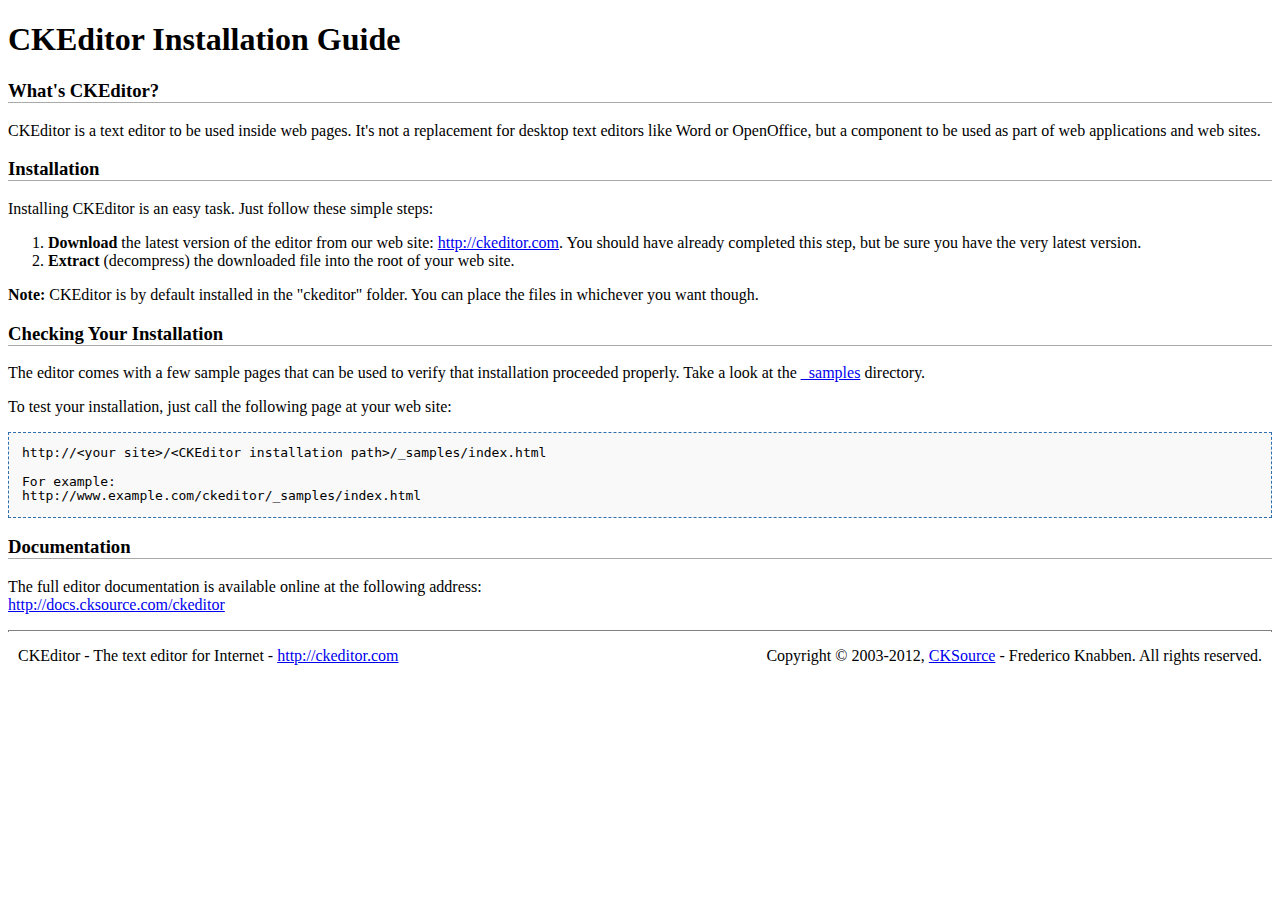
<file: PersonalWeb/Scripts/ckeditor/INSTALL.html>
<!DOCTYPE html PUBLIC "-//W3C//DTD XHTML 1.0 Transitional//EN" "http://www.w3.org/TR/xhtml1/DTD/xhtml1-transitional.dtd">
<!--
Copyright (c) 2003-2012, CKSource - Frederico Knabben. All rights reserved.
For licensing, see LICENSE.html or http://ckeditor.com/license
-->
<html xmlns="http://www.w3.org/1999/xhtml">
<head>
	<title>Installation Guide - CKEditor</title>
	<meta http-equiv="content-type" content="text/html; charset=utf-8" />
	<style type="text/css">
		h3
		{
			border-bottom: 1px solid #AAAAAA;
		}
		pre
		{
			background-color: #F9F9F9;
			border: 1px dashed #2F6FAB;
			padding: 1em;
			line-height: 1.1em;
		}
		#footer hr
		{
			margin: 10px 0 15px 0;
			height: 1px;
			border: solid 1px gray;
			border-bottom: none;
		}
		#footer p
		{
			margin: 0 10px 10px 10px;
			float: left;
		}
		#footer #copy
		{
			float: right;
		}
	</style>
</head>
<body>
	<h1>
		CKEditor Installation Guide</h1>
	<h3>
		What&#39;s CKEditor?</h3>
	<p>
		CKEditor is a text editor to be used inside web pages. It&#39;s not a replacement
		for desktop text editors like Word or OpenOffice, but a component to be used as
		part of web applications and web sites.</p>
	<h3>
		Installation</h3>
	<p>
		Installing CKEditor is an easy task. Just follow these simple steps:</p>
	<ol>
		<li><strong>Download</strong> the latest version of the editor from our web site: <a
			href="http://ckeditor.com">http://ckeditor.com</a>. You should have already completed
			this step, but be sure you have the very latest version.</li>
		<li><strong>Extract</strong> (decompress) the downloaded file into the root of your
			web site.</li>
	</ol>
	<p>
		<strong>Note:</strong> CKEditor is by default installed in the &quot;ckeditor&quot;
		folder. You can place the files in whichever you want though.</p>
	<h3>
		Checking Your Installation
	</h3>
	<p>
		The editor comes with a few sample pages that can be used to verify that installation
		proceeded properly. Take a look at the <a href="_samples">_samples</a> directory.</p>
	<p>
		To test your installation, just call the following page at your web site:</p>
	<pre>
http://&lt;your site&gt;/&lt;CKEditor installation path&gt;/_samples/index.html

For example:
http://www.example.com/ckeditor/_samples/index.html</pre>
	<h3>
		Documentation</h3>
	<p>
		The full editor documentation is available online at the following address:<br />
		<a href="http://docs.cksource.com/ckeditor">http://docs.cksource.com/ckeditor</a></p>
	<div id="footer">
		<hr />
		<p>
			CKEditor - The text editor for Internet - <a href="http://ckeditor.com/">http://ckeditor.com</a>
		</p>
		<p id="copy">
			Copyright &copy; 2003-2012, <a href="http://cksource.com/">CKSource</a> - Frederico
			Knabben. All rights reserved.
		</p>
	</div>
</body>
</html>
</file>
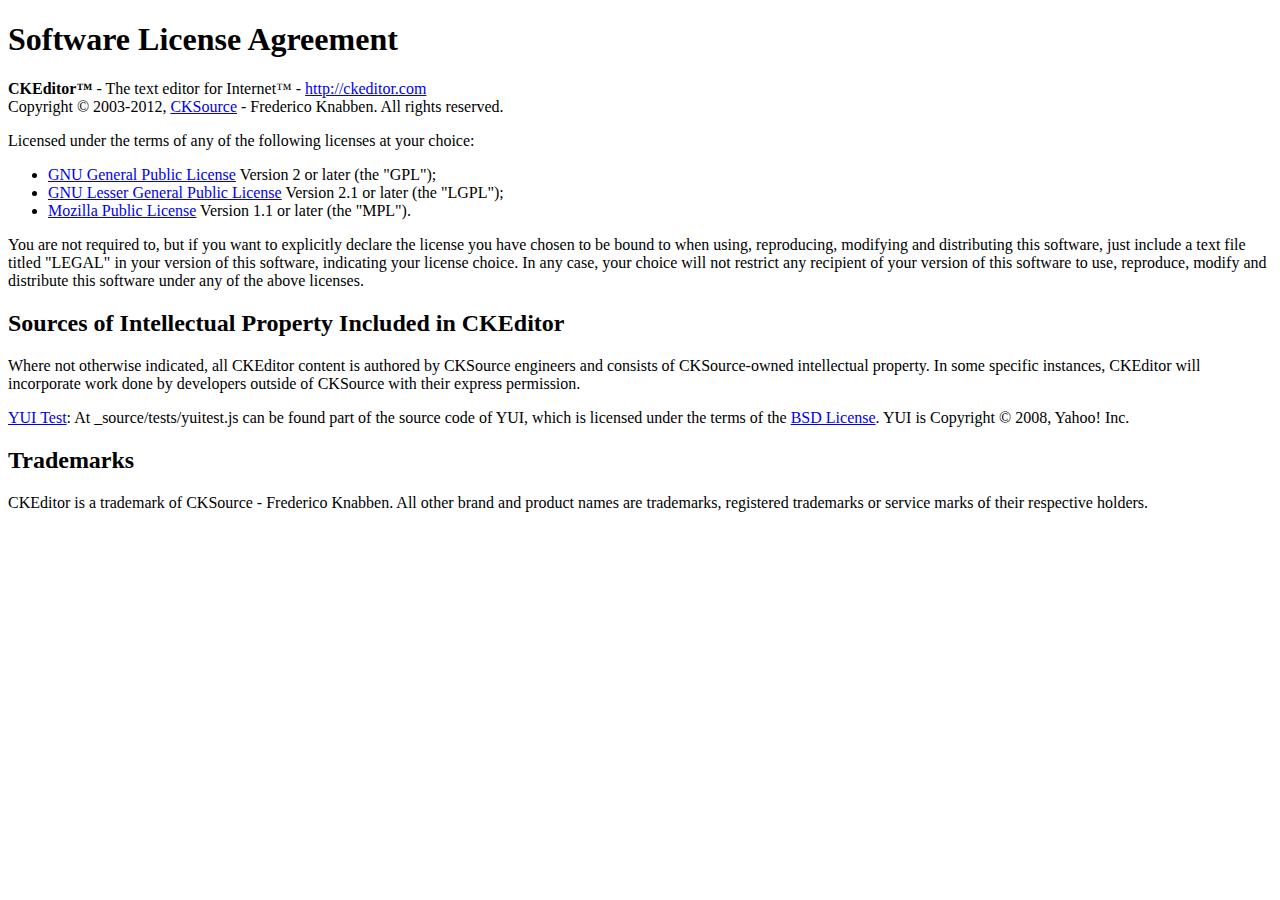
<file: PersonalWeb/Scripts/ckeditor/LICENSE.html>
<!DOCTYPE html PUBLIC "-//W3C//DTD XHTML 1.0 Transitional//EN"
	"http://www.w3.org/TR/xhtml1/DTD/xhtml1-transitional.dtd">
<!--
== BEGIN TEXT ONLY VERSION ==

Software License Agreement
==========================

CKEditor - The text editor for Internet - http://ckeditor.com
Copyright (c) 2003-2012, CKSource - Frederico Knabben. All rights reserved.

Licensed under the terms of any of the following licenses at your
choice:

 - GNU General Public License Version 2 or later (the "GPL")
   http://www.gnu.org/licenses/gpl.html
   (See Appendix A)

 - GNU Lesser General Public License Version 2.1 or later (the "LGPL")
   http://www.gnu.org/licenses/lgpl.html
   (See Appendix B)

 - Mozilla Public License Version 1.1 or later (the "MPL")
   http://www.mozilla.org/MPL/MPL-1.1.html
   (See Appendix C)

You are not required to, but if you want to explicitly declare the
license you have chosen to be bound to when using, reproducing,
modifying and distributing this software, just include a text file
titled "legal.txt" in your version of this software, indicating your
license choice.

Sources of Intellectual Property Included in CKEditor
=====================================================

Where not otherwise indicated, all CKEditor content is authored by
CKSource engineers and consists of CKSource-owned intellectual
property. In some specific instances, CKEditor will incorporate work
done by developers outside of CKSource with their express permission.

Trademarks
==========

CKEditor is a trademark of CKSource - Frederico Knabben. All other brand
and product names are trademarks, registered trademarks or service
marks of their respective holders.

Appendix A: The GPL License
===========================

		    GNU GENERAL PUBLIC LICENSE
		       Version 2, June 1991

 Copyright (C) 1989, 1991 Free Software Foundation, Inc.,
 51 Franklin Street, Fifth Floor, Boston, MA 02110-1301 USA
 Everyone is permitted to copy and distribute verbatim copies
 of this license document, but changing it is not allowed.

			    Preamble

  The licenses for most software are designed to take away your
freedom to share and change it.  By contrast, the GNU General Public
License is intended to guarantee your freedom to share and change free
software-to make sure the software is free for all its users.  This
General Public License applies to most of the Free Software
Foundation's software and to any other program whose authors commit to
using it.  (Some other Free Software Foundation software is covered by
the GNU Lesser General Public License instead.)  You can apply it to
your programs, too.

  When we speak of free software, we are referring to freedom, not
price.  Our General Public Licenses are designed to make sure that you
have the freedom to distribute copies of free software (and charge for
this service if you wish), that you receive source code or can get it
if you want it, that you can change the software or use pieces of it
in new free programs; and that you know you can do these things.

  To protect your rights, we need to make restrictions that forbid
anyone to deny you these rights or to ask you to surrender the rights.
These restrictions translate to certain responsibilities for you if you
distribute copies of the software, or if you modify it.

  For example, if you distribute copies of such a program, whether
gratis or for a fee, you must give the recipients all the rights that
you have.  You must make sure that they, too, receive or can get the
source code.  And you must show them these terms so they know their
rights.

  We protect your rights with two steps: (1) copyright the software, and
(2) offer you this license which gives you legal permission to copy,
distribute and/or modify the software.

  Also, for each author's protection and ours, we want to make certain
that everyone understands that there is no warranty for this free
software.  If the software is modified by someone else and passed on, we
want its recipients to know that what they have is not the original, so
that any problems introduced by others will not reflect on the original
authors' reputations.

  Finally, any free program is threatened constantly by software
patents.  We wish to avoid the danger that redistributors of a free
program will individually obtain patent licenses, in effect making the
program proprietary.  To prevent this, we have made it clear that any
patent must be licensed for everyone's free use or not licensed at all.

  The precise terms and conditions for copying, distribution and
modification follow.

		    GNU GENERAL PUBLIC LICENSE
   TERMS AND CONDITIONS FOR COPYING, DISTRIBUTION AND MODIFICATION

  0. This License applies to any program or other work which contains
a notice placed by the copyright holder saying it may be distributed
under the terms of this General Public License.  The "Program", below,
refers to any such program or work, and a "work based on the Program"
means either the Program or any derivative work under copyright law:
that is to say, a work containing the Program or a portion of it,
either verbatim or with modifications and/or translated into another
language.  (Hereinafter, translation is included without limitation in
the term "modification".)  Each licensee is addressed as "you".

Activities other than copying, distribution and modification are not
covered by this License; they are outside its scope.  The act of
running the Program is not restricted, and the output from the Program
is covered only if its contents constitute a work based on the
Program (independent of having been made by running the Program).
Whether that is true depends on what the Program does.

  1. You may copy and distribute verbatim copies of the Program's
source code as you receive it, in any medium, provided that you
conspicuously and appropriately publish on each copy an appropriate
copyright notice and disclaimer of warranty; keep intact all the
notices that refer to this License and to the absence of any warranty;
and give any other recipients of the Program a copy of this License
along with the Program.

You may charge a fee for the physical act of transferring a copy, and
you may at your option offer warranty protection in exchange for a fee.

  2. You may modify your copy or copies of the Program or any portion
of it, thus forming a work based on the Program, and copy and
distribute such modifications or work under the terms of Section 1
above, provided that you also meet all of these conditions:

    a) You must cause the modified files to carry prominent notices
    stating that you changed the files and the date of any change.

    b) You must cause any work that you distribute or publish, that in
    whole or in part contains or is derived from the Program or any
    part thereof, to be licensed as a whole at no charge to all third
    parties under the terms of this License.

    c) If the modified program normally reads commands interactively
    when run, you must cause it, when started running for such
    interactive use in the most ordinary way, to print or display an
    announcement including an appropriate copyright notice and a
    notice that there is no warranty (or else, saying that you provide
    a warranty) and that users may redistribute the program under
    these conditions, and telling the user how to view a copy of this
    License.  (Exception: if the Program itself is interactive but
    does not normally print such an announcement, your work based on
    the Program is not required to print an announcement.)

These requirements apply to the modified work as a whole.  If
identifiable sections of that work are not derived from the Program,
and can be reasonably considered independent and separate works in
themselves, then this License, and its terms, do not apply to those
sections when you distribute them as separate works.  But when you
distribute the same sections as part of a whole which is a work based
on the Program, the distribution of the whole must be on the terms of
this License, whose permissions for other licensees extend to the
entire whole, and thus to each and every part regardless of who wrote it.

Thus, it is not the intent of this section to claim rights or contest
your rights to work written entirely by you; rather, the intent is to
exercise the right to control the distribution of derivative or
collective works based on the Program.

In addition, mere aggregation of another work not based on the Program
with the Program (or with a work based on the Program) on a volume of
a storage or distribution medium does not bring the other work under
the scope of this License.

  3. You may copy and distribute the Program (or a work based on it,
under Section 2) in object code or executable form under the terms of
Sections 1 and 2 above provided that you also do one of the following:

    a) Accompany it with the complete corresponding machine-readable
    source code, which must be distributed under the terms of Sections
    1 and 2 above on a medium customarily used for software interchange; or,

    b) Accompany it with a written offer, valid for at least three
    years, to give any third party, for a charge no more than your
    cost of physically performing source distribution, a complete
    machine-readable copy of the corresponding source code, to be
    distributed under the terms of Sections 1 and 2 above on a medium
    customarily used for software interchange; or,

    c) Accompany it with the information you received as to the offer
    to distribute corresponding source code.  (This alternative is
    allowed only for noncommercial distribution and only if you
    received the program in object code or executable form with such
    an offer, in accord with Subsection b above.)

The source code for a work means the preferred form of the work for
making modifications to it.  For an executable work, complete source
code means all the source code for all modules it contains, plus any
associated interface definition files, plus the scripts used to
control compilation and installation of the executable.  However, as a
special exception, the source code distributed need not include
anything that is normally distributed (in either source or binary
form) with the major components (compiler, kernel, and so on) of the
operating system on which the executable runs, unless that component
itself accompanies the executable.

If distribution of executable or object code is made by offering
access to copy from a designated place, then offering equivalent
access to copy the source code from the same place counts as
distribution of the source code, even though third parties are not
compelled to copy the source along with the object code.

  4. You may not copy, modify, sublicense, or distribute the Program
except as expressly provided under this License.  Any attempt
otherwise to copy, modify, sublicense or distribute the Program is
void, and will automatically terminate your rights under this License.
However, parties who have received copies, or rights, from you under
this License will not have their licenses terminated so long as such
parties remain in full compliance.

  5. You are not required to accept this License, since you have not
signed it.  However, nothing else grants you permission to modify or
distribute the Program or its derivative works.  These actions are
prohibited by law if you do not accept this License.  Therefore, by
modifying or distributing the Program (or any work based on the
Program), you indicate your acceptance of this License to do so, and
all its terms and conditions for copying, distributing or modifying
the Program or works based on it.

  6. Each time you redistribute the Program (or any work based on the
Program), the recipient automatically receives a license from the
original licensor to copy, distribute or modify the Program subject to
these terms and conditions.  You may not impose any further
restrictions on the recipients' exercise of the rights granted herein.
You are not responsible for enforcing compliance by third parties to
this License.

  7. If, as a consequence of a court judgment or allegation of patent
infringement or for any other reason (not limited to patent issues),
conditions are imposed on you (whether by court order, agreement or
otherwise) that contradict the conditions of this License, they do not
excuse you from the conditions of this License.  If you cannot
distribute so as to satisfy simultaneously your obligations under this
License and any other pertinent obligations, then as a consequence you
may not distribute the Program at all.  For example, if a patent
license would not permit royalty-free redistribution of the Program by
all those who receive copies directly or indirectly through you, then
the only way you could satisfy both it and this License would be to
refrain entirely from distribution of the Program.

If any portion of this section is held invalid or unenforceable under
any particular circumstance, the balance of the section is intended to
apply and the section as a whole is intended to apply in other
circumstances.

It is not the purpose of this section to induce you to infringe any
patents or other property right claims or to contest validity of any
such claims; this section has the sole purpose of protecting the
integrity of the free software distribution system, which is
implemented by public license practices.  Many people have made
generous contributions to the wide range of software distributed
through that system in reliance on consistent application of that
system; it is up to the author/donor to decide if he or she is willing
to distribute software through any other system and a licensee cannot
impose that choice.

This section is intended to make thoroughly clear what is believed to
be a consequence of the rest of this License.

  8. If the distribution and/or use of the Program is restricted in
certain countries either by patents or by copyrighted interfaces, the
original copyright holder who places the Program under this License
may add an explicit geographical distribution limitation excluding
those countries, so that distribution is permitted only in or among
countries not thus excluded.  In such case, this License incorporates
the limitation as if written in the body of this License.

  9. The Free Software Foundation may publish revised and/or new versions
of the General Public License from time to time.  Such new versions will
be similar in spirit to the present version, but may differ in detail to
address new problems or concerns.

Each version is given a distinguishing version number.  If the Program
specifies a version number of this License which applies to it and "any
later version", you have the option of following the terms and conditions
either of that version or of any later version published by the Free
Software Foundation.  If the Program does not specify a version number of
this License, you may choose any version ever published by the Free Software
Foundation.

  10. If you wish to incorporate parts of the Program into other free
programs whose distribution conditions are different, write to the author
to ask for permission.  For software which is copyrighted by the Free
Software Foundation, write to the Free Software Foundation; we sometimes
make exceptions for this.  Our decision will be guided by the two goals
of preserving the free status of all derivatives of our free software and
of promoting the sharing and reuse of software generally.

			    NO WARRANTY

  11. BECAUSE THE PROGRAM IS LICENSED FREE OF CHARGE, THERE IS NO WARRANTY
FOR THE PROGRAM, TO THE EXTENT PERMITTED BY APPLICABLE LAW.  EXCEPT WHEN
OTHERWISE STATED IN WRITING THE COPYRIGHT HOLDERS AND/OR OTHER PARTIES
PROVIDE THE PROGRAM "AS IS" WITHOUT WARRANTY OF ANY KIND, EITHER EXPRESSED
OR IMPLIED, INCLUDING, BUT NOT LIMITED TO, THE IMPLIED WARRANTIES OF
MERCHANTABILITY AND FITNESS FOR A PARTICULAR PURPOSE.  THE ENTIRE RISK AS
TO THE QUALITY AND PERFORMANCE OF THE PROGRAM IS WITH YOU.  SHOULD THE
PROGRAM PROVE DEFECTIVE, YOU ASSUME THE COST OF ALL NECESSARY SERVICING,
REPAIR OR CORRECTION.

  12. IN NO EVENT UNLESS REQUIRED BY APPLICABLE LAW OR AGREED TO IN WRITING
WILL ANY COPYRIGHT HOLDER, OR ANY OTHER PARTY WHO MAY MODIFY AND/OR
REDISTRIBUTE THE PROGRAM AS PERMITTED ABOVE, BE LIABLE TO YOU FOR DAMAGES,
INCLUDING ANY GENERAL, SPECIAL, INCIDENTAL OR CONSEQUENTIAL DAMAGES ARISING
OUT OF THE USE OR INABILITY TO USE THE PROGRAM (INCLUDING BUT NOT LIMITED
TO LOSS OF DATA OR DATA BEING RENDERED INACCURATE OR LOSSES SUSTAINED BY
YOU OR THIRD PARTIES OR A FAILURE OF THE PROGRAM TO OPERATE WITH ANY OTHER
PROGRAMS), EVEN IF SUCH HOLDER OR OTHER PARTY HAS BEEN ADVISED OF THE
POSSIBILITY OF SUCH DAMAGES.

		     END OF TERMS AND CONDITIONS


Appendix B: The LGPL License
============================

		  GNU LESSER GENERAL PUBLIC LICENSE
		       Version 2.1, February 1999

 Copyright (C) 1991, 1999 Free Software Foundation, Inc.
     59 Temple Place, Suite 330, Boston, MA  02111-1307  USA
 Everyone is permitted to copy and distribute verbatim copies
 of this license document, but changing it is not allowed.

[This is the first released version of the Lesser GPL.  It also counts
 as the successor of the GNU Library Public License, version 2, hence
 the version number 2.1.]

			    Preamble

  The licenses for most software are designed to take away your
freedom to share and change it.  By contrast, the GNU General Public
Licenses are intended to guarantee your freedom to share and change
free software-to make sure the software is free for all its users.

  This license, the Lesser General Public License, applies to some
specially designated software packages-typically libraries-of the
Free Software Foundation and other authors who decide to use it.  You
can use it too, but we suggest you first think carefully about whether
this license or the ordinary General Public License is the better
strategy to use in any particular case, based on the explanations below.

  When we speak of free software, we are referring to freedom of use,
not price.  Our General Public Licenses are designed to make sure that
you have the freedom to distribute copies of free software (and charge
for this service if you wish); that you receive source code or can get
it if you want it; that you can change the software and use pieces of
it in new free programs; and that you are informed that you can do
these things.

  To protect your rights, we need to make restrictions that forbid
distributors to deny you these rights or to ask you to surrender these
rights.  These restrictions translate to certain responsibilities for
you if you distribute copies of the library or if you modify it.

  For example, if you distribute copies of the library, whether gratis
or for a fee, you must give the recipients all the rights that we gave
you.  You must make sure that they, too, receive or can get the source
code.  If you link other code with the library, you must provide
complete object files to the recipients, so that they can relink them
with the library after making changes to the library and recompiling
it.  And you must show them these terms so they know their rights.

  We protect your rights with a two-step method: (1) we copyright the
library, and (2) we offer you this license, which gives you legal
permission to copy, distribute and/or modify the library.

  To protect each distributor, we want to make it very clear that
there is no warranty for the free library.  Also, if the library is
modified by someone else and passed on, the recipients should know
that what they have is not the original version, so that the original
author's reputation will not be affected by problems that might be
introduced by others.

  Finally, software patents pose a constant threat to the existence of
any free program.  We wish to make sure that a company cannot
effectively restrict the users of a free program by obtaining a
restrictive license from a patent holder.  Therefore, we insist that
any patent license obtained for a version of the library must be
consistent with the full freedom of use specified in this license.

  Most GNU software, including some libraries, is covered by the
ordinary GNU General Public License.  This license, the GNU Lesser
General Public License, applies to certain designated libraries, and
is quite different from the ordinary General Public License.  We use
this license for certain libraries in order to permit linking those
libraries into non-free programs.

  When a program is linked with a library, whether statically or using
a shared library, the combination of the two is legally speaking a
combined work, a derivative of the original library.  The ordinary
General Public License therefore permits such linking only if the
entire combination fits its criteria of freedom.  The Lesser General
Public License permits more lax criteria for linking other code with
the library.

  We call this license the "Lesser" General Public License because it
does Less to protect the user's freedom than the ordinary General
Public License.  It also provides other free software developers Less
of an advantage over competing non-free programs.  These disadvantages
are the reason we use the ordinary General Public License for many
libraries.  However, the Lesser license provides advantages in certain
special circumstances.

  For example, on rare occasions, there may be a special need to
encourage the widest possible use of a certain library, so that it becomes
a de-facto standard.  To achieve this, non-free programs must be
allowed to use the library.  A more frequent case is that a free
library does the same job as widely used non-free libraries.  In this
case, there is little to gain by limiting the free library to free
software only, so we use the Lesser General Public License.

  In other cases, permission to use a particular library in non-free
programs enables a greater number of people to use a large body of
free software.  For example, permission to use the GNU C Library in
non-free programs enables many more people to use the whole GNU
operating system, as well as its variant, the GNU/Linux operating
system.

  Although the Lesser General Public License is Less protective of the
users' freedom, it does ensure that the user of a program that is
linked with the Library has the freedom and the wherewithal to run
that program using a modified version of the Library.

  The precise terms and conditions for copying, distribution and
modification follow.  Pay close attention to the difference between a
"work based on the library" and a "work that uses the library".  The
former contains code derived from the library, whereas the latter must
be combined with the library in order to run.

		  GNU LESSER GENERAL PUBLIC LICENSE
   TERMS AND CONDITIONS FOR COPYING, DISTRIBUTION AND MODIFICATION

  0. This License Agreement applies to any software library or other
program which contains a notice placed by the copyright holder or
other authorized party saying it may be distributed under the terms of
this Lesser General Public License (also called "this License").
Each licensee is addressed as "you".

  A "library" means a collection of software functions and/or data
prepared so as to be conveniently linked with application programs
(which use some of those functions and data) to form executables.

  The "Library", below, refers to any such software library or work
which has been distributed under these terms.  A "work based on the
Library" means either the Library or any derivative work under
copyright law: that is to say, a work containing the Library or a
portion of it, either verbatim or with modifications and/or translated
straightforwardly into another language.  (Hereinafter, translation is
included without limitation in the term "modification".)

  "Source code" for a work means the preferred form of the work for
making modifications to it.  For a library, complete source code means
all the source code for all modules it contains, plus any associated
interface definition files, plus the scripts used to control compilation
and installation of the library.

  Activities other than copying, distribution and modification are not
covered by this License; they are outside its scope.  The act of
running a program using the Library is not restricted, and output from
such a program is covered only if its contents constitute a work based
on the Library (independent of the use of the Library in a tool for
writing it).  Whether that is true depends on what the Library does
and what the program that uses the Library does.

  1. You may copy and distribute verbatim copies of the Library's
complete source code as you receive it, in any medium, provided that
you conspicuously and appropriately publish on each copy an
appropriate copyright notice and disclaimer of warranty; keep intact
all the notices that refer to this License and to the absence of any
warranty; and distribute a copy of this License along with the
Library.

  You may charge a fee for the physical act of transferring a copy,
and you may at your option offer warranty protection in exchange for a
fee.

  2. You may modify your copy or copies of the Library or any portion
of it, thus forming a work based on the Library, and copy and
distribute such modifications or work under the terms of Section 1
above, provided that you also meet all of these conditions:

    a) The modified work must itself be a software library.

    b) You must cause the files modified to carry prominent notices
    stating that you changed the files and the date of any change.

    c) You must cause the whole of the work to be licensed at no
    charge to all third parties under the terms of this License.

    d) If a facility in the modified Library refers to a function or a
    table of data to be supplied by an application program that uses
    the facility, other than as an argument passed when the facility
    is invoked, then you must make a good faith effort to ensure that,
    in the event an application does not supply such function or
    table, the facility still operates, and performs whatever part of
    its purpose remains meaningful.

    (For example, a function in a library to compute square roots has
    a purpose that is entirely well-defined independent of the
    application.  Therefore, Subsection 2d requires that any
    application-supplied function or table used by this function must
    be optional: if the application does not supply it, the square
    root function must still compute square roots.)

These requirements apply to the modified work as a whole.  If
identifiable sections of that work are not derived from the Library,
and can be reasonably considered independent and separate works in
themselves, then this License, and its terms, do not apply to those
sections when you distribute them as separate works.  But when you
distribute the same sections as part of a whole which is a work based
on the Library, the distribution of the whole must be on the terms of
this License, whose permissions for other licensees extend to the
entire whole, and thus to each and every part regardless of who wrote
it.

Thus, it is not the intent of this section to claim rights or contest
your rights to work written entirely by you; rather, the intent is to
exercise the right to control the distribution of derivative or
collective works based on the Library.

In addition, mere aggregation of another work not based on the Library
with the Library (or with a work based on the Library) on a volume of
a storage or distribution medium does not bring the other work under
the scope of this License.

  3. You may opt to apply the terms of the ordinary GNU General Public
License instead of this License to a given copy of the Library.  To do
this, you must alter all the notices that refer to this License, so
that they refer to the ordinary GNU General Public License, version 2,
instead of to this License.  (If a newer version than version 2 of the
ordinary GNU General Public License has appeared, then you can specify
that version instead if you wish.)  Do not make any other change in
these notices.

  Once this change is made in a given copy, it is irreversible for
that copy, so the ordinary GNU General Public License applies to all
subsequent copies and derivative works made from that copy.

  This option is useful when you wish to copy part of the code of
the Library into a program that is not a library.

  4. You may copy and distribute the Library (or a portion or
derivative of it, under Section 2) in object code or executable form
under the terms of Sections 1 and 2 above provided that you accompany
it with the complete corresponding machine-readable source code, which
must be distributed under the terms of Sections 1 and 2 above on a
medium customarily used for software interchange.

  If distribution of object code is made by offering access to copy
from a designated place, then offering equivalent access to copy the
source code from the same place satisfies the requirement to
distribute the source code, even though third parties are not
compelled to copy the source along with the object code.

  5. A program that contains no derivative of any portion of the
Library, but is designed to work with the Library by being compiled or
linked with it, is called a "work that uses the Library".  Such a
work, in isolation, is not a derivative work of the Library, and
therefore falls outside the scope of this License.

  However, linking a "work that uses the Library" with the Library
creates an executable that is a derivative of the Library (because it
contains portions of the Library), rather than a "work that uses the
library".  The executable is therefore covered by this License.
Section 6 states terms for distribution of such executables.

  When a "work that uses the Library" uses material from a header file
that is part of the Library, the object code for the work may be a
derivative work of the Library even though the source code is not.
Whether this is true is especially significant if the work can be
linked without the Library, or if the work is itself a library.  The
threshold for this to be true is not precisely defined by law.

  If such an object file uses only numerical parameters, data
structure layouts and accessors, and small macros and small inline
functions (ten lines or less in length), then the use of the object
file is unrestricted, regardless of whether it is legally a derivative
work.  (Executables containing this object code plus portions of the
Library will still fall under Section 6.)

  Otherwise, if the work is a derivative of the Library, you may
distribute the object code for the work under the terms of Section 6.
Any executables containing that work also fall under Section 6,
whether or not they are linked directly with the Library itself.

  6. As an exception to the Sections above, you may also combine or
link a "work that uses the Library" with the Library to produce a
work containing portions of the Library, and distribute that work
under terms of your choice, provided that the terms permit
modification of the work for the customer's own use and reverse
engineering for debugging such modifications.

  You must give prominent notice with each copy of the work that the
Library is used in it and that the Library and its use are covered by
this License.  You must supply a copy of this License.  If the work
during execution displays copyright notices, you must include the
copyright notice for the Library among them, as well as a reference
directing the user to the copy of this License.  Also, you must do one
of these things:

    a) Accompany the work with the complete corresponding
    machine-readable source code for the Library including whatever
    changes were used in the work (which must be distributed under
    Sections 1 and 2 above); and, if the work is an executable linked
    with the Library, with the complete machine-readable "work that
    uses the Library", as object code and/or source code, so that the
    user can modify the Library and then relink to produce a modified
    executable containing the modified Library.  (It is understood
    that the user who changes the contents of definitions files in the
    Library will not necessarily be able to recompile the application
    to use the modified definitions.)

    b) Use a suitable shared library mechanism for linking with the
    Library.  A suitable mechanism is one that (1) uses at run time a
    copy of the library already present on the user's computer system,
    rather than copying library functions into the executable, and (2)
    will operate properly with a modified version of the library, if
    the user installs one, as long as the modified version is
    interface-compatible with the version that the work was made with.

    c) Accompany the work with a written offer, valid for at
    least three years, to give the same user the materials
    specified in Subsection 6a, above, for a charge no more
    than the cost of performing this distribution.

    d) If distribution of the work is made by offering access to copy
    from a designated place, offer equivalent access to copy the above
    specified materials from the same place.

    e) Verify that the user has already received a copy of these
    materials or that you have already sent this user a copy.

  For an executable, the required form of the "work that uses the
Library" must include any data and utility programs needed for
reproducing the executable from it.  However, as a special exception,
the materials to be distributed need not include anything that is
normally distributed (in either source or binary form) with the major
components (compiler, kernel, and so on) of the operating system on
which the executable runs, unless that component itself accompanies
the executable.

  It may happen that this requirement contradicts the license
restrictions of other proprietary libraries that do not normally
accompany the operating system.  Such a contradiction means you cannot
use both them and the Library together in an executable that you
distribute.

  7. You may place library facilities that are a work based on the
Library side-by-side in a single library together with other library
facilities not covered by this License, and distribute such a combined
library, provided that the separate distribution of the work based on
the Library and of the other library facilities is otherwise
permitted, and provided that you do these two things:

    a) Accompany the combined library with a copy of the same work
    based on the Library, uncombined with any other library
    facilities.  This must be distributed under the terms of the
    Sections above.

    b) Give prominent notice with the combined library of the fact
    that part of it is a work based on the Library, and explaining
    where to find the accompanying uncombined form of the same work.

  8. You may not copy, modify, sublicense, link with, or distribute
the Library except as expressly provided under this License.  Any
attempt otherwise to copy, modify, sublicense, link with, or
distribute the Library is void, and will automatically terminate your
rights under this License.  However, parties who have received copies,
or rights, from you under this License will not have their licenses
terminated so long as such parties remain in full compliance.

  9. You are not required to accept this License, since you have not
signed it.  However, nothing else grants you permission to modify or
distribute the Library or its derivative works.  These actions are
prohibited by law if you do not accept this License.  Therefore, by
modifying or distributing the Library (or any work based on the
Library), you indicate your acceptance of this License to do so, and
all its terms and conditions for copying, distributing or modifying
the Library or works based on it.

  10. Each time you redistribute the Library (or any work based on the
Library), the recipient automatically receives a license from the
original licensor to copy, distribute, link with or modify the Library
subject to these terms and conditions.  You may not impose any further
restrictions on the recipients' exercise of the rights granted herein.
You are not responsible for enforcing compliance by third parties with
this License.

  11. If, as a consequence of a court judgment or allegation of patent
infringement or for any other reason (not limited to patent issues),
conditions are imposed on you (whether by court order, agreement or
otherwise) that contradict the conditions of this License, they do not
excuse you from the conditions of this License.  If you cannot
distribute so as to satisfy simultaneously your obligations under this
License and any other pertinent obligations, then as a consequence you
may not distribute the Library at all.  For example, if a patent
license would not permit royalty-free redistribution of the Library by
all those who receive copies directly or indirectly through you, then
the only way you could satisfy both it and this License would be to
refrain entirely from distribution of the Library.

If any portion of this section is held invalid or unenforceable under any
particular circumstance, the balance of the section is intended to apply,
and the section as a whole is intended to apply in other circumstances.

It is not the purpose of this section to induce you to infringe any
patents or other property right claims or to contest validity of any
such claims; this section has the sole purpose of protecting the
integrity of the free software distribution system which is
implemented by public license practices.  Many people have made
generous contributions to the wide range of software distributed
through that system in reliance on consistent application of that
system; it is up to the author/donor to decide if he or she is willing
to distribute software through any other system and a licensee cannot
impose that choice.

This section is intended to make thoroughly clear what is believed to
be a consequence of the rest of this License.

  12. If the distribution and/or use of the Library is restricted in
certain countries either by patents or by copyrighted interfaces, the
original copyright holder who places the Library under this License may add
an explicit geographical distribution limitation excluding those countries,
so that distribution is permitted only in or among countries not thus
excluded.  In such case, this License incorporates the limitation as if
written in the body of this License.

  13. The Free Software Foundation may publish revised and/or new
versions of the Lesser General Public License from time to time.
Such new versions will be similar in spirit to the present version,
but may differ in detail to address new problems or concerns.

Each version is given a distinguishing version number.  If the Library
specifies a version number of this License which applies to it and
"any later version", you have the option of following the terms and
conditions either of that version or of any later version published by
the Free Software Foundation.  If the Library does not specify a
license version number, you may choose any version ever published by
the Free Software Foundation.

  14. If you wish to incorporate parts of the Library into other free
programs whose distribution conditions are incompatible with these,
write to the author to ask for permission.  For software which is
copyrighted by the Free Software Foundation, write to the Free
Software Foundation; we sometimes make exceptions for this.  Our
decision will be guided by the two goals of preserving the free status
of all derivatives of our free software and of promoting the sharing
and reuse of software generally.

			    NO WARRANTY

  15. BECAUSE THE LIBRARY IS LICENSED FREE OF CHARGE, THERE IS NO
WARRANTY FOR THE LIBRARY, TO THE EXTENT PERMITTED BY APPLICABLE LAW.
EXCEPT WHEN OTHERWISE STATED IN WRITING THE COPYRIGHT HOLDERS AND/OR
OTHER PARTIES PROVIDE THE LIBRARY "AS IS" WITHOUT WARRANTY OF ANY
KIND, EITHER EXPRESSED OR IMPLIED, INCLUDING, BUT NOT LIMITED TO, THE
IMPLIED WARRANTIES OF MERCHANTABILITY AND FITNESS FOR A PARTICULAR
PURPOSE.  THE ENTIRE RISK AS TO THE QUALITY AND PERFORMANCE OF THE
LIBRARY IS WITH YOU.  SHOULD THE LIBRARY PROVE DEFECTIVE, YOU ASSUME
THE COST OF ALL NECESSARY SERVICING, REPAIR OR CORRECTION.

  16. IN NO EVENT UNLESS REQUIRED BY APPLICABLE LAW OR AGREED TO IN
WRITING WILL ANY COPYRIGHT HOLDER, OR ANY OTHER PARTY WHO MAY MODIFY
AND/OR REDISTRIBUTE THE LIBRARY AS PERMITTED ABOVE, BE LIABLE TO YOU
FOR DAMAGES, INCLUDING ANY GENERAL, SPECIAL, INCIDENTAL OR
CONSEQUENTIAL DAMAGES ARISING OUT OF THE USE OR INABILITY TO USE THE
LIBRARY (INCLUDING BUT NOT LIMITED TO LOSS OF DATA OR DATA BEING
RENDERED INACCURATE OR LOSSES SUSTAINED BY YOU OR THIRD PARTIES OR A
FAILURE OF THE LIBRARY TO OPERATE WITH ANY OTHER SOFTWARE), EVEN IF
SUCH HOLDER OR OTHER PARTY HAS BEEN ADVISED OF THE POSSIBILITY OF SUCH
DAMAGES.

		     END OF TERMS AND CONDITIONS


Appendix C: The MPL License
===========================

                          MOZILLA PUBLIC LICENSE
                                Version 1.1

                              ===============

1. Definitions.

     1.0.1. "Commercial Use" means distribution or otherwise making the
     Covered Code available to a third party.

     1.1. "Contributor" means each entity that creates or contributes to
     the creation of Modifications.

     1.2. "Contributor Version" means the combination of the Original
     Code, prior Modifications used by a Contributor, and the Modifications
     made by that particular Contributor.

     1.3. "Covered Code" means the Original Code or Modifications or the
     combination of the Original Code and Modifications, in each case
     including portions thereof.

     1.4. "Electronic Distribution Mechanism" means a mechanism generally
     accepted in the software development community for the electronic
     transfer of data.

     1.5. "Executable" means Covered Code in any form other than Source
     Code.

     1.6. "Initial Developer" means the individual or entity identified
     as the Initial Developer in the Source Code notice required by Exhibit
     A.

     1.7. "Larger Work" means a work which combines Covered Code or
     portions thereof with code not governed by the terms of this License.

     1.8. "License" means this document.

     1.8.1. "Licensable" means having the right to grant, to the maximum
     extent possible, whether at the time of the initial grant or
     subsequently acquired, any and all of the rights conveyed herein.

     1.9. "Modifications" means any addition to or deletion from the
     substance or structure of either the Original Code or any previous
     Modifications. When Covered Code is released as a series of files, a
     Modification is:
          A. Any addition to or deletion from the contents of a file
          containing Original Code or previous Modifications.

          B. Any new file that contains any part of the Original Code or
          previous Modifications.

     1.10. "Original Code" means Source Code of computer software code
     which is described in the Source Code notice required by Exhibit A as
     Original Code, and which, at the time of its release under this
     License is not already Covered Code governed by this License.

     1.10.1. "Patent Claims" means any patent claim(s), now owned or
     hereafter acquired, including without limitation,  method, process,
     and apparatus claims, in any patent Licensable by grantor.

     1.11. "Source Code" means the preferred form of the Covered Code for
     making modifications to it, including all modules it contains, plus
     any associated interface definition files, scripts used to control
     compilation and installation of an Executable, or source code
     differential comparisons against either the Original Code or another
     well known, available Covered Code of the Contributor's choice. The
     Source Code can be in a compressed or archival form, provided the
     appropriate decompression or de-archiving software is widely available
     for no charge.

     1.12. "You" (or "Your")  means an individual or a legal entity
     exercising rights under, and complying with all of the terms of, this
     License or a future version of this License issued under Section 6.1.
     For legal entities, "You" includes any entity which controls, is
     controlled by, or is under common control with You. For purposes of
     this definition, "control" means (a) the power, direct or indirect,
     to cause the direction or management of such entity, whether by
     contract or otherwise, or (b) ownership of more than fifty percent
     (50%) of the outstanding shares or beneficial ownership of such
     entity.

2. Source Code License.

     2.1. The Initial Developer Grant.
     The Initial Developer hereby grants You a world-wide, royalty-free,
     non-exclusive license, subject to third party intellectual property
     claims:
          (a)  under intellectual property rights (other than patent or
          trademark) Licensable by Initial Developer to use, reproduce,
          modify, display, perform, sublicense and distribute the Original
          Code (or portions thereof) with or without Modifications, and/or
          as part of a Larger Work; and

          (b) under Patents Claims infringed by the making, using or
          selling of Original Code, to make, have made, use, practice,
          sell, and offer for sale, and/or otherwise dispose of the
          Original Code (or portions thereof).

          (c) the licenses granted in this Section 2.1(a) and (b) are
          effective on the date Initial Developer first distributes
          Original Code under the terms of this License.

          (d) Notwithstanding Section 2.1(b) above, no patent license is
          granted: 1) for code that You delete from the Original Code; 2)
          separate from the Original Code;  or 3) for infringements caused
          by: i) the modification of the Original Code or ii) the
          combination of the Original Code with other software or devices.

     2.2. Contributor Grant.
     Subject to third party intellectual property claims, each Contributor
     hereby grants You a world-wide, royalty-free, non-exclusive license

          (a)  under intellectual property rights (other than patent or
          trademark) Licensable by Contributor, to use, reproduce, modify,
          display, perform, sublicense and distribute the Modifications
          created by such Contributor (or portions thereof) either on an
          unmodified basis, with other Modifications, as Covered Code
          and/or as part of a Larger Work; and

          (b) under Patent Claims infringed by the making, using, or
          selling of  Modifications made by that Contributor either alone
          and/or in combination with its Contributor Version (or portions
          of such combination), to make, use, sell, offer for sale, have
          made, and/or otherwise dispose of: 1) Modifications made by that
          Contributor (or portions thereof); and 2) the combination of
          Modifications made by that Contributor with its Contributor
          Version (or portions of such combination).

          (c) the licenses granted in Sections 2.2(a) and 2.2(b) are
          effective on the date Contributor first makes Commercial Use of
          the Covered Code.

          (d)    Notwithstanding Section 2.2(b) above, no patent license is
          granted: 1) for any code that Contributor has deleted from the
          Contributor Version; 2)  separate from the Contributor Version;
          3)  for infringements caused by: i) third party modifications of
          Contributor Version or ii)  the combination of Modifications made
          by that Contributor with other software  (except as part of the
          Contributor Version) or other devices; or 4) under Patent Claims
          infringed by Covered Code in the absence of Modifications made by
          that Contributor.

3. Distribution Obligations.

     3.1. Application of License.
     The Modifications which You create or to which You contribute are
     governed by the terms of this License, including without limitation
     Section 2.2. The Source Code version of Covered Code may be
     distributed only under the terms of this License or a future version
     of this License released under Section 6.1, and You must include a
     copy of this License with every copy of the Source Code You
     distribute. You may not offer or impose any terms on any Source Code
     version that alters or restricts the applicable version of this
     License or the recipients' rights hereunder. However, You may include
     an additional document offering the additional rights described in
     Section 3.5.

     3.2. Availability of Source Code.
     Any Modification which You create or to which You contribute must be
     made available in Source Code form under the terms of this License
     either on the same media as an Executable version or via an accepted
     Electronic Distribution Mechanism to anyone to whom you made an
     Executable version available; and if made available via Electronic
     Distribution Mechanism, must remain available for at least twelve (12)
     months after the date it initially became available, or at least six
     (6) months after a subsequent version of that particular Modification
     has been made available to such recipients. You are responsible for
     ensuring that the Source Code version remains available even if the
     Electronic Distribution Mechanism is maintained by a third party.

     3.3. Description of Modifications.
     You must cause all Covered Code to which You contribute to contain a
     file documenting the changes You made to create that Covered Code and
     the date of any change. You must include a prominent statement that
     the Modification is derived, directly or indirectly, from Original
     Code provided by the Initial Developer and including the name of the
     Initial Developer in (a) the Source Code, and (b) in any notice in an
     Executable version or related documentation in which You describe the
     origin or ownership of the Covered Code.

     3.4. Intellectual Property Matters
          (a) Third Party Claims.
          If Contributor has knowledge that a license under a third party's
          intellectual property rights is required to exercise the rights
          granted by such Contributor under Sections 2.1 or 2.2,
          Contributor must include a text file with the Source Code
          distribution titled "LEGAL" which describes the claim and the
          party making the claim in sufficient detail that a recipient will
          know whom to contact. If Contributor obtains such knowledge after
          the Modification is made available as described in Section 3.2,
          Contributor shall promptly modify the LEGAL file in all copies
          Contributor makes available thereafter and shall take other steps
          (such as notifying appropriate mailing lists or newsgroups)
          reasonably calculated to inform those who received the Covered
          Code that new knowledge has been obtained.

          (b) Contributor APIs.
          If Contributor's Modifications include an application programming
          interface and Contributor has knowledge of patent licenses which
          are reasonably necessary to implement that API, Contributor must
          also include this information in the LEGAL file.

               (c)    Representations.
          Contributor represents that, except as disclosed pursuant to
          Section 3.4(a) above, Contributor believes that Contributor's
          Modifications are Contributor's original creation(s) and/or
          Contributor has sufficient rights to grant the rights conveyed by
          this License.

     3.5. Required Notices.
     You must duplicate the notice in Exhibit A in each file of the Source
     Code.  If it is not possible to put such notice in a particular Source
     Code file due to its structure, then You must include such notice in a
     location (such as a relevant directory) where a user would be likely
     to look for such a notice.  If You created one or more Modification(s)
     You may add your name as a Contributor to the notice described in
     Exhibit A.  You must also duplicate this License in any documentation
     for the Source Code where You describe recipients' rights or ownership
     rights relating to Covered Code.  You may choose to offer, and to
     charge a fee for, warranty, support, indemnity or liability
     obligations to one or more recipients of Covered Code. However, You
     may do so only on Your own behalf, and not on behalf of the Initial
     Developer or any Contributor. You must make it absolutely clear than
     any such warranty, support, indemnity or liability obligation is
     offered by You alone, and You hereby agree to indemnify the Initial
     Developer and every Contributor for any liability incurred by the
     Initial Developer or such Contributor as a result of warranty,
     support, indemnity or liability terms You offer.

     3.6. Distribution of Executable Versions.
     You may distribute Covered Code in Executable form only if the
     requirements of Section 3.1-3.5 have been met for that Covered Code,
     and if You include a notice stating that the Source Code version of
     the Covered Code is available under the terms of this License,
     including a description of how and where You have fulfilled the
     obligations of Section 3.2. The notice must be conspicuously included
     in any notice in an Executable version, related documentation or
     collateral in which You describe recipients' rights relating to the
     Covered Code. You may distribute the Executable version of Covered
     Code or ownership rights under a license of Your choice, which may
     contain terms different from this License, provided that You are in
     compliance with the terms of this License and that the license for the
     Executable version does not attempt to limit or alter the recipient's
     rights in the Source Code version from the rights set forth in this
     License. If You distribute the Executable version under a different
     license You must make it absolutely clear that any terms which differ
     from this License are offered by You alone, not by the Initial
     Developer or any Contributor. You hereby agree to indemnify the
     Initial Developer and every Contributor for any liability incurred by
     the Initial Developer or such Contributor as a result of any such
     terms You offer.

     3.7. Larger Works.
     You may create a Larger Work by combining Covered Code with other code
     not governed by the terms of this License and distribute the Larger
     Work as a single product. In such a case, You must make sure the
     requirements of this License are fulfilled for the Covered Code.

4. Inability to Comply Due to Statute or Regulation.

     If it is impossible for You to comply with any of the terms of this
     License with respect to some or all of the Covered Code due to
     statute, judicial order, or regulation then You must: (a) comply with
     the terms of this License to the maximum extent possible; and (b)
     describe the limitations and the code they affect. Such description
     must be included in the LEGAL file described in Section 3.4 and must
     be included with all distributions of the Source Code. Except to the
     extent prohibited by statute or regulation, such description must be
     sufficiently detailed for a recipient of ordinary skill to be able to
     understand it.

5. Application of this License.

     This License applies to code to which the Initial Developer has
     attached the notice in Exhibit A and to related Covered Code.

6. Versions of the License.

     6.1. New Versions.
     Netscape Communications Corporation ("Netscape") may publish revised
     and/or new versions of the License from time to time. Each version
     will be given a distinguishing version number.

     6.2. Effect of New Versions.
     Once Covered Code has been published under a particular version of the
     License, You may always continue to use it under the terms of that
     version. You may also choose to use such Covered Code under the terms
     of any subsequent version of the License published by Netscape. No one
     other than Netscape has the right to modify the terms applicable to
     Covered Code created under this License.

     6.3. Derivative Works.
     If You create or use a modified version of this License (which you may
     only do in order to apply it to code which is not already Covered Code
     governed by this License), You must (a) rename Your license so that
     the phrases "Mozilla", "MOZILLAPL", "MOZPL", "Netscape",
     "MPL", "NPL" or any confusingly similar phrase do not appear in your
     license (except to note that your license differs from this License)
     and (b) otherwise make it clear that Your version of the license
     contains terms which differ from the Mozilla Public License and
     Netscape Public License. (Filling in the name of the Initial
     Developer, Original Code or Contributor in the notice described in
     Exhibit A shall not of themselves be deemed to be modifications of
     this License.)

7. DISCLAIMER OF WARRANTY.

     COVERED CODE IS PROVIDED UNDER THIS LICENSE ON AN "AS IS" BASIS,
     WITHOUT WARRANTY OF ANY KIND, EITHER EXPRESSED OR IMPLIED, INCLUDING,
     WITHOUT LIMITATION, WARRANTIES THAT THE COVERED CODE IS FREE OF
     DEFECTS, MERCHANTABLE, FIT FOR A PARTICULAR PURPOSE OR NON-INFRINGING.
     THE ENTIRE RISK AS TO THE QUALITY AND PERFORMANCE OF THE COVERED CODE
     IS WITH YOU. SHOULD ANY COVERED CODE PROVE DEFECTIVE IN ANY RESPECT,
     YOU (NOT THE INITIAL DEVELOPER OR ANY OTHER CONTRIBUTOR) ASSUME THE
     COST OF ANY NECESSARY SERVICING, REPAIR OR CORRECTION. THIS DISCLAIMER
     OF WARRANTY CONSTITUTES AN ESSENTIAL PART OF THIS LICENSE. NO USE OF
     ANY COVERED CODE IS AUTHORIZED HEREUNDER EXCEPT UNDER THIS DISCLAIMER.

8. TERMINATION.

     8.1.  This License and the rights granted hereunder will terminate
     automatically if You fail to comply with terms herein and fail to cure
     such breach within 30 days of becoming aware of the breach. All
     sublicenses to the Covered Code which are properly granted shall
     survive any termination of this License. Provisions which, by their
     nature, must remain in effect beyond the termination of this License
     shall survive.

     8.2.  If You initiate litigation by asserting a patent infringement
     claim (excluding declatory judgment actions) against Initial Developer
     or a Contributor (the Initial Developer or Contributor against whom
     You file such action is referred to as "Participant")  alleging that:

     (a)  such Participant's Contributor Version directly or indirectly
     infringes any patent, then any and all rights granted by such
     Participant to You under Sections 2.1 and/or 2.2 of this License
     shall, upon 60 days notice from Participant terminate prospectively,
     unless if within 60 days after receipt of notice You either: (i)
     agree in writing to pay Participant a mutually agreeable reasonable
     royalty for Your past and future use of Modifications made by such
     Participant, or (ii) withdraw Your litigation claim with respect to
     the Contributor Version against such Participant.  If within 60 days
     of notice, a reasonable royalty and payment arrangement are not
     mutually agreed upon in writing by the parties or the litigation claim
     is not withdrawn, the rights granted by Participant to You under
     Sections 2.1 and/or 2.2 automatically terminate at the expiration of
     the 60 day notice period specified above.

     (b)  any software, hardware, or device, other than such Participant's
     Contributor Version, directly or indirectly infringes any patent, then
     any rights granted to You by such Participant under Sections 2.1(b)
     and 2.2(b) are revoked effective as of the date You first made, used,
     sold, distributed, or had made, Modifications made by that
     Participant.

     8.3.  If You assert a patent infringement claim against Participant
     alleging that such Participant's Contributor Version directly or
     indirectly infringes any patent where such claim is resolved (such as
     by license or settlement) prior to the initiation of patent
     infringement litigation, then the reasonable value of the licenses
     granted by such Participant under Sections 2.1 or 2.2 shall be taken
     into account in determining the amount or value of any payment or
     license.

     8.4.  In the event of termination under Sections 8.1 or 8.2 above,
     all end user license agreements (excluding distributors and resellers)
     which have been validly granted by You or any distributor hereunder
     prior to termination shall survive termination.

9. LIMITATION OF LIABILITY.

     UNDER NO CIRCUMSTANCES AND UNDER NO LEGAL THEORY, WHETHER TORT
     (INCLUDING NEGLIGENCE), CONTRACT, OR OTHERWISE, SHALL YOU, THE INITIAL
     DEVELOPER, ANY OTHER CONTRIBUTOR, OR ANY DISTRIBUTOR OF COVERED CODE,
     OR ANY SUPPLIER OF ANY OF SUCH PARTIES, BE LIABLE TO ANY PERSON FOR
     ANY INDIRECT, SPECIAL, INCIDENTAL, OR CONSEQUENTIAL DAMAGES OF ANY
     CHARACTER INCLUDING, WITHOUT LIMITATION, DAMAGES FOR LOSS OF GOODWILL,
     WORK STOPPAGE, COMPUTER FAILURE OR MALFUNCTION, OR ANY AND ALL OTHER
     COMMERCIAL DAMAGES OR LOSSES, EVEN IF SUCH PARTY SHALL HAVE BEEN
     INFORMED OF THE POSSIBILITY OF SUCH DAMAGES. THIS LIMITATION OF
     LIABILITY SHALL NOT APPLY TO LIABILITY FOR DEATH OR PERSONAL INJURY
     RESULTING FROM SUCH PARTY'S NEGLIGENCE TO THE EXTENT APPLICABLE LAW
     PROHIBITS SUCH LIMITATION. SOME JURISDICTIONS DO NOT ALLOW THE
     EXCLUSION OR LIMITATION OF INCIDENTAL OR CONSEQUENTIAL DAMAGES, SO
     THIS EXCLUSION AND LIMITATION MAY NOT APPLY TO YOU.

10. U.S. GOVERNMENT END USERS.

     The Covered Code is a "commercial item," as that term is defined in
     48 C.F.R. 2.101 (Oct. 1995), consisting of "commercial computer
     software" and "commercial computer software documentation," as such
     terms are used in 48 C.F.R. 12.212 (Sept. 1995). Consistent with 48
     C.F.R. 12.212 and 48 C.F.R. 227.7202-1 through 227.7202-4 (June 1995),
     all U.S. Government End Users acquire Covered Code with only those
     rights set forth herein.

11. MISCELLANEOUS.

     This License represents the complete agreement concerning subject
     matter hereof. If any provision of this License is held to be
     unenforceable, such provision shall be reformed only to the extent
     necessary to make it enforceable. This License shall be governed by
     California law provisions (except to the extent applicable law, if
     any, provides otherwise), excluding its conflict-of-law provisions.
     With respect to disputes in which at least one party is a citizen of,
     or an entity chartered or registered to do business in the United
     States of America, any litigation relating to this License shall be
     subject to the jurisdiction of the Federal Courts of the Northern
     District of California, with venue lying in Santa Clara County,
     California, with the losing party responsible for costs, including
     without limitation, court costs and reasonable attorneys' fees and
     expenses. The application of the United Nations Convention on
     Contracts for the International Sale of Goods is expressly excluded.
     Any law or regulation which provides that the language of a contract
     shall be construed against the drafter shall not apply to this
     License.

12. RESPONSIBILITY FOR CLAIMS.

     As between Initial Developer and the Contributors, each party is
     responsible for claims and damages arising, directly or indirectly,
     out of its utilization of rights under this License and You agree to
     work with Initial Developer and Contributors to distribute such
     responsibility on an equitable basis. Nothing herein is intended or
     shall be deemed to constitute any admission of liability.

13. MULTIPLE-LICENSED CODE.

     Initial Developer may designate portions of the Covered Code as
     "Multiple-Licensed".  "Multiple-Licensed" means that the Initial
     Developer permits you to utilize portions of the Covered Code under
     Your choice of the NPL or the alternative licenses, if any, specified
     by the Initial Developer in the file described in Exhibit A.

EXHIBIT A -Mozilla Public License.

     ``The contents of this file are subject to the Mozilla Public License
     Version 1.1 (the "License"); you may not use this file except in
     compliance with the License. You may obtain a copy of the License at
     http://www.mozilla.org/MPL/

     Software distributed under the License is distributed on an "AS IS"
     basis, WITHOUT WARRANTY OF ANY KIND, either express or implied. See the
     License for the specific language governing rights and limitations
     under the License.

     The Original Code is ______________________________________.

     The Initial Developer of the Original Code is ________________________.
     Portions created by ______________________ are Copyright (C) ______
     _______________________. All Rights Reserved.

     Contributor(s): ______________________________________.

     Alternatively, the contents of this file may be used under the terms
     of the _____ license (the  "[___] License"), in which case the
     provisions of [______] License are applicable instead of those
     above.  If you wish to allow use of your version of this file only
     under the terms of the [____] License and not to allow others to use
     your version of this file under the MPL, indicate your decision by
     deleting  the provisions above and replace  them with the notice and
     other provisions required by the [___] License.  If you do not delete
     the provisions above, a recipient may use your version of this file
     under either the MPL or the [___] License."

     [NOTE: The text of this Exhibit A may differ slightly from the text of
     the notices in the Source Code files of the Original Code. You should
     use the text of this Exhibit A rather than the text found in the
     Original Code Source Code for Your Modifications.]

== END TEXT ONLY VERSION ==
-->
<html xmlns="http://www.w3.org/1999/xhtml">
<head>
	<title>License - CKEditor</title>
</head>
<body>
	<h1>
		Software License Agreement
	</h1>
	<p>
		<strong>CKEditor&trade;</strong> - The text editor for Internet&trade; - <a href="http://ckeditor.com">
			http://ckeditor.com</a><br />
		Copyright &copy; 2003-2012, <a href="http://cksource.com/">CKSource</a> - Frederico Knabben. All rights reserved.
	</p>
	<p>
		Licensed under the terms of any of the following licenses at your choice:
	</p>
	<ul>
		<li><a href="http://www.gnu.org/licenses/gpl.html">GNU General Public License</a> Version
			2 or later (the "GPL");</li>
		<li><a href="http://www.gnu.org/licenses/lgpl.html">GNU Lesser General Public License</a>
			Version 2.1 or later (the "LGPL");</li>
		<li><a href="http://www.mozilla.org/MPL/MPL-1.1.html">Mozilla Public License</a> Version
			1.1 or later (the "MPL").</li>
	</ul>
	<p>
		You are not required to, but if you want to explicitly declare the license you have
		chosen to be bound to when using, reproducing, modifying and distributing this software,
		just include a text file titled "LEGAL" in your version of this software, indicating
		your license choice. In any case, your choice will not restrict any recipient of
		your version of this software to use, reproduce, modify and distribute this software
		under any of the above licenses.
	</p>
	<h2>
		Sources of Intellectual Property Included in CKEditor
	</h2>
	<p>
		Where not otherwise indicated, all CKEditor content is authored by CKSource engineers
		and consists of CKSource-owned intellectual property. In some specific instances,
		CKEditor will incorporate work done by developers outside of CKSource with their
		express permission.
	</p>
	<p>
		<a href="http://developer.yahoo.com/yui/yuitest/">YUI Test</a>: At _source/tests/yuitest.js
		can be found part of the source code of YUI, which is licensed under the terms of
		the <a href="http://developer.yahoo.com/yui/license.txt">BSD License</a>. YUI is
		Copyright &copy; 2008, Yahoo! Inc.
	</p>
	<h2>
		Trademarks
	</h2>
	<p>
		CKEditor is a trademark of CKSource - Frederico Knabben. All other brand and product
		names are trademarks, registered trademarks or service marks of their respective
		holders.
	</p>
</body>
</html>
</file>
<file: PersonalWeb/Content/SiteTemplate/css/style.css>
/*--
Author: W3layouts
Author URL: http://w3layouts.com
License: Creative Commons Attribution 3.0 Unported
License URL: http://creativecommons.org/licenses/by/3.0/
--*/
html, body{
    font-family: 'Open Sans', sans-serif;
    font-size: 100%;
  	background: #FFf;
}
body a{
	transition:0.5s all;
	-webkit-transition:0.5s all;
	-moz-transition:0.5s all;
	-o-transition:0.5s all;
	-ms-transition:0.5s all;
}
body h1,h2,h3,h4,h5,h6{
	    font-family: 'Asap', sans-serif;
}
/*-- header --*/
#home {
    background: url(../images/header-bg.jpg) no-repeat center top;
    background-size: cover;
    -webkit-background-size: cover;
    -moz-background-size: cover;
    -o-background-size: cover;
    -ms-background-size: cover;
    min-height:650px;
	position: relative;
}
.top-header {
	padding: 2em 0;
}
.logo h1 {
    margin: 0;
    text-transform: uppercase;
    font-weight: bold;
     color:#fff;
}
.logo h1 a{
	text-decoration:none;
	 color:#fff;
}
.logo span {
    border: 7px solid #00a78e;
    padding: 0px 14px;
    font-size: 1.2em;
    color: #fff;
}
.logo{
	float:left;
}
.navigation-right{
	float:right;
}
.navigation-right ul li{
	display:inline-block;
}
.navigation-right ul li a{
	color:#fff;
    font-size:1em;
    text-decoration: none;
    padding: 10px 0;
	text-transform:uppercase;
    font-family: 'Open Sans', sans-serif;
}
.navigation-right ul li.active a{
	    color: #00a78e;
}
span.menu{
	display:none;
}
/*-- nav-hover --*/
.link-effect-3 a {
	padding: 10px 0;
	margin: 0 12px;
	color: #797878;
	text-shadow: none;
	position: relative;  
    font-family: 'Open Sans', sans-serif;
}
.link-effect-3 a::before {
	position: absolute;
	top: 0;
	left: 0;
	overflow: hidden;
	padding: 10px 0;
	max-width: 0;
	border-bottom: 3px solid #00a78e;
    color: #00a78e;
	content: attr(data-hover);
	-webkit-transition: max-width 0.5s;
	-moz-transition: max-width 0.5s;
	transition: max-width 0.5s;
}
.link-effect-3 a:hover::before {
	max-width: 100%;
}
/*--banner-info--*/
.banner-info {
    background:rgba(23, 20, 20, 0.58);
    margin-top: 4em;
}
.header-left {
    padding: 3em;
}
.header-right {
    padding: 3em;
}
ul.address-text {
    padding: 0;
}
ul.address {
    padding: 0;
}
.header-left img {
    width: 100%;
     margin-top: 19px;
}
.header-right {
    padding-left: 3em;
}
.header-right h1 {
    font-size: 2.5em;
    color: #fff;
    margin: 0.5em 0 0;
    font-weight: bold;
}
.header-right h1 {
    font-size: 1.2em;
    color: #FFF;
    background: #00a78e;
    display: inline-block;
    padding: .5em 1.5em;
    position: relative;
	    box-shadow: 0 8px 17px 0 rgba(0,0,0,0.2),0 6px 20px 0 rgba(0,0,0,0.19);
}
.header-right h1:before {
       width: 0;
    height: 0;
    position: absolute;
    content: '';
    bottom: -9px;
    left: 12px;
    border-style: solid;
    border-width: 14px 11px 0 12px;
    border-color: #00a78e transparent transparent transparent;
}
.service-head h4 {
    font-size: 1.2em;
    color: #FFF;
    background: #00a78e;
    display: inline-block;
    padding: .5em 1.5em;
    position: relative;
	    box-shadow: 0 8px 17px 0 rgba(0,0,0,0.2),0 6px 20px 0 rgba(0,0,0,0.19);
}
.service-head h4:before {
    width: 0;
    height: 0;
    position: absolute;
    content: '';
    bottom: -9px;
    left: 12px;
    border-style: solid;
    border-width: 14px 11px 0 12px;
    border-color: #00a78e transparent transparent transparent;
	
}
.header-right h6 {
       font-size: 1em;
    color: #C7C7C7;
    margin-top: 0.8em;
    letter-spacing: 3px;
    text-transform: uppercase;
}
ul.address {
    margin-top: 2em;
    border-top: 1px solid #AFAFAF;
    padding-top: 0.5em;
}
ul.address li {
    display: block;
}
ul.address li ul.address-text li {
    display: inline-block;
    font-size: 1em;
    color: #fff;
    margin-top: 1em;
	font-weight: 400;
}
ul.address li ul.address-text li:nth-child(1){
	width: 20%;
}
ul.address li ul.address-text li a {
    color: #fff;
	text-decoration:none;
}
ul.address li ul.address-text li a:hover{
        color: #00a78e;
}
ul.address-text b {
    color:#fff;
}
/*--social-icons--*/
ul.social-icons{
	    display: block;
    padding: 0;
    background:#00a78e;
    padding:1.3em 0;
    text-align: center;
	margin:0;
}
.social-icons li {
    display: inline-block;
    margin-right: 1%;
}
.social-icons li a{  
    background: url(../images/social-icons2.png) no-repeat 3px 3px;
    display: block;
    height: 32px;
    width: 32px;
	margin-right: 1em;
	-webkit-transition: .5s all;
    transition: .5s all;
    -moz-transition: .5s all;
}
.social-icons li a:before {
	content: '';
    display: block;
    height: 32px;
    width: 32px;
       border: 2px solid #fff;
	-webkit-transform: rotate(45deg);
	transform: rotate(45deg);
	-moz-transform: rotate(45deg);
	-o-transform: rotate(45deg);
	-ms-transform: rotate(45deg); 
    box-shadow: 0 8px 17px 0 rgba(0,0,0,0.2),0 6px 20px 0 rgba(0,0,0,0.19);	
}
.social-icons li a.fb{
	background-position: 3px -30px;
}
.social-icons li a.in{
      background-position: 3px -62px;
}
.social-icons li a.dott {
background-position: 3px -94px;
}
.social-icons li a:hover::before {
    border-color: #00a78e;
	    box-shadow: 0 8px 17px 0 rgba(0,0,0,0.2),0 6px 20px 0 rgba(0,0,0,0.19);
}
/*-- wellcome-note --*/
.welcome-note{
	margin:3em 0;
}
.note{
	
}
.note h1{
	color:#FFF;
	font-size:2.5em;
	font-weight:400;
}
.note h1 span{
	font-weight:700;
}
/*-- /blogs --*/
.news-text {
    float: right;
    padding: 3.38em 2em;
    background: #f4f4f4;
}
.news-img {
    float: left;
    position: relative;
    padding: 0;
}
.news-text.two {
    float:left;
}
.news-img img,.news-img.two  img{
    width: 100%;
}
.news-img.two {
    float:right;
}
.news-text h3   {
    font-size: 1.4em;
    color: #333333;
    text-transform: uppercase;
        margin-bottom: 1em;
		font-weight:bold;
}
.news-text p {
    font-size: 0.9em;
    line-height: 1.9em;
    margin: 1em 0 2em 0;
    color: #777;
}
.news-text h3  a,ul.news li:hover  i{
	 color:#00a78e;
	 text-decoration:none;
}
ul.news li {
    display: inline-block;
       margin-right: 1em;
}
ul.news li i {
    margin-right: 4px;
}
ul.news li a{
    font-size: 0.9em;
    color: #777;
}
ul.news li i{
	color:#333;
}
a.read {
    padding: 0.5em 1.5em;
    font-size: 1em;
    color: #00a78e;
    border: 2px solid #00a78e;
    text-decoration: none;
    border-radius: 1.5em;
    -webkit-border-radius: 1.5em;
    -moz-border-radius: 1.5em;
    -o-border-radius: 1.5em;
    -ms-border-radius: 1.5em;
}
a.read:hover {
	background:#00a78e;
	color:#fff;
}
ul.news {
    padding: 0;
}
.news-grid {
    margin: 2em 0;
}
.news-grid:hover{
		transition:0.5s all;
	-webkit-transition:0.5s all;
	-moz-transition:0.5s all;
	-o-transition:0.5s all;
	-ms-transition:0.5s all;
   box-shadow: 0 8px 17px 0 rgba(0,0,0,0.2),0 6px 20px 0 rgba(0,0,0,0.19);
   -webkit-box-shadow: 0 8px 17px 0 rgba(0,0,0,0.2),0 6px 20px 0 rgba(0,0,0,0.19);
   -moz-box-shadow: 0 8px 17px 0 rgba(0,0,0,0.2),0 6px 20px 0 rgba(0,0,0,0.19);
   -o-box-shadow: 0 8px 17px 0 rgba(0,0,0,0.2),0 6px 20px 0 rgba(0,0,0,0.19);
}
.blog {
    padding:5em 0;
}
.about-inner p {
    color: #777;
    line-height: 1.8em;
    font-size:0.9em;
}
h4.tittle  {
    color: #00a78e;
    text-decoration: none;
    font-size: 1.4em;
    margin: 1em 0 0.5em 0;
    text-transform: uppercase;
    font-weight: bold;
}
.modal-dialog.about {
    width: 757px;
    margin:3.5em auto 0;
}
.modal-content.about {
    background-color: #fff;
    border-radius: 0px!important;
}
.modal-body {
    position: relative;
    padding: 20px;
    text-align: center;
}
/*-- about-us --*/
span.border {
    width: 18%;
    background: #8C8989;
    height: 1px;
    display: block;
    margin-top: 26px;
    position: relative;
    margin: 23px auto 0px;
}
 span.border:after {
       content: ' ';
    position: absolute;
    background: #00a78e;
    height: 7px;
    display: block;
    width: 73px;
    top: -4px;
    left: 103px;
}
span.border.one:after {
    content: ' ';
    position: absolute;
    background: #00a78e;
    height: 7px;
    display: block;
    width: 73px;
    top: -4px;
    left: 64px;
}
.about-left-grid h3{
	font-size:2.5em;
	color:#FFF;
}
.about-left-grid{
	width:70%;
	float:right;
    margin-right: 10em;
	min-height:433px;
}
.about-left-grid h2{
	color:#191919;
	font-size:2em;
}
.about-left-grid h2 span{
	font-weight:700;
}
.about-left-grid p{
    color: #666666;
    font-size:1em;
    line-height: 2em;
    margin-top: 1.5em;
} 
.about-left-grid ul{
	margin:3em 0 0 0;
	padding:0;
}
.about-left-grid ul li{
	display:inline-block;
}
.about-left-grid ul li:nth-child(1){
	margin-right: 0.2em;
}
.about-left {
      padding: 4.5em 0 4.7em 0;
    float: right;
    background: #f4f4f4;
}
.about-left-grid ul li a {
       padding: 0.6em 2em;
    font-size: 1.2em;
    color: #00a78e;
    border: 2px solid #00a78e;
    text-decoration: none;
    border-radius: 1.5em;
    -webkit-border-radius: 1.5em;
    -moz-border-radius: 1.5em;
    -o-border-radius: 1.5em;
    -ms-border-radius: 1.5em;
}
.about-left-grid ul li a:hover{
	background:#00a78e;
	color:#FFF;
	border-radius:1.5em;
	-webkit-border-radius:1.5em;
	-moz-border-radius:1.5em;
	-o-border-radius:1.5em;
	-ms-border-radius:1.5em;
}
.about-right{
	    float: left;
	padding:0;
	background:url(../images/about-pic.jpg) no-repeat 0px 0px;
	min-height:580px;
	background-size: cover;
   -o-background-size: cover;
   -webkit-background-size: cover;
   -moz-background-size: cover;
   -ms-background-size: cover;
}

/* Rectangle In */
.hvr-rectangle-in {
  display: inline-block;
  vertical-align: middle;
  -webkit-transform: translateZ(0);
  transform: translateZ(0);
  box-shadow: 0 0 1px rgba(0, 0, 0, 0);
  -webkit-backface-visibility: hidden;
  backface-visibility: hidden;
  -moz-osx-font-smoothing: grayscale;
  position: relative;
  background:#00a78e;
  -webkit-transition-property: color;
  transition-property: color;
  -webkit-transition-duration: 0.3s;
  transition-duration: 0.3s;
  width: 70px;
    height: 70px;
    text-align: center;
	    border-radius: 50%;
}
.hvr-rectangle-in:before {
  content: "";
  position: absolute;
  z-index: -1;
  top: 0;
  left: 0;
  right: 0;
  bottom: 0;
  background:#F5F5F5;
  -webkit-transform: scale(1);
  transform: scale(1);
  -webkit-transition-property: transform;
  transition-property: transform;
  -webkit-transition-duration: 0.3s;
  transition-duration: 0.3s;
  -webkit-transition-timing-function: ease-out;
  transition-timing-function: ease-out;
      border-radius: 50%;
}
.hvr-rectangle-in:hover, .hvr-rectangle-in:focus, .hvr-rectangle-in:active {
  color: white;
}
.hvr-rectangle-in:hover:before, .hvr-rectangle-in:focus:before, .hvr-rectangle-in:active:before,.wthree_about_right_grid:hover .hvr-rectangle-in:before,.agileits_services_grid:hover .hvr-rectangle-in:before{
  -webkit-transform: scale(0);
  transform: scale(0);
}
.wthree_about_right_grids {
     margin-top: 4em;
}
#services {
    padding: 5em 0;
    background: #1b242f;
}
.service-head.one h3{
	color:#fff;
}
/*-- clients --*/

#work {
    padding: 5em 0;
}
.timeline {
  list-style: none;
      padding: 10px 0 10px;
  position: relative;
}
.timeline:before {
      top: 0;
    bottom: 0;
    position: absolute;
    content: " ";
    width: 1px;
    background-color: #ccc;
       left: -9px;
    margin-right: -1.5px;
}

.timeline > li {
  margin-bottom:10px;
  position: relative;
}

.timeline > li:before,
.timeline > li:after {
  content: " ";
  display: table;
}

.timeline > li:after {
  clear: both;
}

.timeline > li > .timeline-panel {
  width: calc( 100% - 75px );
    float: right;
    border: 1px solid #d4d4d4;
     padding: 15px 15px;
    position: relative;
  -webkit-box-shadow: 0 1px 6px rgba(0, 0, 0, 0.175);
  box-shadow: 0 1px 6px rgba(0, 0, 0, 0.175);
      background: #fff;
	  border-bottom: 5px solid #00a78e;
}
h4.timeline-title a {
    margin: 0;
    padding: 5px 0;
    color:#333;
}
h4.timeline-title a:hover {
    color: #00C6D7;
}
.timeline-body p {
    font-size: 0.9em;
    margin: 0;
    padding: 0;
    color: #777;
    line-height: 1.9em;
}
.timeline > li > .timeline-panel:before {
  position: absolute;
  top: 18px;
  left: -15px;
  display: inline-block;
  border-top: 15px solid transparent;
  border-right: 15px solid #ccc;
  border-left: 0 solid #ccc;
  border-bottom: 15px solid transparent;
  content: " ";
}

.timeline > li > .timeline-panel:after {
  position: absolute;
  top:19px;
  left: -14px;
  display: inline-block;
  border-top: 14px solid transparent;
  border-right: 14px solid #fff;
  border-left: 0 solid #fff;
  border-bottom: 14px solid transparent;
  content: " ";
}

.timeline > li > .timeline-badge {
  color: #fff;
  width: 50px;
  height: 50px;
  line-height: 50px;
  font-size: 1.4em;
  text-align: center;
  position: absolute;
  top: 16px;
  left: -33px;
  margin-right: -25px;
  background-color: #999999;
  z-index: 100;
  border-top-right-radius: 50%;
  border-top-left-radius: 50%;
  border-bottom-right-radius: 50%;
  border-bottom-left-radius: 50%;
}

.timeline-badge.primary {
  background-color: #eb5424 !important;
}

.timeline-badge.success {
  background-color: #237f52 !important;
}

.timeline-badge.warning {
  background-color: #f0ad4e !important;
}

.timeline-badge.danger {
  background-color: #bb1e10 !important;
}
.timeline-badge.pass {
  background-color: #fdbd10 !important;
}
.timeline-badge.info {
  background-color: #44c7f4 !important;
}
h4.timeline-title {
       color: #1b242f;
    font-size: 1.2em;
        font-weight: 600;
}
ul.year {
    text-align: right;
	    margin-left: 13em;
}
ul.year li {
     list-style: none;
    margin-top:30px;
    font-size: 1em;
    color: #fff;
    text-align: center;
    background: #1b242f;
    padding: 11px 0;
    width:60%;
    display: block;
}
ul.year li:nth-child(2){
	    margin-top: 119px;
}
ul.year li:nth-child(3){
	    margin-top: 129px;
}
ul.year li:nth-child(4){
	    margin-top: 116px;
}
ul.year li:nth-child(5){
	    margin-top: 112px;
}
.timeline-badge.success i {
    font-size: 0.9em;
}
.time-main {
    margin-top: 3em;
}
/*--//work--*/
/*-- portfolio --*/
.portfolio-head h2{
	color: #202020;
	font-size: 1.8em;
	font-family: 'Asap', sans-serif;
	margin:0;
	padding:0;
}
.portfolio-head h2 span{
	font-weight:700;
	color:#2ec06c;
}
.portfolio-head p:nth-child(2){
	font-size:1.1em;
	line-height:1.8em;
	color:#666666;
	width:80%;
	margin:1em auto 0 auto;
}
.portfolio-grid{
	margin-bottom:1.8em;
}
.portfolio-grid-pic{
	position:relative;
}
.portfolio-grid-pic img{
	width:100%;
}
.portfolio-grid-pic-caption{
	position:absolute;
	background:rgba(70, 194, 122, 0.82);
	top:0px;
	bottom:0;
	text-align:center;
	width:100%;
	display:none;
}
.portfolio-grid-pic-caption a{
	color:#FFF;
	text-align:center;
	border:1px solid #FFF;
	font-size:1em;
	padding:0.7em 1.8em;
	display:inline-block;
	text-decoration:none;
	border-radius: 0.3em;
	-webkit-border-radius: 0.3em;
	-moz-border-radius: 0.3em;
	-o-border-radius: 0.3em;
	-ms-border-radius: 0.3em;
	margin-top:8em;
	font-family: 'Asap', sans-serif;
}
.portfolio-grid-pic-caption a:hover{
	border-color:#202020;
	color:#202020;
}
.portfolio-grid:hover div.portfolio-grid-pic-caption{
	display:block;
}
.portfolio-grid-info h5{
	color: #202020;
	font-size: 1.4em;
	font-family: 'Asap', sans-serif;
	padding: 0.875em 0;
	margin: 0;
}
.portfolio-grid-info{
	background:#eeeeee;
	border-bottom-left-radius: 0.8em;
	border-bottom-right-radius: 0.8em;
}
.portfolio-grids{
	margin-top:3em;
}
.portfolio{
	padding:3.5em 0;
}
/*-- feedback --*/
.feedback{
	background: url(../images/feedback-bg.jpg) no-repeat 0px 0px;
	background-size: cover;
	min-height: 300px;
	padding: 6em 0 0 0;
}
.feedback-grid p{
	color: #FFf;
	font-size: 1.2em;
	line-height: 1.5em;
	width: 90%;
	margin: 0 auto;
}
.feedback-grid h4{
	color:#2ec06c;
	font-weight:700;
	font-family: 'Asap', sans-serif;
	font-size:1.3em;
	margin:1em 0 0 0;
}
.feedback-grid h4 span{
	color:#FFF;
	font-weight:400;
	font-size:0.7em;
	font-style:italic;
}
/*-- /portfolio --*/
.sap_tabs{
	clear:both;
	padding: 0em 0 0em;
}
.resp-tabs-list {
	text-align:center;
    list-style: none;
    margin: 3em 0 4em 0;
    padding: 0;
}
.resp-tab-item{
       margin: 0 3px;
    padding: 10px 20px;
    text-decoration: none;
    color: #343A4E;
    cursor: pointer;
    font-size: 18px;
    text-transform: uppercase;
    border: 2px solid #00a78e;
    display: inline-block;
    text-align: center;
    list-style: none;
    outline: none;
    -webkit-transition: all 0.3s ease-out;
    -moz-transition: all 0.3s ease-out;
    -ms-transition: all 0.3s ease-out;
    -o-transition: all 0.3s ease-out;
    transition: all 0.3s ease-out;
    text-transform: Capitalize;
    font-weight: 600;
}
.resp-tab-active,.resp-tab-item:hover{
	color: #fff;
       border: 2px solid #00a78e;
    background:#00a78e;
}
.resp-tabs-container {
	padding: 0px;
	clear: left;	
}
h2.resp-accordion {
	cursor: pointer;
	padding: 5px;
	display: none;
}
.resp-tab-content {
	display: none;
}
.resp-content-active, .resp-accordion-active {
   display: block;
}

.modal-header {
    border: none;
}
button.close{
	outline:none;
}
.modal-dialog {
    width: 600px;
    margin: 13em auto 0;
}
.port-modal{
	background:none;
	box-shadow:none;
	border:none;
	outline:none;
}
div#portfolioModal1,div#portfolioModal2,div#portfolioModal3,div#portfolioModal4,div#portfolioModal5,div#portfolioModal6,div#portfolioModal7,div#portfolioModal8,div#portfolioModal9,div#portfolioModal10 {
   
   background: rgba(0, 0, 0, 0.55);
}
.team-gd img {
    width: 100%;
	border-bottom: 9px solid rgba(0, 0, 0, 0.81);
}
/*-- portfolio --*/

#portfolio .portfolio-item {
    right: 0;
    margin: 0 0 15px;
}
#portfolio .portfolio-item .portfolio-link {
    display: block;
    position: relative;
    margin: 0 auto;
    max-width: 400px;
}
#portfolio .portfolio-item .portfolio-link .caption {
    position: absolute;
    width: 100%;
    height: 100%;
    opacity: 0;
    background: rgba(24,188,156,.9);
    -webkit-transition: all ease .5s;
    -moz-transition: all ease .5s;
    transition: all ease .5s;
}
#portfolio .portfolio-item .portfolio-link .caption:hover {
    opacity: 1;
}
#portfolio .portfolio-item .portfolio-link .caption .caption-content {
    position: absolute;
    top: 50%;
    width: 100%;
    height: 20px;
    margin-top: -12px;
    text-align: center;
    font-size: 20px;
    color: #fff;
}
#portfolio .portfolio-item .portfolio-link .caption .caption-content i {
    margin-top: -12px;
	font-size: 35px;
}
#portfolio * {
    z-index: 2;
}
@media(min-width:767px) {
    #portfolio .portfolio-item {
    margin: 0 0 30px;
    }
}

.portfolio-modal .modal-content h3 {
    margin: 0 0 44px 0px;
    font-size: 2em;
    color: #fff;
}
.portfolio-modal .modal-content img {
    margin: 0 auto;
}
.portfolio-modal .modal-content p {
	font-size: 14px;
    padding: 2em 0;
    line-height: 1.8em;
    color: #fff;
}
.portfolio-modal .close-modal {
    position: absolute;
    top: 25px;
    right: 25px;
   width: 45px;
    height: 45px
    background-color: transparent;
    cursor: pointer;
    z-index: 1;
}
.portfolio-modal .close-modal:hover {
    opacity: .7;
}
.col-lg-offset-2 {
    margin-left: 0;
	margin:30px auto 0;
	float:none;
}
.portfolio-modal .close-modal .lr {
    z-index: 1051;
    width: 1px;
    height:45px;
    margin-left: 35px;
    background-color: #fff;
    -webkit-transform: rotate(45deg);
    -ms-transform: rotate(45deg);
    transform: rotate(45deg);
}
.portfolio-modal .close-modal .lr .rl {
    z-index: 1052;
    width: 1px;
    height:45px;
    background-color: #fff;
    -webkit-transform: rotate(90deg);
    -ms-transform: rotate(90deg);
    transform: rotate(90deg);
}
.team-gd {
    padding: 0;
	position:relative;
}
.bottom-top {
    margin: 0 auto;
    text-align: center;
}

#port {
    padding:5em 0 0 0;
	    background: #f4f4f4;
}
/*-- //portfolio --*/
/*-- contact --*/
.mail_us{
	    margin-bottom: 50px;
    margin-top: 50px;
}
.contact-grid1-left {
    width: 100%;
}
.contact-grid1-left1 {
    padding: 2em;
    border-bottom: 1px ridge rgb(214, 212, 212);
    background:#fff;
    text-align: center;
}
.contact-grid1-left1 span {
    font-size: 1.5em;
      color: #00a78e;
}
.contact-grid1-left1 ul{
	padding:0;
}
.contact-grid1-left1 ul li {
    list-style-type: none;
    margin-bottom: 1em;
    font-size: 14px;
    color: #999;
}
.contact-grid1-left1 a:hover {
    color: #999;
}
.contact-grid1-left1 a {
      font-size: 14px;
    color: #00a78e;
    text-decoration: none;
}
ul.social-icons.two {
    display: block;
    padding: 0;
    margin: 2em 0;
    background: none;
}
.navbar-default .navbar-nav > li > a.active {
    color: #F2593A !important;
}
.mail_left img{
	width:100%;
}
.mail_right input[type="text"], .mail_right input[type="email"], .mail_right textarea {
       background: none;
    width: 100%;
    color: #777;
    padding: 19px 10px;
    margin-bottom: 24px;
    outline: none;
    border: 2px solid #00a78e;
}
.mail_right textarea {
	height:200px; 
	resize:none;	
}
.mail_right input[type="submit"] {
        border: none;
    outline: none;
    color: #fff;
    background: #212322;
    font-size: 16px;
    padding: 13px 40px;
}
.mail_right input[type="submit"]:hover{
 background: #00a78e;
	    transition: 0.5s all ease;
    -webkit-transition: 0.5s all ease;
    -moz-transition: 0.5s all ease;
    -o-transition: 0.5s all ease;
    -ms-transition: 0.5s all ease;
	color:#fff;
}
.contact iframe{
	width:100%;
	height:400px;
	outline:none;
}
.mail_right {
    background: #FDFFFE;
    padding: 2em;
}
span.border.two {
    width: 18%;
    background: #fff;
    height: 1px;
    display: block;
    margin-top: 26px;
    position: relative;
    margin: 23px auto 0px;
}
span.border.two:after {
    content: ' ';
    position: absolute;
    background: #00a78e;
    height: 7px;
    display: block;
    width: 73px;
    top: -4px;
    left:65px;
}
/*-- footer --*/
.footer {
    background: url(../images/contact.jpeg) no-repeat center top;
    background-size: cover;
    -webkit-background-size: cover;
    -moz-background-size: cover;
    -o-background-size: cover;
    -ms-background-size: cover;
    min-height: 650px;
    padding:5em 0 0em 0;
}
.footer_top ul li{
	font-size:22px;
	line-height:2em;
	list-style-type:none;
	text-transform:uppercase;
	display:inline-block;
	margin:0 20px;	
}
.footer_top ul {
    margin: 45px 0 45px;
	border-bottom:1px solid #fff;
    padding-bottom: 30px;
}
.footer_top ul li a{
	color:#B3B3B3;
	text-decoration:none;
	
}
/*-- //footer --*/
.copy_right p {
      color: #fff;
    font-size: 0.9em;
    line-height: 1.9em;
    margin: 1em 0;
}
.copy_right p a{
    color: #00a78e;
	text-decoration:none;
}
/*-- //contact --*/
#toTop {
	display: none;
	text-decoration: none;
	position: fixed;
	bottom: 14px;
	right: 3%;
	overflow: hidden;
	width: 32px;
	height: 32px;
	border: none;
	text-indent: 100%;
	background: url("../images/movetop.png") no-repeat 0px 0px;
}
#toTopHover {
	width: 32px;
	height: 32px;
	display: block;
	overflow: hidden;
	float: right;
	opacity: 0;
	-moz-opacity: 0;
	filter: alpha(opacity=0);
}
/*-- responsive-design --*/
@media(max-width:1366px){
	.about-left-grid {
		width: 70%;
		float: right;
		margin-right: 5em;
		min-height: 433px;
	}
	#work,.blog{
		padding:4em 0;
	}
	.footer {
		min-height: 650px;
		padding: 4em 0 0em 0;
	}
	#port {
      padding:4em 0 0 0;
	}
	.thumb .team_pos {
		bottom: -83px;
		left: 0;
		margin-top: -17px;
		padding: 6px 0;
	}
	
}
@media(max-width:1280px){
	
	.thumb .team_pos {
		bottom: -83px;
		left: 0;
		margin-top: -28px;
		padding: 6px 0;
	}
	.service-head h3 {
       font-size: 1.8em;
	}
	.about-left {
        padding: 5.5em 0 3.5em 0;
	}
	.about-left-grid p {
		font-size:0.9em;
		line-height: 2em;
		margin-top: 0.5em;
	}
}
@media(max-width:1024px){
	.about-left {
        padding:4em 0 3.5em 0;
	}
	.about-left-grid {
		width: 70%;
		float: right;
		margin-right:5em;
		min-height: 459px;
	}
	.news-text {
		float: right;
		padding: 0.7em 2em 2em 2em;
	}
	#work,.blog,#services {
		padding: 3em 0;
	}
	#port {
		padding: 3em 0 0 0;
	}
	.footer {
		min-height: 587px;
		padding: 3em 0 0em 0;
	}
	ul.year li:nth-child(2) {
		margin-top: 157px;
	}
	ul.year li:nth-child(3) {
		margin-top: 145px;
	}
	ul.year li:nth-child(4) {
		margin-top: 149px;
	}
	ul.year li:nth-child(5) {
		margin-top: 147px;
	}
	.thumb .team_pos {
		bottom: -83px;
		left: 0;
		margin-top: -50px;
		padding: 6px 0;
	}
}
@media(max-width:991px){
	.navigation-right ul li a {
       font-size: 0.9em;
	}
	.link-effect-3 a {
		padding: 10px 0;
		margin: 6px 4px;
	}
	.header-left {
		padding: 2em 2em 0em 0;
		float: right;
		width: 49%;
	}
	.header-right {
		padding-left: 3em;
		float: left;
		width: 50%;
		padding: 2em;
	}
	.banner-info {
		background: rgba(47, 44, 44, 0.58);
		margin-top:3em;
	}
	ul.address li ul.address-text li {
		display: inline-block;
		font-size: 0.9em;
		margin-top: 1em;
	}
	ul.address li ul.address-text li:nth-child(1) {
		width: 26%;
	}
	.about-right {
    float: none;
    min-height: 517px;
	}
	.about-left {
		padding: 3em 0 3em 0;
		float: none;
		background: #f4f4f4;
	}
	.about-left-grid {
		width:80%;
		float: none;
		margin-right: 0;
		min-height: 306px;
		margin-left: 7em;
	}
	#home {
	   min-height: 563px;  
	}
	span.border {
      width: 29%;
	}
	span.border.two {
		width: 27%;
	}
	ul.year {
		text-align: center;
		margin-left: 0;
		margin: 0 auto 2em 0;
		padding:0;
	}
	ul.year li {
		margin-top:10px;
		font-size: 1em;
		padding: 11px 0;
		width: 29%;
		display: block;
		margin: 0 auto;
		    margin-bottom: 1em;
	}
	ul.year li:nth-child(2){
		margin-top: 0px!important;
	}
	ul.year li:nth-child(3){
		margin-top: 0px!important;
	}
	ul.year li:nth-child(4){
		margin-top: 0px!important;
	}
	ul.year li:nth-child(5){
		margin-top: 0px!important;
		    margin-bottom: 0em;
	}
	.timeline > li > .timeline-badge {
		color: #fff;
		width: 50px;
		height: 50px;
		line-height: 50px;
		font-size: 1.4em;
		position: absolute;
		top: 16px;
		left: -3px;
	}
	.timeline:before {
		top: 0;
		bottom: 0;
		position: absolute;
		content: " ";
		width: 1px;
		background-color: #ccc;
		left: 20px;
		margin-right: -1.5px;
	}
	.team-gd {
		padding: 0;
		width: 33%;
		float: left;
	}
	.thumb:hover ul li {
		margin: 113px 0px 0;
	}
	.news-img,.news-img.two {
		float: none;
		position: relative;
		padding: 0;
	}
	.mail_right {
		padding: 2em;
		margin-top: 1em;
	}
	.about-left-grid ul li a {
		padding: 0.6em 2em;
		font-size: 1em;
	}
}
@media(max-width:800px){
	.thumb:hover ul li {
		margin: 113px 0px 0;
	}
	.about-left-grid {
		width: 80%;
		float: none;
		margin-right: 0;
		min-height: 367px;
		margin-left: 7em;
	}
	.resp-tab-item {
		margin: 0 3px;
		padding: 6px 17px;
		font-size: 16px;
	}
	.resp-tabs-list {
		margin: 2em 0 2em 0;
		padding: 0;
	}
	span.border:after {
		height: 7px;
		width: 73px;
		top: -4px;
		left: 74px;
	}
}
@media(max-width:768px){
	.about-right {
		float: none;
		min-height: 424px;
	}
	.about-left-grid {
		width: 80%;
		float: none;
		margin-right: 0;
		min-height: 367px;
		margin-left: 7em;
	}
}
@media(max-width:640px){
	.mail_right input[type="text"], .mail_right input[type="email"], .mail_right textarea {
		background: none;
		width: 100%;
		color: #777;
		padding: 10px 10px;
		margin-bottom: 12px;
		outline: none;
		border: 2px solid #00a78e;
		font-size: 0.9em;
	}
	.mail_right textarea {
		height: 100px;
		resize: none;
	}
	.mail_right input[type="submit"] {
		font-size: 15px;
		padding: 11px 40px;
	}
	.contact-grid1-left1 {
      padding: 1em;
	}
	.mail_left {
		padding: 0;
	}
	.mail_us {
		margin-bottom:12px;
		margin-top: 27px;
	}
	.news-text h3 {
		font-size: 1.1em;
		margin-bottom: 0.5em;
		line-height: 1.45em;
	}
	.news-grid:nth-child(3) {
		margin: 0;
	}
	.team-gd {
		padding: 0;
		width: 50%;
		float: left;
	}
	.wthree_about_right_grids {
		margin-top:2em;
	}
	span.menu {
		display: block;
		cursor: pointer;
		width: 100%;
		position: relative;
		text-align: center;
		margin: 0px;
	}
	.navigation-right ul {
		position: absolute;
		left: 2%;
		width: 96%;
		z-index: 999;
		text-align: center;
		padding: 0px;
		margin: 13px 0px 0px;
	}
	.navigation-right ul.nav1 li {
		display: inline-block;
		width: 100%;
		margin: 0px;
		padding: 10px 0em;
	}
	ul.nav1 {
		display: none;
		margin-top: 2em;
		    background: rgba(27, 26, 26, 0.98);
	}
	.navigation-right {
		margin: 0.7em 0 0;
	}
	.navigation-right ul li a {
		display: inline-block;
	}
	.navigation-right ul.nav1 li {
		padding: 0px 0;
	}
	.navigation-right ul.nav1 li:nth-child(7){
		padding-bottom:10px;
	}
	.about-left-grid {
		width: 80%;
		float: none;
		margin-right: 0;
		min-height: 390px;
		margin-left: 7em;
	}
	span.border:after {
		height: 7px;
		width: 73px;
		top: -4px;
		left: 53px;
	}
	span.border.one:after {
		content: ' ';
		position: absolute;
		background: #00a78e;
		height: 7px;
		display: block;
		width: 73px;
		top: -4px;
		left: 46px;
	}
	span.border.two:after {
		content: ' ';
		position: absolute;
		background: #00a78e;
		height: 7px;
		display: block;
		width: 73px;
		top: -4px;
		left: 43px;
	}
	.modal-dialog.about {
		width: 611px;
		margin: 2em auto 0;
	}
	.about-inner img{
		width:100%;
	}
	.banner-info {
		margin-top: 2em;
	}
	.wthree_about_right_grid:nth-child(2) {
		margin-bottom: 1em;
	}
}
@media(max-width:600px){
	.modal-dialog.about {
		width: 518px;
		margin: 2em auto 0;
	}
	.portfolio-grids {
		margin-top: 1.5em;
	}
	.about-left-grid {
		width: 80%;
		float: none;
		margin-right: 0;
		min-height: 418px;
		margin-left: 7em;
	}
}
@media(max-width:480px){
	.wthree_about_right_grids {
		margin-top:1.5em;
	}
	h4.timeline-title {
      font-size: 1em;
	}
	#work, .blog, #services {
		padding: 2em 0;
	}
	.service-head h3 {
		font-size: 1.3em;
	}
	.service-head h4 {
		font-size: 0.9em;
		padding: .5em 1.2em
	}
	span.border {
		    width: 40%;
		background: #8C8989;
		height: 1px;
		display: block;
		margin: 11px auto 0px;
	}
	span.border.two {
		width: 39%;
	}
	.time-main {
		margin-top: 1.5em;
	}
	.mail_right {
		padding: 1em;
		margin-top: 1em;
	}
	.resp-tab-item {
		margin: 0 0 5px 0px;
		padding: 6px 11px;
		font-size: 14px;
	}
	.thumb .team_pos {
		bottom: -83px;
		left: 0;
		margin-top: -79px;
		padding: 6px 0;
	}
	ul.news li {
		display: inline-block;
		margin-right: 0.5em;
	}
	.about-right {
		float: none;
		min-height: 334px;
	}
	.about-left-grid ul {
		margin: 1.5em 0 0 0;
		padding: 0;
	}
	.about-left-grid {
		width: 93%;
		float: none;
		margin-right: 0;
		min-height: 390px;
		margin-left: 2em;
	}
	.about-left-grid ul li a {
		padding: 0.6em 2em;
		font-size: 0.9em;
	}
	.modal-dialog.about {
		width: 442px;
		margin: 2em auto 0;
	}
	.header-right {
	    padding-left:0em;
		float: left;
		width: 100%;
		padding: 1em 1em 0em 1em;
	}
	.header-right h1 {
		font-size: 1em;
		padding: .4em 1em;
	}
	.header-left {
		padding: 0em 1em 1em 1em;
		float: right;
		width: 100%;
	}
	.header-left img {
		width: 100%;
		margin-top: 3px;
	}
	.logo h1 {
		margin: 0;
		font-size: 1.8em;
	}
	.logo span {
		border: 7px solid #00a78e;
		padding: 0px 10px;
		font-size: 1.2em;
	}
	.top-header {
		padding: 1.5em 0 0 0;
	}
	.navigation-right {
		margin: 0em 0 0;
	}
	ul.year li {
		margin-top: 10px;
		font-size: 1em;
		padding: 11px 0;
		width: 100%;
		display: block;
		margin: 0 auto;
		margin-bottom: 1em;
	}
	.resp-tabs-list {
		margin: 0em 0 1em 0;
		padding: 0;
	}
}
@media(max-width:414px){
	span.menu img {
		width: 91%;
		margin-top: 8px;
	}
	.thumb:hover ul li {
		margin: 99px 0px 0;
	}
	ul.social-icons.two {
		display: block;
		padding: 0;
		margin: 1em 0;
		background: none;
	}
	.wthree_about_right_grid {
		text-align: center;
		width: 100%;
	}
	.wthree_about_right_grid_left {
		padding: 0;
		float: none;
		text-align: center;
		    width: 100%;
	}
	.wthree_about_right_grid_right {
		padding-right: 0;
		float: none;
		width: 100%;
		margin-bottom: 1em;
		    padding: 0;
	}
   .about-right {
		float: none;
		min-height: 255px;
	}
	.about-left {
		padding: 1em 0 1em 0;
	}
	span.border,	span.border.one {
      width: 44%;
	}
	span.border.two {
		width: 42%;
	}
	.about-left-grid {
		width: 93%;
		float: none;
		margin-right: 0;
		min-height: 454px;
		margin-left: 2em;
	}
	.about-right {
		float: none;
		min-height: 234px;
	}
	#port {
		padding: 1.5em 0 0 0;
	}
	ul.news li {
		display: inline-block;
		margin-right: 0em;
	    margin-bottom:10px;
	}
	ul.news li:nth-child(4) {
		margin-bottom:0;
	}
	.about-left-grid h2 {
		font-size: 1.5em;
	}
	.modal-dialog.about {
		width: 354px;
		margin: 2em auto 0;
	}
}
@media(max-width:384px){
	ul.year li {
		margin-top: 10px;
		font-size: 1em;
		padding: 11px 0;
		width: 100%;
		display: block;
		margin: 0 auto;
		margin-bottom: 0.5em;
	}
	a.read {
       padding: 0.5em 1.5em;
       font-size: 0.9em;
	}
	.service-head h3 {
		font-size: 1.4em;
	}
	.mail_right input[type="text"], .mail_right input[type="email"], .mail_right textarea {
		background: none;
		padding: 7px 10px;
		margin-bottom: 6px;
	}
	.team-gd {
		padding: 0;
		width: 100%;
		float: left;
	}
	.thumb .team_pos {
		bottom: -83px;
		left: 0;
		margin-top: -35px;
		padding: 6px 0;
	}
	.logo h1 {
		font-size: 1.9em;
	}
	.thumb:hover ul li {
		margin: 123px 0px 0;
	}
	.news-text h3 {
      font-size: 1.1em;
	}
	span.border, span.border.one {
		width: 49%;
	}
	 span.border.two {
		     width: 49%;
	 }
	 .about-left-grid {
		width: 97%;
		float: none;
		margin-right: 0;
		min-height: 454px;
		margin-left: 1em;
	}
	.portfolio-grids {
		margin-top: 1.2em;
	}
	.portfolio-modal .modal-content h3 {
		margin: 0 0 14px 0px;
		font-size: 1.5em;
	}
}
@media(max-width:375px){
	.banner-info {
		margin-top: 1.2em;
	}
	.about-left-grid {
		width: 97%;
		float: none;
		margin-right: 0;
		min-height: 473px;
		margin-left: 1em;
	}
	.about-left-grid ul li a {
		padding: 0.4em 1em;
		font-size: 0.9em;
	}
	.logo h1 {
		font-size: 1.7em;
	}
	span.menu img {
		width:85%;
		margin-top: 8px;
	}
	.news-text {
		float: right;
		padding: 0.5em 1em 1.5em 1em;
	}
}
@media(max-width:320px){
	.resp-tab-item {
		margin: 0 0px 4px 0;
		padding: 6px 9px;
		font-size: 13px;
	}
	.about-left-grid {
		width: 94%;
		float: none;
		margin-right: 0;
		min-height: 544px;
		margin-left: 1em;
	}
	ul.address {
		margin-top: 1em;
	}
	.header-right {
		padding-left: 0em;
		float: left;
		width: 100%;
		padding: 0.5em 0.5em 0em 0.5em;
	}
	ul.address-text b {
		font-size: 0.9em;
	}
	.logo h1 {
		font-size: 1.7em;
	}
	span.menu img {
		width:80%;
		margin-top: 8px;
	}
	#work, .blog, #services {
    padding: 1.2em 0;
	}
	span.border, span.border.one {
		width: 61%;
	}
	span.border.two {
		width: 58%;
	}
	.thumb .team_pos {
		bottom: -83px;
		left: 0;
		margin-top: -62px;
		padding: 6px 0;
	}
}
</file>
<file: PersonalWeb/Content/AdminTemplate/css/style.css>
/*
Author: W3layout
Author URL: http://w3layouts.com
License: Creative Commons Attribution 3.0 Unported
License URL: http://creativecommons.org/licenses/by/3.0/
*/
h4, h5, h6,
h1, h2, h3 {margin: 0;}
ul, ol {margin: 0;}
p {margin: 0;}

html, body{
	font-family: 'PT Sans', sans-serif;
    font-size: 100%;
  	overflow-x: hidden;
	background: #fff;
}
body a{
	transition: 0.5s all ease;
	-webkit-transition: 0.5s all ease;
	-moz-transition: 0.5s all ease;
	-o-transition: 0.5s all ease;
	-ms-transition: 0.5s all ease;
	text-decoration:none;
}
h1,h2,h3,h4,h5,h6{
	margin:0;			   
}
p{
	margin:0;
}
ul,label{
	margin:0;
	padding:0;
}
body a:hover{
	text-decoration:none;
}
.main-content {
    position: relative;
}
.sidebar-left .navbar-brand {
    height: 61px;
    padding: 10px 15px 10px 25px;
    font-size: 25px;
    text-transform: uppercase;
    color: #fff;
}
span.dashboard_text {
    font-size: 12px;
    text-transform: capitalize;
    display: block;
    letter-spacing: 1px;
    padding-left: 35px;
}


.navbar-inverse .navbar-brand {
    color: #b8c7ce;
}
/*-------HEADER SECTION------*/
.navbar-inverse {
    background-color: transparent;
    border-color: transparent;
}
/* ----STICKY HEADER----*/
.sticky-header{
    position: fixed;
    top: 0;
    left:0px;
    width: 100%;
    z-index: 100;
}
.header-section {
    background:#FFF;
    box-shadow:  1px 1px 4px rgba(0, 0, 0, 0.21);
    -webkit-box-shadow:  1px 1px 4px rgba(0, 0, 0, 0.21);
    -moz-box-shadow:  1px 1px 4px rgba(0, 0, 0, 0.21);
    -o-box-shadow:  1px 1px 4px rgba(0, 0, 0, 0.21);
}
.header-section::after {
    clear: both;
    display: block;
    content: '';
}
.header-left {
    float: left;
    width: 50%;
    margin-left: 15%;
	position: relative;
}
.header-right {
    float: right;
}
/* ----menu-icon----*/
button#showLeftPush {
    font-size: 1.1em;
    text-align: center;
    cursor: pointer;
    float: left;
    color: #fff;
    -moz-transition: all 0.2s ease-out 0s;
    -webkit-transition: all 0.2s ease-out 0s;
    transition: all 0.2s ease-out 0s;
	border: none;
    background-color: #F2B33F;
	outline:none;
    border-radius: 50%;
    height: 40px;
    width: 40px;
    margin-top: 11px;
}
button#showLeftPush:hover {
    color: #eee;
}
/*--push-menu-css--*/
.cbp-spmenu {
	position: fixed;
}
.cbp-spmenu-vertical {
    height: 100%;
    z-index: 1000;
    padding: 0em 0 2em;
}
.cbp-spmenu-left {
    left: 0;
}
.cbp-spmenu-left.cbp-spmenu-open {
	left: -309px;
}
/* Push classes applied to the body */
.cbp-spmenu-push {
	overflow-x: hidden;
	position: relative;
}
.cbp-spmenu-push-toright {
	left: 0;
}
/* Transitions */

.cbp-spmenu,
.cbp-spmenu-push {
	-webkit-transition: all 0.3s ease;
	-moz-transition: all 0.3s ease;
	transition: all 0.3s ease;
}
.cbp-spmenu-push div#page-wrapper {
    margin: 0 0 0 13.5em;
	transition:.5s all;
	-webkit-transition:.5s all;
	-moz-transition:.5s all;
}
.cbp-spmenu-push.cbp-spmenu-push-toright div#page-wrapper {
    margin: 0;
}
/*--//push-menu-css--*/
/*--side-menu--*/
.sidebar ul li{
	 margin-bottom: 1em;
}
.sidebar ul li a {
    color: #FFFFFF;
    font-size: 1em;
    padding: 5px 15px;
	padding-left: 25px;
}
.collapse.in {
    display: block;
    background: #2d6696fc;
    background: none;
    color: #fff;
    margin-top: 10px;
}
.nav > li > a:hover, .nav > li > a:focus {
    text-decoration: none;
    background-color: transparent;
    color: #000;
}
.sidebar .arrow {
    float: right;
}
h4.heading {
    padding-left: 25px;
    font-size: 17px;
	letter-spacing: 1px;
	color:#eee;
    font-weight: 600;
    text-transform: uppercase;
    margin-bottom: 10px;
    margin-top: 30px;
}
i.nav_icon {
    background: #00000070;
	font-size: 16px;
    line-height: 25px;
    display: block;
    float: left;
    width: 32px;
    height: 26px;
    margin-right: 10px;
    margin-left: 0px;
    text-align: center;
    opacity: 0.6;
    border-radius: 3px;
}
.fa {
    display: inline-block;
    font-family: FontAwesome;
    font-style: normal;
    font-weight: normal;
    line-height: 1;
    -webkit-font-smoothing: antialiased;
    -moz-osx-font-smoothing: grayscale;
}
span.nav-badge {
    font-size: 12px;
    color: #FFFFFF;
    background: rgba(255, 255, 255, 0.32);
    width: 25px;
    height: 25px;
    border-radius: 68%;
    -webkit-border-radius: 68%;
    -moz-border-radius: 68%;
    -o-border-radius: 68%;
    position: absolute;
    top: 18%;
    right: 15%;
    line-height: 26px;
    letter-spacing: 1px;
    text-align: center;
}
span.nav-badge-btm {
    font-size: 12px;
    color: #FFF;
    background: #F2B33F;
    position: absolute;
    top: 18%;
    right: 15%;
    line-height: 22px;
    letter-spacing: 1px;
    text-align: center;
    padding: 0em 1em;
    border-radius: 30px;
}
.dropdown-menu > li > a:hover, .dropdown-menu > li > a:focus {
    background: none;
    color: #337ab7;
}
.chart-nav span.nav-badge-btm {
	right: 5%;
    top: 24%;
}
ul.dropdown-menu{
	/* animation: flipInX 1s ease;
	-moz-animation: flipInX 1s ease;
	-webkit-animation: flipInX 1s ease;
	-webkit-backface-visibility: visible !important;
	-ms-backface-visibility: visible !important;
	backface-visibility: visible !important;
	-moz-backface-visibility: visible !important;
	data-wow-delay:".1s";
	*/
	
    -webkit-transition: all 0.5s ease-out;
    -moz-transition: all 0.5s ease-out;
    -ms-transition: all 0.5s ease-out;
    -o-transition: all 0.5s ease-out;
    transition: all 0.5s ease-out;
}
/*--//side-menu--*/
/* ----Logo----*/
.logo {
    background: #1e282c;
    text-align: center;
    float: left;
}
.logo a{
    padding: 0.77em 3em ;
	display: block;
	text-decoration: none;
}
.logo a h1 {
    color: #fff;
    font-size: 1.8em;
    line-height: 1.3em;
    font-weight: 400;
}
.logo a span {
    color: #F8F8F8;
    font-size: .7em;
    text-align: center;
    letter-spacing: 7px;
}
/* ----//Logo----*/
/*start search*/
.search-box {
    float: left;
    width: 43%;
    margin: .5em 0 0 0em;
	position: relative;
    z-index: 1;
    display: inline-block;
}
.sb-search-input {
    outline: none;
    background: #fff;
    width: 100%;
    margin: 0;
    z-index: 10;
    font-size: 1em;
    color: #383838;
    padding: 0.5em 1em;
    border: 1px solid #8c8c8c;
    background: url(../images/search-icon.png) no-repeat 160px 12px;
	-webkit-appearance: none; /* for box shadows to show on iOS */
}
.sb-search-input::-webkit-input-placeholder {
	color:#888;
}
.sb-search-input:-moz-placeholder {
	color: #888;
}
.sb-search-input::-moz-placeholder {
	color: #888;
}
.sb-search-input:-ms-input-placeholder {
	color: #888;
}
.input__label {
	-webkit-font-smoothing: antialiased;
    -moz-osx-font-smoothing: grayscale;
	-webkit-touch-callout: none;
	-webkit-user-select: none;
	-khtml-user-select: none;
	-moz-user-select: none;
	-ms-user-select: none;
	user-select: none;
	position: absolute;
	width: 100%;
	height: 100%;
    cursor: text;
}

.graphic {
	fill: none;
	-webkit-transform: scale3d(1, -1, 1);
	transform: scale3d(1, -1, 1);
	-webkit-transition: stroke-dashoffset 0.5s;
	transition: stroke-dashoffset 0.5s;
	pointer-events: none;
	stroke: #D81B60;
    stroke-width: 6px;
    stroke-dasharray: 962;
    stroke-dashoffset: 962;
}
/* Madoka */
.input__field--madoka {
	display: block;
	float: right;
}
.input__field--madoka:focus {
	outline: none;
}
.input__field--madoka:focus + .input__label,
.input--filled .input__label {
	cursor: default;
	pointer-events: none;
}
.input__field--madoka:focus + .input__label .graphic,
.input--filled .graphic {
	stroke-dashoffset: 0;
}

.input__field--madoka:focus + .input__label .input__label-content{
	-webkit-transform: scale3d(0.81, 0.81, 1) translate3d(0, 4em, 0);
	transform: scale3d(0.81, 0.81, 1) translate3d(0, 4em, 0);
}
/*--//search-ends --*/
/*--- Progress Bar ----*/
.meter {
	position: relative;
}
.meter > span {
	display: block;
	height: 100%;
	   
	position: relative;
	overflow: hidden;
}
.meter > span:after, .animate > span > span {
	content: "";
	position: absolute;
	top: 0; left: 0; bottom: 0; right: 0;
	
	overflow: hidden;
}

.animate > span:after {
	display: none;
}

@-webkit-keyframes move {
    0% {
       background-position: 0 0;
    }
    100% {
       background-position: 50px 50px;
    }
}

@-moz-keyframes move {
    0% {
       background-position: 0 0;
    }
    100% {
       background-position: 50px 50px;
    }
}

.red > span {
	background-color: #65CEA7;
}

.nostripes > span > span, .nostripes > span:after {
	-webkit-animation: none;
	-moz-animation: none;
	background-image: none;
}
/*--- User Panel---*/
.profile_details_left {
    float: left;
    padding-left: 5px;
}
.dropdown-menu {
    box-shadow: 2px 3px 4px rgba(0, 0, 0, .175);
	-webkit-box-shadow: 2px 3px 4px rgba(0, 0, 0, .175);
	-moz-box-shadow: 2px 3px 4px rgba(0, 0, 0, .175);
    border-radius: 0;
}
li.dropdown.head-dpdn {
    display: inline-block;
    padding: 1.25em 0;
	float: left;
}
li.dropdown.head-dpdn:nth-child(3) {
    border-right: 1px solid transparent;
}
li.dropdown.head-dpdn a.dropdown-toggle {
    padding: 0.5em .7em;
    background: #629aa9;
    margin: 0 .5em;
    border-radius: 50%;
    -webkit-border-radius: 50%;
    -moz-border-radius: 50%;
    -ms-border-radius: 50%;
    -o-border-radius: 50%;
}
ul.dropdown-menu li {
    margin-left: 0;
    width: 100%;
    padding: 0;
	background: #fff;
}
.user-panel-top ul{
	padding-left:0;
}
.user-panel-top li{
	float:left;
	margin-left:15px;
	position:relative;
}
.user-panel-top li span.digit{
    font-size:11px;
    font-weight:bold;
	color:#FFF;
	background:#e64c65;
	line-height:20px;
	width:20px;
	height:20px;
	border-radius:2em;
	-webkit-border-radius:2em;
	-moz-border-radius:2em;
	-o-border-radius:2em;	
	text-align:center;
	display: inline-block;
	position: absolute;
	top: -3px;
	right: -10px;
}
.user-panel-top li:first-child{
	margin-left:0;
}
.custom-nav > li.act > a, .custom-nav > li.act > a:hover, .custom-nav > li.act > a:focus {
    background-color: #353f4f;
    color:#8BC34A;
}
.user-panel-top li a{
	display: block;
	padding: 5px;
	text-decoration:none;
}
.header-left i.fa.fa-envelope{
	color:#fff;
    font-size: 14px;
}
.header-left i.fa.fa-bell{
	color:#fff;
    font-size: 14px;
}
.header-left  i.fa.fa-tasks{
	color:#fff;
    font-size: 14px;
}
.user-panel-top li a:hover{
	border-color:rgba(101, 124, 153, 0.93);
}
.user-panel-top li a i{
	width:24px;
	height:24px;
	display: block;
	text-align:center;
	line-height:25px;
}
.user-panel-top li a i span{
	font-size:15px;
	color:#FFF;
}
.user-panel-top li a.user{
	background:#667686;
}
.user-panel-top li span.green{
	background:#a88add;
}
.user-panel-top li span.red{
	background:#b8c9f1;
}
.user-panel-top li span.yellow{
	background:#bdc3c7;
}
/***** Messages *************/
.notification_header{
	background-color:#FAFAFA;
	padding: 10px 15px;
	border-bottom:1px solid rgba(0, 0, 0, 0.05);
	margin-bottom: 8px;
}
.notification_header h3{	
	color:#6A6A6A;
	font-size:12px;
	font-weight:600;
	margin:0;
}
.notification_bottom {
    background-color: rgba(200, 129, 230, 0.14);
    padding: 4px 0;
    text-align: center;
	margin-top: 5px;
}
.notification_bottom a {
    color: #6F6F6F;
	 font-size: 1em;
}
.notification_bottom a:hover {
    color:#6164C1;
}
.notification_bottom h3 a{	
	color: #717171;
	font-size:12px;
	border-radius:0;
	border:none;
	padding:0;
	text-align:center;
}
.notification_bottom h3 a:hover{	
	color:#4A4A4A;
	text-decoration:underline;
	background:none;
}
.user_img{
	float:left;
	width:19%;
}
.user_img img{
	max-width:100%;
	display:block;
	border-radius:2em;
	-webkit-border-radius:2em;
	-moz-border-radius:2em;
	-o-border-radius:2em;
}
.notification_desc{
	float:left;
	width:70%;
	margin-left:5%;
}
.notification_desc p{
	color:#757575;
	font-size:13px;
	padding:2px 0;
}
.wrapper-dropdown-2 .dropdown li a:hover .notification_desc p{
	color:#424242;
}
.notification_desc p span{
	color:#979797 !important;
	font-size:11px;
}
/*---bages---*/
.header-left span.badge {
    font-size: 11px;
    font-weight: bold;
    color: #FFF;
    background: #ff6c5f;
    line-height: 15px;
    width: 20px;
    height: 20px;
    border-radius: 2em;
    -webkit-border-radius: 2em;
    -moz-border-radius: 2em;
    -o-border-radius: 2em;
    text-align: center;
    display: inline-block;
    position: absolute;
    top: 16%;
    padding: 2px 0 0;
}
.header-left span.blue{
	background-color: #2dde98;
}
.header-left span.red{
	background-color:#ef553a;
}
.header-left span.blue1{
	background-color: #ffc168;
}
i.icon_1{
  float: left;
  color: #00aced;
  line-height: 2em;
  margin-right: 1em;
}
i.icon_2{
  float: left;
  color:#ef553a;
  line-height: 2em;
  margin-right: 1em;
  font-size: 20px;
}
i.icon_3{
  float: left;
  color:#9358ac;
  line-height: 2em;
  margin-right: 1em;
  font-size: 20px;
}
.avatar_left {
  float: left;
}
i.icon_4{
  width: 45px;
  height: 45px;
  background: #F44336;
  float: left;
  color: #fff;
  text-align: center;
  font-size: 1.5em;
  line-height: 44px;
  font-style: normal;
  margin-right: 1em;
}
i.icon_5{
  background-color: #3949ab;
}
i.icon_6{
  background-color: #03a9f4;
}
.blue-text {
  color: #2196F3 !important;
  float:right;
}
/*---//bages---*/
/*--Progress bars--*/
.progress {
    height: 10px;
    margin: 7px 0;
    overflow: hidden;
    background: #e1e1e1;
    z-index: 1;
    cursor: pointer;
}
.task-info .percentage{
	float:right;
	height:inherit;
	line-height:inherit;
}
.task-desc{
	font-size:12px;
}
.wrapper-dropdown-3 .dropdown li a:hover span.task-desc {
	color:#65cea7;
}
.progress .bar {
		z-index: 2;
		height:15px; 
		font-size: 12px;
		color: white;
		text-align: center;
		float:left;
		-webkit-box-sizing: content-box;
		-moz-box-sizing: content-box;
		-ms-box-sizing: content-box;
		box-sizing: content-box;
		-webkit-transition: width 0.6s ease;
		  -moz-transition: width 0.6s ease;
		  -o-transition: width 0.6s ease;
		  transition: width 0.6s ease;
	}
.progress-striped .yellow{
	background:#f0ad4e;
} 
.progress-striped .green{
	background:#5cb85c;
} 
.progress-striped .light-blue{
	background:#4F52BA;
} 
.progress-striped .red{
	background:#d9534f;
} 
.progress-striped .blue{
	background:#428bca;
} 
.progress-striped .orange {
	background:#e94e02;
}
.progress-striped .bar {
  background-image: -webkit-gradient(linear, 0 100%, 100% 0, color-stop(0.25, rgba(255, 255, 255, 0.15)), color-stop(0.25, transparent), color-stop(0.5, transparent), color-stop(0.5, rgba(255, 255, 255, 0.15)), color-stop(0.75, rgba(255, 255, 255, 0.15)), color-stop(0.75, transparent), to(transparent));
  background-image: -webkit-linear-gradient(45deg, rgba(255, 255, 255, 0.15) 25%, transparent 25%, transparent 50%, rgba(255, 255, 255, 0.15) 50%, rgba(255, 255, 255, 0.15) 75%, transparent 75%, transparent);
  background-image: -moz-linear-gradient(45deg, rgba(255, 255, 255, 0.15) 25%, transparent 25%, transparent 50%, rgba(255, 255, 255, 0.15) 50%, rgba(255, 255, 255, 0.15) 75%, transparent 75%, transparent);
  background-image: -o-linear-gradient(45deg, rgba(255, 255, 255, 0.15) 25%, transparent 25%, transparent 50%, rgba(255, 255, 255, 0.15) 50%, rgba(255, 255, 255, 0.15) 75%, transparent 75%, transparent);
  background-image: linear-gradient(45deg, rgba(255, 255, 255, 0.15) 25%, transparent 25%, transparent 50%, rgba(255, 255, 255, 0.15) 50%, rgba(255, 255, 255, 0.15) 75%, transparent 75%, transparent);
  -webkit-background-size: 40px 40px;
  -moz-background-size: 40px 40px;
  -o-background-size: 40px 40px;
  background-size: 40px 40px;
}
.progress.active .bar {
  -webkit-animation: progress-bar-stripes 2s linear infinite;
  -moz-animation: progress-bar-stripes 2s linear infinite;
  -ms-animation: progress-bar-stripes 2s linear infinite;
  -o-animation: progress-bar-stripes 2s linear infinite;
  animation: progress-bar-stripes 2s linear infinite;
}
@-webkit-keyframes progress-bar-stripes {
  from {
    background-position: 40px 0;
  }
  to {
    background-position: 0 0;
  }
}
@-moz-keyframes progress-bar-stripes {
  from {
    background-position: 40px 0;
  }
  to {
    background-position: 0 0;
  }
}
@-ms-keyframes progress-bar-stripes {
  from {
    background-position: 40px 0;
  }
  to {
    background-position: 0 0;
  }
}
@-o-keyframes progress-bar-stripes {
  from {
    background-position: 0 0;
  }
  to {
    background-position: 40px 0;
  }
}
@keyframes progress-bar-stripes {
  from {
    background-position: 40px 0;
  }
  to {
    background-position: 0 0;
  }
}
/*--Progress bars--*/
/********* profile details **********/
ul.dropdown-menu.drp-mnu i.fa {
    margin-right: 0.5em;
    color: #629aa9;
}
ul.dropdown-menu {
    padding: 1em;
    min-width: 280px;
    top:101%;
}
.dropdown-menu > li > a {
    padding: 3px 15px;
	font-size: 1em;
    letter-spacing: .5px;
}
.profile_details {
    float: right;
}
.profile_details_drop .fa.fa-angle-up{
	display:none;
}
.profile_details_drop.open .fa.fa-angle-up{
    display:block;
}
.profile_details_drop.open .fa.fa-angle-down{
	display:none;
}
.profile_details_drop a.dropdown-toggle {
    display:block;
	padding: 0.2em 3em 0 0em;
}
.profile_img span.prfil-img{
	float:left;
}
.user-name{
	 float:left;
	 margin-top:8px;
	 margin-left:11px;
	 height:35px;
}
.profile_details ul li{
	list-style-type:none;
	position:relative;
    margin-right: 30px;
}
.profile_details li a i.fa.lnr {
    position: absolute;
    top: 34%;
    right: 8%;
    color: #333;
    font-size: 1.6em;
}
span.prfil-img img,.activity-img img,.media>.pull-left img,.inbox-page img {
    border-radius: 50%;
    -webkit-border-radius: 50%;
    -moz-border-radius: 50%;
    -ms-border-radius: 50%;
    -o-border-radius: 50%;
}
.profile_details ul li ul.dropdown-menu.drp-mnu {
    padding: 1em;
    min-width: 190px;
    top: 122%;
    left:0%;
}
ul.dropdown-menu.drp-mnu li {
    list-style-type: none;
    padding: 3px 0;
}
.user-name p{
	font-size:1em;
	color: #F2B33F;
	line-height:1em;
	font-weight:700;
}
.user-name span {
    font-size: .75em;
    color: #424f63;
    font-weight: normal;
    margin-top: .3em;
}
/*---footer---*/
.footer {
    background: #fff;
    padding: 1em;
    width: 100%;
    text-align:center;
	box-shadow: 0px -1px 4px rgba(0, 0, 0, 0.21);
	-webkit-box-shadow: 0px -1px 4px rgba(0, 0, 0, 0.21);
	-moz-box-shadow: 0px -1px 4px rgba(0, 0, 0, 0.21);
	-ms-box-shadow: 0px -1px 4px rgba(0, 0, 0, 0.21);
	-o-box-shadow: 0px -1px 4px rgba(0, 0, 0, 0.21);
}
.footer  p {
	color: #7A7676;
    font-size: 1em;
	line-height: 1.6em;
}
.footer  p a{
    color: #337ab7;
    font-weight: 600;
}
.footer  p a:hover{
	text-decoration:underline;
}
/*---//footer---*/
/*---main-content-start---*/
.widget {
    width: 32%;
    border: 1px solid #F5F1F1;
    padding: 0px;
    -webkit-box-shadow: 0px 0px 5px -2px rgba(0,0,0,0.75);
    -moz-box-shadow: 0px 0px 5px -2px rgba(0,0,0,0.75);
    box-shadow: 0px 0px 5px -2px rgba(0,0,0,0.75);
}
.widget button {
    font-size: 13px;
}
.charts-grids.widget {
    width: 39%;
    padding: 20px;
}
.widget.states-mdl {
    margin: 0 0% 0% 1%;
    width: 60%;
}
.stat {
    padding-right: 0;
}
.stats-left {
    float: left;
    width: 70%;
    background-color: #4F52BA;
	text-align: center;
	padding: 1em;
}
.states-mdl .stats-left {
    background-color: #585858;
}
.states-mdl .stats-right {
    background-color: rgba(88, 88, 88, 0.88);
}
.states-last .stats-left {
    background-color: #e94e02;
}
.states-last .stats-right {
    background-color: rgba(233, 78, 2, 0.84);
}
.stats-right {
    float: right;
    width: 30%;
    text-align: center;
	padding: 1.54em 1em;
	background-color: rgba(79, 82, 186, 0.88);
}
.stats-left h5 {
    color: #fff;
    font-size: 1em;
}
.stats-left h4 {
    font-size: 2em;
    color: #fff;
    margin-top: 10px;
}
.stats-right label {
    font-size: 2em;
    color: #fff;
}
/*--charts--*/
.charts,.row {
    margin: 0 0 1em 0;
}
.charts-grids {
    background-color: #fff;
    padding:1em;
    -webkit-box-shadow: 0px 0px 5px -2px rgba(0,0,0,0.75);
    -moz-box-shadow: 0px 0px 5px -2px rgba(0,0,0,0.75);
    box-shadow: 0px 0px 5px -2px rgba(0,0,0,0.75);
}
.w3ls-high {
    margin-right: .5em;
    width: 49%;
}
.agileits-high {
    margin-left: .5em;
    margin-right: 0;
    width: 49%;
}
.charts-grids canvas#bar {
    width: 100% !important;
}
.charts canvas#line {
    width: 100% !important;
}
h4.title {
    font-size: 1.1em;
    color: #444;
    margin: 0.5em 0 1em;
    text-transform: uppercase;
}
/*--//charts--*/
.widget-shadow {
    background-color: #fff;
    box-shadow: 0 -1px 3px rgba(0,0,0,.12),0 1px 2px rgba(0,0,0,.24);
	-webkit-box-shadow: 0 -1px 3px rgba(0,0,0,.12),0 1px 2px rgba(0,0,0,.24);
	-moz-box-shadow: 0 -1px 3px rgba(0,0,0,.12),0 1px 2px rgba(0,0,0,.24);
}
/*--statistics--*/
.stats-info.widget {
    padding: 1em;
    background-color: #fff;
    -webkit-box-shadow: 0px 0px 5px -2px rgba(0,0,0,0.75);
    -moz-box-shadow: 0px 0px 5px -2px rgba(0,0,0,0.75);
    box-shadow: 0px 0px 5px -2px rgba(0,0,0,0.75);
}
.stats-info ul li {
    margin-bottom: 1em;
    border-bottom: 1px solid #EFE9E9;
    padding-bottom: 10px;
    font-size: 0.9em;
    color: #555;
}
.progress.progress-right {
    width: 25%;
    float: right;
    height: 8px;
    margin-bottom: 0;
}
.stats-info ul li.last {
    border-bottom: none;
    padding-bottom: 0;
    margin-bottom: 0.5em;
}
.stats-info span.pull-right {
    font-size: 0.7em;
    margin-left: 11px;
    line-height: 2em;
}
.stats-info.stats-last {
    padding: 1.15em 1em;
    width: 66%;
    margin-left: 2%;
}
.table.stats-table {
    margin-bottom: 0;
}
.stats-table span.label{
    font-weight: 500;
}
.stats-table h5 {
    color: #4F52BA;
    font-size: 0.9em;
}
.stats-table h5.down {
    color: #D81B60;
}
.stats-table h5 i.fa {
    font-size: 1.2em;
    font-weight: 800;
    margin-left: 3px;
}
.stats-table thead tr th {
    color: #555;
}
.stats-table td {
    font-size: 0.9em;
    color: #555;
    padding: 11px !important;
}
/*--//statistics--*/
/*--map--*/
.map {
    padding: 1em;
}
/*--//map--*/
/*--social-media--*/
.social-media {
    padding: 0;
    margin-left: 2%;
    width: 31.3%;
}
.wid-social {
    display: inline-block;
    width: 33.33%;
    padding: 15px;
    float: left;
	text-align: center;
}
.top-content a i.fa{
    color: #fff;
    font-size: 35px;
}
ul.info {
    background: #fff;
    padding: .55em 1em;
    text-align: center;
}
ul.info p {
    color: #b3b3b3;
}
ul.info li {
    list-style-type: none;
}
.content-top {
    margin-bottom: 1em;
    -webkit-box-shadow: 0px 0px 5px -2px rgba(0,0,0,0.75);
    -moz-box-shadow: 0px 0px 5px -2px rgba(0,0,0,0.75);
    box-shadow: 0px 0px 5px -2px rgba(0,0,0,0.75);
}
.facebook {
  background-color:#3b5998 !important;
  color: #ffffff !important;
    padding: 1em;
    text-align: center;
    border-top-left-radius: 2px;
    border-top-right-radius: 2px;
}
.icon-xlg {
    font-size: 30px;
}
.wid-social .social-info h3 {
	color: rgba(255, 255, 255, 0.91);
    font-weight: 800;
    font-size: 1.5em;
    margin: 0.3em 0;
}
.wid-social .social-info h4 {
    margin: 0;
    font-size: 0.8em;
    color: #fff;
    letter-spacing: 1px;
}
.twitter {
  background-color:#55acee !important;
  color: #ffffff !important;
    padding: 1em;
    text-align: center;
    border-top-left-radius: 2px;
    border-top-right-radius: 2px;
}
.google-plus {
  background-color: #dc4e41 !important;
  color: #ffffff !important;
    padding: 1em;
    text-align: center;
    border-top-left-radius: 2px;
    border-top-right-radius: 2px;
}
.dribbble {
  background-color:#ea4c89 !important;
  color: #ffffff !important;
}
.xing {
  background-color: #cfdc00 !important;
  color: #ffffff !important;
}
.vimeo {
  background-color: #162221 !important;
  color: #ffffff !important;
}
.yahoo {
  background-color: #410093 !important;
  color: #ffffff !important;
}
.flickr {
  background-color: #a4c639 !important;
  color: #ffffff !important;
}
.rss {
  background-color: #f26522 !important;
  color: #ffffff !important;
}
.wid-social.youtube {
    width: 100%;
	background-color: #cd201f !important;
	color: #ffffff !important;
}
.wid-social.youtube .icon-xlg {
    font-size: 38px;
}
.youtube .social-icon {
    display: inline-block;
    margin-right: 6em;
    vertical-align: super;
}
.youtube .social-info {
    display: inline-block;
}
.wid-social:hover .social-icon {
    transform: rotatey(360deg);
    transition: .5s all;
}
/*--//social-media--*/
/*--calender --*/
.calender {
    padding: 1em 1.5em 1.5em;
}
/*--//calender --*/
/*---//main-content---*/
/*-- media --*/
h2.title1,h3.title1 {
    font-size: 1.7em;
    color: #629aa9;
    margin-bottom: 0.8em;
}
.bs-example5{
   background:#fff;
   padding:2em;
}
.media-heading {
  color: #000;
}
.sidebard-panel .feed-element, .media-body, .sidebard-panel p {
  font-size:0.85em;
  color:#999;
}
.example_6{
	margin:2em 0 0 0;
}
.demolayout {
  background:#F2B33F;
  width: 60px;
  overflow: hidden;
}
.padding-5 {
  padding: 5px;
}
.demobox {
  background:#f0f0f0;
  color: #333;
  font-size: 13px;
  text-align: center;
  line-height:30px;
  display: block;
}
.padding-l-5 {
  padding-left: 5px;
}
.padding-r-5 {
  padding-right: 5px;
}
.padding-t-5 {
  padding-top: 5px;
}
.padding-b-5 {
  padding-bottom: 5px;
}
code {
  background:rgb(246, 255, 252);
  padding: 2px 2px;
  color: #000;
}
.media_1-left {
    padding: 0;
    background-color: #fff;
    width: 49%;
}
.media_1-right {
    float: left;
    margin-left: 2%;
    width: 49%;
    padding: 0;
}
.media_1{
	margin:2em 0 0 0;
	padding-bottom: 1px;
}
.media_box{
	margin-bottom:2em;
}
.media_box1{
	margin-top:2em;
}
.media {
  margin-top:45px !important;
}
.media:first-child {
  margin-top: 0 !important;
  padding: 0 1px;
}
.panel_2{
	padding:2em 2em 0;
	background:#fff;
}
.panel_2 p{
	color:#555;
	font-size:0.85em;
	margin-bottom:1em;
}
td.head {
  color: #000 !important;
  font-size: 1.2em !important;
}
/*--Typography--*/
h3.hdg {
    font-size: 2em;
}
.show-grid [class^=col-] {
    background: #fff;
  text-align: center;
  margin-bottom: 10px;
  line-height: 2em;
  border: 10px solid #f0f0f0;
}
.show-grid [class*="col-"]:hover {
  background: #e0e0e0;
}
.xs h3, h3.m_1{
	color:#000;
	font-size:1.7em;
	font-weight:300;
	margin-bottom: 1em;
}
.grid_3 p{
  color: #999;
  font-size: 0.85em;
  margin-bottom: 1em;
  font-weight: 300;
}
.label {
  font-weight: 300 !important;
  border-radius:4px;
}  
.grid_3 {
    padding: 1.5em 1em;
}
.grid_5{
	margin-top: 2em;
}
.grid_5 h3, .grid_5 h2, .grid_5 h1, .grid_5 h4, .grid_5 h5, h3.hdg {
	margin-bottom:0.6em;
	color: #555;
}
.pagination > .active > a, .pagination > .active > span, .pagination > .active > a:hover, .pagination > .active > span:hover, .pagination > .active > a:focus, .pagination > .active > span:focus {
  z-index: 0;
}
.badge-primary {
  background-color: #03a9f4;
}
.badge-success {
  background-color: #8bc34a;
}
.badge-warning {
  background-color: #ffc107;
}
.badge-danger {
  background-color: #e51c23;
}
.table > thead > tr > th, .table > tbody > tr > th, .table > tfoot > tr > th, .table > thead > tr > td, .table > tbody > tr > td, .table > tfoot > tr > td {
  border-top: none;
}
.grid_3 p{
  line-height: 2em;
  color: #888;
  font-size: 0.9em;
  margin-bottom: 1em;
  font-weight: 300;
}
.bs-docs-example {
  margin: 1em 0;
}
section#tables  p {
 margin-top: 1em;
}
@media (max-width:768px){
.grid_3 {
	margin-bottom: 0em;
}
}
@media (max-width:640px){
	h1, .h1, h2, .h2, h3, .h3 {
		margin-top: 0px;
		margin-bottom: 0px;
	}
	.grid_5 h3, .grid_5 h2, .grid_5 h1, .grid_5 h4, .grid_5 h5, h3.hdg, h3.bars {
		margin-bottom: .5em;
	}
	.progress {
		height: 10px;
		margin-bottom: 10px;
	}
	ol.breadcrumb li,.grid_3 p,ul.list-group li,li.list-group-item1 {
		font-size: 14px;
	}
	.breadcrumb {
		margin-bottom: 10px;
	}
	.well {
		font-size: 14px;
		margin-bottom: 10px;
	}
	h2.typoh2 {
		font-size: 1.5em;
	}
.grid_4 {
    margin-top: 30px;
}
}
@media (max-width:480px){
	.table h1 {
		font-size: 26px;
	}
	.table h2 {
		font-size: 23px;
	}
	.table h3 {
		font-size: 20px;
	}
	.alert,p {
		font-size: 14px;
	}
	.pagination {
		margin: 20px 0 0px;
	}
}
@media (max-width: 320px){
	.grid_4 {
		margin-top: 18px;
	}
	h3.title {
		font-size: 1.6em;
	}
	.alert, p,ol.breadcrumb li, .grid_3 p,.well, ul.list-group li, li.list-group-item1,a.list-group-item {
		font-size: 13px;
	}
	.alert {
		padding: 10px;
		margin-bottom: 10px;
	}
	ul.pagination li a {
		font-size: 14px;
		padding: 5px 11px !important;
	}
	.list-group {
		margin-bottom: 10px;
	}
}
/*--//Typography--*/
/*--table--*/
.tables h4 {
    font-size: 1.4em;
    margin-bottom: 1em;
    color: #777777;
}
.tables .panel-body ,.tables .bs-example{
    padding: 2em 2em 0.5em;
}
.tables .table > thead > tr > th, .tables .table > tbody > tr > th, .tables .table > tfoot > tr > th, .tables .table > thead > tr > td, .tables .table > tbody > tr > td, .tables .table > tfoot > tr > td {
    padding: 13px;
	border-top: 1px solid #E0E0E0;
}
.bs-example {
    margin-top: 2em;
}
.table-hover > tbody > tr:hover {
    background-color: #E8E6E6;
}
/*--//table--*/
/*--forms--*/
.forms h4 {
    font-size: 1.3em;
    color: #6F6F6F;
}
.form-title {
    padding: 1em 2em;
    background-color: #f5f5f5;
    border-bottom: 1px solid #ddd;
}
.form-body {
    padding: 1.5em 2em;
}
.inline-form .form-group,.inline-form .checkbox, .form-two .form-group{
    margin-right: 1em;
}
.forms label {
    font-weight: 400;
}
.form-control {
    border-radius: inherit;
}
.help-block {
    margin-top: 10px;
}
.forms button.btn.btn-default {
    background-color: #F2B33F;
    color: #fff;
    padding: .5em 1.5em;
	border: none;
	outline:none;
	border-radius: inherit;
}
.inline-form.widget-shadow {
    margin-top: 2em;
}
.form-two {
    margin-top: 2em;
}
.form-three{
    margin-top:2em;
    padding: 2em;
}
/* --  general forms  -- */
.form-control1, .form-control_2.input-sm{
  border: 1px solid #ccc;
  padding: 5px 8px;
  color: #616161;
  background: #fff;
  box-shadow: none !important;
  width: 100%;
  font-size: 0.85em;
  font-weight: 300;
  height: 40px;
  border-radius: 0;
  -webkit-appearance: none;
  resize: none;
}
.general .tab-content {
    padding: 1.5em 0.5em 0;
}
.control3{
	margin:0 0 1em 0;
}
.tag_01{
  margin-right:5px;
}
.tag_02{
  margin-right:3px;
}
.control2{
  height:200px;
}
.bs-example4 {
  background: #fff;
  padding: 2em;
}
button.note-color-btn {
  width: 20px !important;
  height: 20px !important;
  border: none !important;
}

.show-grid [class^=col-] {
  background: #fff;
  text-align: center;
  margin-bottom: 10px;
  line-height: 2em;
  border: 10px solid #f0f0f0;
}
.show-grid [class*="col-"]:hover {
  background: #e0e0e0;
}
.xs h3, .widget_head{
	color:#000;
	font-size:1.7em;
	font-weight:300;
	margin-bottom: 1em;
}
.grid_3 p{
  color: #999;
  font-size: 0.85em;
  margin-bottom: 1em;
  font-weight: 300;
}
.input-icon.right > i, .input-icon.right .icon {
  right:12px;
  float: right;
}
.input-icon > i, .input-icon .icon {
  position: absolute;
  display: block;
  margin: 10px 8px;
  line-height: 14px;
  color: #999;
}
.form-group input#disabledinput {
	cursor: not-allowed;
}
/*--//forms--*/
/*--validation--*/
.validation-grids {
    padding: 0;
    width: 49%;
}
.validation-grids.validation-grids-right {
    margin-left: 2%;
}
.validation-grids .radio{
    display: inline-block;
    margin: 0.5em 2em 0 0;
}
.help-block {
    font-size: 0.8em;
    color: #6F6F6F;
    margin-left: .5em;
}
.mid-content-top {
    margin-right: .2em;
}
.validation-grids .btn-primary{
    background: #337ab7 !important;
    color: #FFF;
    border: none;
    font-size: 1em;
    font-weight: 400;
    padding: .5em 1.2em;
    width: 100%;
    margin-top: 1.5em;
    outline: none;
    display:block;
    transition: 0.5s all;
    -webkit-transition: 0.5s all;
    -moz-transition: 0.5s all;
    -o-transition: 0.5s all;
    -ms-transition: 0.5s all;
	border-radius: inherit;
    opacity: 1;
}
.validation-grids .btn-primary:hover{
	 background: #F2B33F !important;
}
.bottom .btn-primary {
    margin: 0;
}
.bottom .form-group {
    margin-bottom: 0;
}
/*--//validation--*/
/*--grids--*/
.grids {
    padding: 2em 1em;
	margin-bottom: 2em;
}
.grids .form-group {
    margin: 0;
}
.grid-bottom{
    padding: 2em;
}
.grid-bottom .table{
	margin:0;
}
/*--//grids--*/
/*--.blank-page--*/
.blank-page{
    padding: 2em;
}
.blank-page p {
    font-size: 1em;
    color: #555;
    line-height: 1.8em;
}
/*--//blank-page--*/
/*-- 404 page --*/
.error-page h2 {
    font-size: 100px;
    color: #629aa9;
}
.error-page {
    background: #fff;
	padding:2em 0;
    text-align: center;
    -webkit-box-shadow: 0px 0px 5px -2px rgba(0,0,0,0.75);
    -moz-box-shadow: 0px 0px 5px -2px rgba(0,0,0,0.75);
    box-shadow: 0px 0px 5px -2px rgba(0,0,0,0.75);
}
form.search-form {
    width: 30%;
    margin: 0 auto;
}
.error-page h3 {
    color: #888;
    margin-bottom: 1em;
}
.error-page input.form-control {
    height: 36px;
}
.error-page h3 i.fa {
    color: #F2B33F;
}
.error-page p {
    letter-spacing: 1px;
	width:40%;
	margin: 30px auto 0; 
    line-height: 28px;
    color: #444;
}
/*--//404 page--*/

.blank-page {
    background: #fff;
}
/*--login-page--*/
.login-page {
    width: 40%;
    margin: 1em auto 0;
}
.signup-page {
    width: 40%;
    margin: 1em auto 0;
}
.login-page h2.title1,.signup-page h2.title1{
    text-align: center;
    padding: 1em;
    background: #629aa9;
    border-bottom: 10px solid #4b7884;
    margin: 0;
	color: #fff;
    font-size: 1.6em;
}
.login-top {
    padding: 1.5em;
    border-bottom: 1px solid #DED9D9;
    text-align: center;
}
.login-body {
	padding: 4em 2em;
}
.login-top  h4 {
    font-size: 1.1em;
    color: #555;
    line-height: 1.8em;
}
.login-top  h4  a {
    color: #e94e02;
}
.login-top  h4  a:hover{
    color: #555;
}
.login-page input[type="email"], .login-page input[type="password"] {
    font-size: 1em;
    padding: 14px 15px 14px 37px;
    width: 100%;
    color: #A8A8A8;
    outline: none;
    border: 1px solid #D3D3D3;
    background: #FFFFFF;
    margin: 0em 0em 1.5em 0em;
}
.login-page input.user {
    background: url(../images/user.png)no-repeat 8px 16px #fff;
}
.login-page input.lock {
    background: url(../images/lock.png)no-repeat 8px 16px #fff;
}
.login-page label.checkbox {
    margin: 0 0 0 1.3em;
    font-size: 1em;
    color: #555;
    font-weight: 400;
    display: inline-block;
    float: left;
}
.login-page label.checkbox {
    margin-left: 1.3em;
}
.login-page label.checkbox {
    margin-left: 1.3em;
    font-size: 1em;
    color: #555;
    font-weight: 400;
    display: inline-block;
	cursor: pointer;
}
.forgot-grid {
    margin-bottom: 1.2em;
}
.forgot {
    float: right;
}
.forgot a {
    font-size: 1em;
    color: #555;
    display:block;
}
.forgot a:hover{
    color: #f2b33f;
}
.login-page input[type="submit"] {
    border: none;
    outline: none;
    cursor: pointer;
    color: #fff;
    background: #F2B33F;
    width: 40%;
    padding: .6em 1em;
    font-size: 1em;
    margin: 0.5em auto 0;
    display: block;
	transition: 0.5s all;
	-webkit-transition: 0.5s all;
	-moz-transition: 0.5s all;
	-ms-transition: 0.5s all;
	-o-transition: 0.5s all;
}
.login-page input[type="submit"]:hover{
    background: #337ab7;
}
.login-page-bottom {
    text-align: center;
}
.social-btn {
    display: inline-block;
    background: #3B5998;
    transition: all 0.5s ease-out;
    -webkit-transition: all 0.5s ease-out;
    -moz-transition: all 0.5s ease-out;
    -ms-transition: all 0.5s ease-out;
    -o-transition: all 0.5s ease-out;
}
.registration {
    text-align: center;
    margin-top: 1em;
    font-size: 16px;
}
.registration a {
    color: #337ab7;
}

.registration a:hover{
    color: #f2b33f;
}
.social-btn i {
    color: #fff;
    padding: .8em 1.3em;
    font-size: 0.9em;
	vertical-align: middle;
}
.social-btn i.fa {
    background-color: #354F88;
    padding: .6em 1em;
    font-size: 1.1em;
	transition:.5s all;
	-webkit-transition:.5s all;
	-moz-transition:.5s all;
}
.social-btn:hover {
	background:#354F88;
}
.social-btn.sb-two {
    background-color: #45B0E3;
	margin-left: 2em;
}
.social-btn i.fa.fa-twitter {
    background-color: #40A2D1;
}
.social-btn.sb-two:hover{
    background-color: #40A2D1;
}
.login-page-bottom h5 {
    font-size: 1.5em;
    color: #524C4F;
    font-weight: 800;
    margin: 1em 0;
}
.social-btn:hover i.fa {
    transform: rotateY(360deg);
	-moz-transform: rotateY(360deg);
	-webkit-transform: rotateY(360deg);
	-o-transform: rotateY(360deg);
	-ms-transform: rotateY(360deg);
}
/*--//login-page--*/

/*-- icons --*/
.codes a {
    color: #999;
}
.icon-box {
    padding: 8px 15px;
    background:rgba(149, 149, 149, 0.25);
    margin: 1em 0 1em 0;
    border: 5px solid #ffffff;
    text-align: left;
    -moz-box-sizing: border-box;
    -webkit-box-sizing: border-box;
    box-sizing: border-box;
    transition: 0.5s all;
    -webkit-transition: 0.5s all;
    -o-transition: 0.5s all;
    -ms-transition: 0.5s all;
    -moz-transition: 0.5s all;
    cursor: pointer;
} 
.icon-box:hover {
    background: #629aa9;
	transition:0.5s all;
	-webkit-transition:0.5s all;
	-o-transition:0.5s all;
	-ms-transition:0.5s all;
	-moz-transition:0.5s all;
}
.icon-box:hover i.fa {
	color:#fff !important;
}
.icon-box:hover a.agile-icon {
	color:#fff !important;
}
.codes .bs-glyphicons li {
    float: left;
    width: 12.5%;
    height: 115px;
    padding: 10px; 
    line-height: 1.4;
    text-align: center;  
    font-size: 12px;
    list-style-type: none;	
}
.codes .bs-glyphicons .glyphicon {
    margin-top: 5px;
    margin-bottom: 10px;
    font-size: 24px;
}
.codes .glyphicon {
    position: relative;
    top: 1px;
    display: inline-block;
    font-family: 'Glyphicons Halflings';
    font-style: normal;
    font-weight: 400;
    line-height: 1;
    -webkit-font-smoothing: antialiased;
    -moz-osx-font-smoothing: grayscale;
	color: #777;
} 
.codes .bs-glyphicons .glyphicon-class {
    display: block;
    text-align: center;
    word-wrap: break-word;
}
h3.icon-subheading {
	font-size: 28px;
    color:#555 !important;
    margin: 15px 0 15px;
}
h2.agileits-icons-title,h3.agileits-icons-title {
    text-align: center;
    font-size: 33px;
    color: #F2B33F;
}
.icons a {
    color: #777;
    font-size: 14px;
}
.icon-box i {
    margin-right: 10px !important;
    font-size: 16px !important;
    color: #333 !important;
}
.bs-glyphicons li {
    float: left;
    width: 18%;
    height: 115px;
    padding: 10px;
    line-height: 1.4;
    text-align: center;
    font-size: 12px;
    list-style-type: none;
    background:rgba(149, 149, 149, 0.18);
    margin: 1%;
}
.bs-glyphicons .glyphicon {
    margin-top: 5px;
    margin-bottom: 10px;
    font-size: 24px;
	color: #282a2b;
}
.glyphicon {
    position: relative;
    top: 1px;
    display: inline-block;
    font-family: 'Glyphicons Halflings';
    font-style: normal;
    font-weight: 400;
    line-height: 1;
    -webkit-font-smoothing: antialiased;
    -moz-osx-font-smoothing: grayscale;
	color: #777;
} 
.bs-glyphicons .glyphicon-class {
    display: block;
    text-align: center;
    word-wrap: break-word;
}
@media (max-width:991px){
	h2.agileits-icons-title,h3.agileits-icons-title {
		font-size: 28px;
	}
	h3.icon-subheading {
		font-size: 22px;
	}
}
@media (max-width:768px){
	h2.agileits-icons-title,h3.agileits-icons-title {
		font-size: 28px;
	}
	h3.icon-subheading {
		font-size: 25px;
	}
	.row {
		margin-right: 0;
		margin-left: 0;
	}
	.icon-box {
		margin: 0;
	}
}
@media (max-width: 640px){
	.icon-box {
		float: left;
		width: 50%;
	}
}
@media (max-width: 480px){
	.bs-glyphicons li {
		width: 31%;
	}
}
@media (max-width: 414px){
	h2.agileits-icons-title,h3.agileits-icons-title {
		font-size: 23px;
	}
	h3.icon-subheading {
		font-size: 18px;
	}
	.bs-glyphicons li {
		width: 31.33%;
	}
}
@media (max-width: 384px){
	.icon-box {
		float: none;
		width: 100%;
	}
}
.grid_3.grid_4 {
    background: #fff ! important;
    padding: 2em ! important;
    box-shadow: 0 1px 1px rgba(0,0,0,.05);
    -o-box-shadow: 0 1px 1px rgba(0,0,0,.05);
    -webkit-box-shadow: 0 1px 1px rgba(0,0,0,.05);
    -moz-box-shadow: 0 1px 1px rgba(0,0,0,.05);
}
/*-- //icons --*/


/*-- sign-up --*/
.signup-page h3.title1 {
	text-align: center;
}
p.creating {
    text-align: center;
}
.sign-up-row {
    padding: 2em;
}
.sign-up1{
	float:left;
    width: 25%;
}
.sign-up1 h4 {
    color: #555;
    margin: 1em 0 1em;
    font-size: 1em;
}
.sign-up2 {
    width: 70%;
    float: left;
    margin-top: 1em;
}
.signup-page input[type="text"],.signup-page input[type="email"],.signup-page input[type="password"]{
	outline:none;
	border: 1px solid #D0D0D0;
    background: none;
    font-size: 15px;
    padding: 14px 15px 14px 37px;
	width:100%;
    margin: 0em 0 1.5em 0;
}
.signup-page input[type="email"]{
    background: url(../images/mail.png)no-repeat 8px 16px #fff;
	background-size: 20px;
}
.signup-page input[type="text"] {
    background: url(../images/user.png)no-repeat 8px 16px #fff;
}
.signup-page input[type="password"] {
    background: url(../images/lock.png)no-repeat 8px 16px #fff;
}
.signup-page input[type="text"]:focus ,.signup-page input[type="email"]:focus,.signup-page input[type="password"]:focus,.login-page input[type="email"]:focus,.login-page input[type="password"]:focus{
    border-color: #337ab7;
}
.signup-page h5,.signup-page h6{
	margin: 0 0 1em;
    color: #629aa9;
    font-size: 1.1em;
}
.signup-page h6{
	margin:1em 0 !important;
}
.sub-login-left{
	float:left;
	width:30%;
}
.sub-login-right{
	float:right;
}
.sub-login{
	margin:5em 0 0;
}
.signup-page p{
    font-size: 1em;
    color: #555;
}
.sub-login-right p a {
    color: #a88add;
    padding-left: 8px;
}
.sub-login-right p a:hover{
	color:#fff;
}
.sub_home  input[type="submit"] {
    border: none;
    outline: none;
    cursor: pointer;
    color: #fff;
    background: #f2b33f;
    width: 25%;
    padding: .6em 1em;
    font-size: 1em;
    margin: 0.5em auto 0em;
    display: block;
	transition: 0.5s all;
	-webkit-transition: 0.5s all;
	-moz-transition: 0.5s all;
	-ms-transition: 0.5s all;
	-o-transition: 0.5s all;
	-ms-transition: 0.5s all;
}
.sub_home input[type="submit"]:hover {
    background-color: #337ab7;
}
.signup-page .radios {
    margin-top: 1.5em;
}
.signup-page label.label_radio {
    margin-right: 2em;
    color: #7D7878;
    font-size: 1em;
}
/*-- //sign-up --*/

/*-- charts-page--*/

.chrt-page-grids {
    width: 49%;
    border: 1px solid #F5F1F1;
    padding: 2em;
    box-shadow: 0 -1px 3px rgba(0,0,0,.12),0 1px 2px rgba(0,0,0,.24);
	-webkit-box-shadow: 0 -1px 3px rgba(0,0,0,.12),0 1px 2px rgba(0,0,0,.24);
	-moz-box-shadow: 0 -1px 3px rgba(0,0,0,.12),0 1px 2px rgba(0,0,0,.24);
    background-color: #fff;
}
.chrt-page-grids.chrt-right {
    margin-left: 2%;
}
.doughnut-grid ,.polar-area,.pie-grid{
    width: 74%;
    margin: 2.2em auto;
}
.polar-area {
    margin: 2.9em auto 1em;
}
.pie-grid{
    margin: 2.8em auto 1em;
}
.radar-grid {
    width: 85%;
    margin: 0 auto;
}
.chrt-page-grids  canvas#bar {
    width: 100% !important;
}
/*--//charts-page--*/
/*--general elements--*/
.panel-info.widget-shadow {
    padding: 2em 1em;
}
.panel {
    border-radius: inherit;
}
.general h4.title2{
    font-size: 1.4em;
    margin: 0 0 1em 1em;
    color: #777777;
}
.modals{
    margin-top: 2em;
    padding: 2em 1em;
}
.modal .row {
    margin: 1em 0 0;
}
h4.modal-title {
    margin: 0;
}
.modal-grids button.btn.btn-primary {
    background-color: #F2B33F;
    font-size: 1em;
    color: #fff;   
	border-color: #F2B33F;
	outline:none;
	border-radius: 3px;
}
.general-grids {
    padding: 2em 1.5em;
    width: 49%;
}
.general-grids.grids-right {
    margin-left: 2%;
}
/*--ScrollSpy --*/
.scrollspy-example {
    position: relative;
    height: 200px;
    margin-top: 10px;
    overflow: auto;
    padding-right: 20px;
}
.scrollspy-example h4 {
    font-size: 1.2em;
    color: #629aa9;
    margin-bottom: .5em;
}
.scrollspy-example p {
    font-size: 0.9em;
    color: #555;
    line-height: 1.8em;
    margin-bottom: 2em;
}
.general-grids ul.dropdown-menu{
    padding: 0.5em;
}
.general-grids h4.title2 ,.tool-tips h4.title2{
    margin: 0 0 1em;
}
/*--tabs --*/
.nav-tabs {
    border-bottom: 1px solid #797979;
}
.nav-tabs > li.active > a, .nav-tabs > li.active > a:hover, .nav-tabs > li.active > a:focus {
    border: 1px solid #797979;
	border-bottom-color: transparent;
}

.tab-content p {
    font-size: 0.9em;
    color: #555;
    line-height: 1.8em;
}
/*--tool-tips--*/
.tool-tips.widget-shadow {
    padding: 2em;
    margin-top: 2em;
}
.bs-example-tooltips {
    margin-bottom: 1em;
	text-align: center;
}
.bs-example-tooltips .btn-default {
    margin-right: 1em;
}
.collps-grids{
    width: 49%;
}
/*--//general elements--*/
/*-- col_3 --*/
.widget{
	padding:0;
}
.col-md-3.widget {
  width: 18.8%;
    -webkit-transition: 0.5s all;
    -moz-transition:  0.5s all;
    -o-transition:  0.5s all;
    -ms-transition:  0.5 sall;
    transition:  0.5s all;
}
.widget:hover i.fa {
    -webkit-transform: scale(1.1);
    -moz-transform: scale(1.3);
    -o-transform: scale(1.3);
    -ms-transform: scale(1.3);
    transform: scale(1.1);
    -webkit-transition: 0.5s all;
    -moz-transition:  0.5s all;
    -o-transition:  0.5s all;
    -ms-transition:  0.5 sall;
    transition:  0.5s all;
}
.r3_counter_box {
  min-height: 100px;
  background: #ffffff;
  padding: 15px;
}
.stats {
  overflow: hidden;
}
.r3_counter_box .fa {
  margin-right: 0px;
    font-size: 25px;
  width: 66px;
  height: 66px;
  text-align: center;
  line-height: 65px;
    -webkit-transition: 0.5s all;
    -moz-transition: 0.5s all;
    -o-transition: 0.5s all;
    -ms-transition: 0.5 sall;
    transition: 0.5s all;
}
.stats span{
	color:#777;
	font-size:16px;
}
.fa.pull-left {
  margin-right: 5% !important;
}
.icon-rounded{
  background-color:#7460ee;
  color: #ffffff;
  border-radius: 50px;
  -webkit-border-radius: 50px;
  -moz-border-radius: 50px;
  -o-border-radius: 50px;
  -ms-border-radius: 50px;
  font-size: 25px;
}
.r3_counter_box.stats {
  padding-left: 85px;
}
.r3_counter_box h5 {
  margin: 10px 0 5px 0;
  color:#000;
  font-weight:600;
  font-size: 20px;
}
i.user1{
	background: #fc4b6c;
}
i.user2{
	background: #1e88e5;
}
i.dollar1{
	background: #ffb22b;
}
i.dollar2{
	background: #00ad45;
}
.widget1 {
  margin-right: 1.5%;
}
.widget{}
.world-map {
  width: 64%;
  float: left;
  background: #4597a8;
  position: relative;
  padding: 2em 2em 0 2em;
}
.world-map h3 {
  float: left;
  font-size: 1.9em;
  color: #fff;
  font-weight: 600;
  padding: 0em 0 0.5em 0;
}
.world-map p {
  float: right;
  font-size: 1.3em;
  color: #fff;
  font-weight: 300;
  padding: 0.5em 0 0.5em 0;
}
.row-one{
	margin-top:20px;
}
/*-- col_3 --*/

/*--inbox--*/
.inbox-page {
    width: 95%;
    margin: 20px auto;
}
.inbox-row {
	padding: 0.5em 1em;
}
.inbox-page h4 {
    font-size: 1.1em;
    color: #629aa9;
    margin-bottom: 1em;
}
.mail {
    float: left;
    margin-right: 1em;
}
.mail.mail-name {
    width: 15%;
}
.mail-right {
    float: right;
    margin-left: 1.5em;
}
li.head i.fa {
    color: #629aa9;
    margin-right: 10px;
}
.inbox-page h6 {
    font-size: 1em;
    color: #555;
}
.inbox-page input.checkbox {
    margin: 13px 0 0;
}
.inbox-page img {
    width: 100%;
    vertical-align: bottom;
}
.inbox-page p {
    font-size: 1em;
    color: #000;
    line-height: 1.8em;
}
.inbox-page h6 {
    font-size: 1em;
    color: #555;
    line-height: 2em;
}
.inbox-page ul.dropdown-menu {
    padding: 5px 0;
    min-width: 105px;
    top: 0;
    left: -110px;
}
.inbox-page .dropdown-menu > li > a {
    padding: 4px 15px;
    font-size: 0.9em;
}
.inbox-page .dropdown-menu > li > a:hover, .inbox-page .dropdown-menu > li > a:focus {
    color: #337ab7;
}
.mail-icon {
    margin-right: 7px;
}
.inbox-page.row {
    margin-top: 2em;
}
.inbox-page .checkbox {
    position: relative;
    top: -3px;
    margin: 0 1rem 0 0;
    cursor: pointer;
}
.inbox-page .checkbox:before {
    -webkit-transition: all 0.3s ease-in-out;
    -moz-transition: all 0.3s ease-in-out;
    transition: all 0.3s ease-in-out;
    content: "";
    position: absolute;
    left: 0;
    z-index: 1;
    width: 15px;
    height: 15px;
    border: 1px solid #A0A0A0;
}
.inbox-page .checkbox:after {
    content: "";
    position: absolute;
    top: -0.125rem;
    left: 0;
    width: 1.1rem;
    height: 1.1rem;
    background: #fff;
    cursor: pointer;
}
.inbox-page .checkbox:checked:before {
    -webkit-transform: rotate(-45deg);
    -moz-transform: rotate(-45deg);
    -ms-transform: rotate(-45deg);
    -o-transform: rotate(-45deg);
    transform: rotate(-45deg);
    height: .4rem;
    width: .8rem;
    border-color: #4F52BA;
    border-top-style: none;
    border-right-style: none;
    border-width: 2px;
}
.mail-body {
    padding: 1em 2em;
    border: 1px solid #D4D4D4;
    margin: 10px 0;
    transition: .5s all;
}
.mail-body p{
    font-size: 0.9em;
    line-height: 1.8em;
}
.mail-body input[type="text"]{
    width: 100%;
    border: none;
    color: #000;
    border-bottom: 1px solid #F5F5F5;
    padding: 1em 0;
	outline:none;
	transition:.5s all;
	-webkit-transition:.5s all;
	-moz-transition:.5s all;
	font-size:1em;
}
.mail-body input[type="text"]:focus{
	padding: 2em 0;
	border-bottom: 1px solid #C7C5C5;
}
.mail-body input[type="submit"] {
    border: none;
    background: none;
    font-size: 1em;
    margin-top: 0.5em;
    color: #4F52BA;
	outline:none;
	font-weight: 600;
}
/*--//inbox--*/
/*--compose mail--*/
.compose-left{
    width: 28%;
	padding: 0;
}
.compose-right{
    width: 70%;
    margin-left: 2%;
	padding: 0;
}
.compose-left a i.fa {
    margin-right: 0.7em;
}
.compose-left ul li{
	display:block;
}
.compose-left ul li.head {
    padding: 0.5em 1.5em;
    border-bottom: 1px solid #DCDCDC;
    color: #000;
    font-size: 1.2em;
    background-color: #F5F5F5;
}
.compose-left ul li a {
    display: block;
    font-size: 1em;
    color: #555;
    border-bottom: 1px solid #DCDCDC;
    padding: 0.7em 1.5em;
}
.compose-left ul li a:hover {
    background-color: rgb(241, 241, 241);
}
.compose-left span {
    float: right;
    background-color: #F2B33F;
    padding: 3px 10px;
    font-size: .7em;
    border-radius: 4px;
    color: #fff;
}
.chat-left {
    position: relative;
    float: left;
    width: 25%;
}
.chat-right {
    float: left;
}
.small-badge {
    position: absolute;
    left: 27px;
    top: 1px;
    overflow: hidden;
    width: 12px;
    height: 12px;
    padding: 0;
    border: 2px solid #fff!important;
    border-radius: 20px;
    background-color: red;
}
.small-badge.bg-green {
    background-color: green;
}
.chat-grid.widget-shadow {
    margin-top: 2em;
}
.chat-right p {
    font-size: 1em;
    color: #000;
	line-height: 1.2em;
}
.chat-right h6 {
    font-size: 0.8em;
    color: #999;
    line-height: 1.4em;
}
.compose-right .panel-heading {
    padding: 0.8em 2em;
}
.compose-right .panel-body {
    padding: 2em;
}
.compose-right .alert.alert-info {
    padding: 10px 20px;
    font-size: 0.9em;
    color: #255a87;
    background-color: #255a8736;
    border-color: #255a8736;
	border-radius: inherit;
}
.compose-right .form-group {
    margin: .5em 0;
}
.compose-right .btn.btn-file {
    position: relative;
    overflow: hidden;
	border-radius: inherit;
    background: #f2b33f;
    color: #fff;
}
.compose-right .btn.btn-file>input[type='file'] {
    position: absolute;
    top: 0;
    right: 0;
    opacity: 0;
    filter: alpha(opacity=0);
    outline: none;
    background: white;
    cursor: inherit;
    display: inline-flex;
    width: 100%;
    padding: 0.4em;
}
.compose-right p.help-block {
    display: inline-block;
    margin-left: 0.5em;
    font-size: 0.9em;
    color: #6F6F6F;
}
.compose-right input[type="submit"] {
    font-size: 0.9em;
    background-color: #255a87;
    border: 1px solid #255a87;
    color: #fff;
    padding: 0.4em 1em;
    margin-top: 1em;
}
/*--//compose mail--*/
/*--widgets-page--*/

/*---photoday-section-----*/ 
.widgettable .card {
    background: #fff;
    margin-bottom: 20px;
	-webkit-box-shadow: 0px 0px 5px -2px rgba(0,0,0,0.75);
	-moz-box-shadow: 0px 0px 5px -2px rgba(0,0,0,0.75);
	box-shadow: 0px 0px 5px -2px rgba(0,0,0,0.75);
}
*, :active, :focus, :hover {
    outline: 0!important;
    -webkit-tap-highlight-color: transparent!important;
}
.widgettable .wthree-crd {
    padding-left: 0;
}
.widgettable .w3-agile-crd {
    padding-right: 0;
}
.wthree-crd.widgettable {
    padding-left: 0;
}
.w3-agile-crd.widgettable {
    padding-right: 0;
}
.w3-agileits-crd.widgettable {
    padding: 0px;
}
.p-r-20 {
    padding-right: 20px!important;
}
.p-l-20 {
    padding-left: 20px!important;
}
.m-0 {
    margin: 0!important;
}
.widgettable .widget-report-table h3 {
    line-height: 36px;
    font-size: 19px;
    color: #000;
}
.widgettable  .c-teal {
    color: #fdbd10!important
}
.widget table tr,.widget table th,.widget table td {
    border: none;
    border-bottom: 1px solid #e8e8e8;
    border-top: 1px solid #e8e8e8;
}
.widget p {
    margin: 0 0 6px;
}
.f-300 {
    font-weight: 500!important;
	font-size:22px;
}
.m-t-20 {
    margin-top: 10px!important;
}
.text-right {
    text-align: right;
}
.p-15 {
    padding: 15px!important;
}
.widgettable .widget-report-table .table-bordered, .widget-status-table .table-bordered {
    border-top: 0;
}
.widgettable .table-bordered,.widgettable  .table-bordered>tbody>tr>td:last-child,.widgettable  .table-bordered>tbody>tr>th:last-child,.widgettable  .table-bordered>thead>tr>th:last-child {
    border-right: 0;
}
.widgettable .table-bordered,.widgettable  .table-bordered>tbody>tr>td,.widgettable  .table-bordered>tbody>tr>th {
    border-bottom: 0;
    border-left: 0;
}
.card-header h3 {
    font-size: 19px;
	margin:0;
    color: #000;
}
header.widget-header h4 {
    font-size: 19px;
	color:#000;
}
.widgettable .table {
    margin-bottom: 0;
}
.widgettable .table-bordered,.widgettable  .table-bordered>tbody>tr>td,.widgettable  .table-bordered>tbody>tr>th,.widgettable  .table-bordered>tfoot>tr>td,.widgettable  .table-bordered>tfoot>tr>th,.widgettable  .table-bordered>thead>tr>td,.widgettable  .table-bordered>thead>tr>th {
    border: 1px solid #F5F5F5;
}
.widgettable .table {
    width: 100%;
    max-width: 100%;
    margin-bottom: 16px;
}
.widgettable pre code,.widgettable  table {
    background-color: transparent;
}
.widgettable table {
    border-collapse: collapse;
    border-spacing: 0;
}
.widgettable .table>caption+thead>tr:first-child>td,.widgettable  .table>caption+thead>tr:first-child>th,.widgettable  .table>colgroup+thead>tr:first-child>td,.widgettable  .table>colgroup+thead>tr:first-child>th,.widgettable  .table>thead:first-child>tr:first-child>td,.widgettable  .table>thead:first-child>tr:first-child>th {
    border-top: 0;
    font-weight: 600;
    color: #000;
}
.widgettable .table-bordered>thead>tr>th {
    border-left: 0;
}
.widgettable .table>tbody>tr>td,.widgettable  .table>tbody>tr>th,.widgettable  .table>tfoot>tr>td,.widgettable  .table>tfoot>tr>th,.widgettable  .table>thead>tr>td,.widgettable  .table>thead>tr>th {
    padding: 12px;
}
.widgettable .table>thead>tr>th {
    background-color: #fff;
    vertical-align: middle;
    font-weight: 500;
    color: #333;
    border-width: 1px;
}
.btn, .m-sidebar header h2, .p-menu>li>a, .popover-title, .table>thead>tr>th {
    text-transform: capitalize;
}
.widgettable .table-bordered>thead>tr>td,.widgettable  .table-bordered>thead>tr>th {
    border-bottom-width: 2px;
}
.widgettable .table-bordered,.widgettable  .table-bordered>tbody>tr>td,.widgettable  .table-bordered>tbody>tr>th,.widgettable  .table-bordered>tfoot>tr>td,.widgettable  .table-bordered>tfoot>tr>th,.widgettable  .table-bordered>thead>tr>td,.widgettable  .table-bordered>thead>tr>th {
    border: 1px solid #F5F5F5;
}
.widgettable .table>thead>tr>th {
    vertical-align: bottom;
    border-bottom: 2px solid #F5F5F5;
}
.widgettable .table>tbody>tr>td,.widgettable  .table>tbody>tr>th,.widgettable  .table>tfoot>tr>td,.widgettable  .table>tfoot>tr>th,.widgettable  .table>thead>tr>td,.widgettable  .table>thead>tr>th {
    padding: 15px;
    line-height: 1.42857143;
    vertical-align: top;
    border-top: 1px solid #F5F5F5;
}
*, :active, :focus, :hover {
    outline: 0!important;
    -webkit-tap-highlight-color: transparent!important;
}
caption, th {
    text-align: left;
}
td, th {
    padding: 0;
}
*, a, button, i, input {
    -webkit-font-smoothing: antialiased;
}
.list-group .list-group-item {
    border: 0;
    margin: 0;
    padding: 0px 14px;
}
.list-group-item:first-child {
    border-top-right-radius: 2px;
    border-top-left-radius: 2px;
}
a.list-group-item, button.list-group-item {
    color: #555;
}
.list-group-item {
    position: relative;
    display: block;
    padding: 10px 15px;
    margin-bottom: -1px;
    background-color: transparent;
    border: 1px solid #E9E9E9;
}
.pull-right {
    float: right!important;
	margin:0;
}
form.pull-right.mail-src-position {
    margin-top: -6px;
}
.agileinfo-cdr {
    padding: 25px 27px;
}
.widget.widget-report-table {
    padding: 10px 0;
}
.media>.pull-left {
    padding-right: 15px;
}
.pull-left {
    float: left!important;
}
.widget h4 {
    line-height: 100%;
    font-size: 18px;
    font-weight: 400;
}
hr {
    margin-top: 18px;
    margin-bottom: 18px;
    border-top: 1px solid #eee;
}
.streamline .sl-primary {
    border-left-color: #188ae2;
}
.streamline .sl-item {
    position: relative;
    padding-bottom: 16px;
    border-left: 1px solid #ccc;
}

.streamline .sl-item .text-muted {
    color: inherit;
    opacity: .6;
	font-size:14px;
}
.streamline .sl-item p {
    margin-bottom: 10px;
	font-size:16px;
}
.agileinfo-cdr .list-group {
    margin-bottom: 0px;
}
.agileinfo-cdr .lg-item-heading {
    font-weight: 600;
    font-size: 15px;
    color: #5a5a5a;
}
.agileinfo-cdr small.lg-item-text {
    font-size: 13px;
}
.streamline .sl-primary{
    border-left-color: #ff4a43;
}
.streamline .sl-danger {
    border-left-color: #22beef;
}
.streamline .sl-success {
    border-left-color: #a2d200;
}
.streamline .sl-warning {
    border-left-color: #8e44ad;
}
.streamline .sl-item:before {
    content: '';
    position: absolute;
    left: -6px;
    top: 0;
    background-color: #ccc;
    width: 12px;
    height: 12px;
    border-radius: 100%;
}
.streamline .sl-primary:before, .streamline .sl-primary:last-child:after {
    background-color: #ff4a43;
}
.streamline .sl-danger:before, .streamline .sl-danger:last-child:after {
    background-color: #22beef;
}
.streamline .sl-success:before, .streamline .sl-success:last-child:after {
    background-color: #a2d200;
}
.streamline .sl-warning:before, .streamline .sl-warning:last-child:after {
    background-color: #8e44ad;
}
.card .card-body.card-padding {
    padding: 17px 27px;
}
.streamline .sl-item .sl-content {
    margin-left: 24px;
}
.panel-body .list-group {
    margin-bottom: 0;
}
/*---//photoday-section-----*/

/*-- buttons --*/
.agile_info_shadow {
    padding: 1em;
    background: #fff;
    box-shadow: 0 0px 24px 0 rgba(0, 0, 0, 0.06), 0 1px 0px 0 rgba(0, 0, 0, 0.02);
    -webkit-box-shadow: 0 0px 24px 0 rgba(0, 0, 0, 0.06), 0 1px 0px 0 rgba(0, 0, 0, 0.02);
    -moz-box-shadow: 0 0px 24px 0 rgba(0, 0, 0, 0.06), 0 1px 0px 0 rgba(0, 0, 0, 0.02);
    -o-box-shadow: 0 0px 24px 0 rgba(0, 0, 0, 0.06), 0 1px 0px 0 rgba(0, 0, 0, 0.02);
    border: 1px solid #ddd;
}
.button_set_one {
    margin-bottom: 1em;
}
/*-- color-variations --*/
.variations-panel {
    padding: 1em;
    border-radius: 0;
    background: #fff;
    margin-bottom: 2em;
    -webkit-box-shadow: 0px 0px 5px -2px rgba(0,0,0,0.75);
    -moz-box-shadow: 0px 0px 5px -2px rgba(0,0,0,0.75);
    box-shadow: 0px 0px 5px -2px rgba(0,0,0,0.75);
}
.panel-body .col-adjust-8 > .row > div {
    width: 11.1% !important;
    padding-left: 7px;
    padding-right: 7px;
}
.panel-title h3,.hover-buttons h2{
    color: #222d32;
    font-size: 1.4em;
    margin: 0 0 .5em 0;
}
h3.w3_inner_tittle.two {
    color: #222d32;
    font-size: 1.4em;
    margin: 0 0 1em 0;
}
.bg-dark,.bg-primary,.bg-success,.bg-info,.bg-warning,.bg-danger,.bg-alert,.bg-system {
    margin-bottom: 1em;
}
.w3l-table-info h2,.agile-tables h3 {
    font-size: 28px;
    color: #222d32;
}
.mb10 {
    margin-bottom: 10px !important;
}
.fw600 {
    font-weight: 600 !important;
}
.pv20 {
    padding-top: 14px !important;
    padding-bottom: 14px !important;
}
.br-b {
    border-bottom: 1px solid #eeeff1 !important;
}
.br-lighter {
    border-color: #EEE !important;
}
.bg-light {
    background-color: #fafafa;
    color: #666;
}
.bg-light.light {
    background-color: #FEFEFE;
}
.bg-dark {
    background-color: #2a3342 !important;
    color: #8697b2;
}
.text-white {
    color: #fff !important;
}
.bg-dark.light {
    background-color: #364155 !important;
}
.bg-dark.dark {
    background-color: #1e252f !important;
}
.bg-primary {
    background-color: #11a8bb !important;
    color: #a2edf6;
}
.bg-primary.light {
    background-color: #14c1d7 !important;
}
.bg-primary.dark {
    background-color: #0e8f9f !important;
}
.bg-success {
    background-color: #47D178 !important;
    color: #eafaf0;
}
.bg-success.light {
    background-color: #5fd78a !important;
}
.bg-success.dark {
    background-color: #32c867 !important;
}
.bg-info {
    background-color: #47d1af !important;
    color: #eafaf6;
}
.bg-info.light {
    background-color: #5fd7ba !important;
}
.bg-info.dark {
    background-color: #32c8a3 !important;
}
.bg-warning {
    background-color: #ff7444 !important;
    color: #ffffff;
}
.bg-warning.light {
    background-color: #ff8b63 !important;
}
.bg-warning.dark {
    background-color: #ff5d25 !important;
}
.bg-danger {
    background-color: #ee5744 !important;
    color: #ffffff;
}
.bg-danger.light {
    background-color: #f17060 !important;
}
.bg-danger.dark {
    background-color: #eb3e28 !important;
}
.bg-alert {
    background-color: #fdba4b !important;
    color: #ffffff;
}
.bg-alert.light {
    background-color: #fdc669 !important;
}
.bg-alert.dark {
    background-color: #fdae2d !important;
}
.bg-system {
    background-color: #6852b2 !important;
    color: #e3dff1;
}
.bg-system.light {
    background-color: #7a67bb !important;
}
.bg-system.dark {
    background-color: #5b479f !important;
}
/*-- color-variations --*/
.button-states-top-grid{
    position: relative;
    margin-bottom: 0;
    background-color: #fff;
    padding: 28px 32px;
    border-radius: 0;
    -webkit-box-shadow: 0px 0px 5px -2px rgba(0,0,0,0.75);
    -moz-box-shadow: 0px 0px 5px -2px rgba(0,0,0,0.75);
    box-shadow: 0px 0px 5px -2px rgba(0,0,0,0.75);
}
.button-sizes{
    position: relative;
    margin-bottom: 0;
    background-color: #fff;
    padding: 28px 32px;
    border-radius: 0;
    -webkit-box-shadow: 0px 0px 5px -2px rgba(0,0,0,0.75);
    -moz-box-shadow: 0px 0px 5px -2px rgba(0,0,0,0.75);
    box-shadow: 0px 0px 5px -2px rgba(0,0,0,0.75);
}
#content .panel {
    -webkit-box-shadow: 0 2px 0 #e5eaee;
    box-shadow: 0 2px 0 #e5eaee;
    padding: 28px 32px;
    border-radius: 5px;
}
.mtn {
    margin-top: 0 !important;
}
.panel-heading + .panel-body {
    border-top: 0;
}
#content .panel .panel-body {
    border: 0;
    margin-top: 30px;
}
#content .panel .panel-heading + .panel-body {
    margin-top: 0px;
}
.mb15 {
    margin-bottom: 15px !important;
}
.mb20 {
    margin-bottom: 20px !important;
}
.bs-component {
    position: relative;
}
.btn {
    display: inline-block;
    margin-bottom: 0;
    text-align: center;
    vertical-align: middle;
    text-transform: uppercase;
    cursor: pointer;
    background-image: none;
    border: 0;
    border-color: rgba(0, 0, 0, 0.07) rgba(0, 0, 0, 0.1) rgba(0, 0, 0, 0.18);
    white-space: nowrap;
    padding: 8px 15px;
    border-radius: 3px;
    letter-spacing: 0.02em;
    -webkit-user-select: none;
    -moz-user-select: none;
    -ms-user-select: none;
    user-select: none;
}
.btn-block {
    display: block;
    width: 100%;
}
.btn-dark {
    color: #fff;
    background-color: #2a3342;
}
.btn.disabled, .btn[disabled], fieldset[disabled] .btn {
    cursor: not-allowed;
    pointer-events: none;
    opacity: 0.65;
    filter: alpha(opacity=65);
    -webkit-box-shadow: none;
    box-shadow: none;
}
.btn-dark.disabled, .btn-dark[disabled], fieldset[disabled] .btn-dark, .btn-dark.disabled:hover, .btn-dark[disabled]:hover, fieldset[disabled] .btn-dark:hover, .btn-dark.disabled:focus, .btn-dark[disabled]:focus, fieldset[disabled] .btn-dark:focus, .btn-dark.disabled:active, .btn-dark[disabled]:active, fieldset[disabled] .btn-dark:active, .btn-dark.disabled.active, .btn-dark[disabled].active, fieldset[disabled] .btn-dark.active {
    background-color: #2a3342;
    border-color: #2a3342;
}
.btn-system {
    color: #fff;
    background-color: #6852b2;
}
.btn-system:hover, .btn-system:focus, .btn-system:active, .btn-system.active, .open > .dropdown-toggle.btn-system {
    color: #fff;
    background-color: #2a3342;
    border-color: rgba(0, 0, 0, 0.05);
}
#source-button {
    position: absolute;
    top: 0;
    right: 0;
    z-index: 100;
    font-weight: 600;
}
.btn-dark.btn-dark:hover, .btn-dark.btn-dark:focus, .btn-dark.btn-dark:active, .btn-dark.btn-dark.active {
    background-color: #629aa9;
}
.btn-dark:hover, .btn-dark:focus, .btn-dark:active, .btn-dark.active, .open > .dropdown-toggle.btn-dark {
    color: #fff;
    background-color: #2a3342;
    border-color: rgba(0, 0, 0, 0.05);
}
button.btn.btn-default {
    background: #629aa9;
    color: #fff;
    outline: none;
    border: none;
}
.button_set_one.three.one .btn {
    border-radius: 20px;
    -webkit-border-radius: 20px;
    -o-border-radius: 20px;
    -ms-border-radius: 20px;
}
.btn-pri {
    position: relative;
    padding-left: 40px;
}
.button_set_one.three .btn {
    margin: 0 2px;
    color: #fff;
    padding: 9px 20px 9px 35px;
}
.btn-pri i {
    background: rgba(0, 0, 0, 0.1);
    left: -1px;
    margin-right: 0px;
    padding: 13px 10px;
    position: absolute;
    top: -1px;
}
.button_set_one .btn {
    display: inline-block;
    padding: 9px 9px;
    margin-bottom: 0;
    font-size: 14px;
    font-weight: normal;
    line-height: 1.42857143;
    text-align: center;
    white-space: nowrap;
    vertical-align: middle;
    -ms-touch-action: manipulation;
    touch-action: manipulation;
    cursor: pointer;
    -webkit-user-select: none;
    -moz-user-select: none;
    -ms-user-select: none;
    user-select: none;
    background-image: none;
    border: 1px solid transparent;
    border-radius: 0px;
}
.button_set_one.two .btn {
    margin: 0 0.5em;
    border-radius: 4px;
    -webkit-border-radius: 4px;
    -o-border-radius: 4px;
    -ms-border-radius: 4px;
}
.btn-danger:hover, .btn-danger:focus, .btn-danger.focus, .btn-danger:active, .btn-danger.active, .open > .dropdown-toggle.btn-danger {
    color: #fff;
    background-color: #2d2d2d;
    border-color: #2d2d2d;
}
.btn-xs, .btn-group-xs > .btn {
    padding: 3px 8px;
    font-size: 11px;
    line-height: 1.5;
    border-radius: 3px;
}
.btn-sm, .btn-group-sm > .btn {
    padding: 5px 14px;
    font-size: 11px;
    line-height: 1.5;
    border-radius: 3px;
}
.btn-group-lg > .btn, .btn-lg, .btn-group-lg > .btn {
    font-size: 1em;
}
.btn-primary:hover, .btn-primary:focus, .btn-primary:active, .btn-primary.active, .open > .dropdown-toggle.btn-primary {
    color: #fff;
    background-color: #2a3342;
    border-color: rgba(0, 0, 0, 0.05);
}
.w3layouts-map {
    margin-bottom: 1em;
}
.agileits-map{
    margin-bottom: 1em;
}
/*-- icon-hover-effects --*/
a.button,a.button2{
  /*display: inline-block;*/
  /*vertical-align: middle;*/
  padding: 1em;
  cursor: pointer;
  background:none;
  text-decoration: none;
  font-size: 1.2em;
  color: #666;
  /* Prevent highlight colour when element is tapped */
  -webkit-tap-highlight-color: rgba(0,0,0,0);
}
.hover-buttons {
    margin-bottom: 0;
    background-color: #fff;
    padding: 28px 32px;
    border-radius: 0;
    -webkit-box-shadow: 0px 0px 5px -2px rgba(0,0,0,0.75);
    -moz-box-shadow: 0px 0px 5px -2px rgba(0,0,0,0.75);
    box-shadow: 0px 0px 5px -2px rgba(0,0,0,0.75);
}
.aligncenter {
  text-align: center;
}
.agile-buttons-grids {
    margin-bottom: 2em;
}
ul.bt-list li {
    display: inline-block;
    list-style: none;
    width: 32%;
    margin: 2% 0;
}
ul.bt-list li a {
    padding: .6em 2em;
    color: #fff;
    width: 90%;
}
.col-1 {
    background-color: #399834;
}
.col-2 {
    background-color: #c65186;
}
.col-3 {
    background-color: #2f72c3;
}
.col-4 {
    background-color: #768b82;
}
.col-5 {
    background-color: #e84c3d;
}
.col-6 {
    background-color: #b147cb;
}
.col-7 {
    background-color: #1bbc9b;
}
.col-24 {
    background-color: #4c4c4c;
}
.col-8 {
    background-color: #739b9d;
}
.col-9 {
    background-color: #3598db;
}
.col-10 {
    background-color: #27ae61;
}
.col-11 {
    background-color: #f98b02;
}
.col-12 {
    background-color: #a1a8ae;
}
.col-13 {
    background-color: #eca900;
}

.col-14 {
    background-color: #9b58b5;
}
.col-15 {
    background-color: #44ccf6;
}
.col-16 {
    background-color: #7f7f7f;
}
.col-17 {
    background-color: #2ecd71;
}
.col-18 {
    background-color: #e63f51;
}
.col-19 {
    background-color: #b9bf15;
}
.col-20 {
    background-color: #399834;
}
.col-21 {
    background-color: #c65186;
}
.col-22{
    background-color: #2f72c3;
}
.col-23{
    background-color: #758f84;
}
/* ICONS */
/* Icon Back */
.hvr-icon-back {
  display: inline-block;
  vertical-align: middle;
  -webkit-transform: translateZ(0);
  transform: translateZ(0);
  box-shadow: 0 0 1px rgba(0, 0, 0, 0);
  -webkit-backface-visibility: hidden;
  backface-visibility: hidden;
  -moz-osx-font-smoothing: grayscale;
  position: relative;
  padding-left: 2.2em;
  -webkit-transition-duration: 0.1s;
  transition-duration: 0.1s;
}
.hvr-icon-back:before {
  content: "\f137";
  position: absolute;
  left: 1em;
  padding: 0 1px;
  font-family: FontAwesome;
  -webkit-transform: translateZ(0);
  transform: translateZ(0);
  -webkit-transition-duration: 0.1s;
  transition-duration: 0.1s;
  -webkit-transition-property: transform;
  transition-property: transform;
  -webkit-transition-timing-function: ease-out;
  transition-timing-function: ease-out;
}
.hvr-icon-back:hover:before, .hvr-icon-back:focus:before, .hvr-icon-back:active:before {
  -webkit-transform: translateX(-4px);
  transform: translateX(-4px);
}

/* Icon Forward */
.hvr-icon-forward {
  display: inline-block;
  vertical-align: middle;
  -webkit-transform: translateZ(0);
  transform: translateZ(0);
  box-shadow: 0 0 1px rgba(0, 0, 0, 0);
  -webkit-backface-visibility: hidden;
  backface-visibility: hidden;
  -moz-osx-font-smoothing: grayscale;
  position: relative;
  padding-right: 2.2em;
  -webkit-transition-duration: 0.1s;
  transition-duration: 0.1s;
}
.hvr-icon-forward:before {
  content: "\f138";
  position: absolute;
  right: 1em;
  padding: 0 1px;
  font-family: FontAwesome;
  -webkit-transform: translateZ(0);
  transform: translateZ(0);
  -webkit-transition-duration: 0.1s;
  transition-duration: 0.1s;
  -webkit-transition-property: transform;
  transition-property: transform;
  -webkit-transition-timing-function: ease-out;
  transition-timing-function: ease-out;
}
.hvr-icon-forward:hover:before, .hvr-icon-forward:focus:before, .hvr-icon-forward:active:before {
  -webkit-transform: translateX(4px);
  transform: translateX(4px);
}

/* Icon Down */
@-webkit-keyframes hvr-icon-down {
  0%,
  50%,
  100% {
    -webkit-transform: translateY(0);
    transform: translateY(0);
  }

  25%,
  75% {
    -webkit-transform: translateY(6px);
    transform: translateY(6px);
  }
}

@keyframes hvr-icon-down {
  0%,
  50%,
  100% {
    -webkit-transform: translateY(0);
    transform: translateY(0);
  }

  25%,
  75% {
    -webkit-transform: translateY(6px);
    transform: translateY(6px);
  }
}

/* Icon Down */
.hvr-icon-down {
  display: inline-block;
  vertical-align: middle;
  -webkit-transform: translateZ(0);
  transform: translateZ(0);
  box-shadow: 0 0 1px rgba(0, 0, 0, 0);
  -webkit-backface-visibility: hidden;
  backface-visibility: hidden;
  -moz-osx-font-smoothing: grayscale;
  position: relative;
  padding-right: 2.2em;
}
.hvr-icon-down:before {
  content: "\f01a";
  position: absolute;
  right: 1em;
  padding: 0 1px;
  font-family: FontAwesome;
  -webkit-transform: translateZ(0);
  transform: translateZ(0);
}
.hvr-icon-down:hover:before, .hvr-icon-down:focus:before, .hvr-icon-down:active:before {
  -webkit-animation-name: hvr-icon-down;
  animation-name: hvr-icon-down;
  -webkit-animation-duration: 0.75s;
  animation-duration: 0.75s;
  -webkit-animation-timing-function: ease-out;
  animation-timing-function: ease-out;
}

/* Icon Up */
@-webkit-keyframes hvr-icon-up {
  0%,
  50%,
  100% {
    -webkit-transform: translateY(0);
    transform: translateY(0);
  }

  25%,
  75% {
    -webkit-transform: translateY(-6px);
    transform: translateY(-6px);
  }
}

@keyframes hvr-icon-up {
  0%,
  50%,
  100% {
    -webkit-transform: translateY(0);
    transform: translateY(0);
  }

  25%,
  75% {
    -webkit-transform: translateY(-6px);
    transform: translateY(-6px);
  }
}

/* Icon Up */
.hvr-icon-up {
  display: inline-block;
  vertical-align: middle;
  -webkit-transform: translateZ(0);
  transform: translateZ(0);
  box-shadow: 0 0 1px rgba(0, 0, 0, 0);
  -webkit-backface-visibility: hidden;
  backface-visibility: hidden;
  -moz-osx-font-smoothing: grayscale;
  position: relative;
  padding-right: 2.2em;
}
.hvr-icon-up:before {
  content: "\f01b";
  position: absolute;
  right: 1em;
  padding: 0 1px;
  font-family: FontAwesome;
  -webkit-transform: translateZ(0);
  transform: translateZ(0);
}
.hvr-icon-up:hover:before, .hvr-icon-up:focus:before, .hvr-icon-up:active:before {
  -webkit-animation-name: hvr-icon-up;
  animation-name: hvr-icon-up;
  -webkit-animation-duration: 0.75s;
  animation-duration: 0.75s;
  -webkit-animation-timing-function: ease-out;
  animation-timing-function: ease-out;
}

/* Icon Spin */
.hvr-icon-spin {
  display: inline-block;
  vertical-align: middle;
  -webkit-transform: translateZ(0);
  transform: translateZ(0);
  box-shadow: 0 0 1px rgba(0, 0, 0, 0);
  -webkit-backface-visibility: hidden;
  backface-visibility: hidden;
  -moz-osx-font-smoothing: grayscale;
  position: relative;
  padding-right: 2.2em;
}
.hvr-icon-spin:before {
  content: "\f021";
  position: absolute;
  right: 1em;
  padding: 0 1px;
  font-family: FontAwesome;
  -webkit-transition-duration: 1s;
  transition-duration: 1s;
  -webkit-transition-property: transform;
  transition-property: transform;
  -webkit-transition-timing-function: ease-in-out;
  transition-timing-function: ease-in-out;
}
.hvr-icon-spin:hover:before, .hvr-icon-spin:focus:before, .hvr-icon-spin:active:before {
  -webkit-transform: rotate(360deg);
  transform: rotate(360deg);
}

/* Icon Drop */
@-webkit-keyframes hvr-icon-drop {
  0% {
    opacity: 0;
  }

  50% {
    opacity: 0;
    -webkit-transform: translateY(-100%);
    transform: translateY(-100%);
  }

  51%,
  100% {
    opacity: 1;
  }
}

@keyframes hvr-icon-drop {
  0% {
    opacity: 0;
  }

  50% {
    opacity: 0;
    -webkit-transform: translateY(-100%);
    transform: translateY(-100%);
  }

  51%,
  100% {
    opacity: 1;
  }
}

/* Icon Drop */
.hvr-icon-drop {
  display: inline-block;
  vertical-align: middle;
  -webkit-transform: translateZ(0);
  transform: translateZ(0);
  box-shadow: 0 0 1px rgba(0, 0, 0, 0);
  -webkit-backface-visibility: hidden;
  backface-visibility: hidden;
  -moz-osx-font-smoothing: grayscale;
  position: relative;
  padding-right: 2.2em;
}
.hvr-icon-drop:before {
  content: "\f041";
  position: absolute;
  right: 1em;
  opacity: 1;
  padding: 0 1px;
  font-family: FontAwesome;
  -webkit-transform: translateZ(0);
  transform: translateZ(0);
}
.hvr-icon-drop:hover:before, .hvr-icon-drop:focus:before, .hvr-icon-drop:active:before {
  opacity: 0;
  -webkit-transition-duration: 0.3s;
  transition-duration: 0.3s;
  -webkit-animation-name: hvr-icon-drop;
  animation-name: hvr-icon-drop;
  -webkit-animation-duration: 0.5s;
  animation-duration: 0.5s;
  -webkit-animation-delay: 0.3s;
  animation-delay: 0.3s;
  -webkit-animation-fill-mode: forwards;
  animation-fill-mode: forwards;
  -webkit-animation-timing-function: ease-in-out;
  animation-timing-function: ease-in-out;
  -webkit-animation-timing-function: cubic-bezier(0.52, 1.64, 0.37, 0.66);
  animation-timing-function: cubic-bezier(0.52, 1.64, 0.37, 0.66);
}

/* Icon Fade */
.hvr-icon-fade {
  display: inline-block;
  vertical-align: middle;
  -webkit-transform: translateZ(0);
  transform: translateZ(0);
  box-shadow: 0 0 1px rgba(0, 0, 0, 0);
  -webkit-backface-visibility: hidden;
  backface-visibility: hidden;
  -moz-osx-font-smoothing: grayscale;
  position: relative;
  padding-right: 2.2em;
}
.hvr-icon-fade:before {
  content: "\f00c";
  position: absolute;
  right: 1em;
  padding: 0 1px;
  font-family: FontAwesome;
  -webkit-transform: translateZ(0);
  transform: translateZ(0);
  -webkit-transition-duration: 0.5s;
  transition-duration: 0.5s;
  -webkit-transition-property: color;
  transition-property: color;
}
.hvr-icon-fade:hover:before, .hvr-icon-fade:focus:before, .hvr-icon-fade:active:before {
  color: #0F9E5E;
}

/* Icon Float Away */
@-webkit-keyframes hvr-icon-float-away {
  0% {
    opacity: 1;
  }

  100% {
    opacity: 0;
    -webkit-transform: translateY(-1em);
    transform: translateY(-1em);
  }
}

@keyframes hvr-icon-float-away {
  0% {
    opacity: 1;
  }

  100% {
    opacity: 0;
    -webkit-transform: translateY(-1em);
    transform: translateY(-1em);
  }
}

/* Icon Float Away */
.hvr-icon-float-away {
  display: inline-block;
  vertical-align: middle;
  -webkit-transform: translateZ(0);
  transform: translateZ(0);
  box-shadow: 0 0 1px rgba(0, 0, 0, 0);
  -webkit-backface-visibility: hidden;
  backface-visibility: hidden;
  -moz-osx-font-smoothing: grayscale;
  position: relative;
  padding-right: 2.2em;
}
.hvr-icon-float-away:before, .hvr-icon-float-away:after {
  content: "\f055";
  position: absolute;
  right: 1em;
  padding: 0 1px;
  font-family: FontAwesome;
}
.hvr-icon-float-away:after {
  opacity: 0;
  -webkit-animation-duration: 0.5s;
  animation-duration: 0.5s;
  -webkit-animation-fill-mode: forwards;
  animation-fill-mode: forwards;
}
.hvr-icon-float-away:hover:after, .hvr-icon-float-away:focus:after, .hvr-icon-float-away:active:after {
  -webkit-animation-name: hvr-icon-float-away;
  animation-name: hvr-icon-float-away;
  -webkit-animation-timing-function: ease-out;
  animation-timing-function: ease-out;
}

/* Icon Sink Away */
@-webkit-keyframes hvr-icon-sink-away {
  0% {
    opacity: 1;
  }

  100% {
    opacity: 0;
    -webkit-transform: translateY(1em);
    transform: translateY(1em);
  }
}

@keyframes hvr-icon-sink-away {
  0% {
    opacity: 1;
  }

  100% {
    opacity: 0;
    -webkit-transform: translateY(1em);
    transform: translateY(1em);
  }
}

/* Icon Sink Away */
.hvr-icon-sink-away {
  display: inline-block;
  vertical-align: middle;
  -webkit-transform: translateZ(0);
  transform: translateZ(0);
  box-shadow: 0 0 1px rgba(0, 0, 0, 0);
  -webkit-backface-visibility: hidden;
  backface-visibility: hidden;
  -moz-osx-font-smoothing: grayscale;
  position: relative;
  padding-right: 2.2em;
}
.hvr-icon-sink-away:before, .hvr-icon-sink-away:after {
  content: "\f056";
  position: absolute;
  right: 1em;
  padding: 0 1px;
  font-family: FontAwesome;
  -webkit-transform: translateZ(0);
  transform: translateZ(0);
}
.hvr-icon-sink-away:after {
  opacity: 0;
  -webkit-animation-duration: 0.5s;
  animation-duration: 0.5s;
  -webkit-animation-fill-mode: forwards;
  animation-fill-mode: forwards;
}
.hvr-icon-sink-away:hover:after, .hvr-icon-sink-away:focus:after, .hvr-icon-sink-away:active:after {
  -webkit-animation-name: hvr-icon-sink-away;
  animation-name: hvr-icon-sink-away;
  -webkit-animation-timing-function: ease-out;
  animation-timing-function: ease-out;
}

/* Icon Grow */
.hvr-icon-grow {
  display: inline-block;
  vertical-align: middle;
  -webkit-transform: translateZ(0);
  transform: translateZ(0);
  box-shadow: 0 0 1px rgba(0, 0, 0, 0);
  -webkit-backface-visibility: hidden;
  backface-visibility: hidden;
  -moz-osx-font-smoothing: grayscale;
  position: relative;
  padding-right: 2.2em;
  -webkit-transition-duration: 0.3s;
  transition-duration: 0.3s;
}
.hvr-icon-grow:before {
  content: "\f118";
  position: absolute;
  right: 1em;
  padding: 0 1px;
  font-family: FontAwesome;
  -webkit-transform: translateZ(0);
  transform: translateZ(0);
  -webkit-transition-duration: 0.3s;
  transition-duration: 0.3s;
  -webkit-transition-property: transform;
  transition-property: transform;
  -webkit-transition-timing-function: ease-out;
  transition-timing-function: ease-out;
}
.hvr-icon-grow:hover:before, .hvr-icon-grow:focus:before, .hvr-icon-grow:active:before {
  -webkit-transform: scale(1.3) translateZ(0);
  transform: scale(1.3) translateZ(0);
}

/* Icon Shrink */
.hvr-icon-shrink {
  display: inline-block;
  vertical-align: middle;
  -webkit-transform: translateZ(0);
  transform: translateZ(0);
  box-shadow: 0 0 1px rgba(0, 0, 0, 0);
  -webkit-backface-visibility: hidden;
  backface-visibility: hidden;
  -moz-osx-font-smoothing: grayscale;
  position: relative;
  padding-right: 2.2em;
  -webkit-transition-duration: 0.3s;
  transition-duration: 0.3s;
}
.hvr-icon-shrink:before {
  content: "\f119";
  position: absolute;
  right: 1em;
  padding: 0 1px;
  font-family: FontAwesome;
  -webkit-transform: translateZ(0);
  transform: translateZ(0);
  -webkit-transition-duration: 0.3s;
  transition-duration: 0.3s;
  -webkit-transition-property: transform;
  transition-property: transform;
  -webkit-transition-timing-function: ease-out;
  transition-timing-function: ease-out;
}
.hvr-icon-shrink:hover:before, .hvr-icon-shrink:focus:before, .hvr-icon-shrink:active:before {
  -webkit-transform: scale(0.8);
  transform: scale(0.8);
}

/* Icon Pulse */
@-webkit-keyframes hvr-icon-pulse {
  25% {
    -webkit-transform: scale(1.3);
    transform: scale(1.3);
  }

  75% {
    -webkit-transform: scale(0.8);
    transform: scale(0.8);
  }
}

@keyframes hvr-icon-pulse {
  25% {
    -webkit-transform: scale(1.3);
    transform: scale(1.3);
  }

  75% {
    -webkit-transform: scale(0.8);
    transform: scale(0.8);
  }
}

.hvr-icon-pulse {
  display: inline-block;
  vertical-align: middle;
  -webkit-transform: translateZ(0);
  transform: translateZ(0);
  box-shadow: 0 0 1px rgba(0, 0, 0, 0);
  -webkit-backface-visibility: hidden;
  backface-visibility: hidden;
  -moz-osx-font-smoothing: grayscale;
  position: relative;
  padding-right: 2.2em;
}
.hvr-icon-pulse:before {
  content: "\f015";
  position: absolute;
  right: 1em;
  padding: 0 1px;
  font-family: FontAwesome;
  -webkit-transform: translateZ(0);
  transform: translateZ(0);
  -webkit-transition-timing-function: ease-out;
  transition-timing-function: ease-out;
}
.hvr-icon-pulse:hover:before, .hvr-icon-pulse:focus:before, .hvr-icon-pulse:active:before {
  -webkit-animation-name: hvr-icon-pulse;
  animation-name: hvr-icon-pulse;
  -webkit-animation-duration: 1s;
  animation-duration: 1s;
  -webkit-animation-timing-function: linear;
  animation-timing-function: linear;
  -webkit-animation-iteration-count: infinite;
  animation-iteration-count: infinite;
}

/* Icon Pulse Grow */
@-webkit-keyframes hvr-icon-pulse-grow {
  to {
    -webkit-transform: scale(1.3);
    transform: scale(1.3);
  }
}

@keyframes hvr-icon-pulse-grow {
  to {
    -webkit-transform: scale(1.3);
    transform: scale(1.3);
  }
}

.hvr-icon-pulse-grow {
  display: inline-block;
  vertical-align: middle;
  -webkit-transform: translateZ(0);
  transform: translateZ(0);
  box-shadow: 0 0 1px rgba(0, 0, 0, 0);
  -webkit-backface-visibility: hidden;
  backface-visibility: hidden;
  -moz-osx-font-smoothing: grayscale;
  position: relative;
  padding-right: 2.2em;
}
.hvr-icon-pulse-grow:before {
  content: "\f015";
  position: absolute;
  right: 1em;
  padding: 0 1px;
  font-family: FontAwesome;
  -webkit-transform: translateZ(0);
  transform: translateZ(0);
  -webkit-transition-timing-function: ease-out;
  transition-timing-function: ease-out;
}
.hvr-icon-pulse-grow:hover:before, .hvr-icon-pulse-grow:focus:before, .hvr-icon-pulse-grow:active:before {
  -webkit-animation-name: hvr-icon-pulse-grow;
  animation-name: hvr-icon-pulse-grow;
  -webkit-animation-duration: 0.3s;
  animation-duration: 0.3s;
  -webkit-animation-timing-function: linear;
  animation-timing-function: linear;
  -webkit-animation-iteration-count: infinite;
  animation-iteration-count: infinite;
  -webkit-animation-direction: alternate;
  animation-direction: alternate;
}

/* Icon Pulse Shrink */
@-webkit-keyframes hvr-icon-pulse-shrink {
  to {
    -webkit-transform: scale(0.8);
    transform: scale(0.8);
  }
}

@keyframes hvr-icon-pulse-shrink {
  to {
    -webkit-transform: scale(0.8);
    transform: scale(0.8);
  }
}

.hvr-icon-pulse-shrink {
  display: inline-block;
  vertical-align: middle;
  -webkit-transform: translateZ(0);
  transform: translateZ(0);
  box-shadow: 0 0 1px rgba(0, 0, 0, 0);
  -webkit-backface-visibility: hidden;
  backface-visibility: hidden;
  -moz-osx-font-smoothing: grayscale;
  position: relative;
  padding-right: 2.2em;
}
.hvr-icon-pulse-shrink:before {
  content: "\f015";
  position: absolute;
  right: 1em;
  padding: 0 1px;
  font-family: FontAwesome;
  -webkit-transform: translateZ(0);
  transform: translateZ(0);
  -webkit-transition-timing-function: ease-out;
  transition-timing-function: ease-out;
}
.hvr-icon-pulse-shrink:hover:before, .hvr-icon-pulse-shrink:focus:before, .hvr-icon-pulse-shrink:active:before {
  -webkit-animation-name: hvr-icon-pulse-shrink;
  animation-name: hvr-icon-pulse-shrink;
  -webkit-animation-duration: 0.3s;
  animation-duration: 0.3s;
  -webkit-animation-timing-function: linear;
  animation-timing-function: linear;
  -webkit-animation-iteration-count: infinite;
  animation-iteration-count: infinite;
  -webkit-animation-direction: alternate;
  animation-direction: alternate;
}

/* Icon Push */
@-webkit-keyframes hvr-icon-push {
  50% {
    -webkit-transform: scale(0.5);
    transform: scale(0.5);
  }
}

@keyframes hvr-icon-push {
  50% {
    -webkit-transform: scale(0.5);
    transform: scale(0.5);
  }
}

.hvr-icon-push {
  display: inline-block;
  vertical-align: middle;
  -webkit-transform: translateZ(0);
  transform: translateZ(0);
  box-shadow: 0 0 1px rgba(0, 0, 0, 0);
  -webkit-backface-visibility: hidden;
  backface-visibility: hidden;
  -moz-osx-font-smoothing: grayscale;
  position: relative;
  padding-right: 2.2em;
  -webkit-transition-duration: 0.3s;
  transition-duration: 0.3s;
}
.hvr-icon-push:before {
  content: "\f006";
  position: absolute;
  right: 1em;
  padding: 0 1px;
  font-family: FontAwesome;
  -webkit-transform: translateZ(0);
  transform: translateZ(0);
  -webkit-transition-duration: 0.3s;
  transition-duration: 0.3s;
  -webkit-transition-property: transform;
  transition-property: transform;
  -webkit-transition-timing-function: ease-out;
  transition-timing-function: ease-out;
}
.hvr-icon-push:hover:before, .hvr-icon-push:focus:before, .hvr-icon-push:active:before {
  -webkit-animation-name: hvr-icon-push;
  animation-name: hvr-icon-push;
  -webkit-animation-duration: 0.3s;
  animation-duration: 0.3s;
  -webkit-animation-timing-function: linear;
  animation-timing-function: linear;
  -webkit-animation-iteration-count: 1;
  animation-iteration-count: 1;
}

/* Icon Pop */
@-webkit-keyframes hvr-icon-pop {
  50% {
    -webkit-transform: scale(1.5);
    transform: scale(1.5);
  }
}

@keyframes hvr-icon-pop {
  50% {
    -webkit-transform: scale(1.5);
    transform: scale(1.5);
  }
}

.hvr-icon-pop {
  display: inline-block;
  vertical-align: middle;
  -webkit-transform: translateZ(0);
  transform: translateZ(0);
  box-shadow: 0 0 1px rgba(0, 0, 0, 0);
  -webkit-backface-visibility: hidden;
  backface-visibility: hidden;
  -moz-osx-font-smoothing: grayscale;
  position: relative;
  padding-right: 2.2em;
  -webkit-transition-duration: 0.3s;
  transition-duration: 0.3s;
}
.hvr-icon-pop:before {
  content: "\f005";
  position: absolute;
  right: 1em;
  padding: 0 1px;
  font-family: FontAwesome;
  -webkit-transform: translateZ(0);
  transform: translateZ(0);
  -webkit-transition-duration: 0.3s;
  transition-duration: 0.3s;
  -webkit-transition-property: transform;
  transition-property: transform;
  -webkit-transition-timing-function: ease-out;
  transition-timing-function: ease-out;
}
.hvr-icon-pop:hover:before, .hvr-icon-pop:focus:before, .hvr-icon-pop:active:before {
  -webkit-animation-name: hvr-icon-pop;
  animation-name: hvr-icon-pop;
  -webkit-animation-duration: 0.3s;
  animation-duration: 0.3s;
  -webkit-animation-timing-function: linear;
  animation-timing-function: linear;
  -webkit-animation-iteration-count: 1;
  animation-iteration-count: 1;
}

/* Icon Bounce */
.hvr-icon-bounce {
  display: inline-block;
  vertical-align: middle;
  -webkit-transform: translateZ(0);
  transform: translateZ(0);
  box-shadow: 0 0 1px rgba(0, 0, 0, 0);
  -webkit-backface-visibility: hidden;
  backface-visibility: hidden;
  -moz-osx-font-smoothing: grayscale;
  position: relative;
  padding-right: 2.2em;
  -webkit-transition-duration: 0.3s;
  transition-duration: 0.3s;
}
.hvr-icon-bounce:before {
  content: "\f087";
  position: absolute;
  right: 1em;
  padding: 0 1px;
  font-family: FontAwesome;
  -webkit-transform: translateZ(0);
  transform: translateZ(0);
  -webkit-transition-duration: 0.3s;
  transition-duration: 0.3s;
  -webkit-transition-property: transform;
  transition-property: transform;
  -webkit-transition-timing-function: ease-out;
  transition-timing-function: ease-out;
}
.hvr-icon-bounce:hover:before, .hvr-icon-bounce:focus:before, .hvr-icon-bounce:active:before {
  -webkit-transform: scale(1.5);
  transform: scale(1.5);
  -webkit-transition-timing-function: cubic-bezier(0.47, 2.02, 0.31, -0.36);
  transition-timing-function: cubic-bezier(0.47, 2.02, 0.31, -0.36);
}

/* Icon Rotate */
.hvr-icon-rotate {
  display: inline-block;
  vertical-align: middle;
  -webkit-transform: translateZ(0);
  transform: translateZ(0);
  box-shadow: 0 0 1px rgba(0, 0, 0, 0);
  -webkit-backface-visibility: hidden;
  backface-visibility: hidden;
  -moz-osx-font-smoothing: grayscale;
  position: relative;
  padding-right: 2.2em;
  -webkit-transition-duration: 0.3s;
  transition-duration: 0.3s;
}
.hvr-icon-rotate:before {
  content: "\f0c6";
  position: absolute;
  right: 1em;
  padding: 0 1px;
  font-family: FontAwesome;
  -webkit-transform: translateZ(0);
  transform: translateZ(0);
  -webkit-transition-duration: 0.3s;
  transition-duration: 0.3s;
  -webkit-transition-property: transform;
  transition-property: transform;
  -webkit-transition-timing-function: ease-out;
  transition-timing-function: ease-out;
}
.hvr-icon-rotate:hover:before, .hvr-icon-rotate:focus:before, .hvr-icon-rotate:active:before {
  -webkit-transform: rotate(20deg);
  transform: rotate(20deg);
}

/* Icon Grow Rotate */
.hvr-icon-grow-rotate {
  display: inline-block;
  vertical-align: middle;
  -webkit-transform: translateZ(0);
  transform: translateZ(0);
  box-shadow: 0 0 1px rgba(0, 0, 0, 0);
  -webkit-backface-visibility: hidden;
  backface-visibility: hidden;
  -moz-osx-font-smoothing: grayscale;
  position: relative;
  padding-right: 2.2em;
  -webkit-transition-duration: 0.3s;
  transition-duration: 0.3s;
}
.hvr-icon-grow-rotate:before {
  content: "\f095";
  position: absolute;
  right: 1em;
  padding: 0 1px;
  font-family: FontAwesome;
  -webkit-transform: translateZ(0);
  transform: translateZ(0);
  -webkit-transition-duration: 0.3s;
  transition-duration: 0.3s;
  -webkit-transition-property: transform;
  transition-property: transform;
  -webkit-transition-timing-function: ease-out;
  transition-timing-function: ease-out;
}
.hvr-icon-grow-rotate:hover:before, .hvr-icon-grow-rotate:focus:before, .hvr-icon-grow-rotate:active:before {
  -webkit-transform: scale(1.5) rotate(12deg);
  transform: scale(1.5) rotate(12deg);
}

/* Icon Float */
.hvr-icon-float {
  display: inline-block;
  vertical-align: middle;
  -webkit-transform: translateZ(0);
  transform: translateZ(0);
  box-shadow: 0 0 1px rgba(0, 0, 0, 0);
  -webkit-backface-visibility: hidden;
  backface-visibility: hidden;
  -moz-osx-font-smoothing: grayscale;
  position: relative;
  padding-right: 2.2em;
  -webkit-transition-duration: 0.3s;
  transition-duration: 0.3s;
}
.hvr-icon-float:before {
  content: "\f01b";
  position: absolute;
  right: 1em;
  padding: 0 1px;
  font-family: FontAwesome;
  -webkit-transform: translateZ(0);
  transform: translateZ(0);
  -webkit-transition-duration: 0.3s;
  transition-duration: 0.3s;
  -webkit-transition-property: transform;
  transition-property: transform;
  -webkit-transition-timing-function: ease-out;
  transition-timing-function: ease-out;
}
.hvr-icon-float:hover:before, .hvr-icon-float:focus:before, .hvr-icon-float:active:before {
  -webkit-transform: translateY(-4px);
  transform: translateY(-4px);
}

/* Icon Sink */
.hvr-icon-sink {
  display: inline-block;
  vertical-align: middle;
  -webkit-transform: translateZ(0);
  transform: translateZ(0);
  box-shadow: 0 0 1px rgba(0, 0, 0, 0);
  -webkit-backface-visibility: hidden;
  backface-visibility: hidden;
  -moz-osx-font-smoothing: grayscale;
  position: relative;
  padding-right: 2.2em;
  -webkit-transition-duration: 0.3s;
  transition-duration: 0.3s;
}
.hvr-icon-sink:before {
  content: "\f01a";
  position: absolute;
  right: 1em;
  padding: 0 1px;
  font-family: FontAwesome;
  -webkit-transform: translateZ(0);
  transform: translateZ(0);
  -webkit-transition-duration: 0.3s;
  transition-duration: 0.3s;
  -webkit-transition-property: transform;
  transition-property: transform;
  -webkit-transition-timing-function: ease-out;
  transition-timing-function: ease-out;
}
.hvr-icon-sink:hover:before, .hvr-icon-sink:focus:before, .hvr-icon-sink:active:before {
  -webkit-transform: translateY(4px);
  transform: translateY(4px);
}

/* Icon Bob */
@-webkit-keyframes hvr-icon-bob {
  0% {
    -webkit-transform: translateY(-6px);
    transform: translateY(-6px);
  }

  50% {
    -webkit-transform: translateY(-2px);
    transform: translateY(-2px);
  }

  100% {
    -webkit-transform: translateY(-6px);
    transform: translateY(-6px);
  }
}

@keyframes hvr-icon-bob {
  0% {
    -webkit-transform: translateY(-6px);
    transform: translateY(-6px);
  }

  50% {
    -webkit-transform: translateY(-2px);
    transform: translateY(-2px);
  }

  100% {
    -webkit-transform: translateY(-6px);
    transform: translateY(-6px);
  }
}

@-webkit-keyframes hvr-icon-bob-float {
  100% {
    -webkit-transform: translateY(-6px);
    transform: translateY(-6px);
  }
}

@keyframes hvr-icon-bob-float {
  100% {
    -webkit-transform: translateY(-6px);
    transform: translateY(-6px);
  }
}

.hvr-icon-bob {
  display: inline-block;
  vertical-align: middle;
  -webkit-transform: translateZ(0);
  transform: translateZ(0);
  box-shadow: 0 0 1px rgba(0, 0, 0, 0);
  -webkit-backface-visibility: hidden;
  backface-visibility: hidden;
  -moz-osx-font-smoothing: grayscale;
  position: relative;
  padding-right: 2.2em;
  -webkit-transition-duration: 0.3s;
  transition-duration: 0.3s;
}
.hvr-icon-bob:before {
  content: "\f077";
  position: absolute;
  right: 1em;
  padding: 0 1px;
  font-family: FontAwesome;
  -webkit-transform: translateZ(0);
  transform: translateZ(0);
}
.hvr-icon-bob:hover:before, .hvr-icon-bob:focus:before, .hvr-icon-bob:active:before {
  -webkit-animation-name: hvr-icon-bob-float, hvr-icon-bob;
  animation-name: hvr-icon-bob-float, hvr-icon-bob;
  -webkit-animation-duration: .3s, 1.5s;
  animation-duration: .3s, 1.5s;
  -webkit-animation-delay: 0s, .3s;
  animation-delay: 0s, .3s;
  -webkit-animation-timing-function: ease-out, ease-in-out;
  animation-timing-function: ease-out, ease-in-out;
  -webkit-animation-iteration-count: 1, infinite;
  animation-iteration-count: 1, infinite;
  -webkit-animation-fill-mode: forwards;
  animation-fill-mode: forwards;
  -webkit-animation-direction: normal, alternate;
  animation-direction: normal, alternate;
}

/* Icon Hang */
@-webkit-keyframes hvr-icon-hang {
  0% {
    -webkit-transform: translateY(6px);
    transform: translateY(6px);
  }

  50% {
    -webkit-transform: translateY(2px);
    transform: translateY(2px);
  }

  100% {
    -webkit-transform: translateY(6px);
    transform: translateY(6px);
  }
}

@keyframes hvr-icon-hang {
  0% {
    -webkit-transform: translateY(6px);
    transform: translateY(6px);
  }

  50% {
    -webkit-transform: translateY(2px);
    transform: translateY(2px);
  }

  100% {
    -webkit-transform: translateY(6px);
    transform: translateY(6px);
  }
}

@-webkit-keyframes hvr-icon-hang-sink {
  100% {
    -webkit-transform: translateY(6px);
    transform: translateY(6px);
  }
}

@keyframes hvr-icon-hang-sink {
  100% {
    -webkit-transform: translateY(6px);
    transform: translateY(6px);
  }
}

.hvr-icon-hang {
  display: inline-block;
  vertical-align: middle;
  -webkit-transform: translateZ(0);
  transform: translateZ(0);
  box-shadow: 0 0 1px rgba(0, 0, 0, 0);
  -webkit-backface-visibility: hidden;
  backface-visibility: hidden;
  -moz-osx-font-smoothing: grayscale;
  position: relative;
  padding-right: 2.2em;
  -webkit-transition-duration: 0.3s;
  transition-duration: 0.3s;
}
.hvr-icon-hang:before {
  content: "\f078";
  position: absolute;
  right: 1em;
  padding: 0 1px;
  font-family: FontAwesome;
  -webkit-transform: translateZ(0);
  transform: translateZ(0);
}
.hvr-icon-hang:hover:before, .hvr-icon-hang:focus:before, .hvr-icon-hang:active:before {
  -webkit-animation-name: hvr-icon-hang-sink, hvr-icon-hang;
  animation-name: hvr-icon-hang-sink, hvr-icon-hang;
  -webkit-animation-duration: .3s, 1.5s;
  animation-duration: .3s, 1.5s;
  -webkit-animation-delay: 0s, .3s;
  animation-delay: 0s, .3s;
  -webkit-animation-timing-function: ease-out, ease-in-out;
  animation-timing-function: ease-out, ease-in-out;
  -webkit-animation-iteration-count: 1, infinite;
  animation-iteration-count: 1, infinite;
  -webkit-animation-fill-mode: forwards;
  animation-fill-mode: forwards;
  -webkit-animation-direction: normal, alternate;
  animation-direction: normal, alternate;
}

/* Icon Wobble Horizontal */
@-webkit-keyframes hvr-icon-wobble-horizontal {
  16.65% {
    -webkit-transform: translateX(6px);
    transform: translateX(6px);
  }

  33.3% {
    -webkit-transform: translateX(-5px);
    transform: translateX(-5px);
  }

  49.95% {
    -webkit-transform: translateX(4px);
    transform: translateX(4px);
  }

  66.6% {
    -webkit-transform: translateX(-2px);
    transform: translateX(-2px);
  }

  83.25% {
    -webkit-transform: translateX(1px);
    transform: translateX(1px);
  }

  100% {
    -webkit-transform: translateX(0);
    transform: translateX(0);
  }
}

@keyframes hvr-icon-wobble-horizontal {
  16.65% {
    -webkit-transform: translateX(6px);
    transform: translateX(6px);
  }

  33.3% {
    -webkit-transform: translateX(-5px);
    transform: translateX(-5px);
  }

  49.95% {
    -webkit-transform: translateX(4px);
    transform: translateX(4px);
  }

  66.6% {
    -webkit-transform: translateX(-2px);
    transform: translateX(-2px);
  }

  83.25% {
    -webkit-transform: translateX(1px);
    transform: translateX(1px);
  }

  100% {
    -webkit-transform: translateX(0);
    transform: translateX(0);
  }
}

.hvr-icon-wobble-horizontal {
  display: inline-block;
  vertical-align: middle;
  -webkit-transform: translateZ(0);
  transform: translateZ(0);
  box-shadow: 0 0 1px rgba(0, 0, 0, 0);
  -webkit-backface-visibility: hidden;
  backface-visibility: hidden;
  -moz-osx-font-smoothing: grayscale;
  position: relative;
  padding-right: 2.2em;
  -webkit-transition-duration: 0.3s;
  transition-duration: 0.3s;
}
.hvr-icon-wobble-horizontal:before {
  content: "\f061";
  position: absolute;
  right: 1em;
  padding: 0 1px;
  font-family: FontAwesome;
  -webkit-transform: translateZ(0);
  transform: translateZ(0);
}
.hvr-icon-wobble-horizontal:hover:before, .hvr-icon-wobble-horizontal:focus:before, .hvr-icon-wobble-horizontal:active:before {
  -webkit-animation-name: hvr-icon-wobble-horizontal;
  animation-name: hvr-icon-wobble-horizontal;
  -webkit-animation-duration: 1s;
  animation-duration: 1s;
  -webkit-animation-timing-function: ease-in-out;
  animation-timing-function: ease-in-out;
  -webkit-animation-iteration-count: 1;
  animation-iteration-count: 1;
}

/* Icon Wobble Vertical */
@-webkit-keyframes hvr-icon-wobble-vertical {
  16.65% {
    -webkit-transform: translateY(6px);
    transform: translateY(6px);
  }

  33.3% {
    -webkit-transform: translateY(-5px);
    transform: translateY(-5px);
  }

  49.95% {
    -webkit-transform: translateY(4px);
    transform: translateY(4px);
  }

  66.6% {
    -webkit-transform: translateY(-2px);
    transform: translateY(-2px);
  }

  83.25% {
    -webkit-transform: translateY(1px);
    transform: translateY(1px);
  }

  100% {
    -webkit-transform: translateY(0);
    transform: translateY(0);
  }
}

@keyframes hvr-icon-wobble-vertical {
  16.65% {
    -webkit-transform: translateY(6px);
    transform: translateY(6px);
  }

  33.3% {
    -webkit-transform: translateY(-5px);
    transform: translateY(-5px);
  }

  49.95% {
    -webkit-transform: translateY(4px);
    transform: translateY(4px);
  }

  66.6% {
    -webkit-transform: translateY(-2px);
    transform: translateY(-2px);
  }

  83.25% {
    -webkit-transform: translateY(1px);
    transform: translateY(1px);
  }

  100% {
    -webkit-transform: translateY(0);
    transform: translateY(0);
  }
}

.hvr-icon-wobble-vertical {
  display: inline-block;
  vertical-align: middle;
  -webkit-transform: translateZ(0);
  transform: translateZ(0);
  box-shadow: 0 0 1px rgba(0, 0, 0, 0);
  -webkit-backface-visibility: hidden;
  backface-visibility: hidden;
  -moz-osx-font-smoothing: grayscale;
  position: relative;
  padding-right: 2.2em;
  -webkit-transition-duration: 0.3s;
  transition-duration: 0.3s;
}
.hvr-icon-wobble-vertical:before {
  content: "\f062";
  position: absolute;
  right: 1em;
  padding: 0 1px;
  font-family: FontAwesome;
  -webkit-transform: translateZ(0);
  transform: translateZ(0);
}
.hvr-icon-wobble-vertical:hover:before, .hvr-icon-wobble-vertical:focus:before, .hvr-icon-wobble-vertical:active:before {
  -webkit-animation-name: hvr-icon-wobble-vertical;
  animation-name: hvr-icon-wobble-vertical;
  -webkit-animation-duration: 1s;
  animation-duration: 1s;
  -webkit-animation-timing-function: ease-in-out;
  animation-timing-function: ease-in-out;
  -webkit-animation-iteration-count: 1;
  animation-iteration-count: 1;
}

/* Icon Buzz */
@-webkit-keyframes hvr-icon-buzz {
  50% {
    -webkit-transform: translateX(3px) rotate(2deg);
    transform: translateX(3px) rotate(2deg);
  }

  100% {
    -webkit-transform: translateX(-3px) rotate(-2deg);
    transform: translateX(-3px) rotate(-2deg);
  }
}

@keyframes hvr-icon-buzz {
  50% {
    -webkit-transform: translateX(3px) rotate(2deg);
    transform: translateX(3px) rotate(2deg);
  }

  100% {
    -webkit-transform: translateX(-3px) rotate(-2deg);
    transform: translateX(-3px) rotate(-2deg);
  }
}

.hvr-icon-buzz {
  display: inline-block;
  vertical-align: middle;
  -webkit-transform: translateZ(0);
  transform: translateZ(0);
  box-shadow: 0 0 1px rgba(0, 0, 0, 0);
  -webkit-backface-visibility: hidden;
  backface-visibility: hidden;
  -moz-osx-font-smoothing: grayscale;
  position: relative;
  padding-right: 2.2em;
  -webkit-transition-duration: 0.3s;
  transition-duration: 0.3s;
}
.hvr-icon-buzz:before {
  content: "\f017";
  position: absolute;
  right: 1em;
  padding: 0 1px;
  font-family: FontAwesome;
  -webkit-transform: translateZ(0);
  transform: translateZ(0);
}
.hvr-icon-buzz:hover:before, .hvr-icon-buzz:focus:before, .hvr-icon-buzz:active:before {
  -webkit-animation-name: hvr-icon-buzz;
  animation-name: hvr-icon-buzz;
  -webkit-animation-duration: 0.15s;
  animation-duration: 0.15s;
  -webkit-animation-timing-function: linear;
  animation-timing-function: linear;
  -webkit-animation-iteration-count: infinite;
  animation-iteration-count: infinite;
}

/* Icon Buzz Out */
@-webkit-keyframes hvr-icon-buzz-out {
  10% {
    -webkit-transform: translateX(3px) rotate(2deg);
    transform: translateX(3px) rotate(2deg);
  }

  20% {
    -webkit-transform: translateX(-3px) rotate(-2deg);
    transform: translateX(-3px) rotate(-2deg);
  }

  30% {
    -webkit-transform: translateX(3px) rotate(2deg);
    transform: translateX(3px) rotate(2deg);
  }

  40% {
    -webkit-transform: translateX(-3px) rotate(-2deg);
    transform: translateX(-3px) rotate(-2deg);
  }

  50% {
    -webkit-transform: translateX(2px) rotate(1deg);
    transform: translateX(2px) rotate(1deg);
  }

  60% {
    -webkit-transform: translateX(-2px) rotate(-1deg);
    transform: translateX(-2px) rotate(-1deg);
  }

  70% {
    -webkit-transform: translateX(2px) rotate(1deg);
    transform: translateX(2px) rotate(1deg);
  }

  80% {
    -webkit-transform: translateX(-2px) rotate(-1deg);
    transform: translateX(-2px) rotate(-1deg);
  }

  90% {
    -webkit-transform: translateX(1px) rotate(0);
    transform: translateX(1px) rotate(0);
  }

  100% {
    -webkit-transform: translateX(-1px) rotate(0);
    transform: translateX(-1px) rotate(0);
  }
}

@keyframes hvr-icon-buzz-out {
  10% {
    -webkit-transform: translateX(3px) rotate(2deg);
    transform: translateX(3px) rotate(2deg);
  }

  20% {
    -webkit-transform: translateX(-3px) rotate(-2deg);
    transform: translateX(-3px) rotate(-2deg);
  }

  30% {
    -webkit-transform: translateX(3px) rotate(2deg);
    transform: translateX(3px) rotate(2deg);
  }

  40% {
    -webkit-transform: translateX(-3px) rotate(-2deg);
    transform: translateX(-3px) rotate(-2deg);
  }

  50% {
    -webkit-transform: translateX(2px) rotate(1deg);
    transform: translateX(2px) rotate(1deg);
  }

  60% {
    -webkit-transform: translateX(-2px) rotate(-1deg);
    transform: translateX(-2px) rotate(-1deg);
  }

  70% {
    -webkit-transform: translateX(2px) rotate(1deg);
    transform: translateX(2px) rotate(1deg);
  }

  80% {
    -webkit-transform: translateX(-2px) rotate(-1deg);
    transform: translateX(-2px) rotate(-1deg);
  }

  90% {
    -webkit-transform: translateX(1px) rotate(0);
    transform: translateX(1px) rotate(0);
  }

  100% {
    -webkit-transform: translateX(-1px) rotate(0);
    transform: translateX(-1px) rotate(0);
  }
}

.hvr-icon-buzz-out {
  display: inline-block;
  vertical-align: middle;
  -webkit-transform: translateZ(0);
  transform: translateZ(0);
  box-shadow: 0 0 1px rgba(0, 0, 0, 0);
  -webkit-backface-visibility: hidden;
  backface-visibility: hidden;
  -moz-osx-font-smoothing: grayscale;
  position: relative;
  padding-right: 2.2em;
  -webkit-transition-duration: 0.3s;
  transition-duration: 0.3s;
}
.hvr-icon-buzz-out:before {
  content: "\f023";
  position: absolute;
  right: 1em;
  padding: 0 1px;
  font-family: FontAwesome;
  -webkit-transform: translateZ(0);
  transform: translateZ(0);
}
.hvr-icon-buzz-out:hover:before, .hvr-icon-buzz-out:focus:before, .hvr-icon-buzz-out:active:before {
  -webkit-animation-name: hvr-icon-buzz-out;
  animation-name: hvr-icon-buzz-out;
  -webkit-animation-duration: 0.75s;
  animation-duration: 0.75s;
  -webkit-animation-timing-function: linear;
  animation-timing-function: linear;
  -webkit-animation-iteration-count: 1;
  animation-iteration-count: 1;
}
/*-- //icon-hover-effects --*/
/*-- //buttons --*/


/*--- index page ---*/
.content-top-1 {
    background-color: #fff;
    padding: 1em;
    margin-bottom: 1em;
    border: 1px solid #ebeff6;
    border-radius: 0px;
    -webkit-border-radius: 0px;
    -o-border-radius: 0px;
    -moz-border-radius: 0px;
    -ms-border-radius: 0px;
    -webkit-box-shadow: 0px 0px 5px -2px rgba(0,0,0,0.75);
    -moz-box-shadow: 0px 0px 5px -2px rgba(0,0,0,0.75);
    box-shadow: 0px 0px 5px -2px rgba(0,0,0,0.75);
}
.top-content h5 {
    font-size: 1.1em;
    margin-top: 22px;
    color: #777;
}
.top-content label {
    font-size: 1.7em;
    color: #333;
}
.pie-title-center {
    display: inline-block;
    position: relative;
    text-align: center;
}
.pie-value {
    display: block;
    position: absolute;
    font-size: 14px;
    height: 40px;
    top: 50%;
    left: 0;
    right: 0;
    margin-top: -20px;
    line-height: 40px;
}
/*--- //index page ---*/

/*--- mainpage-chit ---*/
.chit-chat-heading {
    font-size: 19px;
    color: #000;
    text-transform: capitalize;
	margin-bottom:10px;
}
h3#geoChartTitle {
    font-size: 19px;
    color: #000;
}
.work-progres {
    padding: 2.1em 1em;
    background: #fff;
	-webkit-box-shadow: 0px 0px 5px -2px rgba(0,0,0,0.75);
	-moz-box-shadow: 0px 0px 5px -2px rgba(0,0,0,0.75);
	box-shadow: 0px 0px 5px -2px rgba(0,0,0,0.75);
}
.geo-chart {
    padding: 1.98em 1em;
    background: #fff;
	-webkit-box-shadow: 0px 0px 5px -2px rgba(0,0,0,0.75);
	-moz-box-shadow: 0px 0px 5px -2px rgba(0,0,0,0.75);
	box-shadow: 0px 0px 5px -2px rgba(0,0,0,0.75);
}
div#geoChart {
    width: 100% !important;
    height: 355px!important;
    border: 4px solid #fff;
}
.chit-chat-layer1-left {
    padding-left: 0;
}
.chit-chat-layer1-rit {
    padding-right: 0;
}
/*--- //mainpage-chit ---*/
/*-- /weather --*/
.weather_w3_inner_info ul li {
    display: inline-block;
    text-align: center;
    width: 13%;
    margin-top: 2em;
}
.weather_w3_inner_info ul li:nth-child(1) figure.icons {
    float: none;
    width: 100%;
}
.weather_w3_inner_info h3 {
    font-size: 22px;
    color: #fff;
}
figure.icons,.weather-text {
    float: left;
    width: 50%;
}
.weather_w3_inner_info h4 {
      font-size: 1.2em;
    color: #fff;
    font-weight: 600;
    letter-spacing: 1px;
}
.weather_w3_inner_info h5 {
    font-size:1em;
    color: #fff;
    margin-top: 0.5em;
	    letter-spacing: 1px;
}
.weather_w3_inner_info{
    background: url(../images/weather.jpg)no-repeat center;
    background-size: cover;
    -webkit-background-size: cover;
    -moz-background-size: cover;
    -o-background-size: cover;
    -ms-background-size: cover;
    min-height: 300px;

}
.social_media_w3ls {
    margin-top: 2em;
}
.weather_w3_inner_info ul {
    margin: 0 auto;
    text-align: center;
}
.over_lay_agile{
    padding: 3em 3em 7.5em 3em;
}
.chit-chat-layer1 {
    margin-bottom: 20px;
}
/*-- //weather --*/

/*-- Calender --*/
.agil-info-calendar {
    margin:20px 0px;
}
.agile-calendar {
    padding-left: 0px;
}
.calendar-widget {
    padding: 15px 10px;
    background: #fff;
    -webkit-box-shadow: 0px 0px 5px -2px rgba(0,0,0,0.75);
    -moz-box-shadow: 0px 0px 5px -2px rgba(0,0,0,0.75);
    box-shadow: 0px 0px 5px -2px rgba(0,0,0,0.75);
}
.chit-chat-heading i {
    color: #00c4ff;
    margin-right: 10px;
    margin-left: 5px;
}
/*-- //Calender --*/
/*--statistics--*/
.stats-info ul li {
    margin-bottom: 1em;
    border-bottom:1px solid #e1ab91;
    font-size: 1em;
    color: #555;
}
.table>thead>tr>th {
    border-bottom: 1px solid #e1ab91 ! important;
}
.table>tbody>tr>td, .table>tbody>tr>th, .table>tfoot>tr>td, .table>tfoot>tr>th, .table>thead>tr>td, .table>thead>tr>th {
    border-bottom: 1px solid #e9e9e9 ! important;
}
.progress.progress-right {
    width: 25%;
    float: right;
    height: 10px;
    margin-bottom: 0;
}
.stats-info ul li.last {
    border-bottom: none;
    padding-bottom: 0;
    margin-bottom: 0.5em;
}
.stats-info span.pull-right {
    font-size: 0.9em;
    margin-left: 11px;
    line-height: 2em;
	margin-top:0;
}
.table.stats-table {
    margin-bottom: 0;
}
.stats-table span.label{
    font-weight: 500;
}
.stats-table h5 {
    color: #4F52BA;
    font-size: 0.9em;
}
.stats-table h5.down {
    color: #D81B60;
}
.stats-table h5 i.fa {
    font-size: 1.2em;
    font-weight: 800;
    margin-left: 3px;
}
.stats-table thead tr th {
    color: #8b5c7e;
}
.stats-table td {
    font-size: 0.9em;
    color: #555;
    padding: 11px !important;
}
/*--//statistics--*/


/* simple chart */
.SimpleChart {
            position: relative;
        }

            .SimpleChart #tip {
                background-color: #f0f0f0;
                border: 1px solid #d0d0d0;
                position: absolute;
                left: -200px;
                top: 30px;
            }

        .down-triangle {
            width: 0;
            height: 0;
            border-top: 10px solid #d0d0d0;
            border-left: 6px solid transparent;
            border-right: 6px solid transparent;
            position: absolute;
            left: -200px;
        }


        .SimpleChart #highlighter {
            position: absolute;
            left: -200px;
        }

        .-simple-chart-holder {
            float: left;
            position: relative;
            width: 100%;
            background-color: #fff;
            border: 1px solid #cecece;
            /*padding: 6px;*/
        }


        .SimpleChart .legendsli {
            list-style: none;
        }

            .SimpleChart .legendsli span {
                float: left;
                vertical-align: middle;
            }

                .SimpleChart .legendsli span.legendindicator {
                    position: relative;
                    top: 5px;
                }

                    .SimpleChart .legendsli span.legendindicator .line {
                        width: 30px;
                        height: 3px;
                    }

                    .SimpleChart .legendsli span.legendindicator .circle {
                        width: 12px;
                        height: 12px;
                        border-radius: 20px;
                        position: relative;
                        top: -5px;
                        right: 20px;
                    }


        /******Starts::Horizontal Alignment of Legends******/

        .simple-chart-legends {
            background: #E7E7E7;
            border: 1px solid #d6d7dd;
            padding: 5px;
            margin: 2px 0px;
        }

            .simple-chart-legends ul {
            }

                .simple-chart-legends ul li {
                    display: inline;
                    border-right: 1px solid #d6d7dd;
                    float: left;
                    padding: 10px;
                }

                    .simple-chart-legends ul li:last-child {
                        border-right: 0px;
                    }


            .simple-chart-legends.vertical {
                margin: 0px 10px;
            }

                .simple-chart-legends.vertical ul li {
                    display: block;
                    border: 0px;
                    border-bottom: 1px solid #d6d7dd;
                }

                    .simple-chart-legends.vertical ul li:last-child {
                        border-bottom: 0px;
                    }

            .simple-chart-legends .legendvalue {
                padding-left: 2px;
                background: #fff;
            }

        /******Starts::Horizontal Alignment of Legends******/
        .simple-chart-Header {
            position: absolute;
            font-size: 16px;
        }
/* //simple chart */

/*--Progress bars--*/
.progress {
    height: 10px;
    margin: 7px 0;
    overflow: hidden;
    background: #e1e1e1;
    z-index: 1;
    cursor: pointer;
}
.task-info .percentage{
	float:right;
	height:inherit;
	line-height:inherit;
}
.task-desc{
	font-size:12px;
}
.wrapper-dropdown-3 .dropdown li a:hover span.task-desc {
	color:#65cea7;
}
.progress .bar {
		z-index: 2;
		height:15px; 
		font-size: 12px;
		color: white;
		text-align: center;
		float:left;
		-webkit-box-sizing: content-box;
		-moz-box-sizing: content-box;
		-ms-box-sizing: content-box;
		box-sizing: content-box;
		-webkit-transition: width 0.6s ease;
		  -moz-transition: width 0.6s ease;
		  -o-transition: width 0.6s ease;
		  transition: width 0.6s ease;
	}
.progress-striped .yellow{
	background:#f0ad4e;
} 
.progress-striped .green{
	background:#5cb85c;
} 
.progress-striped .light-blue{
	background:#4F52BA;
} 
.progress-striped .red{
	background:#d9534f;
} 
.progress-striped .blue{
	background:#428bca;
} 
.progress-striped .orange {
	background:#e94e02;
}
.progress-striped .bar {
  background-image: -webkit-gradient(linear, 0 100%, 100% 0, color-stop(0.25, rgba(255, 255, 255, 0.15)), color-stop(0.25, transparent), color-stop(0.5, transparent), color-stop(0.5, rgba(255, 255, 255, 0.15)), color-stop(0.75, rgba(255, 255, 255, 0.15)), color-stop(0.75, transparent), to(transparent));
  background-image: -webkit-linear-gradient(45deg, rgba(255, 255, 255, 0.15) 25%, transparent 25%, transparent 50%, rgba(255, 255, 255, 0.15) 50%, rgba(255, 255, 255, 0.15) 75%, transparent 75%, transparent);
  background-image: -moz-linear-gradient(45deg, rgba(255, 255, 255, 0.15) 25%, transparent 25%, transparent 50%, rgba(255, 255, 255, 0.15) 50%, rgba(255, 255, 255, 0.15) 75%, transparent 75%, transparent);
  background-image: -o-linear-gradient(45deg, rgba(255, 255, 255, 0.15) 25%, transparent 25%, transparent 50%, rgba(255, 255, 255, 0.15) 50%, rgba(255, 255, 255, 0.15) 75%, transparent 75%, transparent);
  background-image: linear-gradient(45deg, rgba(255, 255, 255, 0.15) 25%, transparent 25%, transparent 50%, rgba(255, 255, 255, 0.15) 50%, rgba(255, 255, 255, 0.15) 75%, transparent 75%, transparent);
  -webkit-background-size: 40px 40px;
  -moz-background-size: 40px 40px;
  -o-background-size: 40px 40px;
  background-size: 40px 40px;
}
.progress.active .bar {
  -webkit-animation: progress-bar-stripes 2s linear infinite;
  -moz-animation: progress-bar-stripes 2s linear infinite;
  -ms-animation: progress-bar-stripes 2s linear infinite;
  -o-animation: progress-bar-stripes 2s linear infinite;
  animation: progress-bar-stripes 2s linear infinite;
}
@-webkit-keyframes progress-bar-stripes {
  from {
    background-position: 40px 0;
  }
  to {
    background-position: 0 0;
  }
}
@-moz-keyframes progress-bar-stripes {
  from {
    background-position: 40px 0;
  }
  to {
    background-position: 0 0;
  }
}
@-ms-keyframes progress-bar-stripes {
  from {
    background-position: 40px 0;
  }
  to {
    background-position: 0 0;
  }
}
@-o-keyframes progress-bar-stripes {
  from {
    background-position: 0 0;
  }
  to {
    background-position: 40px 0;
  }
}
@keyframes progress-bar-stripes {
  from {
    background-position: 40px 0;
  }
  to {
    background-position: 0 0;
  }
}
.stats-info.widget {
    background: #fff;
    padding: 15px 30px;
}
.stats-body {
    margin-top: 20px;
    margin-bottom: 25px;
}
/*--Progress bars--*/

/*-- User profile --*/
.malorum-top {
    background: url(../images/weather.jpg)no-repeat;
	background-size:cover;
    min-height: 258px;
}
.malorm-bottom {
    padding: 1.5em 2em;
    position: relative;
    background: #fff;
    -webkit-box-shadow: 0px 0px 5px -2px rgba(0,0,0,0.75);
    -moz-box-shadow: 0px 0px 5px -2px rgba(0,0,0,0.75);
    box-shadow: 0px 0px 5px -2px rgba(0,0,0,0.75);
}
span.malorum-pro {
    background: url(../images/img1.png)no-repeat;
    width: 100px;
    height: 100px;
    display: inline-block;
    position: absolute;
    top: -60px;
    left: 38%;
    border: 4px solid #fff;
    border-radius: 63px;
    -webkit-border-radius: 63px;
    -moz-border-radius: 63px;
    -o-border-radius: 63px;
}
.chart-layer1-right {
    padding-right: 0px;
}
.malorm-bottom ul {
    list-style: none;
    padding: 0px;
    text-align: center;
    margin-top: 1em;
}
.malorm-bottom ul li {
    display: inline-block;
    margin-right: 10px;
}
.malorm-bottom i.fa.fa-facebook {
	font-size: 1em;
    color: #fff;
    background: #3c579e;
    width: 30px;
    height: 30px;
    line-height: 30px;
    transition: 0.5s all;
}
.malorm-bottom i.fa.fa-facebook:hover{
	border-radius: 35px;
	-webkit-border-radius:35px;
	-moz-border-radius:35px;
	-ms-border-radius:35px;
	-o-border-radius:35px;
	transition: 0.5s all;
  -webkit-transition: 0.5s all;
  -moz-transition: 0.5s all;
  -o-transition: 0.5s all;
}
.malorm-bottom i.fa.fa-twitter{
	font-size: 1em;
    color: #fff;
    background:#0f98ce;
    width: 30px;
    height: 30px;
    line-height: 30px;
    transition: 0.5s all;
}
.malorm-bottom h2 {
    font-size: 1.2em;
    color: #337ab7;
    font-weight: 600;
    text-align: center;
    margin-bottom: 0.5em;
	margin-top: 1.6em;
}
.malorm-bottom p {
    font-size: 1em;
    color: #000;
    line-height: 1.8em;
    text-align: center;
    width: 100%;
    margin: 0 auto;
}
.malorm-bottom i.fa.fa-twitter:hover{
	border-radius: 35px;
	-webkit-border-radius:35px;
	-moz-border-radius:35px;
	-ms-border-radius:35px;
	-o-border-radius:35px;
	transition: 0.5s all;
  -webkit-transition: 0.5s all;
  -moz-transition: 0.5s all;
  -o-transition: 0.5s all;
}
.malorm-bottom i.fa.fa-google-plus{
	font-size: 1em;
    color: #fff;
    background: #ca2429;
    width: 30px;
    height: 30px;
    line-height: 30px;
    transition: 0.5s all;
}
.malorm-bottom i.fa.fa-google-plus:hover{
	border-radius: 35px;
	-webkit-border-radius:35px;
	-moz-border-radius:35px;
	-ms-border-radius:35px;
	-o-border-radius:35px;
	transition: 0.5s all;
  -webkit-transition: 0.5s all;
  -moz-transition: 0.5s all;
  -o-transition: 0.5s all;
}

.malorum-icons li a{
	position: relative;
    display: -webkit-box;
    display: -webkit-flex;
    display: -ms-flexbox;
    display: flex;
    -webkit-box-align: center;
    -webkit-align-items: center;
    -ms-flex-align: center;
    align-items: center;
    -webkit-box-pack: center;
    -webkit-justify-content: center;
    -ms-flex-pack: center;
    justify-content: center;
    text-decoration: none;
    -webkit-transition: all .15s ease;
    transition: all .15s ease;
    -webkit-backface-visibility: hidden;
    backface-visibility: hidden;
}
.malorum-icons a:hover .tooltip {
  display: block;
  visibility: visible;
  opacity: 1;
  -webkit-transform: translate(0, -10px);
          transform: translate(0, -10px);
}
.malorum-icons a:active {
  box-shadow: 0px 1px 3px rgba(0, 0, 0, 0.5) inset;
}
.malorum-icons .tooltip {
  opacity: 0;
  position: absolute;
  top: -20px;
  left: 50%;
  -webkit-transition: all .15s ease;
  transition: all .15s ease;
  -webkit-backface-visibility: hidden;
          backface-visibility: hidden;
}
.malorum-icons .tooltip span {
  position: relative;
  left: -50%;
  padding: 6px 8px 5px 8px;
  border-radius: 3px;
  -webkit-border-radius: 3px;
  -ms-border-radius: 3px;
  -o-border-radius: 3px;
  -moz-border-radius: 3px;
  color: #fff;
  font-size: 0.7em;
  line-height: 1;
  background: #565656;
    color: #fff;
    letter-spacing: 0.5px;
}
.malorum-icons .tooltip span:after {
  position: absolute;
  content: " ";
  width: 0;
  height: 0;
  top: 100%;
  left: 50%;
  margin-left: -8px;
  border: 8px solid transparent;
  border-top-color: #565656;
}
.malorum-icons i {
  position: relative;
  top: 1px;
  font-size: 1.5rem;
}
/*-- User profile --*/
/*--profile--*/
.profile{
    padding: 0;
	width: 32%;
}
.profile-top {
    background-color: #2c3b41;
    text-align: center;
	padding: 1.5em;
}
.profile-top img {
    vertical-align: middle;
    border: 4px solid #F2B33F;
    border-radius: 63%;
}
.profile-top h4 {
    font-size: 1.1em;
    color: #fff;
    margin: .5em 0;
}
.profile-top h5 {
    font-size: 0.9em;
    color: rgba(255, 255, 255, 0.59);
}
h4.title3 {
    padding: 1em;
    background-color: #1e282c;
    color: #fff;
}
.profile-text {
    padding: 1.5em 3em;
}
.profile-row.row-middle {
    margin: 1em 0;
}
.profile-left {
    float: left;
    width: 15%;
}
.profile-right {
    float: left;
    width: 85%;
}
.row-middle .profile-right {
    border-top: 1px dotted #6164C1;
    border-bottom: 1px dotted #6164C1;
    padding: 1em 0;
}
.profile-row .profile-icon {
    font-size: 1.4em;
	margin-top: 0.6em;
	color: #6F6F6F;
}
i.fa.fa-mobile.profile-icon {
    font-size: 2em;
}
i.fa.fa-facebook.profile-icon {
    font-size: 1.6em;
    margin-top: .3em;
}
.profile-right h4 {
    font-size: 1em;
    color: #504E4E;
    font-weight: 500;
}
.profile-right p {
    font-size: .9em;
    color: #999;
    margin-top: .4em;
}
.profile-btm ul {
    background-color: #e4e4e4;
}
.profile-btm ul li {
    display: inline-block;
    width: 32.5%;
    text-align: center;
    padding: 1.35em 0;
}
.profile-btm ul li:nth-child(2) {
    border-left: 1px solid #CACACA;
    border-right: 1px solid #CACACA;
}
.profile-btm ul li h4 {
    font-size: 1.3em;
    color: #6164C1;
    font-weight: 900;
}
.profile-btm ul li h5 {
    font-size: 0.9em;
    color: #6F6F6F;
    margin-top: 0.3em;
}
/*--//profile--*/
/*--chat--*/
.chat-mdl-grid {
    margin: 0 2%;
}
.activity-img1 {
    width: 64%;
    padding: 0;
}
.scrollbar {
    height: 462px;
    background: #fff;
    overflow-y: scroll;
    padding:2em 1em 0;
}
.activity-row {
    margin-bottom: 1em;
    padding-bottom: 1.02em;
}
.activity-desc-sub, .activity-desc-sub1 {
    padding: .7em;
    background: #E7E7E7;
    position: relative;
}
.activity-desc-sub1:after {
    right: -6%;
    top: 20%;
    border: solid transparent;
    content: " ";
    height: 0;
    width: 0;
    position: absolute;
    pointer-events: none;
    border-color: rgba(213, 242, 239, 0);
    border-left-color: #E7E7E7;
    border-width: 8px;
    margin-top: -5px;
}
.activity-desc-sub:before {
    left: -8%;
    top: 20%;
    border: solid transparent;
    content: " ";
    height: 0;
    width: 0;
    position: absolute;
    pointer-events: none;
    border-color: rgba(213, 242, 239, 0);
    border-right-color: #E7E7E7;
    border-width: 9px;
    margin-top: -5px;
}
.activity-row p {
    font-size: 0.9em;
    color: #555;
    margin-bottom: .3em;
}
.activity-row span {
    font-size: .7em;
    color: #ADADAD;
}
.activity-row span.right {
    text-align: right;
    display: block;
}
.chat-bottom {
    padding: 1em;
}
.chat-bottom input[type="text"] {
    width: 100%;
    border: none;
    border-bottom: 1px solid #D4CFCF;
    padding: 0.6em 1em;
    outline: none;
    transition: .5s all;
    -webkit-transition: .5s all;
    -moz-transition: .5s all;
    box-shadow: 0px -1px 2px #CECECE;
	-webkit-box-shadow: 0px -1px 2px #CECECE;
	-moz-box-shadow: 0px -1px 2px #CECECE;
}
/*--//chat--*/
/*--todo--*/
.single-bottom ul li {
    list-style: none;
    padding: 0px 10px 18px;
}
.single-bottom ul li input[type="checkbox"] {
    display: none;
}
.single-bottom ul li input[type="checkbox"]+label {
    position: relative;
    padding-left: 2em;
    border: none;
    outline: none;
    font-size: 0.9em;
    color: #999;
    font-weight: 400;
	cursor: pointer;
}
.single-bottom ul li input[type="checkbox"]+label span:first-child {
    width: 17px;
    height: 17px;
    display: inline-block;
    border: 2px solid #C8C8C8;
    position: absolute;
    left: 0;
	top: 2px;
}
.single-bottom ul li input[type="checkbox"]:checked+label span:first-child:before {
    content: "";
    background: url(../images/tick.png)no-repeat;
    position: absolute;
    left: 1px;
    top: 2px;
    font-size: 10px;
    width: 10px;
    height: 10px;
}
/*--//todo--*/
/*--weather--*/
.weather-grids {
    padding: 0;
    width: 49%;
}
.header-top {
    border-bottom: 3px solid #fff;
    padding: 1em 1.5em;
    background-color: #1e282c;
}
.header-top h2 {
    float: left;
    margin: .1em 0 0 .5em;
    color: #FFFFFF;
    font-size: 1.3em;
}
.header-top ul {
    float: right;
    border: 1px solid #FFFFFF;
    border-radius: 5px;
}
.header-top li{
	display: inline-block;
	float: left;
}
.header-top li p{
	color:#fff;
	font-size: 1em;
	padding: 4px 6px;
}
.header-top li p.cen {
    background: #FFFFFF;
    color: #6164C1;
    border-radius: 0 3px 3px 0;
}
.whe {
    vertical-align: bottom;
    margin-right: 0.5em;
}
/*----*/
.weather-grids canvas {
    display: block;
    margin: 0 auto;
}
.weather-grids canvas#clear-day {
    width: 30px;
    float: left;
}
.header-bottom1 {
    float: left;
    width: 25%;  
}
.header-head{
	padding: 2em;
	text-align:center;
}
.header-bottom2 {
  background: #f1f1f1;  
}
.header-bottom1:nth-child(3) {
    border-right: none;
}
.header-head h4 {
    color: #337ab7;
    font-size: 1.1em;
    margin-bottom: 1em;
}
.header-head h6 {
    color: #000;
    font-size: 1.5em;
    font-weight: bold;
    margin: 0.5em 0;
}
.bottom-head p{
	color:#8C8B8B;
	font-size: 1em;
	line-height: 1.4em;
}
/*--//weather--*/
/*--circle-charts--*/
.weather-grids.weather-right {
    margin-left: 2%;
    text-align: center;
}
.weather-grids.weather-right h3 {
    font-size: 1.2em;
    color: #fff;
    text-align: left;
}
.circle-charts {
    padding: 3em 2em;
}
.weather-right ul li {
    display: inline-block;
}
.weather-right ul li:nth-child(2){
    margin:0 2em;
}
.weather-right ul li  p {
    font-size: 1em;
    color: #555;
    margin-top: 1em;
}
/*--//circle-charts--*/
.widget_1_box {
    width: 32%;
    padding: 0;
}
.widget_1_box.widget-mdl-grid{
    margin: 0 2%;
}
.widget_1_box.widget-mdl-grid2{
    margin-right: 2%;
}
.tile-progress{
	padding: 2em 3em;
	text-align:center;
}
.widget_1_box .bg-info {
    background-color: #6164C1;
}
.widget_1_box .bg-success {
    background-color: #F2B33F;
}
.widget_1_box  .bg-danger {
    background-color: rgba(233, 78, 2, 0.88);
}
.tile-progress h4 {
    color: #fff;
    font-size: 1.2em;
}
.tile-progress span {
    color: rgba(255, 255, 255, 0.67);
    font-size: 1em;
}
.widget_1_box .progress {
    background: rgba(50, 50, 58, 0.5);
    margin: 1em 0;
}
.widget_1_box .progress-striped .blue {
    background: rgba(242, 179, 63, 0.78);
}
.widget_1_box .progress-striped .yellow {
    background: #EB621F;
}
.widget_1_box .progress-striped .orange {
    background: #6164C1;
}
.widget_1_box .progress-striped .bar {
    background-image: -webkit-gradient(linear, 0 100%, 100% 0, color-stop(0.25, rgba(255, 255, 255, 0.15)), color-stop(0.25, transparent), color-stop(0.5, transparent), color-stop(0.5, rgba(255, 255, 255, 0.15)), color-stop(0.75, rgba(255, 255, 255, 0.15)), color-stop(0.75, transparent), to(transparent));
    background-image: -webkit-linear-gradient(45deg, rgba(255, 255, 255, 0.15) 25%, transparent 25%, transparent 50%, rgba(255, 255, 255, 0.15) 50%, rgba(255, 255, 255, 0.15) 75%, transparent 75%, transparent);
    background-image: -moz-linear-gradient(45deg, rgba(255, 255, 255, 0.15) 25%, transparent 25%, transparent 50%, rgba(255, 255, 255, 0.15) 50%, rgba(255, 255, 255, 0.15) 75%, transparent 75%, transparent);
    background-image: -o-linear-gradient(45deg, rgba(255, 255, 255, 0.15) 25%, transparent 25%, transparent 50%, rgba(255, 255, 255, 0.15) 50%, rgba(255, 255, 255, 0.15) 75%, transparent 75%, transparent);
    background-image: linear-gradient(45deg, rgba(255, 255, 255, 0.15) 25%, transparent 25%, transparent 50%, rgba(255, 255, 255, 0.15) 50%, rgba(255, 255, 255, 0.15) 75%, transparent 75%, transparent);
    -webkit-background-size: 40px 40px;
    -moz-background-size: 40px 40px;
    -o-background-size: 40px 40px;
    background-size: 40px 40px;
}
/*--//widgets-page--*/

/*-- todo inbox chat section in index page --*/
.panel-default > .panel-heading + .panel-collapse > .panel-body {
    border-top-color: #ddd;
    color: #444;
}
.label-info {
    background-color: #2dde98;
}
.label-primary {
    background-color: #fd5c63;
}
.label-info1 {
    background-color: #0099cc;
}
.label-primary1 {
    background-color: #ff9933;
}

.span_7 {
  padding-left: 0;
}
.span_8{
	text-align:center;
	padding: 0;
	width: 32.33%;
    margin-right: 1.5%;
	-webkit-box-shadow: 0px 0px 5px -2px rgba(0,0,0,0.75);
    -moz-box-shadow: 0px 0px 5px -2px rgba(0,0,0,0.75);
    box-shadow: 0px 0px 5px -2px rgba(0,0,0,0.75);
}
.span_8:nth-child(3){
	margin-right:0%;
}
.activity_box h2,.activity_box h3 {
    text-align: left;
    padding: 1em;
    margin: 0;
	background: #2c3a40;
	background: #ff4f81;
    color: #fff;
	text-transform:uppercase;
	font-size:1em;
}
.activity-desc1{
	padding:0;
}
.activity-row{
	border-bottom:1px solid #999;
}
.activity_box1 h3 {
    background: #2c3a40;
    background: #0091cd;
}
.activity_box2 h3 {
    background: #2c3a40;
    background: #00a78e;
}
.col_2 {
  background-color: #fff;
  padding: 1em;
  margin-bottom: 1em;
}
.grid-1, .grid-2, .grid-3, .grid-4{
    display: inline-block;
}
.grid-1 {
  margin-bottom: 2em;
}
.grid-1, .grid-3{
	margin-right:10%;
	width: 27%;
}
.activity-row, .activity-row1{
  text-align: left;
}
i.text-info{
  float: left;
  line-height: 60px;
  font-size: 1.2em;
}
i.icon_13{
  color:#a88add;
}
.text-info {
    color: #b8c9f1;
}
.activity-img{
  text-align:center;
}
.activity-img img{
  display:inline-block;
}
.activity-desc h5{
	color:#00BCD4;
    font-size: 1em;
    font-weight: 400;
	margin-bottom: 5px;
}
.activity-desc h5 a{
	color: #629aa9;
}
.activity-desc h5 a:hover{
	color:#000;
	text-decoration:none;
}
.activity-desc p{
	color:#333;
	font-size:0.85em;
	line-height:1.5em;
}
.activity-img span{
	display: block;
    font-size: 12px;
    margin: .5em 0 0;
    color: #999;
}
.activity-desc-sub,.activity-desc-sub1{
	padding:.7em;
	background:#eee;
	position:relative;
}
.activity-desc-sub1{
	text-align: right;
}
.activity-img1{
	padding:0 !important;
	width: 50%;
}
.activity-img2{
	padding:0 !important;
}
.activity-desc-sub:before{
	left: -8%;
    top: 20%;
    border: solid transparent;
    content: " ";
    height: 0;
    width: 0;
    position: absolute;
    pointer-events: none;
    border-color: rgba(213, 242, 239, 0);
    border-right-color:#E7E7E7;
    border-width: 8px;
    margin-top: -5px;
}
.activity-row1{
	border-bottom:none !important;
}
.activity_box form{
	background: #eee;
    padding: 1em 0em;
}
.activity_box input[type="text"]{
	outline: none;
    border: 1px solid #888888;
    padding: 10px;
    color: #333;
    font-size: 13px;
    width: 70%;
    background: #fff;
}
.activity_box input[type="submit"]{
	outline: none;
    width: 20%;
    font-size: 1em;
    color: #fff;
    background: #629aa9;
    border: none;
    padding: 8px 0;
    margin-left: 0.5em;
	transition: 0.5s all;
	-webkit-transition: 0.5s all;
	-moz-transition: 0.5s all;
	-ms-transition: 0.5s all;
	-o-transition: 0.5s all;
}
.activity_box input[type="submit"]:hover{
	background: #F2B33F;
}
.activity-desc-sub1:after{
	right:-6%;
    top: 20%;
    border: solid transparent;
    content: " ";
    height: 0;
    width: 0;
    position: absolute;
    pointer-events: none;
    border-color: rgba(213, 242, 239, 0);
    border-left-color:#E7E7E7;
    border-width: 8px;
    margin-top: -5px;
}
.activity-desc-sub h5,.activity-desc-sub1 h5{
	font-size:14px;
	color:#000;
	margin:0 0 .5em;
}
.activity-desc-sub p,.activity-desc-sub1 p{
	font-size:13px;
	color:#999;
	margin:0;
	line-height:1.8em;
}
.activity-desc1 h6{
  color:#aaa;
  font-size:13px;
  margin: 1em 0 0 0;
}
.activity-row{
	border-bottom: 1px solid #EEE;
}
.scrollbar{
	height:363px;
	background:#fff;
	overflow-y: scroll;
    padding:2em 1em 0;
}
.scrollbar1 {
    height: 436px;
}
.single-bottom ul {
    padding: 0;
}
.single-bottom ul li{
	list-style:none;
	padding:0px 20px 18px;
}
.single-bottom ul li input[type="checkbox"] {
  display: none;
}
.single-bottom ul li input[type="checkbox"]+label {
    position: relative;
    padding-left: 31px;
    border: none;
    outline: none;
    font-size:14px;
    color: #444;
	cursor: pointer;
}
.single-bottom ul li input[type="checkbox"]+label span:first-child {
	width: 17px;
    height: 17px;
    display: inline-block;
    border:2px solid #CCC;
    position: absolute;
    left: 0;
    bottom: 4px;
}
.single-bottom ul li input[type="checkbox"]:checked+label span:first-child:before {
	content: "";
    background: url(../images/tick.png)no-repeat;
    position: absolute;
    left: 1px;
    top: 2px;
    font-size: 10px;
    width: 10px;
    height: 10px;
}
.activity_box{
  background: #fff;
  min-height: 485px;
}
.icon_11{
  color: #27cce4;
}
.icon_12{
  color:#bdc3c7;
}
#style-1::-webkit-scrollbar-track
{
	
	background-color:#f0f0f0;
}

#style-1::-webkit-scrollbar
{
	width:3px;
	background-color: #f5f5f5;
}

#style-1::-webkit-scrollbar-thumb
{
	
	background-color: #ff4f81;
}

#style-2::-webkit-scrollbar-track
{
	
	background-color:#f0f0f0;
}

#style-2::-webkit-scrollbar
{
	width:3px;
	background-color: #f5f5f5;
}

#style-2::-webkit-scrollbar-thumb
{
	
	background-color:#00a78e;
}

#style-3::-webkit-scrollbar-track
{
	
	background-color:#f0f0f0;
}

#style-3::-webkit-scrollbar
{
	width:4px;
	background-color: #f5f5f5;
}

#style-3::-webkit-scrollbar-thumb
{
	
	background-color:#0091cd;
}
/*-- spark --*/
.spark-left {
    padding-left: 0;
}
.spark-right {
    padding: 0;
}
text.highcharts-yaxis-title {
    font-size: 1.5em;
    font-weight: 600;
    color: #000 ! important;
}
.spar-bottom {
    margin: 1em 0;
}
.spar-left {
    padding-left: 0;
}
.spar-right {
    padding: 0;
}
/*-- spark --*/
/*-- General stats --*/
.stats-info{
  background-color: #fff;
}
.panel .panel-heading {
  padding: 20px;
  overflow: hidden;
  border-top-left-radius: 0;
  border-top-right-radius: 0;
  border: 0!important;
  height: 55px;
  font-size: 14px;
  font-weight: 600;
}
.panel .panel-heading .panel-title {
  font-size: 14px;
  float: left;
  margin: 0;
  padding: 0;
  font-weight: 600;
}
h4.asd label {
    font-size: 1em;
    padding-left: 1em;
    color: #000;
	cursor: pointer;
}
.stats-info ul {
  margin: 0;
}
.list-unstyled {
  padding-left: 0;
  list-style: none;
}
.stats-info ul li {
  border-bottom: 1px solid #eee;
  padding:14.35px 0;
  font-size: 0.85em;
  color: #999;
}
.stats-info ul li.last{
	border-bottom:0;
	padding-bottom:4px;
}
.text-success {
  color:#00ACED;
}
.text-danger {
  color: #f25656;
}
/*-- col_3 --*/
/*-- //todo inbox chat section in index page --*/

/*---- responsive-design -----*/
@media(max-width:1440px){
	.login-page {
		width: 43%;
	}
	.general .tab-content {
		padding: 1em 0.5em 0;
	}
	.activity-desc-sub:before {
		left: -9%;
	}
	.activity-desc-sub1:after {
		right: -8.5%;
	}
	.doughnut-grid {
		width: 81%;
		margin: 2.5em auto 1.6em;
	}
	.chrt-page-grids canvas#line {
		height: 310px !important;
	}
	.chrt-page-grids canvas#bar {
		height: 292px !important;
	}
	.navbar-collapse.bs-example-js-navbar-scrollspy {
		padding: 0;
	}
	.navbar-collapse.bs-example-js-navbar-scrollspy .nav > li > a {
		padding: 15px 13px;
	}
	.general-grids .tab-content {
		overflow-y: scroll;
		height: 228px;
	}
	.header-left {
		margin-left: 17%;
	}
	.button_set_one.three .btn {
		padding: 9px 13px 9px 35px;
	}
	.widgettable .table>tbody>tr>td, .widgettable .table>tbody>tr>th, .widgettable .table>tfoot>tr>td, .widgettable .table>tfoot>tr>th, .widgettable .table>thead>tr>td, .widgettable .table>thead>tr>th {
		padding: 15px 0;
	}
	.mail.mail-name {
		width: 10%;
	}
}
@media(max-width:1366px){
	.navbar-collapse.bs-example-js-navbar-scrollspy .nav > li > a {
		padding: 15px 11px;
	}
	.weather-right ul li:nth-child(2) {
		margin: 0 1em;
	}
	.activity-desc-sub1:after {
		right: -9%;
	}
	.activity-desc-sub:before {
		left: -10%;
	}
	.login-page {
		width: 46%;
	}
	.doughnut-grid {
		margin: 3.6em auto 1.6em;
	}
	.pie-grid {
		margin: 4.1em auto 1em;
	}
	.polar-area {
		margin: 2.8em auto 0.6em;
	}
	#navbar-example2 .navbar-brand {
		font-size: 16px;
	}
	.navbar-collapse.bs-example-js-navbar-scrollspy .nav > li > a {
		padding: 15px 8px;
		font-size: 0.9em;
	}
	.header-left {
		margin-left: 18%;
	}
	.r3_counter_box .fa {
		font-size: 23px;
		width: 60px;
		height: 60px;
		line-height: 60px;
	}
	.r3_counter_box {
		padding: 15px 10px;
	}
	ul.bt-list li a {
		padding: .6em 1em;
	}
	.stats-body {
		margin-top: 0px;
		margin-bottom: 0px;
	}
	.malorm-bottom p {
		font-size: .9em;
		line-height: 1.7em;
	}
	.stats-info ul li {
		padding: 11.8px 0;
	}
	.malorum-top {
		min-height: 220px;
	}
	.inbox-page p {
		font-size: .9em;
	}
	.signup-page {
		width: 50%;
	}
}
@media(max-width:1280px){
	.profile-text {
		padding: 1.5em 2em;
	}
	.profile-btm ul li {
		width: 32.4%;
	}
	.activity-img1 {
		width: 75%;
	}
	.activity-img2 {
		padding: 0;
	}
	.activity-right .activity-img {
		padding-left: 0;
	}
	.activity-left .activity-img {
		padding-right: 0;
	}
	.activity-desc-sub:before {
		left: -9.4%;
	}
	.activity-desc-sub1:after {
		right: -8.5%;
	}
	.weather-right ul li:nth-child(2) {
		margin: 0 0.3em;
	}
	.sign-up2 {
		width: 75%;
	}
	.tile-progress {
		padding: 2em 2em;
	}
	.login-page {
		width: 52%;
	}
	.chrt-page-grids canvas#line {
		height: 282px !important;
	}
	.chrt-page-grids canvas#bar {
		height: 265px !important;
	}
	.header-left {
		margin-left: 19%;
		width: 40%;
	}
	.col-md-3.widget {
		width: 19.2%;
	}
	.widget1 {
		margin-right: 1%;
	}
	.stats span {
		font-size: 15px;
	}
	ul.info li.col-md-6 {
		padding: 0;
	}
	.activity-desc {
		padding: 0;
	}
	.activity-desc1 h6 {
		font-size: 11px;
	}
	.icon-box i {
		margin-right: 5px !important;
	}
	.icon-box {
		padding: 8px 10px;
	}
	.list-group .list-group-item {
		padding: 0px 0px;
	}
	.streamline .sl-item {
		padding-bottom: 11px;
	}
	.work-progres {
    	padding: 2em 1em 0em;
	}
	.malorm-bottom {
		padding: 1.5em 1em;
	}
	.mail {
		margin-right: .5em;
	}
	.inbox-row {
		padding: 0.5em;
	}
	.error-page p {
		width: 50%;
	}
}
@media(max-width:1080px){
	.logo a {
		padding: 0.9em 2.35em .7em;
	}
	.header-left {
		width: 52%;
	}
	.cbp-spmenu-push div#page-wrapper {
		margin:0 0 0 14.5em;
		padding: 5em 1em 2em;
	}
	.sidebar ul li {
		margin-bottom: 0.8em;
	}
	.wid-social .social-info h3 {
		font-size: 1.1em;
	}
	.stats-info ul li {
		padding-bottom: 9px;
	}
	.youtube .social-icon {
		margin-right: 4em;
	}
	h3.title1 {
		font-size: 1.6em;
	}
	.general-grids {
		width: 100%;
	}
	.general-grids.grids-right {
		margin: 2em 0 0;
	}
	#navbar-example2 .navbar-brand {
		font-size: 18px;
	}
	.navbar-collapse.bs-example-js-navbar-scrollspy .nav > li > a {
		padding: 15px 20px;
		font-size: 1em;
	}
	.header-head {
		padding: 2em 1em;
	}
	.profile-text {
		padding: 1.5em 1.2em;
	}
	div#vmap {
		height: 311px !important;
	}
	.profile-btm ul li {
		width: 32.2%;
	}
	.wid-social {
		width: 33.33%;
		padding: 16px 8px;
	}
	.wid-social .social-info h4 {
		font-size: 0.7em;
		letter-spacing: 0.5px;
	}
	.inbox-page {
		width: 96%;
	}
	.weather-grids {
		width: 100%;
	}
	.weather-grids.weather-right {
		margin: 2em 0 0;
	}
	.weather-right ul li:nth-child(2) {
		margin: 0 3em;
	}
	.scrollbar {
		padding: 1.5em 1em 0;
	}
	.activity-row p {
		font-size: 0.8em;
	}
	.activity-row {
		margin-bottom: 0;
		padding-bottom: 1em;
	}
	.activity-desc-sub:before {
		left: -12%;
		top: 17%;
	}
	.activity-desc-sub1:after {
		right: -10.5%;
	}
	.sign-up2 {
		width: 72%;
	}
	.single-bottom ul li {
		padding: 0px 0px 18px;
	}
	.inbox-page {
		width: 100%;
	}
	.compose-left ul li a {
		padding: 0.7em 1em;
	}
	.login-page,.signup-page {
		width: 60%;
	}
	.chrt-page-grids canvas#line {
		height: 237px !important;
	}
	.polar-area {
		margin: 2em auto 0em;
		width: 80%;
	}
	.chrt-page-grids canvas#bar {
		height: 223px !important;
	}
	.header-left {
		width: 30%;
		margin-left: 22%;
	}
	.col-md-3.widget {
		width: 32%;
		margin-right: 2%;
		margin-bottom: 2%;
	}
	.col-md-3.widget:nth-child(3){
		margin-right: 0%;
	}
	.col-md-3.widget:nth-child(4),.col-md-3.widget:nth-child(5){
		margin-bottom: 0%;
	}
	.row-one .content-top-2.card {
		width: 100%;
	}
	.stat {
		width: 49%;
	}
	.charts-grids.widget {
		width: 49%;
		padding: 20px;
	}
	.stat {
		width: 50%;
		padding-left: 0;
		padding-right: 15px;
	}
	.col-md-2.stat {
		padding-left: 0;
		padding-right: 0px;
	}
	.content-top-1:nth-child(3), .content-top:nth-child(3) {
		margin-bottom: 0;
	}
	.charts-grids.widget {
		margin-top: 1em;
	}
	.span_8 {
		width: 49%;
		margin-right: 1%;
		margin-top: 1em;
	}
	.span_8:nth-child(2) {
		margin-right: 0%;
	}
	.icon-box {
		width: 33.33%;
		margin: .5em 0;
	}
	.button_set_one {
		width: 100%;
	}
	.button-states-top-grid,.button-size-grids{
		width: 50%;
	}
	.hover-buttons{
		width: 100%;
	}
	.elements .widgettable {
		width: 100%;
		padding-right: 0;
		padding-left: 0;
	}
	.chit-chat-layer1-left {
		padding-left: 0px;
		padding-right: 0px;
		width: 100%;
	}
	.chit-chat-layer1-rit {
		padding-right: 0px;
		padding-left: 0;
		padding-top: 15px;
		width: 100%;
	}
	.agile-calendar {
		width: 100%;
		padding-right: 0;
		padding-bottom: 15px;
	}
	.stats-info.widget {
		width: 100%;
	}
	.chart-layer1-right {
		padding-right: 0px;
		padding-left: 0;
		width: 100%;
		padding-top: 15px;
	}
	.inbox-page {
		width: 95%;
	}
	.mail.mail-name {
		width: 15%;
	}
	.error-page p {
		width: 60%;
	}
	span.malorum-pro {
		left: 44%;
	}
}
@media(max-width:1024px){
	.panel_2 {
		padding: 1.5em 1em 0;
	}
	.header-left {
		margin-left: 24%;
	}
	.charts{
		margin: 1em 0 0 0;
	}
	.w3ls-high {
		margin-right: .5em;
		width: 100%;
	}
	.agileits-high {
		margin-top: 1em;
		margin-left: 0;
		width: 100%;
	}
	.graph-container {
		height: 350px !important;
	}
	.bs-example-tooltips .btn-default {
		margin-right: .5em;
	}
	.icon-box {
		padding: 8px 8px;
	}
	.compose-left ul li.head {
		padding: 0.5em 1em;
		font-size: 1.1em;
	}
	.error-page p {
		width: 70%;
	}
	
	.compose-left,.compose-right {
		width: 100%;
		float: left;
		margin-left: 0%;
		margin-top: 2%;
	}
	.button_set_one.two .btn {
		margin: 0 0em;
	}
}
@media(max-width:991px){
	.search-box {
		margin: 1.2em 0 0 2em;
	}
	.stats-info.stats-last {
		width: 62%;
		float: left;
	}
	.map {
		float: left;
		width: 60%;
	}
	.social-media {
		width: 38%;
		float: left;
	}
	.grid_box1 {
		margin-bottom: 1em;
	}
	.example_6, .media_1 {
		margin: 1.5em 0 0 0;
	}
	.media_1-left {
		width: 100%;
	}
	.media_1-right {
		float: none;
		margin: 0;
		width: 100%;
	}
	.panel_2 {
		padding: 1.5em 1em;
	}
	.panel_2.panel_3 {
		margin-top: 1.5em;
	}
	.panel_2 .table {
		margin-bottom: 0;
	}
	.modal-grids {
		float: left;
		width: 33%;
		text-align: center;
	}
	.modal-grids:nth-child(4) {
		margin-top: 0.2em;
	}
	.bs-example-tooltips {
		text-align: left;
	}
	.modals {
		margin-top: 1.5em;
	}
	.tool-tips.widget-shadow {
		margin-top: 1.5em;
	}
	h3.title1 {
		font-size: 1.6em;
	}
	.profile {
		width: 100%;
	}
	.chat-mdl-grid {
		margin: 1.5em 0;
	}
	.profile-text {
		padding: 1.5em 5em;
	}
	.scrollbar {
		padding: 1.5em 3em 0;
	}
	.activity-desc-sub:before {
		left: -3.8%;
		top: 29%;
	}
	.activity-desc-sub, .activity-desc-sub1 {
		padding: .7em 1em;
	}
	.activity-desc-sub1:after {
		right: -3.5%;
		top: 36%;
	}
	.activity-row .col-xs-3 {
		width: 15%;
	}
	.activity-img1,.activity-img2 {
		width: 85%;
	}
	.activity-left .activity-img img {
		margin: 0 0 0 auto;
	}
	.mail.mail-name {
		width: 20%;
	}
	.mail-right {
		margin-left: 0.8em;
	}
	.inbox-page h6 {
		font-size: 0.9em;
	}
	.inbox-page p {
		font-size: 0.9em;
	}
	.inline-form .form-group, .inline-form .checkbox, .form-two .form-group {
		margin-right: 0.5em;
	}
	.form-three {
		margin-top: 1em;
	}
	.validation-grids {
		width: 100%;
	}
	.validation-grids.validation-grids-right {
		margin: 1.5em 0 0;
	}
	.inline-form.widget-shadow {
		margin-top: 1.5em;
	}
	.login-page {
		width: 70%;
	}
	.sign-up2 {
		width: 71%;
	}
	.chrt-page-grids {
		width: 100%;
		padding: 1.5em 2em;
	}
	.chrt-page-grids.chrt-right {
		margin: 1.5em 0 0;
	}
	.doughnut-grid {
		width: 65%;
		margin: 2em auto 0.5em;
	}
	.radar-grid {
		width: 70%;
	}
	.polar-area, .pie-grid {
		width: 60%;
		margin: 1.5em auto 0;
	}
	.header-left {
		margin-left: 25%;
		width: 27%;
	}
	.search-box {
		margin: .7em 0 0 1em;
		width: 41%;
	}
	.stat {
		float: left;
	}
	ul.info li.col-md-6 {
		padding: 0;
		width: 50%;
		float: left;
	}
	.col-md-6.top-content {
		float: left;
	}
	.col-md-6.top-content {
		float: left;
		width:50%;
	}
	.span_8 {
		width: 100%;
		margin-right: 1%;
		margin-top: 1em;
	}
	.icons a {
		font-size: 13px;
	}
	.col-md-3.widget {
		float: left;
	}
	.error-page h2 {
		font-size: 80px;
	}
	form.search-form {
		width: 45%;
	}
}
@media(max-width:900px){
	.logo a {
		padding: 0.95em 1.95em .7em;
	}
	.logo a span {
		letter-spacing: 5px;
	}
	.search-box {
		width: 39%;
	}
	.profile_details_drop a.dropdown-toggle {
		padding: 0.8em 2em 0 1em;
	}
	.profile_details ul li ul.dropdown-menu.drp-mnu {
		padding: 0.5em;
		min-width: 163px;
	}
	.cbp-spmenu-vertical {
		padding: 1.5em 0;
		width: 231px;
	}
	.sidebar ul li a {
		font-size: 0.9em;
	}
	.sidebar .nav-second-level li a {
		font-size: .8em !important;
	}
	.cbp-spmenu-push div#page-wrapper {
		margin: 0 0 0 14.5em;
	}
	.bs-example-tooltips .btn-default {
		margin-right: 0.2em;
	}
	.grid_3.grid_5 .label {
		font-size: 60%;
	}
	.well {
		font-size: 0.9em;
		line-height: 1.8em;
		padding: 11px 15px;
	}
	.compose-right .panel-body {
		padding: 1.5em;
	}
	.tables .panel-body, .tables .bs-example {
		padding: 1.5em 1.5em 0em;
	}
	.tables h4 {
		margin-bottom: 0.8em;
	}
	.tables .table > thead > tr > th, .tables .table > tbody > tr > th, .tables .table > tfoot > tr > th, .tables .table > thead > tr > td, .tables .table > tbody > tr > td, .tables .table > tfoot > tr > td {
	  font-size: 0.9em;
	}
	.form-body {
		padding: 1.5em;
	}

	.forms button.btn.btn-default {
		padding: .5em .9em;
	}
	.login-page,.signup-page {
		width: 75%;
	}
	.login-top h4 {
		font-size: 1em;
	}
	.sign-up2 input[type="text"], .sign-up2 input[type="password"] {
		padding: 8px 10px;
		margin: 0.5em 0;
	}
	.sign-up1 h4 {
		margin: 1em 0 0;
	}
	.blank-page p {
		font-size: 0.9em;
	}
	.doughnut-grid {
		width: 55%;
	}
	.polar-area, .pie-grid {
		width: 55%;
	}
	.header-left {
		margin-left: 27%;
		width: 23%;
	}
	.sb-search-input {
		width: 80%;
		background: url(../images/search-icon.png) no-repeat 130px 12px;
	}
	.search-box {
		width: 46%;
		margin: .7em 0 0 0em;
	}
	.charts-grids.widget {
		width: 100%;
		padding: 20px;
	}
	.charts-grids.widget:nth-child(2) {
		margin-top: 1em;
		margin-left: 0;
	}
	.icon-box {
		width: 50%;
	}
	.input__label {
		width: 80%;
		left: 20%;
	}
	.mail.mail-name {
		width: 9%;
	}
	.mail-right {
		margin-left: 0.5em;
	}
	.button_set_one.two .btn {
		margin: 0.4em 0em 0;
	}
	.button_set_one .btn {
		margin-top: .4em;
	}
}
@media(max-width:800px){
	.header-left {
		margin-left: 27%;
		width: 26%;
	}
	.profile_details ul li {
		margin-right: 10px;
	}
	.col-md-3.widget {
		width: 48%;
		margin-right: 2%;
		margin-bottom: 2%;
	}
	.col-md-3.widget:nth-child(3) {
		margin-right: 2%;
	}
	.col-md-3.widget:nth-child(4) {
		margin-bottom: 2%;
	}
	.sidebar-left {
		width: 210px !important; 
	}
	.cbp-spmenu-push div#page-wrapper {
		margin: 0 0 0 13em;
	}
	.header-right {
		float: right;
		width: 47%;
	}
	.search-box {
		width: 44%;
	}
	.sb-search-input {
		width: 80%;
		background: url(../images/search-icon.png) no-repeat 100px 12px;
	}
	.button_set_one.three .btn {
		margin: 5px 2px 0;
	}
}
@media(max-width:768px){
	.logo a {
		padding: 1.1em 1.3em .7em;
	}
	.logo a h1 {
		font-size: 1.2em;
		line-height:1em;
	}
	.logo a span {
		font-size: .6em;
	}
	.search-box {
		width: 45%;
		margin: 1em 0 0 1em;
	}
	.profile_details_drop a.dropdown-toggle {
		padding: 0.6em 2em 0 1em;
	}
	.profile_details li a i.fa.lnr {
		top: 28%;
	}
	.cbp-spmenu-vertical {
		padding: 1em 0;
		width: 201px;
		top: 63px;
	}
	.cbp-spmenu-push div#page-wrapper {
		margin: 0;
	}
	.cbp-spmenu-left.cbp-spmenu-open {
		left:0
	}
	.cbp-spmenu-vertical {
		
		left: -309px;
	}
	.activity-desc-sub:before {
		left: -3.4%;
	}
	.activity-desc-sub1:after {
		right: -3.1%;
	}
	.header-left {
		margin-left: 2%;
		width: 30%;
	}
	.header-right {
		float: right;
		width: 55%;
	}
	.sb-search-input {
		width: 80%;
		background: url(../images/search-icon.png) no-repeat 120px 12px;
	}
	.login-page, .signup-page {
		width: 60%;
	}
}
@media(max-width:767px){
	.sidebar .navbar-collapse.collapse {
		display: block;
	}
	.cbp-spmenu-vertical {
		padding: 1em 0;
		width: 201px;
		top: 47px;
	}
	.sidebar-left {
		width: 250px !important;
	}
	.navbar-inverse .navbar-toggle {
		border-color: transparent;
		background: #629aa9;
	}
	.navbar-toggle {
		border-radius: 30px;
		height: 40px;
		width: 40px;
		text-align: center;
	}
	.navbar-toggle .icon-bar {
		width: 20px;
	}
	.navbar-inverse .navbar-toggle:hover, .navbar-inverse .navbar-toggle:focus {
		background-color: #F2B33F;
	}
	.search-box {
		width: 45%;
		margin: .7em 0 0 1em;
	}
	.icon-box {
		width: 50%;
		float: left;
	}
}
@media(max-width:736px){
	.header-right {
		float: right;
		width: 57%;
	}
	.login-page h3.title1, .signup-page h3.title1 {
		padding: .9em 1em;
		border-bottom: 8px solid #4b7884;
		font-size: 1.4em;
	}
	.login-page input[type="email"], .login-page input[type="password"],.signup-page input[type="text"], .signup-page input[type="email"], .signup-page input[type="password"]{
		font-size: .9em;
		padding: 12px 15px 12px 37px;
	}
	.login-body {
		padding: 3em 2em;
	}
	.login-page input[type="submit"],.sub_home input[type="submit"] {
		padding: .5em 1em;
	}
	.compose-left,.compose-right {
		width: 100%;
		float: left;
		margin-left: 0%;
		margin-top: 2%;
	}
	.mail.mail-name {
		width: 16%;
	}
	.folder, .chat-grid {
		width: 49%;
		float: left;
		margin-right: 2%;
	}
	.chat-grid.widget-shadow {
		margin-top: 0em;
		margin-right: 0%;
	}
	.button-states-top-grid, .button-size-grids {
		width: 100%;
		float: none;
		margin: 0;
		margin-bottom: 1em;
	}
	button.btn.btn-default:nth-child(4) {
		margin-top: .5em;
	}
}
@media(max-width:667px){
	.header-left {
		width: 36%;
	}
	.header-right {
		float: right;
		width: 62%;
	}
	.mail.mail-name {
		width: 11%;
	}
	.mail-right {
		margin-left: 0.4em;
	}
	.row {
		margin: 1.3em 1em 0;
	}
	.modal-grids:nth-child(4) {
		margin-top: 0em;
	}
	.modal-grids button.btn.btn-primary {
		font-size: .9em;
	}
	.modal-grids:nth-child(2) {
		width: 25%;
	}
	.modal-grids:nth-child(3) {
		width: 38%;
	}
}
@media(max-width:640px){
	.sidebar .navbar-collapse.collapse {
		display: block;
	}
	.profile_details_drop a.dropdown-toggle {
		padding: 0 3em 0 0;
	}
	.header-right span.badge {
		font-size: 9px;
		line-height: 13px;
		width: 18px;
		height: 17px;
	}
	.header-right i.fa{
		font-size: .9em;
		margin-right: 0.2em;
	}
	.progress {
		height: 7px;
		margin-bottom: 5px;
	}
	ul.dropdown-menu.drp-mnu li {
		padding: 6px 0;
	}
	.profile_details .dropdown-menu > li > a {
		font-size: 1em;
	}
	.profile_details li a i.fa.lnr {
		top: 14%;
	}
	h4.title {
		font-size: 1em;
	}
	.stats-left h4 {
		font-size: 1.7em;
	}
	.stats-right {
		padding: 1.35em 0em;
	}
	.wid-social {
		padding: 15px 8px;
	}
	.activity-desc-sub:before {
		left: -4.3%;
	}
	.activity-desc-sub1:after {
		right: -3.8%;
	}
	.charts, .row {
		margin: 1.3em 0 0;
	}
	.charts-grids canvas#pie {
		width: 100% !important;
		height: auto !important;
		margin: 0.9em 0;
	}
	.stats-info ul li {
		font-size: 0.8em;
	}
	.progress.progress-right {
		width: 33%;
		height: 5px;
	}
	.stats-table td {
		padding: 9px 13px !important;
	}
	.grids {
		padding: 1.5em 0.5em;
	}
	.grid-bottom {
		padding: 1.5em;
	}
	.grid-bottom  th {
		font-size: 0.8em;
	}
	.panel-info.widget-shadow {
		padding: 1.5em 0.5em 0.5em;
	}
	.panel-body {
		font-size: 0.9em;
	}
	.navbar-nav {
		margin: 0;
	}
	.grid_5 {
		margin-top: 1.5em;
	}
	.grid_4 {
		margin-top: 20px;
	}
	.tab-content > .active {
		padding: 0.5em 0 0;
	}
	.bs-example {
		margin-top: 1em;
	}
	.widget_1_box {
		width: 100%;
	}
	.widget_1_box.widget-mdl-grid {
		margin: 3% 0;
	}
	.tile-progress {
		padding: 1.5em 2em;
	}
	.inbox-page.row {
		margin-top: 1.5em;
	}
	.compose-left ul li a {
		padding: 0.58em 1em;
	}
	.form-grids-right label {
		float: left;
		text-align: right;
		width: 20%;
	}
	.form-grids .checkbox label {
		width: 100%;
		text-align: left;
	}
	.form-grids .col-sm-offset-2 {
		margin-left: 7em;
	}
	.form-grids .col-sm-9 {
		float: right;
		width: 80%;
	}
	.forms button.btn.btn-default {
		padding: .5em 2.5em;
	}
	.signup-page p {
		font-size: 0.9em;
		margin: 0 5em;
		line-height: 1.8em;
	}
	.footer p {
		font-size: 0.9em;
	}
	.profile_details li a i.fa.lnr {
		top: 34%;
		right: 0%;
	}
	.profile_details_drop a.dropdown-toggle {
		padding: 0.4em 2em 0 0;
	}
	h3.hdg {
		font-size: 1.5em;
	}
	.error-page p {
		width: 80%;
	}
}
@media(max-width:600px){
	.search-box {
		width: 47%;
		margin: .7em 0 0 0em;
	}
	.registration {
		font-size: 15px;
	}
	.error-page p {
		width: 85%;
	}
	.button-states-top-grid, .button-size-grids {
		width: 100%;
	}
	span.malorum-pro {
		left: 42%;
	}
	.mail-right.dots_drop{
		width: 2%;
	}
	.mail-right {
		margin-left: 0.4em;
		width: 13%;
	}
	.mail {
		margin-right: 1.5em;
	}
}
@media(max-width:568px){
	.search-box {
		width: 44%;
		margin: .7em 0 0 0em;
	}
	.sb-search-input {
		width: 90%;
		background: url(../images/search-icon.png) no-repeat 110px 12px;
	}
	.login-page, .signup-page {
		width: 70%;
	}
	.mail.mail-name {
		width: 70%;
	}
	.modal-grids:nth-child(3) {
		width: 40%;
	}	
	button.btn.btn-default:nth-child(3) {
		margin-top: .5em;
	}
	.mail {
		margin-right: 1em;
	}
}
@media(max-width:480px){
	.search-box {
		margin: 1em 0 0 3em;
	}
	.logo a {
		padding: 1em 1.38em .6em;
	}
	.logo a span {
		font-size: .55em;
	}
	.cbp-spmenu-vertical {
		top: 67px;
	}
	.stats-left {
		width: 68%;
		padding: 1em .6em;
	}
	.stats-right {
		padding: 1.52em 0;
		width: 32%;
	}
	.sidebar .nav-second-level li a {
		padding-left: 40px !important;
	}
	.stats-left h4 {
		font-size: 1.4em;
	}
	.stats-right label {
		font-size: 1.5em;
	}
	.charts, .row {
		margin: 1.1em 0 0;
	}
	.charts .charts-grids {
		width: 100%;
		padding: 1em 2em;
	}
	.charts-grids canvas#bar,.charts canvas#line {
		height: 215px !important;
	}
	.charts-grids.states-mdl {
		margin: 4% 0;
	}
	.charts-grids canvas#pie {
		width: 73% !important;
		margin: 0 auto;
	}
	.stats-info.widget {
		width: 100%;
		float: none;
	}
	.stats-info.stats-last {
		width: 100%;
		float: none;
		margin: 4% 0 0;
	}
	.map {
		float: none;
		width: 100%;
	}
	div#vmap {
		height: 250px !important;
	}
	.social-media {
		width: 100%;
		float: none;
		margin: 3% 0 0;
	}
	.bs-example-tooltips .btn-default {
		margin: 0 auto 1em;
		display: block;
	}
	.modals {
		padding: 1.5em 1em;
	}
	.modals h4.title2 {
		margin: 0 0 1em 0;
	}
	.modal-grids {
		float: left;
		width: inherit;
		text-align: center;
		padding: 0;
	}
	.modal-grids:nth-child(3) {
		margin: 0 1em;
	}
	.modal-grids button.btn.btn-primary {
		font-size: 0.9em;
	}
	.scrollspy-example p {
		margin-bottom: 0.8em;
	}
	.tool-tips.widget-shadow {
		padding: 1.5em;
	}
	.general-grids.grids-right {
		margin: 1.5em 0 0;
	}
	.popover {
		max-width: 140px;
	}
	.grid_3.grid_5 .label {
		font-size: 41%;
	}
	h3.hdg {
		font-size: 1.5em;
	}
	.table {
		margin-bottom:0;
	}
	.header-top {
		padding: 1em 1.5em;
	}
	.weather-grids.weather-right {
		margin: 1.5em 0 0;
	}
	.weather-right ul li:nth-child(2) {
		margin: 0 0.4em;
	}
	.inbox-page p {
		font-size: 0.8em;
	}
	.inbox-page h4 {
		font-size: 1em;
		margin-bottom: 0.8em;
	}
	.mail {
		margin-right: 0.7em;
	}
	.mail.mail-name {
		width: 10%;
	}
	.inbox-page h6 {
		font-size: 0.8em;
	}
	.inbox-row a .mail {
		margin: 0;
	}
	h3.title1 {
		margin-bottom: 0.6em;
	}
	.mail-body {
		padding: 0.5em 1em;
	}
	.mail-body input[type="text"] {
		padding: 0.5em 0;
		font-size: 0.9em;
	}
	.mail-body input[type="text"]:focus {
		padding: 1em 0;
	}
	.mail-body input[type="submit"] {
		font-size: 0.9em;
		margin-top: 0.2em;
	}
	.inbox-page.row {
		margin-top: 1em;
	}
	.footer p {
		font-size: 0.9em;
	}
	.compose-left {
		width: 100%;
		float: none;
	}
	.chat-grid.widget-shadow {
		margin-top: 1.3em;
	}
	.compose-right {
		width: 100%;
		float: none;
		margin: 4% 0 0;
	}
	.compose-right .alert.alert-info {
		padding: 6px 20px;
	}
	.compose-right .alert {
		margin-bottom: 14px;
	}
	.tables h4 {
		margin-bottom: 0.5em;
	}
	.tables .panel-body, .tables .bs-example {
		padding: 1.5em 1.5em;
	}
	.tables .table > thead > tr > th, .tables .table > tbody > tr > th, .tables .table > tfoot > tr > th, .tables .table > thead > tr > td, .tables .table > tbody > tr > td, .tables .table > tfoot > tr > td {
		font-size: 0.8em;
	}
	h3.title1 {
		font-size: 1.3em;
	}
	.form-three {
		padding: 1em 1.5em;
	}
	.form-title {
		padding: 0.8em 1.5em;
	}
	.forms h4 {
		font-size: 1.1em;
	}
	.login-page {
		width: 90%;
		margin: 0 auto;
	}
	.login-top {
		padding: 1em;
	}
	.login-top h4 {
		font-size: 0.9em;
	}
	.login-body {
		padding: 1.5em;
	}
	.login-page input[type="text"], .login-page input[type="password"] {
		margin: 0 0 1em 0;
	}
	.login-page label.checkbox {
		font-size: 0.9em;
	}
	.login-page-bottom h5 {
		font-size: 1.3em;
		margin: 1em 0;
	}
	.social-btn i {
		padding: .8em 1em;
		font-size: 0.8em;
	}
	.social-btn i.fa {
		padding: .5em 0.8em;
		font-size: 1em;
	}
	.sign-up1 h4 {
		margin: 1.1em 0 0;
		font-size: 0.9em;
	}
	.sign-up2 label {
		margin: 0em 2em 0 0;
		font-size: .9em;
	}
	.sub_home input[type="submit"] {
		margin: 0.5em 0 0 6.6em;
		width: 28%;
		font-size: 0.9em;
	}
	.blank-page {
		padding: 1.5em;
	}
	.chrt-page-grids {
		width: 100%;
		padding: 1em 1.5em;
	}
	ul.nav.nav-second-level li a {
		padding: 8px 15px;
	}
	span.nav-badge-btm {
		font-size: 11px;
		padding: 0 0.7em;
	}
	span.nav-badge {
		font-size: 10px;
		width: 23px;
		height: 23px;
		line-height: 23px;
	}
	.sidebar ul li {
		margin-bottom: 0.6em;
	}
	h3.title1 {
		font-size: 1.4em;
	}
	.header-left {
		width: 100%;
		float:none;
	}
	.header-right {
		float:none;
		width: 100%;
	}
	.search-box {
		margin: 1em 0 1em 0em;
	}
	.profile_details {
		float: right;
		margin-right: 2em;
	}
	.cbp-spmenu-push div#page-wrapper {
		padding: 9em 1em 2em;
	}
	.input__label {
		width: 90%;
		left: 10%;
	}
	.sb-search-input {
		width: 90%;
		background: url(../images/search-icon.png) no-repeat 160px 12px;
	}
	.stat {
		width: 100%;
		padding-left: 0;
		padding-right: 0px;
	}
	.content-top-1:nth-child(3) {
		margin-bottom: 1em;
	}
	.col-md-2.stat {
		padding-left: 0;
		padding-right: 15px;
	}
	.cbp-spmenu-vertical {
		top: 55px;
	}
	.content-top-2.charts-grids.w3ls-high.card.agileits-high {
		padding: 1em 0em;
	}
	.login-page, .signup-page {
		width: 95%;
		margin: 2em auto 0;
	}
	.col-md-2.stat {
		padding-left: 0;
		padding-right: 0px;
	}
	.navbar-collapse {
		padding-right: 0px;
		padding-left: 0px;
	}
	ul.bt-list li {
		width: 49%;
		margin: 2% 0;
	}
	.folder, .chat-grid {
		width: 100%;
		float: none;
		margin-right: 0%;
	}
	.modal-grids,.modal-grids:nth-child(2),.modal-grids:nth-child(3) {
		width: 100%;
		float: none;
	}
	.modal-grids:nth-child(3) {
		margin:.5em 0;
	}
	.grid-bottom {
		width: 100%;
		overflow-x: scroll;
	}
}
@media(max-width:414px){
	.sb-search-input {
		width: 90%;
		background: url(../images/search-icon.png) no-repeat 135px 12px;
	}
	.r3_counter_box .fa {
		font-size: 20px;
		width: 55px;
		height: 55px;
		line-height: 55px;
	}
	.r3_counter_box {
		padding: 15px 8px;
	}
	.google-plus,.twitter,.facebook {
		padding: .5em 1em;
	}
	.top-content a i.fa {
		font-size: 25px;
	}
	.scrollbar {
		padding: 1.5em 1em 0;
	}
	.icon-box {
		width: 100%;
		float: none;
	}
	.signup-page input[type="text"] {
		background: url(../images/user.png)no-repeat 8px 10px #fff;
	}
	.login-page h2.title1, .signup-page h2.title1 {
		padding: .8em 1em;
		font-size: 1.4em;
	}
	.mail-right {
		width: 20%;
	}
}
@media(max-width:384px){
	.profile_details {
		float: right;
		margin-right: 0em;
	}
	.sb-search-input {
		width: 90%;
		background: url(../images/search-icon.png) no-repeat 130px 12px;
	}
	ul.bt-list li a {
		width: 100%;
	}
}
@media(max-width:375px){
	.sb-search-input {
		width: 90%;
		background: url(../images/search-icon.png) no-repeat 125px 12px;
	}
}
@media(max-width:320px){
	.r3_counter_box {
		padding: 15px 15px;
	}
	ul.bt-list li {
		width: 100%;
	}
	.registration {
		font-size: 14px;
	}
	.sb-search-input {
		width: 90%;
		background: url(../images/search-icon.png) no-repeat 105px 7px;
	}
	.grid_3.grid_4 {
		padding: 2em 1em ! important;
	}
	.variations-panel {
		padding: 0em;
	}
	.malorum-top {
		min-height: 150px;
	}
	.logo a {
		padding: 0.9em 1em .3em;
	}
	.logo a h1 {
		font-size: 1em;
		line-height: 0.7em;
	}
	.logo a span {
		letter-spacing: 4px;
		font-size: .5em;
	}
	.search-box {
		margin: 0.2em 0 0 0em;
	}
	.sb-search-input {
		font-size: 0.75em;
		padding: 0.5em .8em;
	}
	.header-right {
		margin-top: 0.5em;
	}
	.header-right span.badge {
		font-size: 8px;
		line-height: 11px;
		width: 16px;
		height: 15px;
	}
	.header-right i.fa {
		margin-right: 0;
	}
	.profile_details_drop a.dropdown-toggle {
		padding: 0 1.5em 0 0;
	}
	.user-name p {
		font-size: 0.9em;
	}
	.profile_img span.prfil-img {
		width: 32%;
	}
	.profile_img span.prfil-img img {
		width: 100%;
	}
	.user-name {
		margin-top: 5px;
		margin-left: 8px;
	}
	.profile_details li a i.fa.lnr {
		top: 8%;
	}
	.cbp-spmenu-vertical {
		padding: 0.5em 0;
		width: 161px;
		top: 52px;
	}
	i.nav_icon {
		margin-right: 0.7em;
		font-size: 1em;
	}
	.sidebar ul li a {
		font-size: 0.85em;
		padding: 5px 10px;
	}
	span.nav-badge {
		font-size: 8px;
		width: 21px;
		height: 20px;
		line-height: 21px;
	}
	span.nav-badge-btm {
		font-size: 9px;
		padding: 0 0.8em;
		line-height: 18px;
		top: 22%;
	}
	ul.nav.nav-second-level li a {
		padding: 5px 32px;
	}
	.cbp-spmenu-push div#page-wrapper {
		padding: 8.2em 1em 1.5em;
	}
	.bs-example5 {
		padding: 1em;
	}
	.panel-info.widget-shadow {
		padding: 1.5em 0em 0.5em;
	}
	.panel-body {
		padding: 10px;
	}
	.tool-tips.widget-shadow {
		padding: 1em;
	}
	.widget {
		float: none;
		width: 100%;
	}
	.widget.states-mdl {
		margin: 3% 0;
	}
	.stats-right {
		padding: 1.35em 0;
	}
	.charts .charts-grids {
		padding: 0.5em 1em;
	}
	h4.title {
		margin: 0.5em 0 0.8em;
	}
	.stats-info.stats-last {
		padding: 0.8em;
	}
	.stats-left {
		padding: 0.82em .6em;
	}
	.stats-table th {
		font-size: 0.7em;
	}
	.stats-table td {
		padding: 9px 8px !important;
		font-size: 0.7em;
	}
	.map {
		padding: 0.5em .8em;
	}
	.map h4.title {
		margin-bottom: 0;
	}
	div#vmap {
		height: 180px !important;
	}
	.social-media .icon-xlg {
		font-size: 20px;
	}
	.wid-social .social-info h3 {
		font-size: 1em;
	}
	.wid-social .social-info h4 {
		font-size: 0.75em;
		letter-spacing: 0px;
	}
	.charts, .row {
		margin: 1em 0 0;
	}
	.calender {
		padding: 0.5em 1em 1em;
	}
	h3.title1 {
		font-size: 1.3em;
	}
	.grids {
		padding: 1em 0em;
		margin-bottom: 1.5em;
	}
	.grid-bottom {
		padding: .5em;
	}
	.grid-bottom th {
		font-size: 0.6em;
	}
	.grid-bottom td {
		font-size: .75em;
	}
	.sidebard-panel .feed-element, .media-body, .sidebard-panel p {
		font-size: 0.8em;
	}
	.media {
		margin-top: 16px !important;
	}
	.media_1 td.head {
		font-size: 1em !important;
	}
	.table > thead > tr > th, .table > tbody > tr > th, .table > tfoot > tr > th, .table > thead > tr > td, .table > tbody > tr > td, .table > tfoot > tr > td {
		font-size: 0.7em;
		padding: 5px;
	}
	.padding-5{
		padding:2px;
	}
	.padding-l-5 {
		padding-left: 2px;
	}
	.padding-r-5 {
		padding-right: 2px;
	}
	.padding-t-5 {
		padding-top: 2px;
	}
	.padding-b-5 {
		padding-bottom: 2px;
	}
	.notification_header h3 {
		font-size: 11px;
	}
	.notification_desc p {
		font-size: 12px;
	}
	.notification_desc p span {
		font-size: 10px;
	}
	.dropdown-menu > li > a {
		padding: 3px 8px;
	}
	ul.dropdown-menu {
		min-width: 210px;
	}
	.notification_header {
		margin-bottom: 4px;
	}
	.notification_bottom a {
		font-size: 0.9em;
	}
	.progress {
		height: 6px;
		margin: 4px 0;
	}
	.profile_details ul li ul.dropdown-menu.drp-mnu {
		min-width: 140px;
	}
	ul.dropdown-menu.drp-mnu li {
		padding: 4px 0;
	}
	.modal-grids {
		float: none;
	}
	.modal-grids:nth-child(3) {
		margin: 1em 0;
	}
	.general-grids {
		padding: 1.5em 1em;
	}
	#navbar-example2 .navbar-brand {
		font-size: 16px;
	}
	.navbar {
		margin-bottom: 12px;
	}
	.scrollspy-example p {
		font-size: 0.8em;
	}
	.grids-right .nav > li > a {
		padding: 10px 10px;
	}
	.grids-right ul.dropdown-menu {
		min-width: 105px;
	}
	.tool-tips.widget-shadow {
		margin-top: 1.2em;
	}
	.general h4.title2 {
		font-size: 1.2em;
	}
	.header-head {
		padding: 1.5em 0;
	}
	.header-head h4 {
		font-size: 0.9em;
	}
	.weather-grids canvas {
		width:45px;
	}
	.bottom-head p {
		font-size: 0.8em;
	}
	.header-head h6 {
		font-size: 1.1em;
	}
	.header-top {
		padding: 1em 1em;
	}
	.header-top li p {
		font-size: 0.8em;
		padding: 2px 6px;
	}
	.weather-grids canvas#clear-day {
		width: 25px;
	}
	.header-top h2 {
		margin: .2em 0 0 .5em;
		font-size: 1.2em;
	}
	.weather-grids.weather-right {
		margin: 1.2em 0 0;
	}
	.weather-right ul li:nth-child(2) {
		margin: 2em 0;
	}
	.profile-text {
		padding: 1.5em 1.5em;
	}
	.scrollbar {
		padding: 1.5em 0.5em 0;
	}
	.activity-row .col-xs-3 {
		width: 21%;
	}
	.activity-img1, .activity-img2 {
		width: 78%;
	}
	.activity-desc-sub:before {
		left: -9%;
		top: 20%;
	}
	.activity-desc-sub1:after {
		right: -8.5%;
		top: 28%;
	}
	.activity-row p {
		font-size: 0.8em;
	}
	.activity-desc-sub, .activity-desc-sub1 {
		padding: .5em 0.8em;
	}
	h4.title3 {
		padding: 0.6em 1em;
	}
	.single-bottom ul li input[type="checkbox"]+label {
		font-size: 0.8em;
	}
	.single-bottom ul li input[type="checkbox"]+label span:first-child {
		width: 15px;
		height: 15px;
		top: 1px;
	}
	.compose-left ul li.head {
		font-size: 1em;
	}
	.compose-left ul li a {
		font-size: 0.9em;
	}
	.compose-right .panel-body {
		padding: 1em;
	}
	.form-control1,.form-control_2.input-sm {
		height: 35px;
	}
	.validation .form-control {
		height: 29px;
	}
	.validation-grids .btn-primary {
		font-size: 0.8em;
	}
	.control2 {
		height: 150px;
	}
	.compose-right input[type="submit"] {
		margin-top: 0.5em;
	}
	.tables .panel-body, .tables .bs-example {
		padding: 1.5em 1em;
	}
	.form-body {
		padding: 1em;
	}
	.form-grids-right label {
		font-size: 0.9em;
	}
	.form-grids .col-sm-9 {
		width: 77%;
	}
	.form-grids .col-sm-offset-2 {
		margin-left: 4em;
	}
	.form-three {
		padding: 1em;
	}
	.forms label {
		font-size: 0.9em;
	}
	.login-page {
		width: 100%;
	}
	.login-top h4 {
		font-size: 0.8em;
	}
	.login-body {
		padding: 1em;
	}
	.login-page input.user, .login-page input.lock{
		background-position: 11px 11px;
		background-size: 6%;
		padding: 8px 15px 8px 37px;
	}
	.signup-page input[type="text"], .signup-page input[type="email"], .signup-page input[type="password"] {
		font-size: .9em;
		padding: 10px 15px 10px 37px;
	}
	.signup-page input[type="email"] {
		background: url(../images/mail.png)no-repeat 8px 10px #fff;
		background-size: 20px;
	}
	.signup-page input[type="password"] {
		background: url(../images/lock.png)no-repeat 8px 10px #fff;
	}
	.forgot a {
		font-size: 0.9em;
	}
	.login-page input[type="submit"] {
		font-size: 0.9em;
	}
	.login-page-bottom h5 {
		font-size: 1.1em;
	}
	.social-btn.sb-two {
		margin: 1em 0 0;
	}
	.signup-page p {
		font-size: 0.8em;
		margin: 0;
	}
	.sign-up-row {
		width: 100%;
		padding: 1em;
	}
	.sign-up1,.sign-up2 {
		float: none;
		width: 100%;
	}
	.sign-up2 input[type="text"], .sign-up2 input[type="password"] {
		padding: 7px 10px;
		font-size: 12px;
	}
	.sign-up1 h4 {
		margin: .5em 0 0;
	}
	.blank-page {
		padding: 1em;
	}
	.sub_home input[type="submit"] {
		margin: 0.5em 0 0 0;
		width: 34%;
		font-size: 0.8em;
	}
	.chrt-page-grids {
		padding: 0.5em 1em;
	}
	.polar-area, .pie-grid {
		width: 80%;
		margin: 1em auto 0;
	}
	.profile_details {
		float: right;
		margin-right: 0em;
	}
	.col-md-3.widget {
		width: 100%;
		margin-right: 0%;
		margin-bottom: 2%;
	}
	.agileinfo-cdr {
		padding: 10px;
	}
	.agileinfo-cdr .lg-item-heading {
		font-size: 13px;
	}
	.profile_details li a i.fa.lnr {
		right: 2%;
	}
	.r3_counter_box {
		padding: 10px 10px 0px;
		min-height: 80px;
	}
	.top-content a i.fa {
		font-size: 25px;
	}
	.google-plus,.twitter,.facebook {
		padding: .5em 1em;
	}
	.top-content label {
		font-size: 1.4em;
	}
	.sidebar-left .navbar-brand {
		font-size: 20px;
		padding: 10px 0px 10px 15px;
	}
	span.dashboard_text {
		font-size: 11px;
		padding-left: 30px;
	}
	.sidebar-left {
		width: 215px !important;
	}
	button#showLeftPush {
		font-size: 1em;
	}
}
/*--//responsive-design---*/
</file>
<file: PersonalWeb/Content/AdminTemplate/css/custom.css>
#wrapper {
    width: 100%;
}
#page-wrapper {
    padding:5em 2em 2.5em;
	background-color: #F1F1F1;
}
.navbar-top-links {
    margin-right: 0;
}

.navbar-top-links li {
    display: inline-block;
}

.navbar-top-links li:last-child {
    margin-right: 15px;
}

.navbar-top-links li a {
    padding: 15px;
    min-height: 50px;
}

.navbar-top-links .dropdown-menu li {
    display: block;
}

.navbar-top-links .dropdown-menu li:last-child {
    margin-right: 0;
}

.navbar-top-links .dropdown-menu li a {
    padding: 3px 20px;
    min-height: 0;
}

.navbar-top-links .dropdown-menu li a div {
    white-space: normal;
}

.navbar-top-links .dropdown-messages,
.navbar-top-links .dropdown-tasks,
.navbar-top-links .dropdown-alerts {
    width: 310px;
    min-width: 0;
}
.navbar-top-links .dropdown-messages {
    margin-left: 5px;
}
.navbar-top-links .dropdown-tasks {
    margin-left: -59px;
}

.navbar-top-links .dropdown-alerts {
    margin-left: -123px;
}

.navbar-top-links .dropdown-user {
    right: 0;
    left: auto;
}

.sidebar .sidebar-nav.navbar-collapse {
    padding-right: 0;
    padding-left: 0;
}

.sidebar .sidebar-search {
    padding: 15px;
}
.sidebar .arrow {
    float: right;
}

.sidebar .fa.arrow:before {
    content: "\f105";
}

.sidebar .active>a>.fa.arrow:before {
    content: "\f107";
}

.sidebar .nav-second-level li,
.sidebar .nav-third-level li {
    border-bottom: 0!important;
	margin-bottom: 0;
}

.sidebar .nav-second-level li a {
	padding:10px 0;
    padding-left: 65px;
    font-size: .9em;
}
.sidebar .nav-third-level li a {
    padding-left: 52px;
}
@media(min-width:768px){
    .navbar-top-links .dropdown-messages,
    .navbar-top-links .dropdown-tasks,
    .navbar-top-links .dropdown-alerts {
        margin-left: auto;
    }
}
</file>
<file: PersonalWeb/Content/AdminTemplate/css/SidebarNav.min.css>
.wrapper{position:relative}.sidebar-left{background-color:#222d32;margin:0;border:none;border-radius:0}.sidebar-menu{list-style:none;margin:0;padding:0}.sidebar-menu a{color:#b8c7ce;text-decoration:none}.sidebar-menu > li{position:relative;margin:0;padding:0}.sidebar-menu > li > a{padding:12px 5px 12px 15px;display:block;font-size:14px;border-left:3px solid transparent}.sidebar-menu > li > a > .fa{width:20px}.sidebar-menu > li:hover > a,.sidebar-menu > li.active > a{color:#fff;background:#1e282c;border-left-color:#3c8dbc}.sidebar-menu > li > .treeview-menu{margin:0 1px;background:#2c3b41}.sidebar-menu > li .label,.sidebar-menu > li .badge{margin-top:3px;margin-right:5px}.sidebar-menu li.header{padding:10px 25px 10px 15px;font-size:12px;color:#4b646f;background:#1a2226}.sidebar-menu li > a > .fa-angle-left{width:auto;height:auto;padding:0;margin-right:10px;margin-top:3px}.sidebar-menu li.active > a > .fa-angle-left{transform:rotate(-90deg)}.sidebar-menu li.active > .treeview-menu{display:block}.sidebar-menu .treeview-menu{display:none;list-style:none;padding:0;margin:0;padding-left:5px}.sidebar-menu .treeview-menu .treeview-menu{padding-left:20px}.sidebar-menu .treeview-menu > li{margin:0}.sidebar-menu .treeview-menu > li > a{padding:5px 5px 5px 15px;display:block;font-size:14px;color:#8aa4af}.sidebar-menu .treeview-menu > li > a > .fa{width:20px}.sidebar-menu .treeview-menu > li > a > .fa-angle-left,.sidebar-menu .treeview-menu > li > a > .fa-angle-down{width:auto}.sidebar-menu .treeview-menu > li.active > a,.sidebar-menu .treeview-menu > li > a:hover{color:#fff}@media (min-width:768px){.sidebar-left{position:absolute;top:0;left:0;bottom:0;width:230px;height:100%;z-index:2016}.sidebar-left .navbar-header{float:none}.sidebar-left .navbar-collapse{padding:0}.content{position:relative;margin-left:200px;height:100%;min-height:100%}}
</file>
